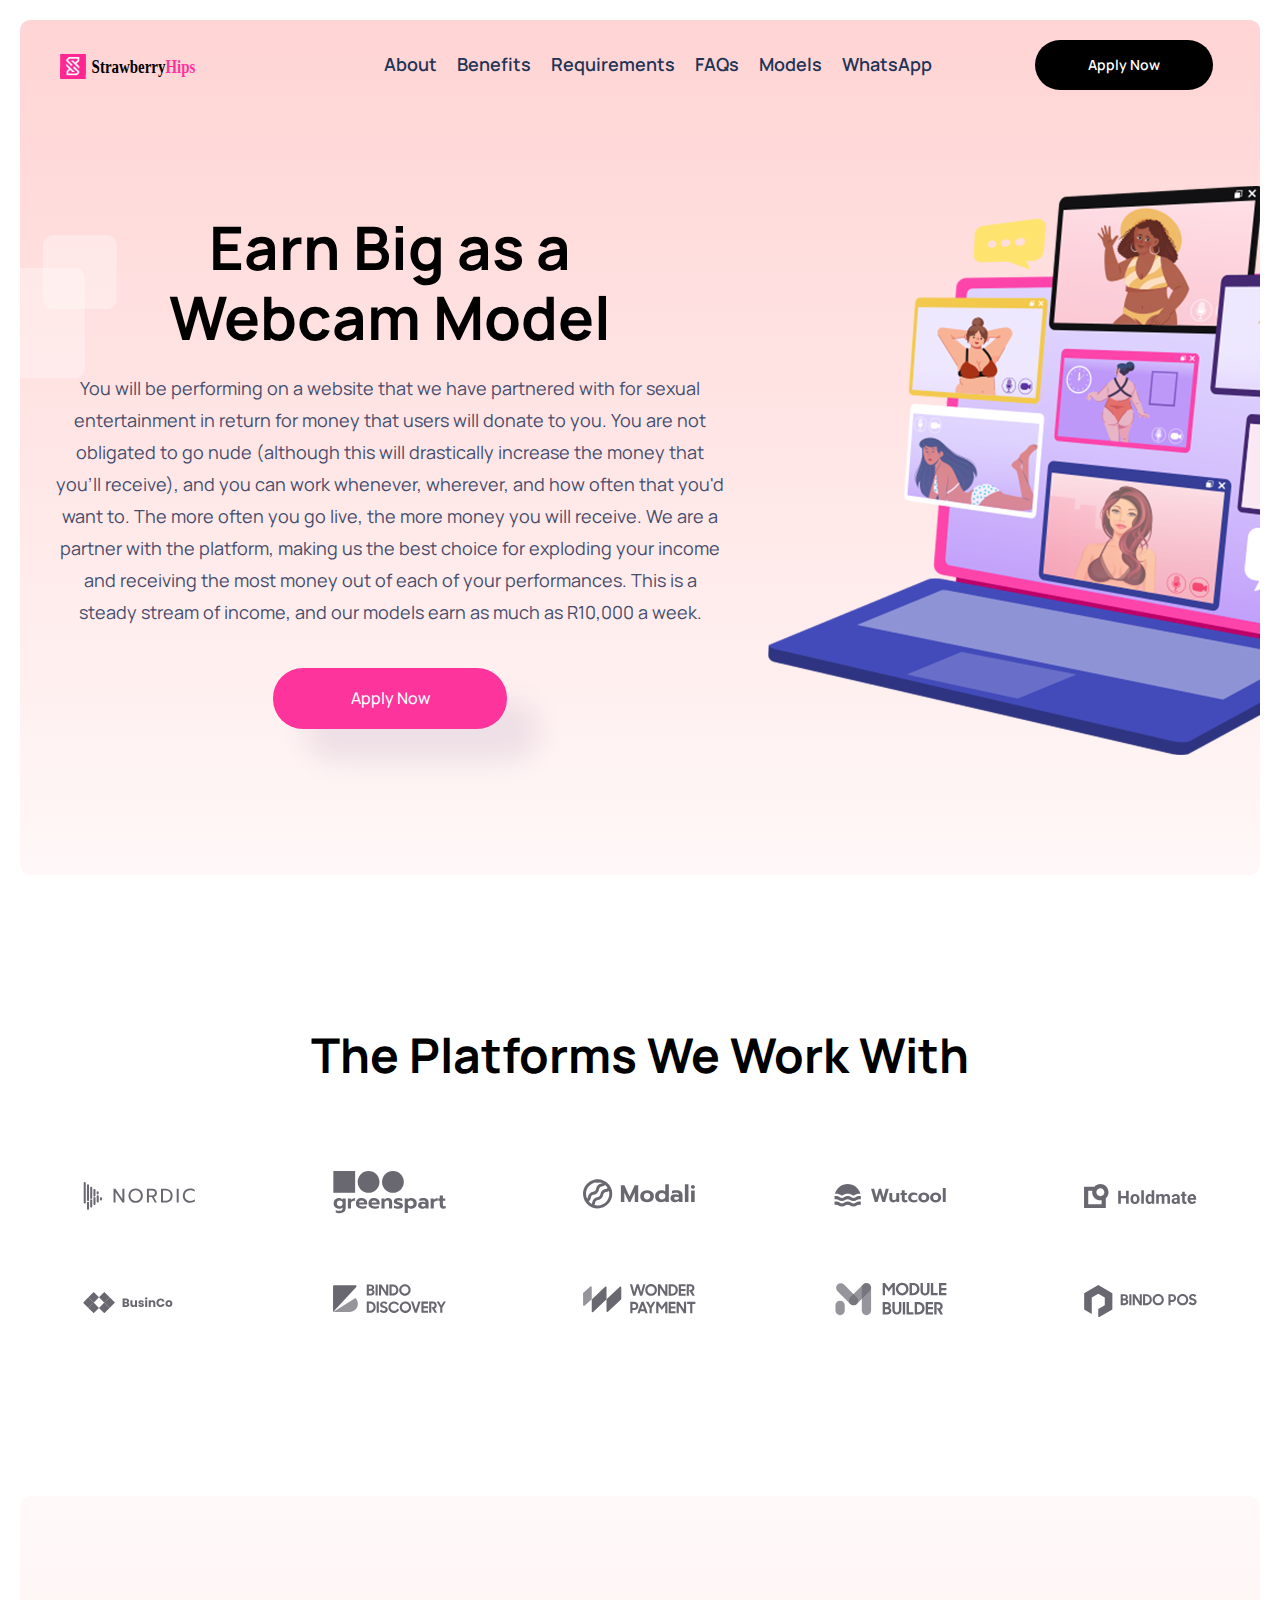
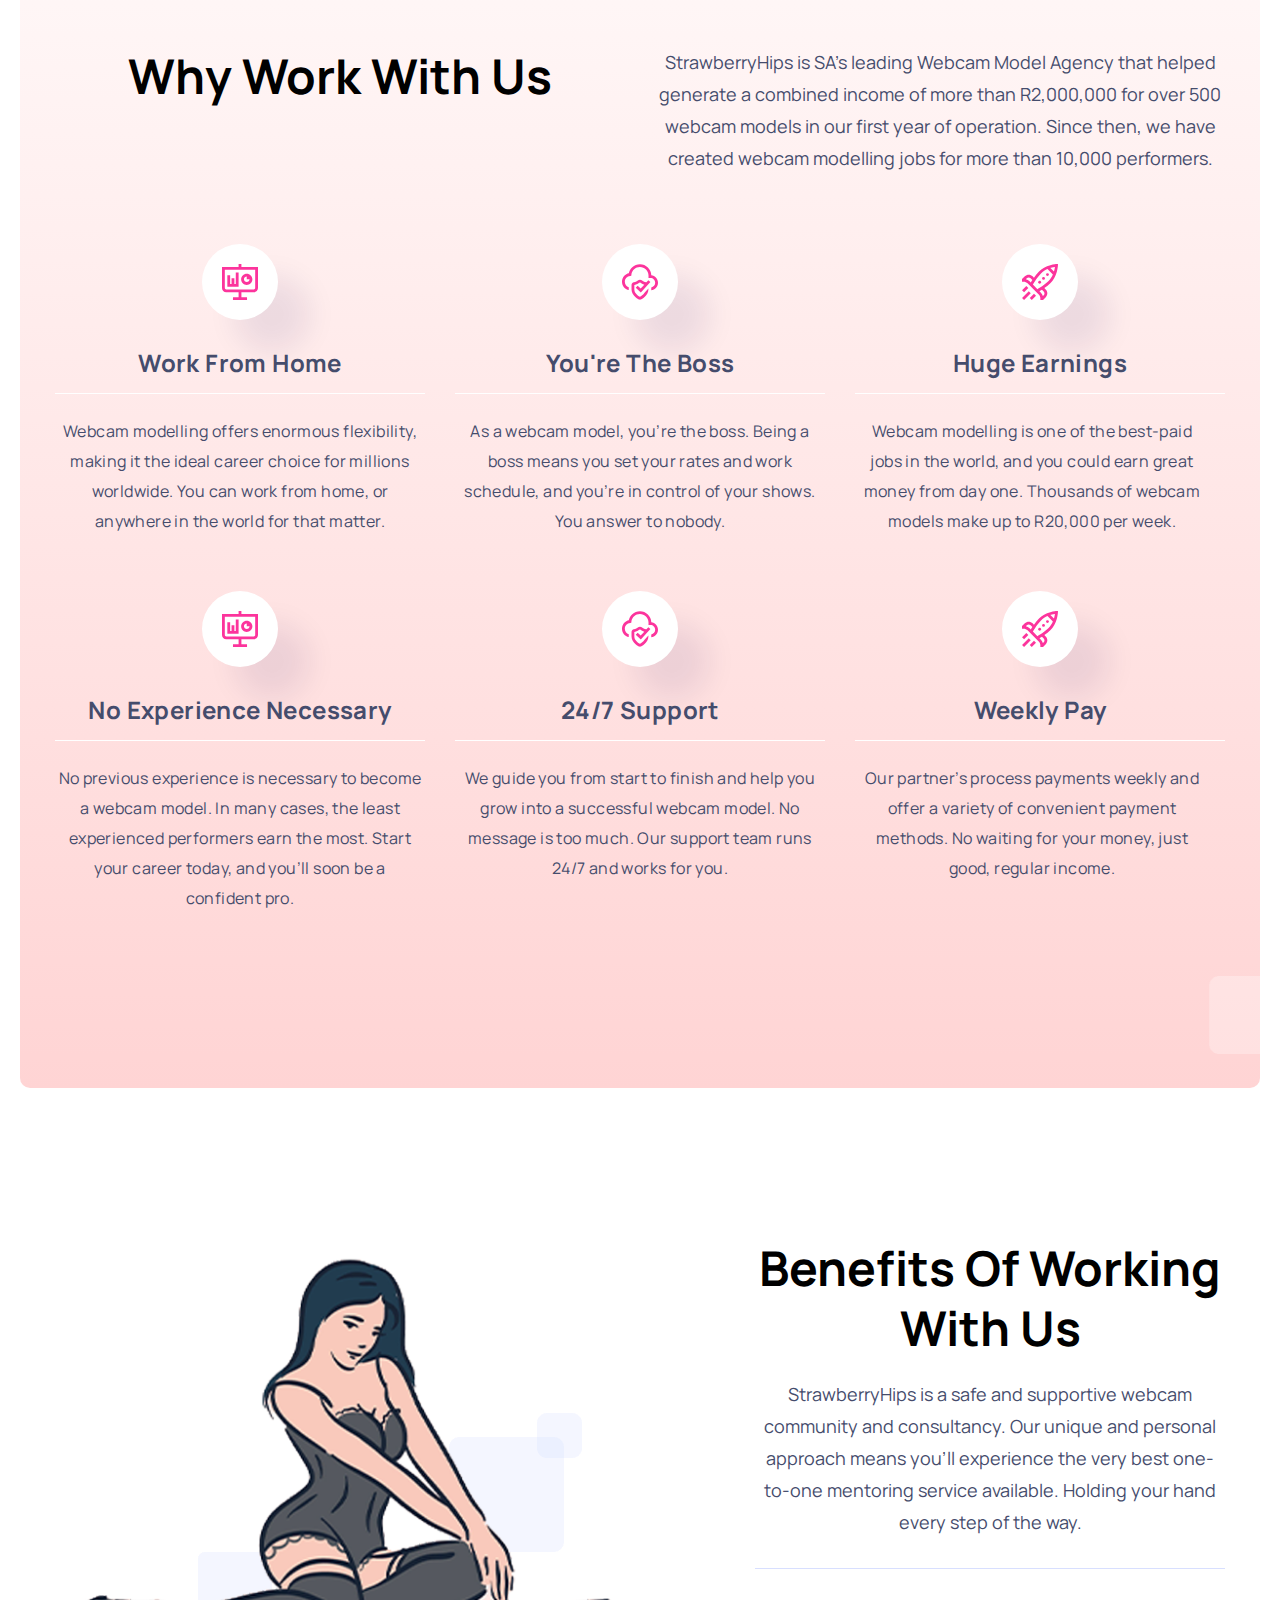
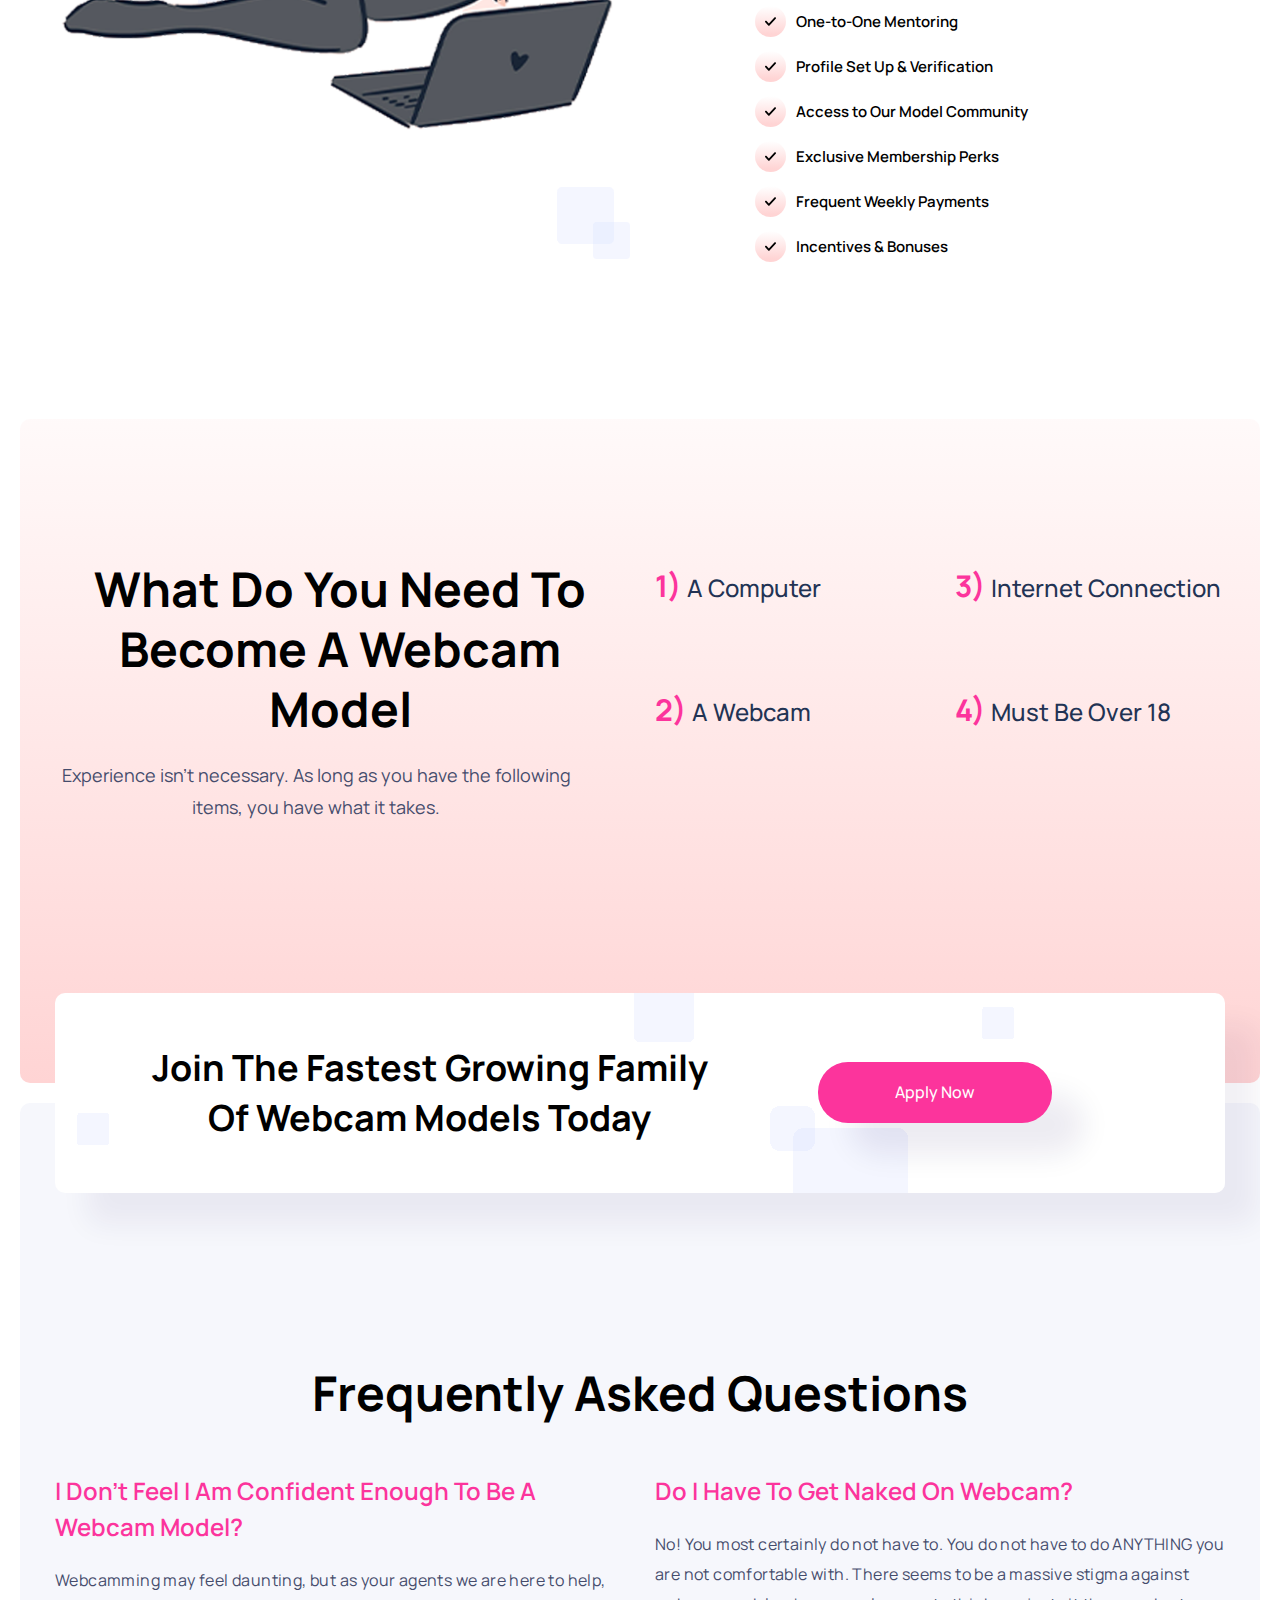
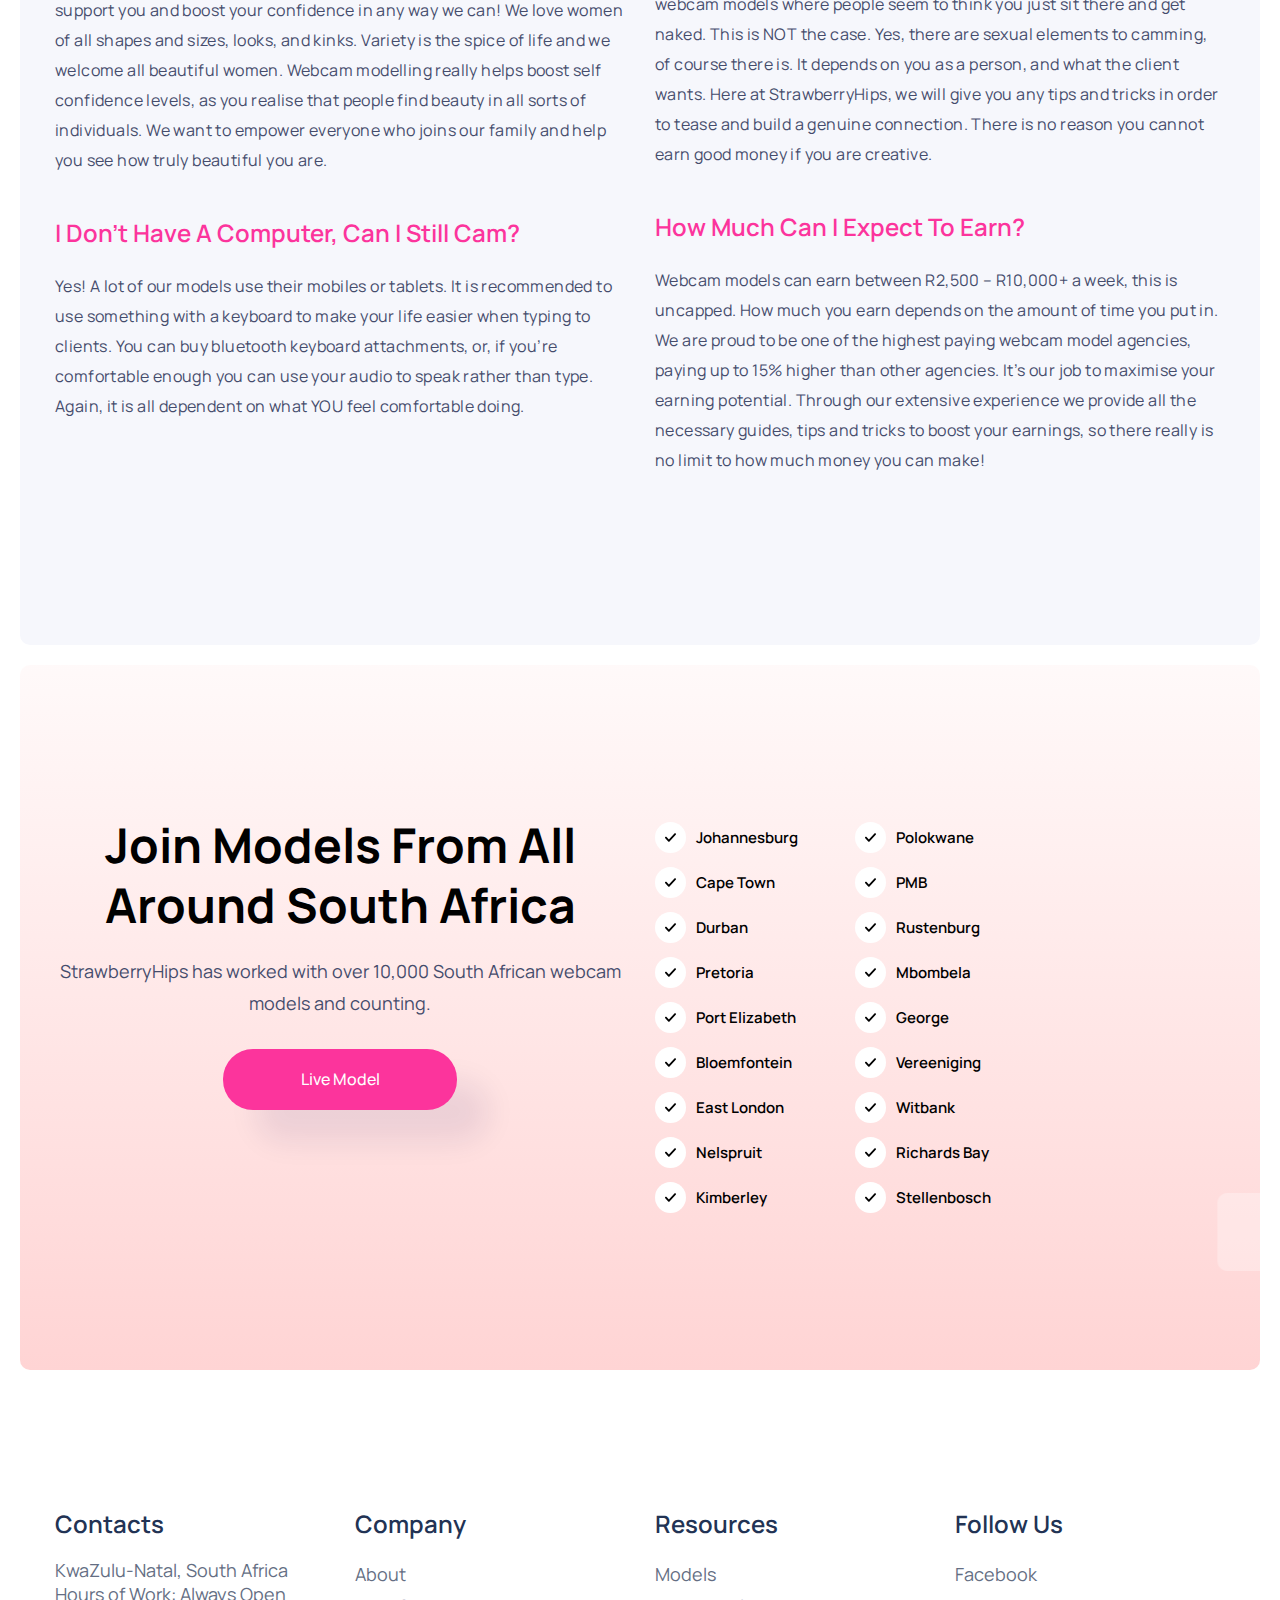
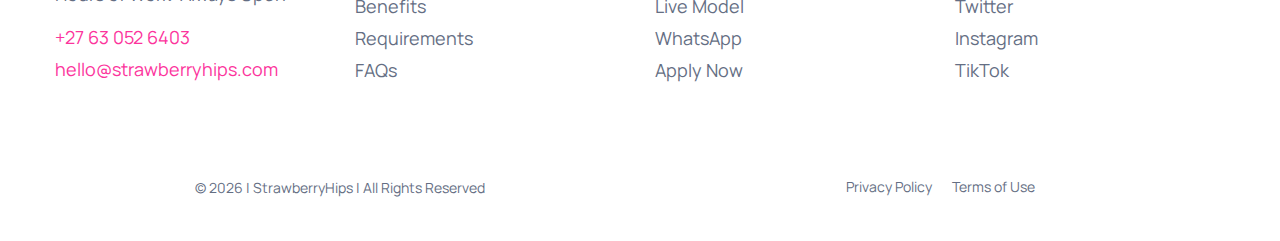
<file: index.html>
<!DOCTYPE html>
<html lang="en">

<head>
    <meta charset="utf-8">
    <meta http-equiv="X-UA-Compatible" content="IE=edge" />
    <meta name="viewport" content="width=device-width, initial-scale=1, maximum-scale=1" />
    <title>StrawberryHips - SA's #1 Webcam Model Agency</title>
    <link rel="shortcut icon" type="image/x-icon" href="images/favicon.png" />
    <link rel="stylesheet" href="css/bootstrap.min.css" />
    <link rel="stylesheet" href="css/font-awesome.min.css" />
    <link rel="stylesheet" href="css/flaticon.css" />
    <link rel="stylesheet" href="css/owl.carousel.min.css" />
    <link rel="stylesheet" href="css/owl.theme.css" />
    <link rel="stylesheet" href="css/lightgallery.css" />
    <link rel="stylesheet" href="css/woocommerce.css" />

    <link rel="stylesheet" href="style.css" />
    <link rel="stylesheet" href="css/home.css" />
    <link rel="stylesheet" href="css/royal-preload.css" />
<!-- Google tag (gtag.js) -->
<script async src="https://www.googletagmanager.com/gtag/js?id=G-6NTKSZ3FE2"></script>
<script>
  window.dataLayer = window.dataLayer || [];
  function gtag(){dataLayer.push(arguments);}
  gtag('js', new Date());

  gtag('config', 'G-6NTKSZ3FE2');
</script></head>

<body class="royal_preloader">
    <div id="page" class="site">
        <header id="site-header" class="site-header header-static header-transparent">
            <!-- Main Header start -->
            <div class="header-desktop">
                <div class="octf-main-header">
                    <div class="container-fluid">
                        <div class="row">
                            <div class="col-logo align-self-center">
                                <div id="site-logo" class="site-logo">
                                    <a href="index.html">
                                        <img src="images/logo-home14.svg" alt="StrawberryHips" class="">
                                    </a>
                                </div>
                            </div>
                            <center><div class="col-menu text-center">
                                <nav id="site-navigation" class="main-navigation">
                                    <ul class="menu">
                                        <li><a href="#about">About</a></li>
                                        <li><a href="#benefits">Benefits</a></li>
                                        <li><a href="#requirements">Requirements</a></li>
                                        <li><a href="#faqs">FAQs</a></li>
                                        <li><a href="#models">Models</a></li>
                                        <li><a href="https://wa.me/27630526403">WhatsApp</a></li>
                                    </ul>
                                </nav>
                            </div></center>
                            <div class="col-cta align-self-center">
                                <div class="octf-btn-cta justify-content-end">

                                    <div class="octf-header-btn octf-cta-header">
                                        <div class="btn-cta-group btn-cta-header">
                                            <a class="octf-btn" href="https://forms.gle/uiuPCnShX92TErtq7">Apply Now</a>
                                        </div>
                                    </div>
                                    
                                </div>   
                            </div>
                        </div>
                    </div>
                </div>
            </div>
            
            <div class="header_mobile">
                <div class="container-fluid">
                    <div class="octf-mainbar-row octf-row">
                        <div class="octf-col">
                            <div class="mlogo_wrapper clearfix">
                                <div class="mobile_logo">
                                    <a href="index.html">
                                        <img src="images/logo-home14.svg" alt="StrawberryHips">
                                    </a>
                                </div>
                            </div>
                        </div>
                        <div class="octf-col justify-content-end">
                            <div id="mmenu-toggle" class="mmenu-toggle align-self-center">
                                <button><i class="ot-flaticon-menu-of-three-lines"></i></button>
                            </div>
                            <div class="site-overlay mmenu-overlay"></div>
                        </div>
                        <div id="mmenu-wrapper" class="mmenu-wrapper on-right">
                            <div class="mmenu-inner">
                                <a class="mmenu-close" href="#"><i class="ot-flaticon-right-arrow"></i></a>
                                <div class="mobile-nav">
                                    <ul id="menu-main-menu" class="mobile_mainmenu none-style">
                                        <li><a href="#about">About</a></li>
                                        <li><a href="#benefits">Benefits</a></li>
                                        <li><a href="#requirements">Requirements</a></li>
                                        <li><a href="#faqs">FAQs</a></li>
                                        <li><a href="#models">Models</a></li>
                                        <li><a href="https://wa.me/27630526403">WhatsApp</a></li>
                                        <li><a href="https://forms.gle/uiuPCnShX92TErtq7">Apply Now</a></li>
                                    </ul>
                                </div>
                            </div>
                        </div>
                    </div>
                </div>
            </div>
        </header>

        <section class="top-h14">
            <div class="overlay"></div>
            <div class="container">
                <div class="space-90 d-none d-md-block"></div>
                <div class="space-5"></div>
                <div class="space-2"></div>
                <center><div class="row">
                    <div class="col-xl-7 col-lg-6 mb-5 mb-lg-0">
                        <div class="top-left-14">
                            <div class="space-90"></div>
                            <div class="space-5"></div>
                            <h1>Earn Big as a<br>Webcam Model</h1>
                            <p>You will be performing on a website that we have partnered with for sexual entertainment in return for money that users will donate to you. You are not obligated to go nude (although this will drastically increase the money that you'll receive), and you can work whenever, wherever, and how often that you'd want to. The more often you go live, the more money you will receive. We are a partner with the platform, making us the best choice for exploding your income and receiving the most money out of each of your performances. This is a steady stream of income, and our models earn as much as R10,000 a week.</p>
                            <div class="space-20"></div>
                                <div class="mc4wp-form-fields">
                                    <div class="main-form">
                                        <a href="https://forms.gle/uiuPCnShX92TErtq7" class="octf-btn octf-btn-main">Apply Now</a>
                                    </div>
                                </div>
                            <div class="space-30"></div>
                        </div>
                    </div>
                    <div class="col-xl-5 col-lg-6 align-self-center">
                        <div class="top-img-14 text-center">
                            <img src="images/home14-img-1.png" alt="">
                        </div>
                    </div>
                </div></center>
                <div class="space-60"></div>
            </div>
        </section>

        <section class="client-h14">
            <div class="container">
                <div class="space-90 d-none d-md-block"></div>
                <div class="space-60"></div>
                <div class="row">
                    <div class="col-lg-12 text-center">
                        <h2>The Platforms We Work With</h2>
                        <div class="space-40"></div>
                        <div class="ot-client-logo-slider owl-theme owl-carousel">
                                <span class="client-logo">
                                    <svg xmlns="http://www.w3.org/2000/svg" viewBox="0 0 116 30"><path fill-rule="evenodd" clip-rule="evenodd" d="M2.83926 1.93V22.24C2.83926 22.4893 2.74022 22.7284 2.56394 22.9047C2.38765 23.081 2.14856 23.18 1.89926 23.18H1.67926C1.16011 23.18 0.739258 22.7591 0.739258 22.24V1.93C0.744739 1.41476 1.16399 0.999971 1.67926 1H1.89926C2.41453 0.999971 2.83378 1.41476 2.83926 1.93ZM14.3696 14.8046C14.5681 14.6156 14.8355 14.5163 15.1093 14.53L15.0593 14.55C15.3503 14.5203 15.6397 14.6195 15.8513 14.8215C16.0628 15.0234 16.1754 15.3079 16.1593 15.6V21.1C16.1593 21.6799 15.6892 22.15 15.1093 22.15C14.5294 22.15 14.0593 21.6799 14.0593 21.1V15.53C14.0589 15.2559 14.1711 14.9937 14.3696 14.8046ZM17.3693 17.7C17.3693 17.1477 17.817 16.7 18.3693 16.7C18.6586 16.6734 18.9452 16.774 19.1545 16.9756C19.3638 17.1772 19.475 17.4599 19.4593 17.75V18.96C19.4593 19.5371 18.9914 20.005 18.4143 20.005C17.8371 20.005 17.3693 19.5371 17.3693 18.96V17.7ZM9.46926 26.02V18.79C9.15655 19.0277 8.7719 19.1512 8.37926 19.14C8.01909 19.1311 7.67022 19.0125 7.37926 18.8V26.02C7.37926 26.5971 7.84712 27.065 8.42426 27.065C9.0014 27.065 9.46926 26.5971 9.46926 26.02ZM5.10926 21.53C4.74942 21.5192 4.40109 21.4008 4.10926 21.19V28.44C4.10926 29.0199 4.57936 29.49 5.15926 29.49C5.73916 29.49 6.20926 29.0199 6.20926 28.44V21.24C5.88271 21.4511 5.49742 21.5526 5.10926 21.53ZM11.7893 16.67C11.4126 16.6674 11.0459 16.5487 10.7393 16.33V23.6C10.7393 24.1799 11.2094 24.65 11.7893 24.65C12.3692 24.65 12.8393 24.1799 12.8393 23.6V16.34C12.522 16.5763 12.1347 16.6995 11.7393 16.69L11.7893 16.67ZM5.21926 20.76H4.99926C4.48011 20.76 4.05926 20.3391 4.05926 19.82V4.35C4.06474 3.83476 4.48399 3.41997 4.99926 3.42H5.21926C5.73453 3.41997 6.15378 3.83476 6.15926 4.35V19.84C6.15926 20.3591 5.73841 20.78 5.21926 20.78V20.76ZM8.29926 18.38H8.52926C9.04288 18.38 9.45926 17.9636 9.45926 17.45V6.75C9.45929 6.23473 9.0445 5.81548 8.52926 5.81H8.29926C8.05086 5.80999 7.81279 5.90934 7.63809 6.08592C7.46339 6.26249 7.36659 6.50162 7.36926 6.75V17.45C7.36926 17.9636 7.78563 18.38 8.29926 18.38ZM11.8393 15.93H11.6293C11.114 15.93 10.6947 15.5152 10.6893 15V9.24C10.6727 8.98047 10.7643 8.72567 10.9424 8.53618C11.1205 8.3467 11.3692 8.23947 11.6293 8.24H11.8493C12.3684 8.24 12.7893 8.66085 12.7893 9.18V14.98C12.7919 15.231 12.6941 15.4727 12.5175 15.6512C12.3409 15.8296 12.1003 15.93 11.8493 15.93H11.8393ZM14.9393 13.78H15.1593H15.1693C15.6845 13.7745 16.0993 13.3553 16.0993 12.84V11.35C16.0938 10.8348 15.6745 10.42 15.1593 10.42H14.9393C14.424 10.42 14.0047 10.8348 13.9993 11.35V12.84C13.9993 13.3591 14.4201 13.78 14.9393 13.78Z"></path><path d="M31.3 8.02H33.24L40.36 18.56V8.02H42.42V22H40.46L33.34 11.46V22H31.3V8.02ZM53.9709 22.3C52.5843 22.3 51.3309 22 50.2109 21.4C49.0909 20.7867 48.2109 19.9267 47.5709 18.82C46.9309 17.7133 46.6109 16.4467 46.6109 15.02C46.6109 13.5933 46.9309 12.3267 47.5709 11.22C48.2109 10.1133 49.0909 9.25333 50.2109 8.64C51.3309 8.02667 52.5843 7.72 53.9709 7.72C55.3576 7.72 56.6109 8.02667 57.7309 8.64C58.8509 9.25333 59.7309 10.1133 60.3709 11.22C61.0109 12.3267 61.3309 13.5933 61.3309 15.02C61.3309 16.4467 61.0109 17.7133 60.3709 18.82C59.7309 19.9267 58.8509 20.7867 57.7309 21.4C56.6109 22 55.3576 22.3 53.9709 22.3ZM53.9709 20.46C54.9576 20.46 55.8509 20.24 56.6509 19.8C57.4643 19.3467 58.1043 18.7133 58.5709 17.9C59.0376 17.0733 59.2709 16.1133 59.2709 15.02C59.2709 13.94 59.0376 12.9933 58.5709 12.18C58.1176 11.3533 57.4909 10.72 56.6909 10.28C55.8909 9.82667 54.9976 9.6 54.0109 9.6C53.0109 9.6 52.1043 9.82 51.2909 10.26C50.4909 10.7 49.8509 11.3333 49.3709 12.16C48.9043 12.9867 48.6709 13.94 48.6709 15.02C48.6709 16.1133 48.9043 17.0733 49.3709 17.9C49.8376 18.7133 50.4709 19.3467 51.2709 19.8C52.0843 20.24 52.9843 20.46 53.9709 20.46ZM65.5344 8.02H71.1544C72.6477 8.02 73.7944 8.38 74.5944 9.1C75.3944 9.82 75.7944 10.8733 75.7944 12.26C75.7944 13.2867 75.521 14.16 74.9744 14.88C74.4277 15.5867 73.6544 16.0667 72.6544 16.32L75.7344 22H73.6144L70.6344 16.48H67.5744V22H65.5344V8.02ZM70.8144 14.76C71.7077 14.76 72.4144 14.5533 72.9344 14.14C73.4677 13.7133 73.7344 13.0867 73.7344 12.26C73.7344 11.3533 73.4744 10.7067 72.9544 10.32C72.4477 9.93333 71.7344 9.74 70.8144 9.74H67.5744V14.76H70.8144ZM79.9953 8.02H84.4953C86.002 8.02 87.3086 8.3 88.4153 8.86C89.522 9.42 90.3686 10.22 90.9553 11.26C91.5553 12.3 91.8553 13.5267 91.8553 14.94C91.8553 17.26 91.182 19.02 89.8353 20.22C88.502 21.4067 86.6286 22 84.2153 22H79.9953V8.02ZM84.1953 20.3C86.062 20.3 87.462 19.84 88.3953 18.92C89.3286 18 89.7953 16.6733 89.7953 14.94C89.7953 13.34 89.3353 12.0733 88.4153 11.14C87.5086 10.2067 86.2086 9.74 84.5153 9.74H82.0353V20.3H84.1953ZM96.0578 8.02H98.1178V22H96.0578V8.02ZM109.726 22.3C108.286 22.3 107.006 22 105.886 21.4C104.766 20.8 103.892 19.9533 103.266 18.86C102.639 17.7533 102.326 16.4733 102.326 15.02C102.326 13.5667 102.639 12.2867 103.266 11.18C103.892 10.0733 104.766 9.22 105.886 8.62C107.006 8.02 108.286 7.72 109.726 7.72C111.646 7.72 113.252 8.20667 114.546 9.18V11.14C113.386 10.1133 111.839 9.6 109.906 9.6C108.826 9.6 107.866 9.82 107.026 10.26C106.199 10.7 105.552 11.3333 105.086 12.16C104.619 12.9733 104.386 13.9267 104.386 15.02C104.386 16.1133 104.619 17.0733 105.086 17.9C105.566 18.7267 106.219 19.36 107.046 19.8C107.886 20.24 108.839 20.46 109.906 20.46C110.892 20.46 111.772 20.3333 112.546 20.08C113.332 19.8133 114.059 19.3933 114.726 18.82V20.8C113.526 21.8 111.859 22.3 109.726 22.3Z"></path></svg>
                                </span>
                                <span class="client-logo">
                                    <svg xmlns="http://www.w3.org/2000/svg" viewBox="0 0 109 44"><path d="M34.2693 20.98C40.0628 20.98 44.7593 16.2835 44.7593 10.49C44.7593 4.69653 40.0628 0 34.2693 0C28.4758 0 23.7793 4.69653 23.7793 10.49C23.7793 16.2835 28.4758 20.98 34.2693 20.98Z"></path><path d="M57.7185 20.98C63.512 20.98 68.2085 16.2835 68.2085 10.49C68.2085 4.69653 63.512 0 57.7185 0C51.925 0 47.2285 4.69653 47.2285 10.49C47.2285 16.2835 51.925 20.98 57.7185 20.98Z"></path><rect x="0.338867" width="20.97" height="20.97"></rect><path d="M6.2 40.6C5.56 40.6 4.91333 40.54 4.26 40.42C3.62 40.3 3.08 40.14 2.64 39.94V37.72C3.66667 38.1733 4.85333 38.4 6.2 38.4C7.28 38.4 8.05333 38.18 8.52 37.74C8.98667 37.3 9.22 36.64 9.22 35.76V35.16C8.80667 35.5333 8.3 35.8133 7.7 36C7.1 36.2 6.46 36.3 5.78 36.3C4.79333 36.3 3.90667 36.0867 3.12 35.66C2.34667 35.22 1.74 34.6133 1.3 33.84C0.86 33.0667 0.64 32.1867 0.64 31.2C0.64 30.1867 0.853333 29.2933 1.28 28.52C1.72 27.7467 2.32 27.1533 3.08 26.74C3.85333 26.3133 4.73333 26.1 5.72 26.1C6.46667 26.1 7.12667 26.2067 7.7 26.42C8.27333 26.6333 8.81333 26.9733 9.32 27.44V26.4H12.24V35.38C12.24 37.0467 11.7467 38.3333 10.76 39.24C9.77333 40.1467 8.25333 40.6 6.2 40.6ZM6.5 33.96C7.12667 33.96 7.68667 33.7933 8.18 33.46C8.68667 33.1133 9.03333 32.66 9.22 32.1V30.3C9.00667 29.74 8.65333 29.2933 8.16 28.96C7.68 28.6267 7.12667 28.46 6.5 28.46C5.68667 28.46 5.02 28.7067 4.5 29.2C3.99333 29.6933 3.74 30.3533 3.74 31.18C3.74 32.02 3.99333 32.6933 4.5 33.2C5.02 33.7067 5.68667 33.96 6.5 33.96ZM14.3408 26.4H17.2608V27.78C17.6474 27.3133 18.1874 26.96 18.8808 26.72C19.5741 26.4667 20.3608 26.34 21.2408 26.34V28.64C20.3208 28.64 19.5074 28.78 18.8008 29.06C18.1074 29.34 17.6274 29.7667 17.3608 30.34V36H14.3408V26.4ZM28.0444 36.3C26.2044 36.3 24.7577 35.86 23.7044 34.98C22.651 34.0867 22.1244 32.84 22.1244 31.24C22.1244 29.6533 22.591 28.4 23.5244 27.48C24.471 26.56 25.8177 26.1 27.5644 26.1C28.711 26.1 29.6844 26.3133 30.4844 26.74C31.2844 27.1667 31.891 27.76 32.3044 28.52C32.7177 29.2667 32.9244 30.1133 32.9244 31.06V32.28H25.0044C25.2177 33.5067 26.3644 34.12 28.4444 34.12C29.0577 34.12 29.691 34.0667 30.3444 33.96C30.9977 33.8533 31.5644 33.7067 32.0444 33.52V35.64C31.5777 35.84 30.9777 36 30.2444 36.12C29.511 36.24 28.7777 36.3 28.0444 36.3ZM30.0644 30.32C30.0244 29.68 29.7844 29.1867 29.3444 28.84C28.9044 28.48 28.2977 28.3 27.5244 28.3C26.7644 28.3 26.1644 28.48 25.7244 28.84C25.2844 29.2 25.0444 29.6933 25.0044 30.32H30.0644ZM40.1147 36.3C38.2747 36.3 36.828 35.86 35.7747 34.98C34.7214 34.0867 34.1947 32.84 34.1947 31.24C34.1947 29.6533 34.6614 28.4 35.5947 27.48C36.5414 26.56 37.888 26.1 39.6347 26.1C40.7814 26.1 41.7547 26.3133 42.5547 26.74C43.3547 27.1667 43.9614 27.76 44.3747 28.52C44.788 29.2667 44.9947 30.1133 44.9947 31.06V32.28H37.0747C37.288 33.5067 38.4347 34.12 40.5147 34.12C41.128 34.12 41.7614 34.0667 42.4147 33.96C43.068 33.8533 43.6347 33.7067 44.1147 33.52V35.64C43.648 35.84 43.048 36 42.3147 36.12C41.5814 36.24 40.848 36.3 40.1147 36.3ZM42.1347 30.32C42.0947 29.68 41.8547 29.1867 41.4147 28.84C40.9747 28.48 40.368 28.3 39.5947 28.3C38.8347 28.3 38.2347 28.48 37.7947 28.84C37.3547 29.2 37.1147 29.6933 37.0747 30.32H42.1347ZM46.665 26.4H49.585V27.58C50.025 27.0867 50.545 26.72 51.145 26.48C51.7583 26.2267 52.3983 26.1 53.065 26.1C54.3717 26.1 55.345 26.4533 55.985 27.16C56.6383 27.8533 56.965 28.7933 56.965 29.98V36H53.945V30.32C53.945 29.08 53.3717 28.46 52.225 28.46C51.7183 28.46 51.245 28.5867 50.805 28.84C50.365 29.08 49.9917 29.44 49.685 29.92V36H46.665V26.4ZM62.9097 36.3C62.1897 36.3 61.4164 36.22 60.5897 36.06C59.7764 35.9133 59.1364 35.7 58.6697 35.42V33.06C59.203 33.38 59.843 33.64 60.5897 33.84C61.3364 34.04 62.0297 34.14 62.6697 34.14C63.2164 34.14 63.6164 34.0933 63.8697 34C64.123 33.9067 64.2497 33.7333 64.2497 33.48C64.2497 33.28 64.1764 33.12 64.0297 33C63.883 32.8667 63.6564 32.7533 63.3497 32.66C63.0564 32.5533 62.563 32.4 61.8697 32.2C61.0564 31.96 60.4164 31.72 59.9497 31.48C59.4964 31.2267 59.1497 30.9133 58.9097 30.54C58.683 30.1667 58.5697 29.6867 58.5697 29.1C58.5697 28.1 58.963 27.3533 59.7497 26.86C60.5497 26.3533 61.6297 26.1 62.9897 26.1C63.6564 26.1 64.343 26.1733 65.0497 26.32C65.7697 26.4533 66.323 26.6333 66.7097 26.86V29.16C66.323 28.9067 65.8164 28.7 65.1897 28.54C64.5764 28.38 63.9764 28.3 63.3897 28.3C62.843 28.3 62.4164 28.3533 62.1097 28.46C61.8164 28.5667 61.6697 28.7667 61.6697 29.06C61.6697 29.3133 61.8097 29.5067 62.0897 29.64C62.383 29.7733 62.923 29.94 63.7097 30.14L64.1097 30.24C64.9497 30.4667 65.603 30.72 66.0697 31C66.5364 31.2667 66.863 31.5933 67.0497 31.98C67.2497 32.3533 67.3497 32.8267 67.3497 33.4C67.3497 34.28 66.9697 34.9867 66.2097 35.52C65.4497 36.04 64.3497 36.3 62.9097 36.3ZM69.0478 26.4H71.9678V27.46C72.9411 26.5533 74.1411 26.1 75.5678 26.1C76.5678 26.1 77.4478 26.3133 78.2078 26.74C78.9811 27.1533 79.5811 27.7467 80.0078 28.52C80.4345 29.28 80.6478 30.1667 80.6478 31.18C80.6478 32.18 80.4345 33.0667 80.0078 33.84C79.5811 34.6133 78.9811 35.22 78.2078 35.66C77.4478 36.0867 76.5678 36.3 75.5678 36.3C74.8878 36.3 74.2411 36.2 73.6278 36C73.0145 35.8 72.4945 35.5133 72.0678 35.14V40.38H69.0478V26.4ZM74.8078 33.94C75.6211 33.94 76.2811 33.6867 76.7878 33.18C77.3078 32.6733 77.5678 32.0067 77.5678 31.18C77.5678 30.3533 77.3078 29.6933 76.7878 29.2C76.2811 28.7067 75.6211 28.46 74.8078 28.46C74.1811 28.46 73.6211 28.6267 73.1278 28.96C72.6345 29.2933 72.2811 29.7333 72.0678 30.28V32.1C72.2678 32.66 72.6145 33.1067 73.1078 33.44C73.6145 33.7733 74.1811 33.94 74.8078 33.94ZM85.9286 36.3C84.7553 36.3 83.7953 36.0067 83.0486 35.42C82.3153 34.82 81.9486 34.0067 81.9486 32.98C81.9486 31.9133 82.3019 31.0867 83.0086 30.5C83.7153 29.9 84.7153 29.6 86.0086 29.6C86.5819 29.6 87.1286 29.66 87.6486 29.78C88.1686 29.9 88.6286 30.0667 89.0286 30.28V30.04C89.0286 29.44 88.8153 29 88.3886 28.72C87.9619 28.44 87.3086 28.3 86.4286 28.3C85.2553 28.3 84.1753 28.52 83.1886 28.96V26.76C83.6153 26.5733 84.1686 26.42 84.8486 26.3C85.5286 26.1667 86.2086 26.1 86.8886 26.1C88.6219 26.1 89.9153 26.46 90.7686 27.18C91.6219 27.8867 92.0486 28.88 92.0486 30.16V36H89.2086V35.12C88.3953 35.9067 87.3019 36.3 85.9286 36.3ZM86.7486 34.3C87.2419 34.3 87.6886 34.2067 88.0886 34.02C88.4886 33.8333 88.8019 33.5733 89.0286 33.24V32.28C88.3486 31.8267 87.6019 31.6 86.7886 31.6C86.2286 31.6 85.7953 31.72 85.4886 31.96C85.1953 32.1867 85.0486 32.5267 85.0486 32.98C85.0486 33.4067 85.1953 33.7333 85.4886 33.96C85.7819 34.1867 86.2019 34.3 86.7486 34.3ZM94.0478 26.4H96.9678V27.78C97.3545 27.3133 97.8945 26.96 98.5878 26.72C99.2811 26.4667 100.068 26.34 100.948 26.34V28.64C100.028 28.64 99.2145 28.78 98.5078 29.06C97.8145 29.34 97.3345 29.7667 97.0678 30.34V36H94.0478V26.4ZM106.251 36.3C105.131 36.3 104.278 35.9933 103.691 35.38C103.118 34.7533 102.831 33.8867 102.831 32.78V28.58H101.431V26.4H102.831V23.52H105.851V26.4H108.111V28.58H105.851V32.38C105.851 32.94 105.958 33.3467 106.171 33.6C106.385 33.84 106.765 33.96 107.311 33.96C107.751 33.96 108.171 33.8533 108.571 33.64V35.9C107.958 36.1667 107.185 36.3 106.251 36.3Z"></path></svg>
                                </span>
                                <span class="client-logo">
                                    <svg xmlns="http://www.w3.org/2000/svg" viewBox="0 0 105 33"><path fill-rule="evenodd" clip-rule="evenodd" d="M24.0094 7.97168C24.8269 8.94361 25.5005 10.028 26.0094 11.1917C26.7507 12.8883 27.132 14.7202 27.1294 16.5717C27.1239 24.0451 21.0727 30.1051 13.5994 30.1217C11.8605 30.1207 10.1384 29.7811 8.52939 29.1217C7.38174 28.6657 6.30439 28.0496 5.32939 27.2917C1.18237 24.1312 -0.77959 18.8691 0.286103 13.7651C1.35179 8.66115 5.25548 4.62372 10.3207 3.38676C15.3858 2.14979 20.7111 3.93344 24.0094 7.97168ZM18.1094 6.76168C16.6936 6.10281 15.1509 5.76151 13.5894 5.76168L13.5994 5.74168C9.89642 5.73891 6.45021 7.63345 4.46836 10.7614C2.4865 13.8894 2.24534 17.8146 3.82939 21.1617C4.28108 20.6871 4.55943 20.0741 4.61939 19.4217C4.9831 16.9091 6.9568 14.9354 9.46939 14.5717C10.887 14.4431 12.0191 13.3361 12.1794 11.9217C12.5431 9.40909 14.5168 7.43539 17.0294 7.07168C17.4012 7.01503 17.7642 6.91084 18.1094 6.76168ZM5.31939 23.5717C5.35939 23.535 5.39939 23.4994 5.4394 23.4639L5.43946 23.4638C5.51943 23.3927 5.59941 23.3217 5.67939 23.2417C6.56904 22.3791 7.1401 21.2405 7.29939 20.0117C7.36397 19.3209 7.67239 18.6757 8.16939 18.1917C8.64763 17.6938 9.29136 17.388 9.97939 17.3317C12.492 16.968 14.4657 14.9943 14.8294 12.4817C14.8726 11.7592 15.1827 11.0785 15.6994 10.5717C16.1894 10.0835 16.8393 9.78878 17.5294 9.74168C18.6533 9.58704 19.7015 9.08739 20.5294 8.31168C21.472 9.09375 22.2707 10.0346 22.8894 11.0917C22.8514 11.143 22.8078 11.19 22.7594 11.2317C22.2821 11.7339 21.6392 12.0464 20.9494 12.1117C18.4337 12.4691 16.4568 14.446 16.0994 16.9617C15.9541 18.381 14.8293 19.5017 13.4094 19.6417C10.8898 20.0026 8.90579 21.9744 8.52939 24.4917C8.47557 24.9804 8.30773 25.4497 8.03939 25.8617C7.01338 25.2525 6.09447 24.4789 5.31939 23.5717ZM10.5894 27.0117C11.5648 27.2914 12.5747 27.4328 13.5894 27.4317V27.3817C16.9385 27.3687 20.0927 25.8055 22.1315 23.1484C24.1703 20.4914 24.8637 17.04 24.0094 13.8017C23.2502 14.3385 22.3714 14.6817 21.4494 14.8017C20.0334 14.9461 18.9139 16.0657 18.7694 17.4817C18.4046 19.9974 16.4259 21.972 13.9094 22.3317C12.4934 22.4761 11.3739 23.5957 11.2294 25.0117C11.14 25.7118 10.923 26.3897 10.5894 27.0117Z"></path><path d="M35.144 8.622H38.444L43.174 18.918L47.926 8.622H51.204V24H48.014V15.266L43.944 24H42.404L38.356 15.266V24H35.144V8.622ZM59.4311 24.33C58.1551 24.33 57.0331 24.1027 56.0651 23.648C55.1118 23.1787 54.3711 22.526 53.8431 21.69C53.3298 20.8393 53.0731 19.8493 53.0731 18.72C53.0731 17.62 53.3298 16.6447 53.8431 15.794C54.3711 14.9433 55.1118 14.2833 56.0651 13.814C57.0331 13.3447 58.1551 13.11 59.4311 13.11C60.6925 13.11 61.7998 13.3447 62.7531 13.814C63.7211 14.2833 64.4618 14.9433 64.9751 15.794C65.5031 16.6447 65.7671 17.62 65.7671 18.72C65.7671 19.8493 65.5031 20.8393 64.9751 21.69C64.4618 22.526 63.7285 23.1787 62.7751 23.648C61.8218 24.1027 60.7071 24.33 59.4311 24.33ZM59.4311 21.734C60.3258 21.734 61.0371 21.4627 61.5651 20.92C62.0931 20.3627 62.3571 19.6293 62.3571 18.72C62.3571 17.7813 62.0931 17.048 61.5651 16.52C61.0518 15.9773 60.3405 15.706 59.4311 15.706C58.5218 15.706 57.8031 15.9773 57.2751 16.52C56.7471 17.048 56.4831 17.7813 56.4831 18.72C56.4831 19.6293 56.7471 20.3627 57.2751 20.92C57.8178 21.4627 58.5365 21.734 59.4311 21.734ZM72.4541 24.33C71.3688 24.33 70.4008 24.1027 69.5501 23.648C68.7141 23.1787 68.0541 22.526 67.5701 21.69C67.1008 20.8393 66.8661 19.8567 66.8661 18.742C66.8661 17.642 67.1008 16.6667 67.5701 15.816C68.0394 14.9653 68.6994 14.3053 69.5501 13.836C70.4008 13.352 71.3688 13.11 72.4541 13.11C73.2461 13.11 73.9721 13.22 74.6321 13.44C75.2921 13.66 75.8494 13.9753 76.3041 14.386V7.742H79.6261V24H76.4141V22.856C75.8714 23.3693 75.2774 23.7433 74.6321 23.978C74.0014 24.2127 73.2754 24.33 72.4541 24.33ZM73.3121 21.756C74.0014 21.756 74.6101 21.5727 75.1381 21.206C75.6808 20.8393 76.0694 20.348 76.3041 19.732V17.73C76.0988 17.1287 75.7174 16.6447 75.1601 16.278C74.6174 15.8967 74.0014 15.706 73.3121 15.706C72.4174 15.706 71.6841 15.9847 71.1121 16.542C70.5548 17.0993 70.2761 17.8327 70.2761 18.742C70.2761 19.6513 70.5548 20.3847 71.1121 20.942C71.6841 21.4847 72.4174 21.756 73.3121 21.756ZM85.5527 24.33C84.262 24.33 83.206 24.0073 82.3847 23.362C81.578 22.702 81.1747 21.8073 81.1747 20.678C81.1747 19.5047 81.5634 18.5953 82.3407 17.95C83.118 17.29 84.218 16.96 85.6407 16.96C86.2714 16.96 86.8727 17.026 87.4447 17.158C88.0167 17.29 88.5227 17.4733 88.9627 17.708V17.444C88.9627 16.784 88.728 16.3 88.2587 15.992C87.7894 15.684 87.0707 15.53 86.1027 15.53C84.812 15.53 83.624 15.772 82.5387 16.256V13.836C83.008 13.6307 83.6167 13.462 84.3647 13.33C85.1127 13.1833 85.8607 13.11 86.6087 13.11C88.5154 13.11 89.938 13.506 90.8767 14.298C91.8154 15.0753 92.2847 16.168 92.2847 17.576V24H89.1607V23.032C88.266 23.8973 87.0634 24.33 85.5527 24.33ZM86.4547 22.13C86.9974 22.13 87.4887 22.0273 87.9287 21.822C88.3687 21.6167 88.7134 21.3307 88.9627 20.964V19.908C88.2147 19.4093 87.3934 19.16 86.4987 19.16C85.8827 19.16 85.406 19.292 85.0687 19.556C84.746 19.8053 84.5847 20.1793 84.5847 20.678C84.5847 21.1473 84.746 21.5067 85.0687 21.756C85.3914 22.0053 85.8534 22.13 86.4547 22.13ZM94.4838 7.742H97.8058V24H94.4838V7.742ZM101.939 11.812C101.425 11.812 100.993 11.6433 100.641 11.306C100.289 10.9687 100.113 10.5433 100.113 10.03C100.113 9.53133 100.289 9.11333 100.641 8.776C100.993 8.424 101.425 8.248 101.939 8.248C102.452 8.248 102.885 8.424 103.237 8.776C103.589 9.11333 103.765 9.53133 103.765 10.03C103.765 10.5433 103.589 10.9687 103.237 11.306C102.885 11.6433 102.452 11.812 101.939 11.812ZM100.267 13.44H103.611V24H100.267V13.44Z"></path></svg>
                                </span>
                                <span class="client-logo">
                                    <svg xmlns="http://www.w3.org/2000/svg" viewBox="0 0 118 30"><path fill-rule="evenodd" clip-rule="evenodd" d="M0.989102 13.3847C2.50718 7.28306 7.98643 3 14.2741 3C20.5618 3 26.041 7.28306 27.5591 13.3847H26.3591C24.3348 13.3549 22.352 13.9599 20.6891 15.1147C20.5931 15.1842 20.4929 15.2477 20.3891 15.3047H20.2491C20.1453 15.2477 20.0451 15.1842 19.9491 15.1147C16.5176 12.8072 12.0306 12.8072 8.5991 15.1147C8.50313 15.1842 8.40294 15.2477 8.2991 15.3047H8.1591C8.05526 15.2477 7.95507 15.1842 7.8591 15.1147C6.19623 13.9599 4.21342 13.3549 2.1891 13.3847H0.989102ZM24.1991 19.6547C24.8151 19.175 25.5786 18.924 26.3591 18.9447H27.9691V15.7347H26.3591C24.9843 15.7181 23.641 16.146 22.5291 16.9547C21.2448 17.9016 19.4934 17.9016 18.2091 16.9547C15.8741 15.3293 12.7741 15.3293 10.4391 16.9547C9.15475 17.9016 7.40345 17.9016 6.1191 16.9547C4.9935 16.1357 3.6309 15.7072 2.2391 15.7347H0.579102V18.9447H2.1891C2.96961 18.924 3.73309 19.175 4.3491 19.6547C6.68004 21.2813 9.77816 21.2813 12.1091 19.6547C12.7259 19.1765 13.4888 18.9257 14.2691 18.9447C15.0499 18.9223 15.8139 19.1735 16.4291 19.6547C18.7641 21.2801 21.8641 21.2801 24.1991 19.6547ZM26.3591 24.6847C25.5786 24.664 24.8151 24.915 24.1991 25.3947C21.8641 27.0201 18.7641 27.0201 16.4291 25.3947C15.8139 24.9135 15.0499 24.6623 14.2691 24.6847C13.4888 24.6657 12.7259 24.9165 12.1091 25.3947C9.77816 27.0213 6.68004 27.0213 4.3491 25.3947C3.73309 24.915 2.96961 24.664 2.1891 24.6847H0.579102V21.4747H2.2391C3.6309 21.4472 4.9935 21.8757 6.1191 22.6947C7.40345 23.6416 9.15475 23.6416 10.4391 22.6947C12.7741 21.0693 15.8741 21.0693 18.2091 22.6947C19.4934 23.6416 21.2448 23.6416 22.5291 22.6947C23.641 21.886 24.9843 21.4581 26.3591 21.4747H27.9691V24.6847H26.3591Z"></path><path d="M38.64 8.02H41.84L44.34 17.06L46.8 8.02H49.14L51.52 17.06L54.02 8.02H57.2L53.28 22H50.42L47.92 13.14L45.44 22H42.56L38.64 8.02ZM61.6295 22.3C60.3229 22.3 59.3429 21.9467 58.6895 21.24C58.0362 20.52 57.7095 19.5667 57.7095 18.38V12.4H60.7295V18.06C60.7295 19.3133 61.3095 19.94 62.4695 19.94C62.9762 19.94 63.4495 19.82 63.8895 19.58C64.3295 19.34 64.6962 18.98 64.9895 18.5V12.4H68.0095V22H65.0895V20.84C64.6629 21.3333 64.1429 21.7 63.5295 21.94C62.9295 22.18 62.2962 22.3 61.6295 22.3ZM74.1342 22.3C73.0142 22.3 72.1609 21.9933 71.5742 21.38C71.0009 20.7533 70.7142 19.8867 70.7142 18.78V14.58H69.3142V12.4H70.7142V9.52H73.7342V12.4H75.9942V14.58H73.7342V18.38C73.7342 18.94 73.8409 19.3467 74.0542 19.6C74.2676 19.84 74.6476 19.96 75.1942 19.96C75.6342 19.96 76.0542 19.8533 76.4542 19.64V21.9C75.8409 22.1667 75.0676 22.3 74.1342 22.3ZM83.0309 22.3C81.2976 22.3 79.9176 21.86 78.8909 20.98C77.8643 20.0867 77.3509 18.8333 77.3509 17.22C77.3509 15.6067 77.8643 14.3533 78.8909 13.46C79.9309 12.5533 81.3176 12.1 83.0509 12.1C84.6243 12.1 85.8776 12.3933 86.8109 12.98V15.36C86.3843 15.0533 85.8843 14.8267 85.3109 14.68C84.7509 14.5333 84.1576 14.46 83.5309 14.46C82.5976 14.46 81.8509 14.6867 81.2909 15.14C80.7309 15.5933 80.4509 16.2867 80.4509 17.22C80.4509 18.1533 80.7243 18.8467 81.2709 19.3C81.8309 19.74 82.5776 19.96 83.5109 19.96C84.8043 19.96 85.9443 19.6467 86.9309 19.02V21.38C85.9443 21.9933 84.6443 22.3 83.0309 22.3ZM93.6973 22.3C92.5373 22.3 91.5173 22.0933 90.6373 21.68C89.7707 21.2533 89.0973 20.66 88.6173 19.9C88.1507 19.1267 87.9173 18.2267 87.9173 17.2C87.9173 16.2 88.1507 15.3133 88.6173 14.54C89.0973 13.7667 89.7707 13.1667 90.6373 12.74C91.5173 12.3133 92.5373 12.1 93.6973 12.1C94.844 12.1 95.8507 12.3133 96.7173 12.74C97.5973 13.1667 98.2707 13.7667 98.7373 14.54C99.2173 15.3133 99.4573 16.2 99.4573 17.2C99.4573 18.2267 99.2173 19.1267 98.7373 19.9C98.2707 20.66 97.604 21.2533 96.7373 21.68C95.8707 22.0933 94.8573 22.3 93.6973 22.3ZM93.6973 19.94C94.5107 19.94 95.1573 19.6933 95.6373 19.2C96.1173 18.6933 96.3573 18.0267 96.3573 17.2C96.3573 16.3467 96.1173 15.68 95.6373 15.2C95.1707 14.7067 94.524 14.46 93.6973 14.46C92.8707 14.46 92.2173 14.7067 91.7373 15.2C91.2573 15.68 91.0173 16.3467 91.0173 17.2C91.0173 18.0267 91.2573 18.6933 91.7373 19.2C92.2307 19.6933 92.884 19.94 93.6973 19.94ZM106.022 22.3C104.862 22.3 103.842 22.0933 102.962 21.68C102.095 21.2533 101.422 20.66 100.942 19.9C100.475 19.1267 100.242 18.2267 100.242 17.2C100.242 16.2 100.475 15.3133 100.942 14.54C101.422 13.7667 102.095 13.1667 102.962 12.74C103.842 12.3133 104.862 12.1 106.022 12.1C107.168 12.1 108.175 12.3133 109.042 12.74C109.922 13.1667 110.595 13.7667 111.062 14.54C111.542 15.3133 111.782 16.2 111.782 17.2C111.782 18.2267 111.542 19.1267 111.062 19.9C110.595 20.66 109.928 21.2533 109.062 21.68C108.195 22.0933 107.182 22.3 106.022 22.3ZM106.022 19.94C106.835 19.94 107.482 19.6933 107.962 19.2C108.442 18.6933 108.682 18.0267 108.682 17.2C108.682 16.3467 108.442 15.68 107.962 15.2C107.495 14.7067 106.848 14.46 106.022 14.46C105.195 14.46 104.542 14.7067 104.062 15.2C103.582 15.68 103.342 16.3467 103.342 17.2C103.342 18.0267 103.582 18.6933 104.062 19.2C104.555 19.6933 105.208 19.94 106.022 19.94ZM113.474 7.22H116.494V22H113.474V7.22Z"></path></svg>
                                </span>
                                <span class="client-logo">
                                    <svg xmlns="http://www.w3.org/2000/svg" viewBox="0 0 137 30"><path fill-rule="evenodd" clip-rule="evenodd" d="M29.6888 9.88087C29.689 5.80726 27.189 2.15113 23.3929 0.673391C19.5968 -0.804353 15.2828 0.199264 12.5288 3.20087H0.0488281V29.5409H26.3988V17.2309C28.4905 15.36 29.6869 12.6872 29.6888 9.88087ZM24.6188 9.88087C24.6229 11.8313 23.4511 13.5919 21.6503 14.3411C19.8495 15.0903 17.7747 14.6804 16.3941 13.3027C15.0135 11.9249 14.5993 9.85099 15.3448 8.04865C16.0902 6.24631 17.8484 5.07087 19.7988 5.07087C22.4569 5.07086 24.6133 7.22276 24.6188 9.88087ZM5.11883 24.4709H21.3288V19.6409C20.8231 19.7247 20.3115 19.7682 19.7988 19.7709C14.339 19.7654 9.91434 15.3407 9.90883 9.88087C9.91322 9.34093 9.9634 8.80233 10.0588 8.27087H5.11883V24.4709Z"></path><path d="M54.126 23.9502H50.9033V17.2471H44.6191V23.9502H41.3965V8.30957H44.6191V14.6475H50.9033V8.30957H54.126V23.9502ZM56.2637 18.0312C56.2637 16.8783 56.4857 15.8506 56.9297 14.9482C57.3737 14.0459 58.0111 13.3477 58.8418 12.8535C59.6797 12.3594 60.6501 12.1123 61.7529 12.1123C63.3213 12.1123 64.5996 12.5921 65.5879 13.5518C66.5833 14.5114 67.1383 15.8148 67.2529 17.4619L67.2744 18.2568C67.2744 20.04 66.7767 21.4723 65.7812 22.5537C64.7858 23.6279 63.4502 24.165 61.7744 24.165C60.0986 24.165 58.7594 23.6279 57.7568 22.5537C56.7614 21.4795 56.2637 20.0186 56.2637 18.1709V18.0312ZM59.3682 18.2568C59.3682 19.3597 59.5758 20.2048 59.9912 20.792C60.4066 21.3721 61.001 21.6621 61.7744 21.6621C62.5264 21.6621 63.1136 21.3757 63.5361 20.8027C63.9587 20.2227 64.1699 19.2988 64.1699 18.0312C64.1699 16.9499 63.9587 16.112 63.5361 15.5176C63.1136 14.9232 62.5192 14.626 61.7529 14.626C60.9938 14.626 60.4066 14.9232 59.9912 15.5176C59.5758 16.1048 59.3682 17.0179 59.3682 18.2568ZM72.4629 23.9502H69.3477V7.4502H72.4629V23.9502ZM74.5469 18.0527C74.5469 16.2409 74.9515 14.7979 75.7607 13.7236C76.5771 12.6494 77.6908 12.1123 79.1016 12.1123C80.2331 12.1123 81.1676 12.5348 81.9053 13.3799V7.4502H85.0205V23.9502H82.2168L82.0664 22.7148C81.293 23.6816 80.2975 24.165 79.0801 24.165C77.7122 24.165 76.613 23.6279 75.7822 22.5537C74.9587 21.4723 74.5469 19.972 74.5469 18.0527ZM77.6514 18.2783C77.6514 19.3669 77.8411 20.2012 78.2207 20.7812C78.6003 21.3613 79.1517 21.6514 79.875 21.6514C80.8346 21.6514 81.5114 21.2467 81.9053 20.4375V15.8506C81.5186 15.0413 80.849 14.6367 79.8965 14.6367C78.3997 14.6367 77.6514 15.8506 77.6514 18.2783ZM90.3379 12.3271L90.4346 13.627C91.2581 12.6172 92.3717 12.1123 93.7754 12.1123C95.2721 12.1123 96.2998 12.7031 96.8584 13.8848C97.6748 12.7031 98.8385 12.1123 100.35 12.1123C101.61 12.1123 102.548 12.4811 103.164 13.2188C103.78 13.9492 104.088 15.0521 104.088 16.5273V23.9502H100.973V16.5381C100.973 15.8792 100.844 15.3994 100.586 15.0986C100.328 14.7907 99.8734 14.6367 99.2217 14.6367C98.2907 14.6367 97.6462 15.0807 97.2881 15.9688L97.2988 23.9502H94.1943V16.5488C94.1943 15.8757 94.0618 15.3887 93.7969 15.0879C93.5319 14.7871 93.0807 14.6367 92.4434 14.6367C91.5625 14.6367 90.9251 15.002 90.5312 15.7324V23.9502H87.4268V12.3271H90.3379ZM113.219 23.9502C113.076 23.6709 112.972 23.3236 112.907 22.9082C112.155 23.7461 111.178 24.165 109.975 24.165C108.836 24.165 107.891 23.8356 107.139 23.1768C106.394 22.5179 106.021 21.6872 106.021 20.6846C106.021 19.4528 106.476 18.5075 107.386 17.8486C108.302 17.1898 109.624 16.8568 111.35 16.8496H112.778V16.1836C112.778 15.6465 112.639 15.2168 112.359 14.8945C112.087 14.5723 111.654 14.4111 111.06 14.4111C110.537 14.4111 110.125 14.5365 109.824 14.7871C109.531 15.0378 109.384 15.3815 109.384 15.8184H106.279C106.279 15.1452 106.487 14.5221 106.902 13.9492C107.318 13.3763 107.905 12.9287 108.664 12.6064C109.423 12.277 110.275 12.1123 111.221 12.1123C112.653 12.1123 113.788 12.474 114.626 13.1973C115.471 13.9134 115.894 14.9232 115.894 16.2266V21.2646C115.901 22.3675 116.055 23.2018 116.355 23.7676V23.9502H113.219ZM110.651 21.791C111.11 21.791 111.532 21.6908 111.919 21.4902C112.306 21.2826 112.592 21.0068 112.778 20.6631V18.665H111.618C110.064 18.665 109.237 19.2021 109.137 20.2764L109.126 20.459C109.126 20.8457 109.262 21.1644 109.534 21.415C109.806 21.6657 110.179 21.791 110.651 21.791ZM121.995 9.46973V12.3271H123.982V14.6045H121.995V20.4053C121.995 20.835 122.077 21.1429 122.242 21.3291C122.407 21.5153 122.722 21.6084 123.188 21.6084C123.531 21.6084 123.836 21.5833 124.101 21.5332V23.8857C123.492 24.0719 122.865 24.165 122.221 24.165C120.044 24.165 118.934 23.0658 118.891 20.8672V14.6045H117.193V12.3271H118.891V9.46973H121.995ZM131.062 24.165C129.357 24.165 127.968 23.6423 126.894 22.5967C125.826 21.5511 125.293 20.1582 125.293 18.418V18.1172C125.293 16.9499 125.519 15.9079 125.97 14.9912C126.421 14.0674 127.058 13.3584 127.882 12.8643C128.713 12.363 129.658 12.1123 130.718 12.1123C132.308 12.1123 133.557 12.6136 134.467 13.6162C135.383 14.6188 135.842 16.0404 135.842 17.8809V19.1484H128.44C128.541 19.9076 128.841 20.5163 129.343 20.9746C129.851 21.4329 130.492 21.6621 131.266 21.6621C132.462 21.6621 133.396 21.2288 134.069 20.3623L135.595 22.0703C135.129 22.7292 134.499 23.2448 133.704 23.6172C132.909 23.9824 132.028 24.165 131.062 24.165ZM130.707 14.626C130.091 14.626 129.59 14.8337 129.203 15.249C128.824 15.6644 128.58 16.2588 128.473 17.0322H132.791V16.7852C132.777 16.0977 132.59 15.5677 132.232 15.1953C131.874 14.8158 131.366 14.626 130.707 14.626Z"></path></svg>
                                </span>
                        </div>
                        <div class="space-10"></div>
                        <div class="space-2"></div>
                        <div class="ot-client-logo-slider owl-theme owl-carousel">
                                <span class="client-logo">
                                    <svg xmlns="http://www.w3.org/2000/svg" viewBox="0 0 568 107"><path d="M106.918 53.3008L133.569 79.9518L106.918 106.603L80.2668 79.9518L106.918 53.3008Z"></path><path d="M53.5897 53.2773L80.2288 79.9165L53.5897 106.556L26.9506 79.9165L53.5897 53.2773Z"></path><rect x="26.9862" y="26.6758" width="37.7238" height="37.7238" transform="rotate(45 26.9862 26.6758)"></rect><path d="M106.939 0L133.614 26.6748L106.939 53.3496L80.2643 26.6748L106.939 0Z"></path><path d="M53.6371 0L80.3119 26.6748L53.6371 53.3496L26.9624 26.6748L53.6371 0Z"></path><rect x="133.591" y="26.6523" width="37.7238" height="37.7238" transform="rotate(45 133.591 26.6523)"></rect><path d="M224.251 53.4C226.691 53.92 228.651 55.14 230.131 57.06C231.611 58.94 232.351 61.1 232.351 63.54C232.351 67.06 231.111 69.86 228.631 71.94C226.191 73.98 222.771 75 218.371 75H198.751V32.88H217.711C221.991 32.88 225.331 33.86 227.731 35.82C230.171 37.78 231.391 40.44 231.391 43.8C231.391 46.28 230.731 48.34 229.411 49.98C228.131 51.62 226.411 52.76 224.251 53.4ZM209.011 49.92H215.731C217.411 49.92 218.691 49.56 219.571 48.84C220.491 48.08 220.951 46.98 220.951 45.54C220.951 44.1 220.491 43 219.571 42.24C218.691 41.48 217.411 41.1 215.731 41.1H209.011V49.92ZM216.571 66.72C218.291 66.72 219.611 66.34 220.531 65.58C221.491 64.78 221.971 63.64 221.971 62.16C221.971 60.68 221.471 59.52 220.471 58.68C219.511 57.84 218.171 57.42 216.451 57.42H209.011V66.72H216.571ZM271.362 41.52V75H261.102V70.44C260.062 71.92 258.642 73.12 256.842 74.04C255.082 74.92 253.122 75.36 250.962 75.36C248.402 75.36 246.142 74.8 244.182 73.68C242.222 72.52 240.702 70.86 239.622 68.7C238.542 66.54 238.002 64 238.002 61.08V41.52H248.202V59.7C248.202 61.94 248.782 63.68 249.942 64.92C251.102 66.16 252.662 66.78 254.622 66.78C256.622 66.78 258.202 66.16 259.362 64.92C260.522 63.68 261.102 61.94 261.102 59.7V41.52H271.362ZM292.351 75.48C289.431 75.48 286.831 74.98 284.551 73.98C282.271 72.98 280.471 71.62 279.151 69.9C277.831 68.14 277.091 66.18 276.931 64.02H287.071C287.191 65.18 287.731 66.12 288.691 66.84C289.651 67.56 290.831 67.92 292.231 67.92C293.511 67.92 294.491 67.68 295.171 67.2C295.891 66.68 296.251 66.02 296.251 65.22C296.251 64.26 295.751 63.56 294.751 63.12C293.751 62.64 292.131 62.12 289.891 61.56C287.491 61 285.491 60.42 283.891 59.82C282.291 59.18 280.911 58.2 279.751 56.88C278.591 55.52 278.011 53.7 278.011 51.42C278.011 49.5 278.531 47.76 279.571 46.2C280.651 44.6 282.211 43.34 284.251 42.42C286.331 41.5 288.791 41.04 291.631 41.04C295.831 41.04 299.131 42.08 301.531 44.16C303.971 46.24 305.371 49 305.731 52.44H296.251C296.091 51.28 295.571 50.36 294.691 49.68C293.851 49 292.731 48.66 291.331 48.66C290.131 48.66 289.211 48.9 288.571 49.38C287.931 49.82 287.611 50.44 287.611 51.24C287.611 52.2 288.111 52.92 289.111 53.4C290.151 53.88 291.751 54.36 293.911 54.84C296.391 55.48 298.411 56.12 299.971 56.76C301.531 57.36 302.891 58.36 304.051 59.76C305.251 61.12 305.871 62.96 305.911 65.28C305.911 67.24 305.351 69 304.231 70.56C303.151 72.08 301.571 73.28 299.491 74.16C297.451 75.04 295.071 75.48 292.351 75.48ZM317.349 38.04C315.549 38.04 314.069 37.52 312.909 36.48C311.789 35.4 311.229 34.08 311.229 32.52C311.229 30.92 311.789 29.6 312.909 28.56C314.069 27.48 315.549 26.94 317.349 26.94C319.109 26.94 320.549 27.48 321.669 28.56C322.829 29.6 323.409 30.92 323.409 32.52C323.409 34.08 322.829 35.4 321.669 36.48C320.549 37.52 319.109 38.04 317.349 38.04ZM322.449 41.52V75H312.189V41.52H322.449ZM350.284 41.16C354.204 41.16 357.324 42.44 359.644 45C362.004 47.52 363.184 51 363.184 55.44V75H352.984V56.82C352.984 54.58 352.404 52.84 351.244 51.6C350.084 50.36 348.524 49.74 346.564 49.74C344.604 49.74 343.044 50.36 341.884 51.6C340.724 52.84 340.144 54.58 340.144 56.82V75H329.884V41.52H340.144V45.96C341.184 44.48 342.584 43.32 344.344 42.48C346.104 41.6 348.084 41.16 350.284 41.16ZM368.574 53.88C368.574 49.72 369.474 46.02 371.274 42.78C373.074 39.5 375.574 36.96 378.774 35.16C382.014 33.32 385.674 32.4 389.754 32.4C394.754 32.4 399.034 33.72 402.594 36.36C406.154 39 408.534 42.6 409.734 47.16H398.454C397.614 45.4 396.414 44.06 394.854 43.14C393.334 42.22 391.594 41.76 389.634 41.76C386.474 41.76 383.914 42.86 381.954 45.06C379.994 47.26 379.014 50.2 379.014 53.88C379.014 57.56 379.994 60.5 381.954 62.7C383.914 64.9 386.474 66 389.634 66C391.594 66 393.334 65.54 394.854 64.62C396.414 63.7 397.614 62.36 398.454 60.6H409.734C408.534 65.16 406.154 68.76 402.594 71.4C399.034 74 394.754 75.3 389.754 75.3C385.674 75.3 382.014 74.4 378.774 72.6C375.574 70.76 373.074 68.22 371.274 64.98C369.474 61.74 368.574 58.04 368.574 53.88ZM431.257 75.48C427.977 75.48 425.017 74.78 422.377 73.38C419.777 71.98 417.717 69.98 416.197 67.38C414.717 64.78 413.977 61.74 413.977 58.26C413.977 54.82 414.737 51.8 416.257 49.2C417.777 46.56 419.857 44.54 422.497 43.14C425.137 41.74 428.097 41.04 431.377 41.04C434.657 41.04 437.617 41.74 440.257 43.14C442.897 44.54 444.977 46.56 446.497 49.2C448.017 51.8 448.777 54.82 448.777 58.26C448.777 61.7 447.997 64.74 446.437 67.38C444.917 69.98 442.817 71.98 440.137 73.38C437.497 74.78 434.537 75.48 431.257 75.48ZM431.257 66.6C433.217 66.6 434.877 65.88 436.237 64.44C437.637 63 438.337 60.94 438.337 58.26C438.337 55.58 437.657 53.52 436.297 52.08C434.977 50.64 433.337 49.92 431.377 49.92C429.377 49.92 427.717 50.64 426.397 52.08C425.077 53.48 424.417 55.54 424.417 58.26C424.417 60.94 425.057 63 426.337 64.44C427.657 65.88 429.297 66.6 431.257 66.6Z"></path></svg>
                                </span>
                                <span class="client-logo">
                                    <svg xmlns="http://www.w3.org/2000/svg" viewBox="0 0 474 146"><mask id="mask0" maskUnits="userSpaceOnUse" x="0" y="52" width="105" height="70"><path d="M0.214844 52.668H69.7772C88.7812 52.668 104.187 68.0738 104.187 87.0778C104.187 106.082 88.7811 121.488 69.7771 121.488H0.214844V52.668Z"></path></mask><g><path opacity="0.7" fill-rule="evenodd" clip-rule="evenodd" d="M15.4715 52.668H0.214844V109.607L15.4715 52.668ZM0.683368 121.488H69.7771C88.7811 121.488 104.187 106.082 104.187 87.0778C104.187 77.5274 100.296 68.8857 94.0132 62.6514L0.683368 121.488Z"></path></g><path d="M97.545 16.2829L0.214844 121.492V13.3792C0.214844 11.0177 2.12924 9.1033 4.49076 9.1033H94.4062C98.136 9.1033 100.078 13.545 97.545 16.2829Z"></path><path d="M141.32 52.7422H157.162C167.553 52.7422 174.031 48.1242 174.031 38.8241C174.031 33.693 171.593 30.1012 167.296 28.1129C170.631 26.1246 172.363 22.9818 172.363 19.0694C172.363 10.5389 166.334 5.92092 155.944 5.92092H141.32V52.7422ZM156.713 32.8592C163.255 32.8592 165.051 34.8475 165.051 38.6317C165.051 42.4159 162.357 44.5324 157.162 44.5324H150.235V32.8592H156.713ZM156.008 14.1307C161.267 14.1307 163.384 15.67 163.384 19.0694C163.384 22.3404 161.46 24.5211 155.944 24.5211H150.235V14.1307H156.008ZM178.22 52.7422H187.135V5.92092H178.22V52.7422ZM192.556 52.7422H201.471V20.2239L221.995 52.7422H231.488V5.92092H222.573V37.413L202.69 5.92092H192.556V52.7422ZM236.588 52.7422H249.737C264.04 52.7422 274.11 42.6724 274.11 29.3316C274.11 16.0548 265.194 5.92092 249.352 5.92092H236.588V52.7422ZM248.326 14.1948C259.807 14.1948 265.194 20.4804 265.194 29.3316C265.194 37.9261 258.845 44.4683 248.711 44.4683H245.504V14.1948H248.326ZM301.195 53.3836C314.536 53.3836 325.183 42.6724 325.183 29.3316C325.183 16.0548 314.536 5.27954 301.195 5.27954C287.919 5.27954 277.271 16.0548 277.271 29.3316C277.271 42.6724 287.919 53.3836 301.195 53.3836ZM301.195 44.5966C292.793 44.5966 286.123 37.7337 286.123 29.3316C286.123 20.9294 292.793 14.0665 301.195 14.0665C309.597 14.0665 316.332 20.9294 316.332 29.3316C316.332 37.7337 309.597 44.5966 301.195 44.5966ZM141.32 124.742H154.468C168.771 124.742 178.841 114.672 178.841 101.332C178.841 88.0548 169.926 77.9209 154.084 77.9209H141.32V124.742ZM153.057 86.1948C164.538 86.1948 169.926 92.4804 169.926 101.332C169.926 109.926 163.576 116.468 153.442 116.468H150.235V86.1948H153.057ZM182.98 124.742H191.895V77.9209H182.98V124.742ZM213.222 125.384C223.549 125.384 229.45 118.2 229.45 110.76C229.45 101.781 222.266 98.9584 215.916 96.906C210.913 95.2384 206.424 94.0197 206.424 90.428C206.424 87.4776 208.669 85.2327 212.838 85.2327C216.494 85.2327 219.251 86.7721 221.176 89.6583L228.552 84.0782C224.767 80.1658 220.406 77.2795 212.773 77.2795C203.73 77.2795 197.188 83.2444 197.188 90.7487C197.188 99.7281 204.179 102.165 210.464 104.09C215.467 105.629 220.149 106.847 220.149 110.696C220.149 113.903 217.712 116.853 213.158 116.853C208.989 116.853 205.333 114.544 203.024 110.568L194.879 116.981C199.112 121.792 204.756 125.384 213.222 125.384ZM256.226 125.384C265.526 125.384 273.351 119.996 277.456 112.043L269.31 107.745C266.937 112.748 262.447 116.468 256.034 116.468C247.439 116.468 241.025 109.734 241.025 101.332C241.025 92.737 247.503 86.0665 256.226 86.0665C262.191 86.0665 266.296 89.0169 268.925 93.8915L276.75 88.8886C272.645 81.8975 265.013 77.2795 256.226 77.2795C242.693 77.2795 232.174 87.3493 232.174 101.332C232.174 114.672 241.731 125.384 256.226 125.384ZM303.262 125.384C316.603 125.384 327.25 114.672 327.25 101.332C327.25 88.0548 316.603 77.2795 303.262 77.2795C289.985 77.2795 279.338 88.0548 279.338 101.332C279.338 114.672 289.985 125.384 303.262 125.384ZM303.262 116.597C294.86 116.597 288.19 109.734 288.19 101.332C288.19 92.9294 294.86 86.0665 303.262 86.0665C311.664 86.0665 318.399 92.9294 318.399 101.332C318.399 109.734 311.664 116.597 303.262 116.597ZM342.206 124.742H351.186L366.836 77.9209H357.6L346.696 111.145L335.793 77.9209H326.557L342.206 124.742ZM370.315 124.742H398.087V116.212H379.23V105.501H398.087V96.9701H379.23V86.4514H398.087V77.9209H370.315V124.742ZM402.698 124.742H411.613V86.259H416.359C423.094 86.259 425.659 88.9528 425.659 93.6349C425.659 96.9701 423.286 101.588 416.359 101.588H411.998L426.044 124.742H436.242L425.595 107.553C431.817 105.18 434.639 99.4715 434.639 93.6349C434.639 84.7838 428.161 77.9209 417.386 77.9209H402.698V124.742ZM449.041 124.742H457.957V102.743L472.965 77.9209H463.152L453.531 94.0197L443.975 77.9209H434.161L449.041 102.55V124.742Z"></path></svg>
                                </span>
                                <span class="client-logo">
                                    <svg xmlns="http://www.w3.org/2000/svg" viewBox="0 0 463 145"><path d="M96.2273 17.4328C96.2273 14.4163 92.6116 12.871 90.4314 14.9557L36.8803 66.1624C36.2041 66.809 35.8216 67.7039 35.8216 68.6395L35.8216 116.208C35.8216 119.224 39.4373 120.77 41.6175 118.685L95.1686 67.4783C95.8448 66.8317 96.2273 65.9368 96.2273 65.0012L96.2273 17.4328Z"></path><path opacity="0.7" d="M35.8215 16.9968C35.8215 14.0469 32.3423 12.4751 30.1288 14.4251L1.42536 39.711C0.686781 40.3617 0.263598 41.2984 0.263597 42.2827L0.263589 90.5041C0.263589 93.4541 3.7428 95.0258 5.95637 93.0758L34.6598 67.7898C35.3983 67.1392 35.8215 66.2024 35.8215 65.2181L35.8215 16.9968Z"></path><path d="M156.633 17.388C156.633 14.3776 153.03 12.8298 150.846 14.9021L97.2951 65.7267C96.6133 66.3738 96.2272 67.2726 96.2272 68.2126L96.2272 115.389C96.2271 118.399 99.8302 119.947 102.014 117.875L155.565 67.0504C156.247 66.4033 156.633 65.5045 156.633 64.5645L156.633 17.388Z"></path><path d="M205.077 52.0078H214.185L223.806 19.2971L233.491 52.0078H242.278L255.49 5.18655H246.447L237.852 37.4483L228.231 5.18655H219.444L209.824 37.5766L201.101 5.18655H191.801L205.077 52.0078ZM278.684 52.6492C292.024 52.6492 302.671 41.938 302.671 28.5972C302.671 15.3205 292.024 4.54516 278.684 4.54516C265.407 4.54516 254.76 15.3205 254.76 28.5972C254.76 41.938 265.407 52.6492 278.684 52.6492ZM278.684 43.8622C270.281 43.8622 263.611 36.9994 263.611 28.5972C263.611 20.195 270.281 13.3322 278.684 13.3322C287.086 13.3322 293.82 20.195 293.82 28.5972C293.82 36.9994 287.086 43.8622 278.684 43.8622ZM306.527 52.0078H315.442V19.4895L335.966 52.0078H345.459V5.18655H336.544V36.6787L316.661 5.18655H306.527V52.0078ZM350.559 52.0078H363.708C378.011 52.0078 388.081 41.938 388.081 28.5972C388.081 15.3205 379.165 5.18655 363.323 5.18655H350.559V52.0078ZM362.297 13.4604C373.778 13.4604 379.165 19.746 379.165 28.5972C379.165 37.1918 372.816 43.7339 362.682 43.7339H359.475V13.4604H362.297ZM391.899 52.0078H419.671V43.4774H400.814V32.7662H419.671V24.2357H400.814V13.717H419.671V5.18655H391.899V52.0078ZM424.281 52.0078H433.197V13.5246H437.943C444.678 13.5246 447.243 16.2184 447.243 20.9005C447.243 24.2357 444.87 28.8537 437.943 28.8537H433.582L447.628 52.0078H457.826L447.179 34.8186C453.4 32.4455 456.222 26.7372 456.222 20.9005C456.222 12.0494 449.744 5.18655 438.969 5.18655H424.281V52.0078ZM193.532 124.008H202.448V110.667H209.567C219.316 110.667 226.5 103.227 226.5 93.9268C226.5 84.6266 219.316 77.1865 209.631 77.1865H193.532V124.008ZM208.99 85.4604C214.057 85.4604 217.52 89.2446 217.52 93.9268C217.52 98.6089 214.057 102.393 208.99 102.393H202.448V85.4604H208.99ZM222.619 124.008H231.919L234.741 115.862H252.7L255.522 124.008H264.822L248.21 77.1865H239.231L222.619 124.008ZM243.72 89.886L249.749 107.332H237.691L243.72 89.886ZM272.384 124.008H281.299V102.008L296.308 77.1865H286.494L276.874 93.2854L267.317 77.1865H257.504L272.384 101.816V124.008ZM299.637 124.008H308.552V91.746L322.47 110.603L336.581 91.5536V124.008H345.496V77.1865H337.094L322.534 96.6847L308.488 77.1865H299.637V124.008ZM350.622 124.008H378.394V115.477H359.537V104.766H378.394V96.2357H359.537V85.717H378.394V77.1865H350.622V124.008ZM383.005 124.008H391.92V91.4895L412.444 124.008H421.937V77.1865H413.022V108.679L393.139 77.1865H383.005V124.008ZM438.518 124.008H447.433V85.717H459.876V77.1865H426.075V85.717H438.518V124.008Z"></path></svg>
                                </span>
                                <span class="client-logo">
                                    <svg xmlns="http://www.w3.org/2000/svg" viewBox="0 0 427 147"><rect x="104.884" y="7.88098" width="34.976" height="121.017" rx="17.488" fill-opacity="0.7"></rect><rect x="5.55273" y="74.338" width="34.976" height="54.5625" rx="17.488" fill-opacity="0.7"></rect><rect x="0.757324" y="25.9249" width="34.976" height="103.529" rx="17.488" transform="rotate(-45 0.757324 25.9249)" fill-opacity="0.7"></rect><rect x="122.13" y="0.885864" width="34.976" height="103.529" rx="17.488" transform="rotate(45 122.13 0.885864)" fill-opacity="0.7"></rect><path d="M183.635 54.0421H192.55V21.7803L206.468 40.6371L220.579 21.5879V54.0421H229.494V7.22085H221.092L206.532 26.719L192.486 7.22085H183.635V54.0421ZM257.261 54.6835C270.602 54.6835 281.249 43.9723 281.249 30.6315C281.249 17.3548 270.602 6.57946 257.261 6.57946C243.984 6.57946 233.337 17.3548 233.337 30.6315C233.337 43.9723 243.984 54.6835 257.261 54.6835ZM257.261 45.8965C248.859 45.8965 242.189 39.0337 242.189 30.6315C242.189 22.2293 248.859 15.3665 257.261 15.3665C265.663 15.3665 272.398 22.2293 272.398 30.6315C272.398 39.0337 265.663 45.8965 257.261 45.8965ZM285.104 54.0421H298.253C312.556 54.0421 322.625 43.9723 322.625 30.6315C322.625 17.3548 313.71 7.22085 297.868 7.22085H285.104V54.0421ZM296.842 15.4947C308.323 15.4947 313.71 21.7803 313.71 30.6315C313.71 39.2261 307.36 45.7682 297.227 45.7682H294.02V15.4947H296.842ZM343.312 54.6835C353.061 54.6835 360.245 48.9752 360.245 37.815V7.22085H351.33V38.3923C351.33 42.882 347.738 46.4096 343.248 46.4096C338.758 46.4096 335.359 42.882 335.359 38.3923V7.22085H326.444V37.815C326.444 48.9752 333.563 54.6835 343.312 54.6835ZM365.403 54.0421H391.251V45.5117H374.318V7.22085H365.403V54.0421ZM396.032 54.0421H423.804V45.5117H404.947V34.8005H423.804V26.27H404.947V15.7513H423.804V7.22085H396.032V54.0421ZM183.635 126.042H199.477C209.868 126.042 216.346 121.424 216.346 112.124C216.346 106.993 213.908 103.401 209.611 101.413C212.946 99.4245 214.678 96.2817 214.678 92.3693C214.678 83.8388 208.649 79.2208 198.259 79.2208H183.635V126.042ZM199.028 106.159C205.57 106.159 207.366 108.147 207.366 111.932C207.366 115.716 204.672 117.832 199.477 117.832H192.55V106.159H199.028ZM198.323 87.4306C203.582 87.4306 205.699 88.9699 205.699 92.3693C205.699 95.6404 203.774 97.8211 198.259 97.8211H192.55V87.4306H198.323ZM237.082 126.684C246.832 126.684 254.015 120.975 254.015 109.815V79.2208H245.1V110.392C245.1 114.882 241.508 118.41 237.018 118.41C232.529 118.41 229.129 114.882 229.129 110.392V79.2208H220.214V109.815C220.214 120.975 227.333 126.684 237.082 126.684ZM259.494 126.042H268.409V79.2208H259.494V126.042ZM273.83 126.042H299.678V117.512H282.745V79.2208H273.83V126.042ZM304.459 126.042H317.607C331.91 126.042 341.98 115.972 341.98 102.631C341.98 89.3548 333.065 79.2208 317.222 79.2208H304.459V126.042ZM316.196 87.4947C327.677 87.4947 333.065 93.7803 333.065 102.631C333.065 111.226 326.715 117.768 316.581 117.768H313.374V87.4947H316.196ZM345.798 126.042H373.57V117.512H354.713V106.8H373.57V98.27H354.713V87.7513H373.57V79.2208H345.798V126.042ZM378.181 126.042H387.096V87.5589H391.842C398.577 87.5589 401.142 90.2527 401.142 94.9348C401.142 98.27 398.769 102.888 391.842 102.888H387.481L401.527 126.042H411.725L401.078 108.853C407.3 106.48 410.122 100.771 410.122 94.9348C410.122 86.0837 403.644 79.2208 392.868 79.2208H378.181V126.042Z"></path></svg>
                                </span>
                                <span class="client-logo">
                                    <svg xmlns="http://www.w3.org/2000/svg" viewBox="0 0 502 145"><path fill-rule="evenodd" clip-rule="evenodd" d="M92.1617 89.3368L63.2918 106.005L63.2918 144.862L63.2935 144.863L125.817 108.765L125.817 36.5686L63.2935 0.470331L0.769534 36.5686L0.769541 108.765L34.4219 128.194L34.4219 56.0007L63.2918 39.3326L92.1617 56.0007L92.1617 89.3368Z"></path><mask id="mask0" maskUnits="userSpaceOnUse" x="0" y="0" width="126" height="145"><path fill-rule="evenodd" clip-rule="evenodd" d="M92.1617 89.3368L63.2918 106.005L63.2918 144.862L63.2935 144.863L125.817 108.765L125.817 36.5686L63.2935 0.470331L0.769534 36.5686L0.769541 108.765L34.4219 128.194L34.4219 56.0007L63.2918 39.3326L92.1617 56.0007L92.1617 89.3368Z"></path></mask><path d="M162.698 89.3125H179.201C190.024 89.3125 196.773 84.502 196.773 74.8141C196.773 69.469 194.234 65.7275 189.757 63.6563C193.231 61.5851 195.035 58.3113 195.035 54.2357C195.035 45.3495 188.755 40.539 177.931 40.539H162.698V89.3125ZM178.733 68.6005C185.548 68.6005 187.419 70.6717 187.419 74.6136C187.419 78.5556 184.613 80.7604 179.201 80.7604H171.985V68.6005H178.733ZM177.998 49.0911C183.477 49.0911 185.682 50.6946 185.682 54.2357C185.682 57.6431 183.677 59.9148 177.931 59.9148H171.985V49.0911H177.998ZM201.136 89.3125H210.423V40.539H201.136V89.3125ZM216.07 89.3125H225.357V55.4383L246.737 89.3125H256.626V40.539H247.339V73.3442L226.626 40.539H216.07V89.3125ZM261.939 89.3125H275.635C290.535 89.3125 301.024 78.8229 301.024 64.9257C301.024 51.0955 291.737 40.539 275.235 40.539H261.939V89.3125ZM274.166 49.1579C286.125 49.1579 291.737 55.7056 291.737 64.9257C291.737 73.8787 285.123 80.6936 274.566 80.6936H271.226V49.1579H274.166ZM329.239 89.9806C343.136 89.9806 354.227 78.8229 354.227 64.9257C354.227 51.0955 343.136 39.8709 329.239 39.8709C315.409 39.8709 304.318 51.0955 304.318 64.9257C304.318 78.8229 315.409 89.9806 329.239 89.9806ZM329.239 80.8272C320.487 80.8272 313.538 73.6783 313.538 64.9257C313.538 56.1732 320.487 49.0242 329.239 49.0242C337.992 49.0242 345.007 56.1732 345.007 64.9257C345.007 73.6783 337.992 80.8272 329.239 80.8272ZM374.62 89.3125H383.907V75.4154H391.324C401.479 75.4154 408.962 67.6651 408.962 57.9772C408.962 48.2893 401.479 40.539 391.391 40.539H374.62V89.3125ZM390.722 49.1579C396.001 49.1579 399.609 53.0998 399.609 57.9772C399.609 62.8545 396.001 66.7965 390.722 66.7965H383.907V49.1579H390.722ZM437.549 89.9806C451.447 89.9806 462.538 78.8229 462.538 64.9257C462.538 51.0955 451.447 39.8709 437.549 39.8709C423.719 39.8709 412.628 51.0955 412.628 64.9257C412.628 78.8229 423.719 89.9806 437.549 89.9806ZM437.549 80.8272C428.797 80.8272 421.848 73.6783 421.848 64.9257C421.848 56.1732 428.797 49.0242 437.549 49.0242C446.302 49.0242 453.317 56.1732 453.317 64.9257C453.317 73.6783 446.302 80.8272 437.549 80.8272ZM482.797 89.9806C493.554 89.9806 499.701 82.4976 499.701 74.7473C499.701 65.3934 492.218 62.4537 485.603 60.3156C480.392 58.5785 475.715 57.3091 475.715 53.5675C475.715 50.4941 478.053 48.1557 482.396 48.1557C486.204 48.1557 489.077 49.7592 491.082 52.7658L498.765 46.953C494.823 42.8774 490.28 39.8709 482.329 39.8709C472.909 39.8709 466.094 46.0845 466.094 53.9016C466.094 63.2554 473.376 65.7943 479.924 67.7987C485.135 69.4022 490.013 70.6717 490.013 74.6804C490.013 78.0211 487.474 81.0945 482.73 81.0945C478.387 81.0945 474.579 78.6892 472.174 74.5468L463.688 81.2281C468.098 86.2391 473.978 89.9806 482.797 89.9806Z"></path></svg>
                                </span>
                        </div>
                    </div>
                </div>
                <div class="space-90 d-none d-md-block"></div>
                <div class="space-60"></div>
            </div>
        </section>

        <section id="about" class="feature-14">
            <div class="overlay"></div>
            <div class="container">
                <div class="space-90 d-none d-md-block"></div>
                <div class="space-60"></div>
                <div class="row">
                    <div class="col-lg-6 mb-5 mb-lg-0">
                        <center><h2>Why Work With Us</h2></center>
                    </div>
                    <div class="col-lg-6">
                        <center><p>StrawberryHips is SA's leading Webcam Model Agency that helped generate a combined income of more than R2,000,000 for over 500 webcam models in our first year of operation. Since then, we have created webcam modelling jobs for more than 10,000 performers.</p></center>
                    </div>
                </div>
                <div class="space-50"></div>
                <div class="row justify-content-center">
                    <div class="col-lg-4 col-md-6 mb-5 mb-lg-0">
                        <div class="ot-view-stacked ot-position-top">
                            <center><div class="ot-icon-box feature-icon-box p-0">
                                <div class="ot-icon-box__icon">
                                    <svg xmlns="http://www.w3.org/2000/svg" xmlns:xlink="http://www.w3.org/1999/xlink" viewBox="0 0 512 512">
                                        <path d="M352,297c44.112,0,80-35.888,80-80s-35.888-80-80-80s-80,35.888-80,80S307.888,297,352,297z M352,177v40h40     c0,22.056-17.944,40-40,40c-22.056,0-40-17.944-40-40C312,194.944,329.944,177,352,177z"></path>
                                        <polygon points="236,121 196,121 196,283 176,283 176,201 136,201 136,283 116,283 116,161 76,161 76,323 236,323    "></polygon>
                                        <path d="M276,41V0h-40v41H0v302c0,33.084,26.916,60,60,60h176v69h-80v40h200v-40h-80v-69h176c33.084,0,60-26.916,60-60V41H276z      M472,343c0,11.028-8.972,20-20,20H60c-11.028,0-20-8.972-20-20V81h432V343z"></path>
                                    </svg>
                                </div>
                                <div class="ot-icon-box__content">
                                    <h5 class="icon-box-title">Work From Home</a></h5>
                                    <div class="icon-box-divider"><span></span></div>
                                    <div class="icon-box-des">Webcam modelling offers enormous flexibility, making it the ideal career choice for millions worldwide. You can work from home, or anywhere in the world for that matter.</div>
                                    <div class="space-20"></div>
                                    <div class="space-5"></div>
                                </div>  
                            </div></center>
                        </div>
                    </div>
                    <div class="col-lg-4 col-md-6 mb-5 mb-lg-0">
                        <div class="ot-view-stacked ot-position-top">
                        <center><div class="ot-icon-box feature-icon-box p-0">
                                <div class="ot-icon-box__icon">
                                    <svg xmlns="http://www.w3.org/2000/svg" xmlns:xlink="http://www.w3.org/1999/xlink" viewBox="0 0 512 512">
                                        <path d="M222.685,309.858l-27.337,29.2l72.62,67.986l135.835-149.497l-29.604-26.899l-26.571,29.243     c-1.823-0.604-3.703-1.094-5.641-1.442h-0.001c-24.105-4.333-47.045-18.533-55.789-24.438     c-9.121-6.159-19.735-9.414-30.695-9.414c-10.96,0-21.574,3.255-30.696,9.414c-8.743,5.904-31.683,20.104-55.789,24.438     c-19.42,3.493-33.515,20.338-33.515,40.054v62.396c0,93.954,107.28,142.923,111.848,144.961l8.152,3.64l8.152-3.64     c4.567-2.038,111.848-51.007,111.848-144.961v-13.753l-55.009,61.426c-18.76,28.985-50.198,48.528-64.989,56.595     c-21.873-11.93-80.002-48.855-80.002-104.268v-62.396c0-0.34,0.245-0.622,0.594-0.685c30.468-5.478,57.621-21.559,71.094-30.656     c2.485-1.678,5.359-2.564,8.313-2.564c2.954,0,5.827,0.887,8.312,2.564c10.788,7.284,30.349,19.041,53.356,26.251l-51.503,56.683     L222.685,309.858z"></path>
                                        <path d="M416.942,160.162C414.636,72.832,342.877,2.5,255,2.5c-40.353,0-79.017,14.929-108.869,42.036     c-25.723,23.356-43.105,54.061-49.911,87.701c-24.318,5.229-46.515,17.807-63.687,36.321C11.554,191.177,0,220.633,0,251.5     c0,58.35,41.179,107.25,96,119.196V329.23c-32.503-10.896-56-41.604-56-77.73c0-42.448,33.096-78.349,75.346-81.731l16.6-1.329     l1.7-16.566C140.044,89.521,192.215,42.5,255,42.5c67.271,0,122,54.729,122,122v35h28c36.944,0,67,30.056,67,67     c0,33.197-24.273,60.817-56,66.082v40.356c53.852-5.525,96-51.151,96-106.438C512,211.537,470.343,166.12,416.942,160.162z"></path>
                                    </svg>
                                </div>
                                <div class="ot-icon-box__content">
                                    <h5 class="icon-box-title">You're The Boss</a></h5>
                                    <div class="icon-box-divider"><span></span></div>
                                    <div class="icon-box-des">As a webcam model, you’re the boss. Being a boss means you set your rates and work schedule, and you’re in control of your shows. You answer to nobody.</div>
                                    <div class="space-20"></div>
                                    <div class="space-5"></div>
                                </div>  
                            </div></center>
                        </div>
                    </div>
                    <div class="col-lg-4 col-md-6">
                        <div class="ot-view-stacked ot-position-top">
                        <center><div class="ot-icon-box feature-icon-box p-0">
                                <div class="ot-icon-box__icon">
                                    <svg xmlns="http://www.w3.org/2000/svg" xmlns:xlink="http://www.w3.org/1999/xlink" viewBox="0 0 511.999 511.999">
                                        <rect x="134.869" y="423.638" transform="matrix(-0.7071 -0.7071 0.7071 -0.7071 -65.4241 905.6945)" width="39.98" height="85.517"></rect>
                                    
                                        <rect x="2.655" y="336.961" transform="matrix(0.7071 -0.7071 0.7071 0.7071 -239.1015 136.6608)" width="85.517" height="39.98"></rect>
                                    
                                        <rect x="-4.59" y="428.915" transform="matrix(0.7071 -0.7071 0.7071 0.7071 -298.9997 175.9617)" width="134.99" height="39.98"></rect>
                                        <circle cx="251.061" cy="259.75" r="19.99"></circle>
                                        <path d="M490.117,0.896c-1.542,0.063-38.316,1.715-87.065,15.28c-64.917,18.063-120.634,49.015-161.129,89.508     c-26.16,26.16-51.087,58.345-71.994,88.294l-19.142-19.142c-14.74-14.741-34.337-22.92-55.183-23.032     c-0.145,0-0.289-0.001-0.434-0.001c-20.656,0-40.147,7.938-54.934,22.38L0.187,212.77v37.984h22.765     c21.227,0,41.181,8.27,56.182,23.282l158.798,159.012c15.016,15.003,23.286,34.958,23.286,56.186v22.765h37.984l38.587-40.051     c14.544-14.89,22.491-34.55,22.379-55.367c-0.112-20.845-8.291-40.442-23.031-55.182l-19.27-19.27     c29.893-21.015,62.064-46.047,88.26-72.243c40.494-40.495,71.445-96.212,89.508-161.128     c13.564-48.749,15.216-85.523,15.28-87.065L511.812,0L490.117,0.896z M125.172,263.561l-17.754-17.778     c-14.716-14.729-32.599-25.141-52.115-30.598l12.726-12.261l0.112-0.109c15.07-14.75,39.464-14.618,54.374,0.292l24.735,24.735     C138.441,241.536,130.955,253.808,125.172,263.561z M309.157,444.045l-12.37,12.839c-5.456-19.514-15.864-37.394-30.583-52.1     l-17.654-17.678c9.692-5.809,21.912-13.335,35.558-22.19l24.757,24.755C323.777,404.581,323.908,428.973,309.157,444.045z      M377.855,241.617c-50.579,50.579-128.001,98.335-158.483,116.27l-64.978-65.065c17.767-30.56,65.168-108.235,115.799-158.867     c28.245-28.245,61.559-47.779,92.438-61.201l76.423,76.423C425.634,180.056,406.1,213.372,377.855,241.617z M456.835,99.054     c-0.799,2.844-1.662,5.78-2.58,8.784l-50.282-50.282c3.003-0.918,5.94-1.78,8.784-2.579c22.104-6.211,41.661-9.735,55.789-11.711     C466.569,57.395,463.045,76.95,456.835,99.054z"></path>
                                        <circle cx="306.034" cy="205.776" r="19.99"></circle>
                                        <circle cx="362.006" cy="150.805" r="19.99"></circle>
                                    </svg>
                                </div>
                                <div class="ot-icon-box__content">
                                    <h5 class="icon-box-title">Huge Earnings</a></h5>
                                    <div class="icon-box-divider"><span></span></div>
                                    <div class="icon-box-des pr-xl-3">Webcam modelling is one of the best-paid jobs in the world, and you could earn great money from day one. Thousands of webcam models make up to R20,000 per week.</div>
                                    <div class="space-20"></div>
                                    <div class="space-5"></div>
                                </div>  
                            </div></center>
                        </div>
                    </div>
                </div>
                <div class="space-30"></div>
                <div class="row justify-content-center">
                    <div class="col-lg-4 col-md-6 mb-5 mb-lg-0">
                        <div class="ot-view-stacked ot-position-top">
                        <center><div class="ot-icon-box feature-icon-box p-0">
                                <div class="ot-icon-box__icon">
                                    <svg xmlns="http://www.w3.org/2000/svg" xmlns:xlink="http://www.w3.org/1999/xlink" viewBox="0 0 512 512">
                                        <path d="M352,297c44.112,0,80-35.888,80-80s-35.888-80-80-80s-80,35.888-80,80S307.888,297,352,297z M352,177v40h40     c0,22.056-17.944,40-40,40c-22.056,0-40-17.944-40-40C312,194.944,329.944,177,352,177z"></path>
                                        <polygon points="236,121 196,121 196,283 176,283 176,201 136,201 136,283 116,283 116,161 76,161 76,323 236,323    "></polygon>
                                        <path d="M276,41V0h-40v41H0v302c0,33.084,26.916,60,60,60h176v69h-80v40h200v-40h-80v-69h176c33.084,0,60-26.916,60-60V41H276z      M472,343c0,11.028-8.972,20-20,20H60c-11.028,0-20-8.972-20-20V81h432V343z"></path>
                                    </svg>
                                </div>
                                <div class="ot-icon-box__content">
                                    <h5 class="icon-box-title">No Experience Necessary</a></h5>
                                    <div class="icon-box-divider"><span></span></div>
                                    <div class="icon-box-des">No previous experience is necessary to become a webcam model. In many cases, the least experienced performers earn the most. Start your career today, and you’ll soon be a confident pro.</div>
                                    <div class="space-20"></div>
                                    <div class="space-5"></div>
                                </div>  
                            </div></center>
                        </div>
                    </div>
                    <div class="col-lg-4 col-md-6 mb-5 mb-lg-0">
                        <div class="ot-view-stacked ot-position-top">
                        <center><div class="ot-icon-box feature-icon-box p-0">
                                <div class="ot-icon-box__icon">
                                    <svg xmlns="http://www.w3.org/2000/svg" xmlns:xlink="http://www.w3.org/1999/xlink" viewBox="0 0 512 512">
                                        <path d="M222.685,309.858l-27.337,29.2l72.62,67.986l135.835-149.497l-29.604-26.899l-26.571,29.243     c-1.823-0.604-3.703-1.094-5.641-1.442h-0.001c-24.105-4.333-47.045-18.533-55.789-24.438     c-9.121-6.159-19.735-9.414-30.695-9.414c-10.96,0-21.574,3.255-30.696,9.414c-8.743,5.904-31.683,20.104-55.789,24.438     c-19.42,3.493-33.515,20.338-33.515,40.054v62.396c0,93.954,107.28,142.923,111.848,144.961l8.152,3.64l8.152-3.64     c4.567-2.038,111.848-51.007,111.848-144.961v-13.753l-55.009,61.426c-18.76,28.985-50.198,48.528-64.989,56.595     c-21.873-11.93-80.002-48.855-80.002-104.268v-62.396c0-0.34,0.245-0.622,0.594-0.685c30.468-5.478,57.621-21.559,71.094-30.656     c2.485-1.678,5.359-2.564,8.313-2.564c2.954,0,5.827,0.887,8.312,2.564c10.788,7.284,30.349,19.041,53.356,26.251l-51.503,56.683     L222.685,309.858z"></path>
                                        <path d="M416.942,160.162C414.636,72.832,342.877,2.5,255,2.5c-40.353,0-79.017,14.929-108.869,42.036     c-25.723,23.356-43.105,54.061-49.911,87.701c-24.318,5.229-46.515,17.807-63.687,36.321C11.554,191.177,0,220.633,0,251.5     c0,58.35,41.179,107.25,96,119.196V329.23c-32.503-10.896-56-41.604-56-77.73c0-42.448,33.096-78.349,75.346-81.731l16.6-1.329     l1.7-16.566C140.044,89.521,192.215,42.5,255,42.5c67.271,0,122,54.729,122,122v35h28c36.944,0,67,30.056,67,67     c0,33.197-24.273,60.817-56,66.082v40.356c53.852-5.525,96-51.151,96-106.438C512,211.537,470.343,166.12,416.942,160.162z"></path>
                                    </svg>
                                </div>
                                <div class="ot-icon-box__content">
                                    <h5 class="icon-box-title">24/7 Support</a></h5>
                                    <div class="icon-box-divider"><span></span></div>
                                    <div class="icon-box-des">We guide you from start to finish and help you grow into a successful webcam model. No message is too much. Our support team runs 24/7 and works for you.</div>
                                    <div class="space-20"></div>
                                    <div class="space-5"></div>
                                </div>  
                            </div></center>
                        </div>
                    </div>
                    <div class="col-lg-4 col-md-6">
                        <div class="ot-view-stacked ot-position-top">
                        <center><div class="ot-icon-box feature-icon-box p-0">
                                <div class="ot-icon-box__icon">
                                    <svg xmlns="http://www.w3.org/2000/svg" xmlns:xlink="http://www.w3.org/1999/xlink" viewBox="0 0 511.999 511.999">
                                        <rect x="134.869" y="423.638" transform="matrix(-0.7071 -0.7071 0.7071 -0.7071 -65.4241 905.6945)" width="39.98" height="85.517"></rect>
                                    
                                        <rect x="2.655" y="336.961" transform="matrix(0.7071 -0.7071 0.7071 0.7071 -239.1015 136.6608)" width="85.517" height="39.98"></rect>
                                    
                                        <rect x="-4.59" y="428.915" transform="matrix(0.7071 -0.7071 0.7071 0.7071 -298.9997 175.9617)" width="134.99" height="39.98"></rect>
                                        <circle cx="251.061" cy="259.75" r="19.99"></circle>
                                        <path d="M490.117,0.896c-1.542,0.063-38.316,1.715-87.065,15.28c-64.917,18.063-120.634,49.015-161.129,89.508     c-26.16,26.16-51.087,58.345-71.994,88.294l-19.142-19.142c-14.74-14.741-34.337-22.92-55.183-23.032     c-0.145,0-0.289-0.001-0.434-0.001c-20.656,0-40.147,7.938-54.934,22.38L0.187,212.77v37.984h22.765     c21.227,0,41.181,8.27,56.182,23.282l158.798,159.012c15.016,15.003,23.286,34.958,23.286,56.186v22.765h37.984l38.587-40.051     c14.544-14.89,22.491-34.55,22.379-55.367c-0.112-20.845-8.291-40.442-23.031-55.182l-19.27-19.27     c29.893-21.015,62.064-46.047,88.26-72.243c40.494-40.495,71.445-96.212,89.508-161.128     c13.564-48.749,15.216-85.523,15.28-87.065L511.812,0L490.117,0.896z M125.172,263.561l-17.754-17.778     c-14.716-14.729-32.599-25.141-52.115-30.598l12.726-12.261l0.112-0.109c15.07-14.75,39.464-14.618,54.374,0.292l24.735,24.735     C138.441,241.536,130.955,253.808,125.172,263.561z M309.157,444.045l-12.37,12.839c-5.456-19.514-15.864-37.394-30.583-52.1     l-17.654-17.678c9.692-5.809,21.912-13.335,35.558-22.19l24.757,24.755C323.777,404.581,323.908,428.973,309.157,444.045z      M377.855,241.617c-50.579,50.579-128.001,98.335-158.483,116.27l-64.978-65.065c17.767-30.56,65.168-108.235,115.799-158.867     c28.245-28.245,61.559-47.779,92.438-61.201l76.423,76.423C425.634,180.056,406.1,213.372,377.855,241.617z M456.835,99.054     c-0.799,2.844-1.662,5.78-2.58,8.784l-50.282-50.282c3.003-0.918,5.94-1.78,8.784-2.579c22.104-6.211,41.661-9.735,55.789-11.711     C466.569,57.395,463.045,76.95,456.835,99.054z"></path>
                                        <circle cx="306.034" cy="205.776" r="19.99"></circle>
                                        <circle cx="362.006" cy="150.805" r="19.99"></circle>
                                    </svg>
                                </div>
                                <div class="ot-icon-box__content">
                                    <h5 class="icon-box-title">Weekly Pay</a></h5>
                                    <div class="icon-box-divider"><span></span></div>
                                    <div class="icon-box-des pr-xl-3">Our partner’s process payments weekly and offer a variety of convenient payment methods. No waiting for your money, just good, regular income.</div>
                                    <div class="space-20"></div>
                                    <div class="space-5"></div>
                                </div>  
                            </div></center>
                        </div>
                    </div>
                </div>
                <div class="space-90 d-none d-md-block"></div>
                <div class="space-60"></div>
            </div>
        </section>

        <section id="benefits" class="network-14">
            <div class="container">
                <div class="space-90 d-none d-md-block"></div>
                <div class="space-60"></div>
                <div class="row">
                    <div class="col-lg-6 mb-5 mb-lg-0">
                        <img src="images/home14-img-2.png" alt="">
                    </div>
                    <div class="col-xl-5 offset-xl-1 col-lg-6">
                    <center><h2>Benefits Of Working With Us</h2></center>
                <center><p>StrawberryHips is a safe and supportive webcam community and consultancy. Our unique and personal approach means you’ll experience the very best one-to-one mentoring service available. Holding your hand every step of the way.</p></center>
                        <hr>
                    <center><ul class="none-style list-s1 mb-0">
                            <li>
                                <span><svg xmlns="http://www.w3.org/2000/svg" viewBox="0 0 14 11"><path d="M13.6554 2.15622C14.1149 1.66307 14.1149 0.863266 13.6554 0.369866C13.1962 -0.123289 12.4514 -0.123289 11.9919 0.369866L4.93262 7.95072L2.00788 4.80998C1.54864 4.31658 0.80384 4.31658 0.344601 4.80998C-0.114867 5.30313 -0.114867 6.10294 0.344601 6.59609L4.10098 10.6301C4.56045 11.1233 5.30502 11.1233 5.76449 10.6301L13.6554 2.15622Z"></path></svg></span>
                                <span>One-to-One Mentoring</span>
                            </li>
                            <li>
                                <span><svg xmlns="http://www.w3.org/2000/svg" viewBox="0 0 14 11"><path d="M13.6554 2.15622C14.1149 1.66307 14.1149 0.863266 13.6554 0.369866C13.1962 -0.123289 12.4514 -0.123289 11.9919 0.369866L4.93262 7.95072L2.00788 4.80998C1.54864 4.31658 0.80384 4.31658 0.344601 4.80998C-0.114867 5.30313 -0.114867 6.10294 0.344601 6.59609L4.10098 10.6301C4.56045 11.1233 5.30502 11.1233 5.76449 10.6301L13.6554 2.15622Z"></path></svg></span>
                                <span>Profile Set Up & Verification</span>
                            </li>
                            <li>
                                <span><svg xmlns="http://www.w3.org/2000/svg" viewBox="0 0 14 11"><path d="M13.6554 2.15622C14.1149 1.66307 14.1149 0.863266 13.6554 0.369866C13.1962 -0.123289 12.4514 -0.123289 11.9919 0.369866L4.93262 7.95072L2.00788 4.80998C1.54864 4.31658 0.80384 4.31658 0.344601 4.80998C-0.114867 5.30313 -0.114867 6.10294 0.344601 6.59609L4.10098 10.6301C4.56045 11.1233 5.30502 11.1233 5.76449 10.6301L13.6554 2.15622Z"></path></svg></span>
                                <span>Access to Our Model Community</span>
                            </li>
                            <li>
                                <span><svg xmlns="http://www.w3.org/2000/svg" viewBox="0 0 14 11"><path d="M13.6554 2.15622C14.1149 1.66307 14.1149 0.863266 13.6554 0.369866C13.1962 -0.123289 12.4514 -0.123289 11.9919 0.369866L4.93262 7.95072L2.00788 4.80998C1.54864 4.31658 0.80384 4.31658 0.344601 4.80998C-0.114867 5.30313 -0.114867 6.10294 0.344601 6.59609L4.10098 10.6301C4.56045 11.1233 5.30502 11.1233 5.76449 10.6301L13.6554 2.15622Z"></path></svg></span>
                                <span>Exclusive Membership Perks</span>
                            </li>
                            <li>
                                <span><svg xmlns="http://www.w3.org/2000/svg" viewBox="0 0 14 11"><path d="M13.6554 2.15622C14.1149 1.66307 14.1149 0.863266 13.6554 0.369866C13.1962 -0.123289 12.4514 -0.123289 11.9919 0.369866L4.93262 7.95072L2.00788 4.80998C1.54864 4.31658 0.80384 4.31658 0.344601 4.80998C-0.114867 5.30313 -0.114867 6.10294 0.344601 6.59609L4.10098 10.6301C4.56045 11.1233 5.30502 11.1233 5.76449 10.6301L13.6554 2.15622Z"></path></svg></span>
                                <span>Frequent Weekly Payments</span>
                            </li>
                            <li>
                                <span><svg xmlns="http://www.w3.org/2000/svg" viewBox="0 0 14 11"><path d="M13.6554 2.15622C14.1149 1.66307 14.1149 0.863266 13.6554 0.369866C13.1962 -0.123289 12.4514 -0.123289 11.9919 0.369866L4.93262 7.95072L2.00788 4.80998C1.54864 4.31658 0.80384 4.31658 0.344601 4.80998C-0.114867 5.30313 -0.114867 6.10294 0.344601 6.59609L4.10098 10.6301C4.56045 11.1233 5.30502 11.1233 5.76449 10.6301L13.6554 2.15622Z"></path></svg></span>
                                <span>Incentives & Bonuses</span>
                            </li>
                        </ul></center>
                    </div>
                </div>
                <div class="space-90 d-none d-md-block"></div>
                <div class="space-60"></div>
            </div>
        </section>

        <section id="requirements" class="business-14">
            <div class="container">
                <div class="space-80 d-none d-md-block"></div>
                <div class="space-60"></div>
                <div class="row">
                    <div class="col-lg-6 mb-5 mb-lg-0">
                    <center><h2>What Do You Need To Become A Webcam Model</h2></center>
                <center><p class="pr-xl-5">Experience isn’t necessary. As long as you have the following items, you have what it takes.</p></center>
                    </div>
                    <div class="col-lg-6">
                        <div class="row">
                            <div class="col-sm-6 mb-5 mb-sm-0">
                                <div class="ot-counter">
                                <div class="dflex number-wrapper">
                                    <h5><span class="ot-counter__num-suffix">1)</span> A Computer</h5>
                                    </div>         
                                </div>
                                <div class="space-50"></div>
                                <div class="ot-counter">
                                    <div class="dflex number-wrapper">
                                        <h5><span class="ot-counter__num-suffix">2)</span> A Webcam</h5>
                                    </div>         
                                </div>
                            </div>
                            <div class="col-sm-6">
                                <div class="ot-counter">
                                    <div class="dflex number-wrapper">
                                        <h5><span class="ot-counter__num-suffix">3)</span> Internet Connection</h5>
                                    </div>         
                                </div>
                                <div class="space-50"></div>
                                <div class="ot-counter">
                                    <div class="dflex number-wrapper">
                                        <h5><span class="ot-counter__num-suffix">4)</span> Must Be Over 18</h5>
                                    </div>        
                                </div>
                            </div>
                        </div>
                    </div>
                </div>
                <div class="space-100"></div>
                <div class="space-80"></div>
                <div class="space-60"></div>
            </div>
            <div class="container position-relative">
                <div class="cta-wrap">
                    <div class="cta">
                        <div class="row">
                            <div class="col-lg-7 mb-4 mb-lg-0">
                                <center><h3>Join The Fastest Growing Family Of Webcam Models Today</h3></center>
                            </div>
                            <div class="col-lg-5 text-lg-right align-self-center">
                                <center><a href="https://forms.gle/uiuPCnShX92TErtq7" class="octf-btn octf-btn-main">Apply Now</a></center>
                            </div>
                        </div>
                    </div>
                </div>
            </div>
        </section>

        <section id="faqs" class="faq-14">
            <div class="container">
                <div class="space-110"></div>
                <div class="space-150"></div>
                <div class="row">
                    <div class="col-lg-12 text-center">
                        <h2>Frequently Asked Questions</h2>
                        <div class="space-30"></div>
                    </div>
                </div>
                <div class="row">
                    <div class="col-md-6 mb-5 mb-md-0">
                        <div class="faq-des">
                            <h5>I Don't Feel I Am Confident Enough To Be A Webcam Model?</h5>
                            <p>Webcamming may feel daunting, but as your agents we are here to help, support you and boost your confidence in any way we can! We love women of all shapes and sizes, looks, and kinks. Variety is the spice of life and we welcome all beautiful women. Webcam modelling really helps boost self confidence levels, as you realise that people find beauty in all sorts of individuals. We want to empower everyone who joins our family and help you see how truly beautiful you are.</p>
                            <div class="space-20"></div>
                            <h5>I Don't Have A Computer, Can I Still Cam?</h5>
                            <p>Yes! A lot of our models use their mobiles or tablets. It is recommended to use something with a keyboard to make your life easier when typing to clients. You can buy bluetooth keyboard attachments, or, if you’re comfortable enough you can use your audio to speak rather than type. Again, it is all dependent on what YOU feel comfortable doing.</p>
                        </div>
                    </div>
                    <div class="col-md-6">
                        <div class="faq-des">
                            <h5>Do I Have To Get Naked On Webcam?</h5>
                            <p>No! You most certainly do not have to. You do not have to do ANYTHING you are not comfortable with. There seems to be a massive stigma against webcam models where people seem to think you just sit there and get naked. This is NOT the case. Yes, there are sexual elements to camming, of course there is. It depends on you as a person, and what the client wants. Here at StrawberryHips, we will give you any tips and tricks in order to tease and build a genuine connection. There is no reason you cannot earn good money if you are creative.</p>
                            <div class="space-20"></div>
                            <h5>How Much Can I Expect To Earn?</h5>
                            <p>Webcam models can earn between R2,500 – R10,000+ a week, this is uncapped. How much you earn depends on the amount of time you put in. We are proud to be one of the highest paying webcam model agencies, paying up to 15% higher than other agencies. It’s our job to maximise your earning potential. Through our extensive experience we provide all the necessary guides, tips and tricks to boost your earnings, so there really is no limit to how much money you can make!</p>
                        </div>
                    </div>
                </div>
                <div class="space-90 d-none d-md-block"></div>
                <div class="space-60"></div>
            </div>
        </section>

        <section id="models" class="web-14">
            <div class="overlay"></div>
            <div class="container">
                <div class="space-90 d-none d-md-block"></div>
                <div class="space-60"></div>
                <div class="row">
                    <div class="col-xl-6 col-lg-8 mb-5 mb-xl-0">
                        <center><h2>Join Models From All Around South Africa</h2></center>
                    <center><p>StrawberryHips has worked with over 10,000 South African webcam models and counting.</p></center>
                        <div class="space-10"></div>
                    <center><a href="https://stripchat.com/" class="octf-btn octf-btn-main">Live Model</a></center>
                    </div>
                    <div class="col-xl-6 col-lg-12">
                        <div class="row">
                            <div class="col-md-4 col-6 pr-xl-2">
                                <ul class="none-style list-s1 swhite mb-0">
                                    <li>
                                        <span><svg xmlns="http://www.w3.org/2000/svg" viewBox="0 0 14 11"><path d="M13.6554 2.15622C14.1149 1.66307 14.1149 0.863266 13.6554 0.369866C13.1962 -0.123289 12.4514 -0.123289 11.9919 0.369866L4.93262 7.95072L2.00788 4.80998C1.54864 4.31658 0.80384 4.31658 0.344601 4.80998C-0.114867 5.30313 -0.114867 6.10294 0.344601 6.59609L4.10098 10.6301C4.56045 11.1233 5.30502 11.1233 5.76449 10.6301L13.6554 2.15622Z"></path></svg></span>
                                        <span>Johannesburg</span>
                                    </li>
                                    <li>
                                        <span><svg xmlns="http://www.w3.org/2000/svg" viewBox="0 0 14 11"><path d="M13.6554 2.15622C14.1149 1.66307 14.1149 0.863266 13.6554 0.369866C13.1962 -0.123289 12.4514 -0.123289 11.9919 0.369866L4.93262 7.95072L2.00788 4.80998C1.54864 4.31658 0.80384 4.31658 0.344601 4.80998C-0.114867 5.30313 -0.114867 6.10294 0.344601 6.59609L4.10098 10.6301C4.56045 11.1233 5.30502 11.1233 5.76449 10.6301L13.6554 2.15622Z"></path></svg></span>
                                        <span>Cape Town</span>
                                    </li>
                                    <li>
                                        <span><svg xmlns="http://www.w3.org/2000/svg" viewBox="0 0 14 11"><path d="M13.6554 2.15622C14.1149 1.66307 14.1149 0.863266 13.6554 0.369866C13.1962 -0.123289 12.4514 -0.123289 11.9919 0.369866L4.93262 7.95072L2.00788 4.80998C1.54864 4.31658 0.80384 4.31658 0.344601 4.80998C-0.114867 5.30313 -0.114867 6.10294 0.344601 6.59609L4.10098 10.6301C4.56045 11.1233 5.30502 11.1233 5.76449 10.6301L13.6554 2.15622Z"></path></svg></span>
                                        <span>Durban</span>
                                    </li>
                                    <li>
                                        <span><svg xmlns="http://www.w3.org/2000/svg" viewBox="0 0 14 11"><path d="M13.6554 2.15622C14.1149 1.66307 14.1149 0.863266 13.6554 0.369866C13.1962 -0.123289 12.4514 -0.123289 11.9919 0.369866L4.93262 7.95072L2.00788 4.80998C1.54864 4.31658 0.80384 4.31658 0.344601 4.80998C-0.114867 5.30313 -0.114867 6.10294 0.344601 6.59609L4.10098 10.6301C4.56045 11.1233 5.30502 11.1233 5.76449 10.6301L13.6554 2.15622Z"></path></svg></span>
                                        <span>Pretoria</span>
                                    </li>
                                    <li>
                                        <span><svg xmlns="http://www.w3.org/2000/svg" viewBox="0 0 14 11"><path d="M13.6554 2.15622C14.1149 1.66307 14.1149 0.863266 13.6554 0.369866C13.1962 -0.123289 12.4514 -0.123289 11.9919 0.369866L4.93262 7.95072L2.00788 4.80998C1.54864 4.31658 0.80384 4.31658 0.344601 4.80998C-0.114867 5.30313 -0.114867 6.10294 0.344601 6.59609L4.10098 10.6301C4.56045 11.1233 5.30502 11.1233 5.76449 10.6301L13.6554 2.15622Z"></path></svg></span>
                                        <span>Port Elizabeth</span>
                                    </li>
                                    <li>
                                        <span><svg xmlns="http://www.w3.org/2000/svg" viewBox="0 0 14 11"><path d="M13.6554 2.15622C14.1149 1.66307 14.1149 0.863266 13.6554 0.369866C13.1962 -0.123289 12.4514 -0.123289 11.9919 0.369866L4.93262 7.95072L2.00788 4.80998C1.54864 4.31658 0.80384 4.31658 0.344601 4.80998C-0.114867 5.30313 -0.114867 6.10294 0.344601 6.59609L4.10098 10.6301C4.56045 11.1233 5.30502 11.1233 5.76449 10.6301L13.6554 2.15622Z"></path></svg></span>
                                        <span>Bloemfontein</span>
                                    </li>
                                    <li>
                                        <span><svg xmlns="http://www.w3.org/2000/svg" viewBox="0 0 14 11"><path d="M13.6554 2.15622C14.1149 1.66307 14.1149 0.863266 13.6554 0.369866C13.1962 -0.123289 12.4514 -0.123289 11.9919 0.369866L4.93262 7.95072L2.00788 4.80998C1.54864 4.31658 0.80384 4.31658 0.344601 4.80998C-0.114867 5.30313 -0.114867 6.10294 0.344601 6.59609L4.10098 10.6301C4.56045 11.1233 5.30502 11.1233 5.76449 10.6301L13.6554 2.15622Z"></path></svg></span>
                                        <span>East London</span>
                                    </li>
                                    <li>
                                        <span><svg xmlns="http://www.w3.org/2000/svg" viewBox="0 0 14 11"><path d="M13.6554 2.15622C14.1149 1.66307 14.1149 0.863266 13.6554 0.369866C13.1962 -0.123289 12.4514 -0.123289 11.9919 0.369866L4.93262 7.95072L2.00788 4.80998C1.54864 4.31658 0.80384 4.31658 0.344601 4.80998C-0.114867 5.30313 -0.114867 6.10294 0.344601 6.59609L4.10098 10.6301C4.56045 11.1233 5.30502 11.1233 5.76449 10.6301L13.6554 2.15622Z"></path></svg></span>
                                        <span>Nelspruit</span>
                                    </li>
                                    <li>
                                        <span><svg xmlns="http://www.w3.org/2000/svg" viewBox="0 0 14 11"><path d="M13.6554 2.15622C14.1149 1.66307 14.1149 0.863266 13.6554 0.369866C13.1962 -0.123289 12.4514 -0.123289 11.9919 0.369866L4.93262 7.95072L2.00788 4.80998C1.54864 4.31658 0.80384 4.31658 0.344601 4.80998C-0.114867 5.30313 -0.114867 6.10294 0.344601 6.59609L4.10098 10.6301C4.56045 11.1233 5.30502 11.1233 5.76449 10.6301L13.6554 2.15622Z"></path></svg></span>
                                        <span>Kimberley</span>
                                    </li>
                                </ul>
                            </div>
                            <div class="col-md-4 col-6">
                                <ul class="none-style list-s1 swhite mb-0">
                                    <li>
                                        <span><svg xmlns="http://www.w3.org/2000/svg" viewBox="0 0 14 11"><path d="M13.6554 2.15622C14.1149 1.66307 14.1149 0.863266 13.6554 0.369866C13.1962 -0.123289 12.4514 -0.123289 11.9919 0.369866L4.93262 7.95072L2.00788 4.80998C1.54864 4.31658 0.80384 4.31658 0.344601 4.80998C-0.114867 5.30313 -0.114867 6.10294 0.344601 6.59609L4.10098 10.6301C4.56045 11.1233 5.30502 11.1233 5.76449 10.6301L13.6554 2.15622Z"></path></svg></span>
                                        <span>Polokwane</span>
                                    </li>
                                    <li>
                                        <span><svg xmlns="http://www.w3.org/2000/svg" viewBox="0 0 14 11"><path d="M13.6554 2.15622C14.1149 1.66307 14.1149 0.863266 13.6554 0.369866C13.1962 -0.123289 12.4514 -0.123289 11.9919 0.369866L4.93262 7.95072L2.00788 4.80998C1.54864 4.31658 0.80384 4.31658 0.344601 4.80998C-0.114867 5.30313 -0.114867 6.10294 0.344601 6.59609L4.10098 10.6301C4.56045 11.1233 5.30502 11.1233 5.76449 10.6301L13.6554 2.15622Z"></path></svg></span>
                                        <span>PMB</span>
                                    </li>
                                    <li>
                                        <span><svg xmlns="http://www.w3.org/2000/svg" viewBox="0 0 14 11"><path d="M13.6554 2.15622C14.1149 1.66307 14.1149 0.863266 13.6554 0.369866C13.1962 -0.123289 12.4514 -0.123289 11.9919 0.369866L4.93262 7.95072L2.00788 4.80998C1.54864 4.31658 0.80384 4.31658 0.344601 4.80998C-0.114867 5.30313 -0.114867 6.10294 0.344601 6.59609L4.10098 10.6301C4.56045 11.1233 5.30502 11.1233 5.76449 10.6301L13.6554 2.15622Z"></path></svg></span>
                                        <span>Rustenburg</span>
                                    </li>
                                    <li>
                                        <span><svg xmlns="http://www.w3.org/2000/svg" viewBox="0 0 14 11"><path d="M13.6554 2.15622C14.1149 1.66307 14.1149 0.863266 13.6554 0.369866C13.1962 -0.123289 12.4514 -0.123289 11.9919 0.369866L4.93262 7.95072L2.00788 4.80998C1.54864 4.31658 0.80384 4.31658 0.344601 4.80998C-0.114867 5.30313 -0.114867 6.10294 0.344601 6.59609L4.10098 10.6301C4.56045 11.1233 5.30502 11.1233 5.76449 10.6301L13.6554 2.15622Z"></path></svg></span>
                                        <span>Mbombela</span>
                                    </li>
                                    <li>
                                        <span><svg xmlns="http://www.w3.org/2000/svg" viewBox="0 0 14 11"><path d="M13.6554 2.15622C14.1149 1.66307 14.1149 0.863266 13.6554 0.369866C13.1962 -0.123289 12.4514 -0.123289 11.9919 0.369866L4.93262 7.95072L2.00788 4.80998C1.54864 4.31658 0.80384 4.31658 0.344601 4.80998C-0.114867 5.30313 -0.114867 6.10294 0.344601 6.59609L4.10098 10.6301C4.56045 11.1233 5.30502 11.1233 5.76449 10.6301L13.6554 2.15622Z"></path></svg></span>
                                        <span>George</span>
                                    </li>
                                    <li>
                                        <span><svg xmlns="http://www.w3.org/2000/svg" viewBox="0 0 14 11"><path d="M13.6554 2.15622C14.1149 1.66307 14.1149 0.863266 13.6554 0.369866C13.1962 -0.123289 12.4514 -0.123289 11.9919 0.369866L4.93262 7.95072L2.00788 4.80998C1.54864 4.31658 0.80384 4.31658 0.344601 4.80998C-0.114867 5.30313 -0.114867 6.10294 0.344601 6.59609L4.10098 10.6301C4.56045 11.1233 5.30502 11.1233 5.76449 10.6301L13.6554 2.15622Z"></path></svg></span>
                                        <span>Vereeniging</span>
                                    </li>
                                    <li>
                                        <span><svg xmlns="http://www.w3.org/2000/svg" viewBox="0 0 14 11"><path d="M13.6554 2.15622C14.1149 1.66307 14.1149 0.863266 13.6554 0.369866C13.1962 -0.123289 12.4514 -0.123289 11.9919 0.369866L4.93262 7.95072L2.00788 4.80998C1.54864 4.31658 0.80384 4.31658 0.344601 4.80998C-0.114867 5.30313 -0.114867 6.10294 0.344601 6.59609L4.10098 10.6301C4.56045 11.1233 5.30502 11.1233 5.76449 10.6301L13.6554 2.15622Z"></path></svg></span>
                                        <span>Witbank</span>
                                    </li>
                                    <li>
                                        <span><svg xmlns="http://www.w3.org/2000/svg" viewBox="0 0 14 11"><path d="M13.6554 2.15622C14.1149 1.66307 14.1149 0.863266 13.6554 0.369866C13.1962 -0.123289 12.4514 -0.123289 11.9919 0.369866L4.93262 7.95072L2.00788 4.80998C1.54864 4.31658 0.80384 4.31658 0.344601 4.80998C-0.114867 5.30313 -0.114867 6.10294 0.344601 6.59609L4.10098 10.6301C4.56045 11.1233 5.30502 11.1233 5.76449 10.6301L13.6554 2.15622Z"></path></svg></span>
                                        <span>Richards Bay</span>
                                    </li>
                                    <li>
                                        <span><svg xmlns="http://www.w3.org/2000/svg" viewBox="0 0 14 11"><path d="M13.6554 2.15622C14.1149 1.66307 14.1149 0.863266 13.6554 0.369866C13.1962 -0.123289 12.4514 -0.123289 11.9919 0.369866L4.93262 7.95072L2.00788 4.80998C1.54864 4.31658 0.80384 4.31658 0.344601 4.80998C-0.114867 5.30313 -0.114867 6.10294 0.344601 6.59609L4.10098 10.6301C4.56045 11.1233 5.30502 11.1233 5.76449 10.6301L13.6554 2.15622Z"></path></svg></span>
                                        <span>Stellenbosch</span>
                                    </li>
                                </ul>
                            </div>
                        </div>
                    </div>
                </div>
                <div class="space-90 d-none d-md-block"></div>
                <div class="space-60"></div>
            </div>
        </section>


    <footer id="site-footer" class="site-footer">
        <div class="container">
            <div class="space-80 d-none d-lg-block"></div>
            <div class="space-60"></div>
            <div class="row">
                <div class="col-md-3 col-sm-6 mb-5 mb-md-0">
                    <div class="footer-widget">
                        <h5 class="footer-title">Contacts</h5>
                        <div class="footer-contact-info">
                            <span>KwaZulu-Natal, South Africa</span>
                            <span>Hours of Work: Always Open</span>
                            <div class="space-10"></div>
                            <div class="space-5"></div>
                            <a href="https://wa.me/27630526403">+27 63 052 6403</a>
                            <a href="mailto:hello@strawberryhips.com">hello@strawberryhips.com</a>
                        </div>
                    </div>
                </div>
                <div class="col-md-3 col-sm-6 mb-5 mb-md-0">
                    <div class="footer-widget">
                        <h5 class="footer-title">Company</h5>
                        <ul>
                            <li><a href="#about">About</a></li>
                            <li><a href="#benefits">Benefits</a></li>
                            <li><a href="#requirements">Requirements</a></li>
                            <li><a href="#faqs">FAQs</a></li>
                        </ul>
                    </div>
                </div>
                <div class="col-md-3 col-sm-6 mb-5 mb-sm-0">
                    <div class="footer-widget">
                        <h5 class="footer-title">Resources</h5>
                        <ul>
                            <li><a href="#models">Models</a></li>
                            <li><a href="https://www.camsoda.com/enter.php?id=bestcamsites&type=PPS&t=top_model_array">Live Model</a></li>
                            <li><a href="https://wa.me/27630526403">WhatsApp</a></li>
                            <li><a href="https://forms.gle/uiuPCnShX92TErtq7">Apply Now</a></li>
                        </ul>
                    </div>
                </div>
                <div class="col-md-3 col-sm-6">
                    <div class="footer-widget">
                        <h5 class="footer-title">Follow Us</h5>
                        <ul>
                            <li><a href="https://www.facebook.com/profile.php?id=100094532095763">Facebook</a></li>
                            <li><a href="https://twitter.com/StrawberryHips_">Twitter</a></li>
                            <li><a href="https://www.instagram.com/strawberryhips_">Instagram</a></li>
                            <li><a href="https://www.tiktok.com/@strawberryhips_">TikTok</a></li>
                        </ul>
                    </div>
                </div>
            </div>
            <div class="space-90"></div>
            <div class="row">
                <div class="col-lg-6 col-md-8 mb-3 mb-md-0 align-self-center">
                    <center><p class="copyright">&copy; <script>document.write(new Date().getFullYear());</script> | StrawberryHips | All Rights Reserved</p></center>
                </div>
                <div class="col-lg-6 col-md-4 text-md-right">
                <center><ul class="ft-menu">
                        <li><a href="https://strawberryhips.com/privacypolicy">Privacy Policy</a></li>
                        <li><a href="https://strawberryhips.com/termsofuse">Terms of Use</a></li>
                    </ul></center>
                </div>
            </div>
            <div class="space-20"></div>
        </div>
    </footer><!-- #site-footer -->
</div><!-- #page -->
<a id="back-to-top" href="#"><i class="ot-flaticon-up-arrow"></i></a>
        <!-- jQuery -->
    <script src="js/jquery.min.js"></script>
    <script src="js/lightgallery-all.min.js"></script>
    <script src="js/jquery.isotope.min.js"></script>
    <script src="js/owl.carousel.min.js"></script>
    <script src="js/easypiechart.min.js"></script>
    <script src="js/jquery.countdown.min.js"></script>
    <script src="js/scripts.js"></script>
    <script src="js/contact.html"></script>
    <script src="js/royal_preloader.min.js"></script>
    <script>
        window.jQuery = window.$ = jQuery;  
        (function($) { "use strict";
            //Preloader
            Royal_Preloader.config({
                mode           : 'logo',
                logo           : 'images/logo.svg',
                logo_size      : [160, 75],
                showProgress   : true,
                showPercentage : true,
                text_colour: '#000000',
                background:  '#ffffff'
            });
        })(jQuery);
    </script> 
</body>

</html>
</file>
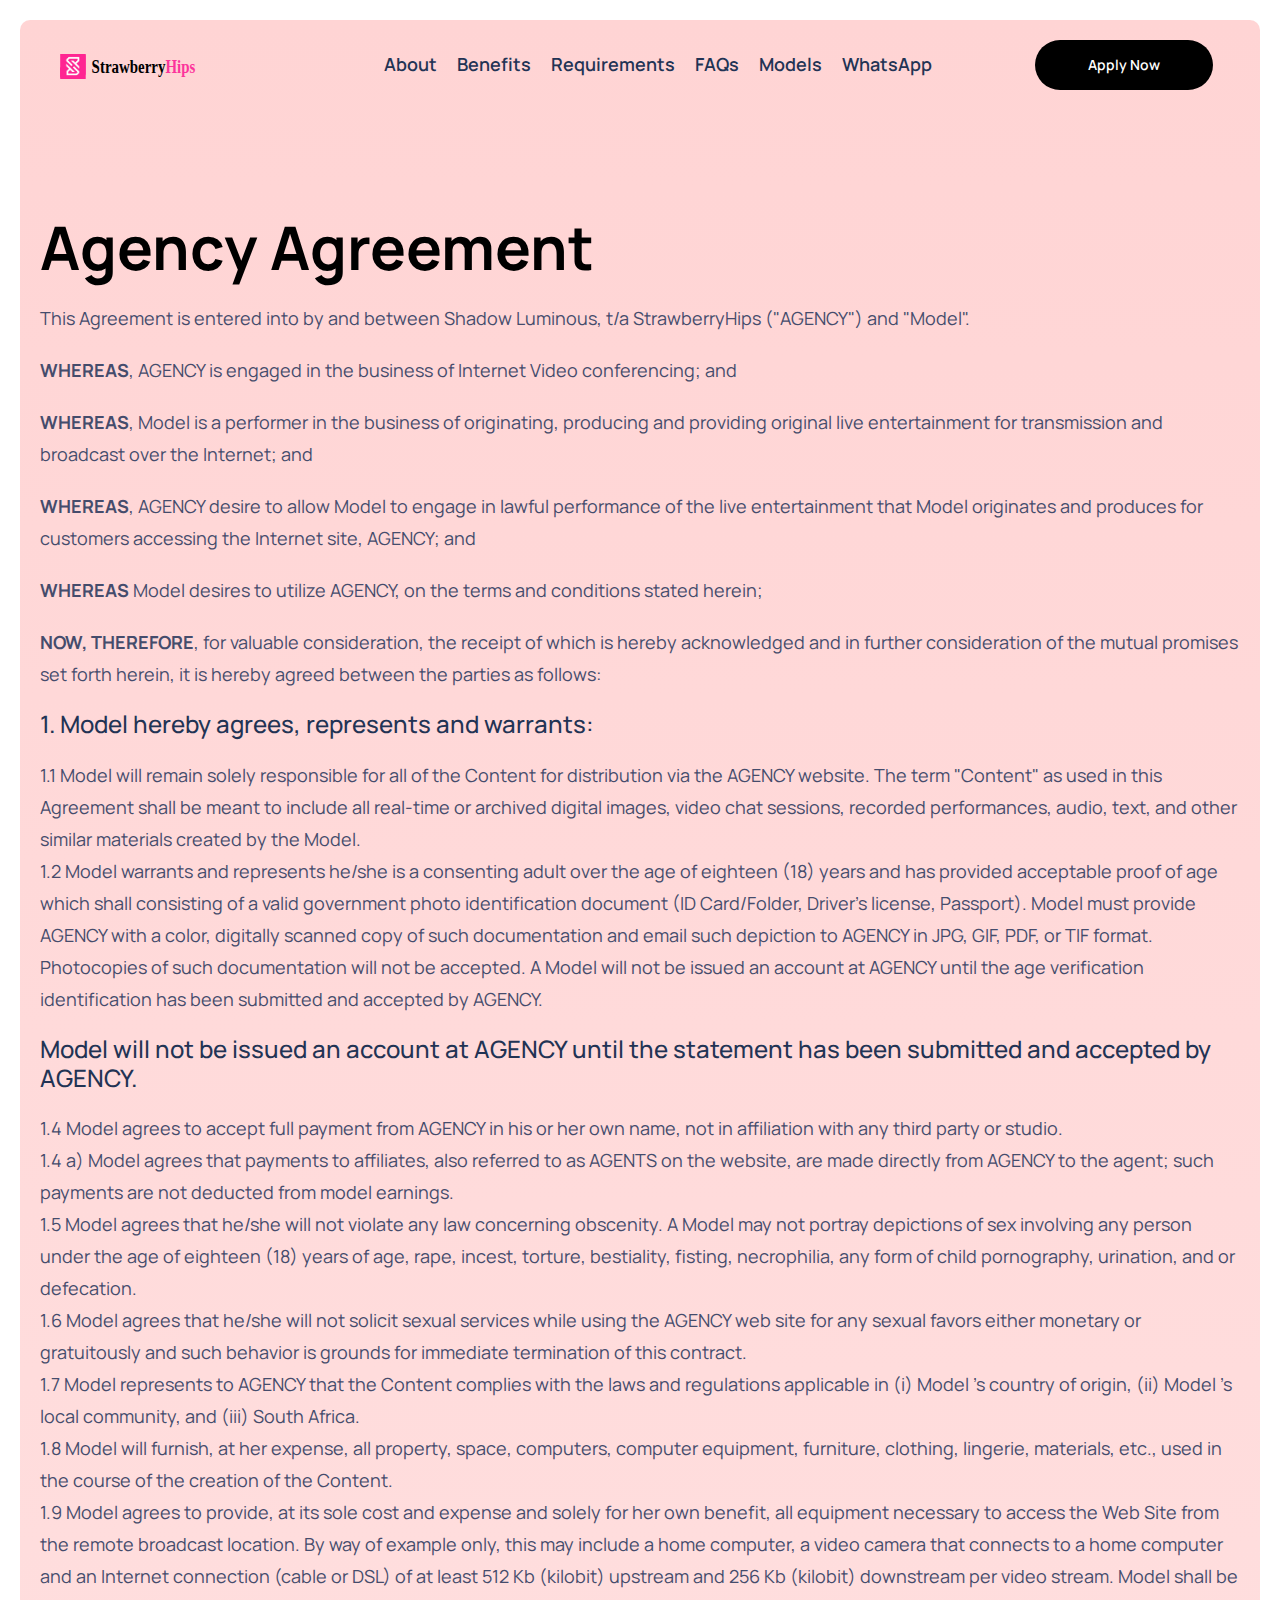
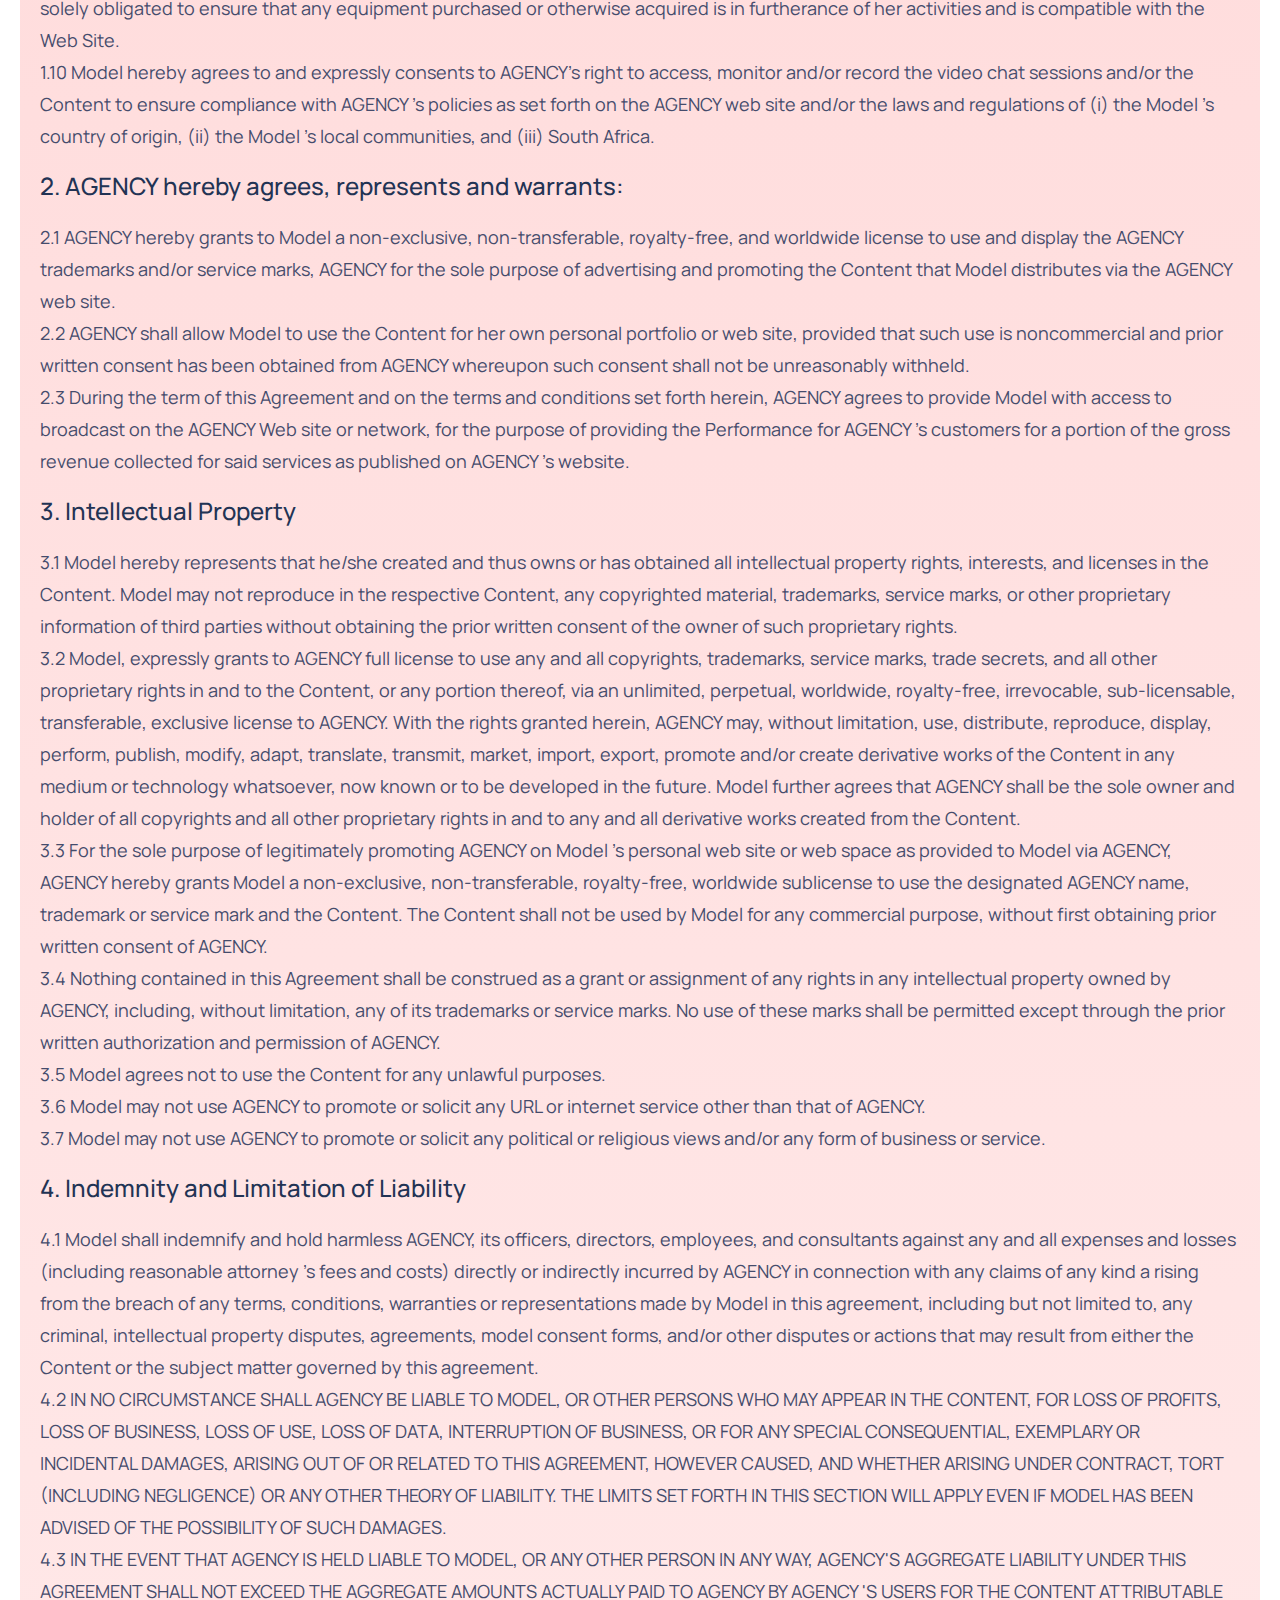
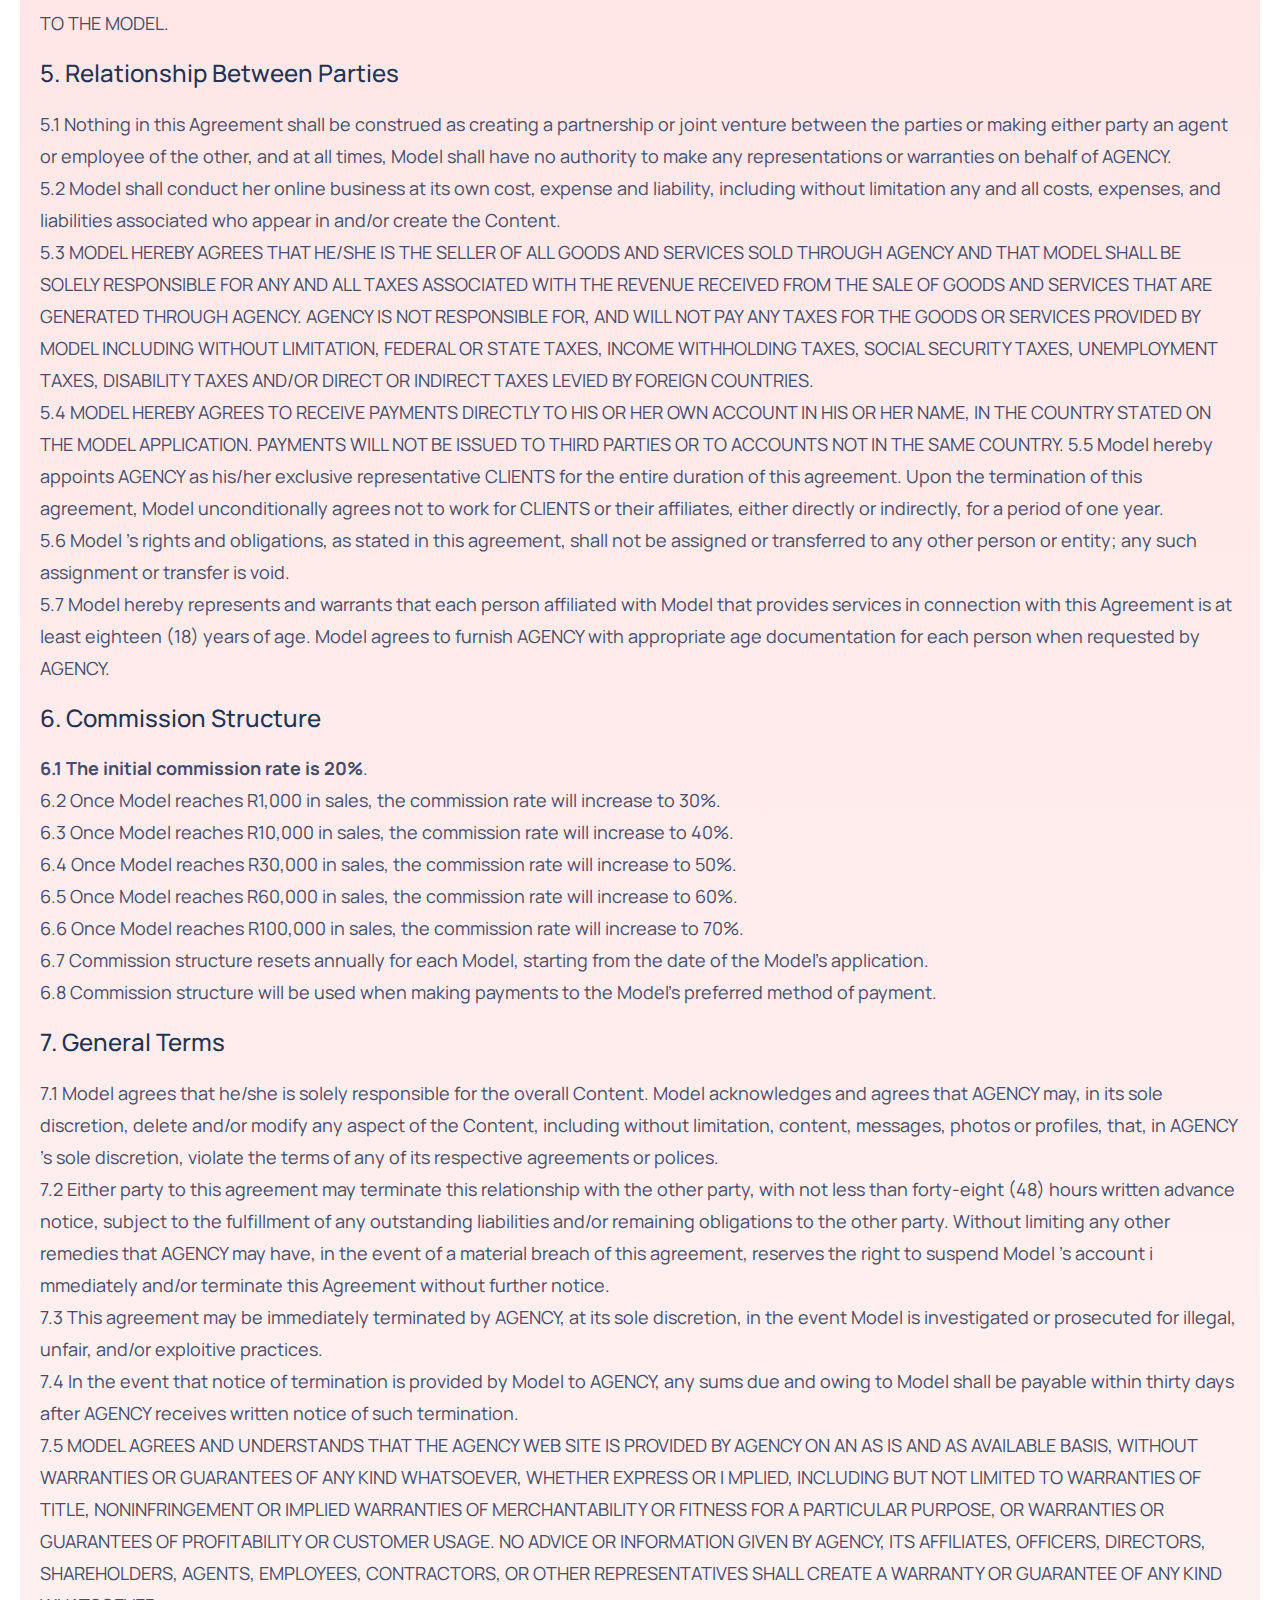
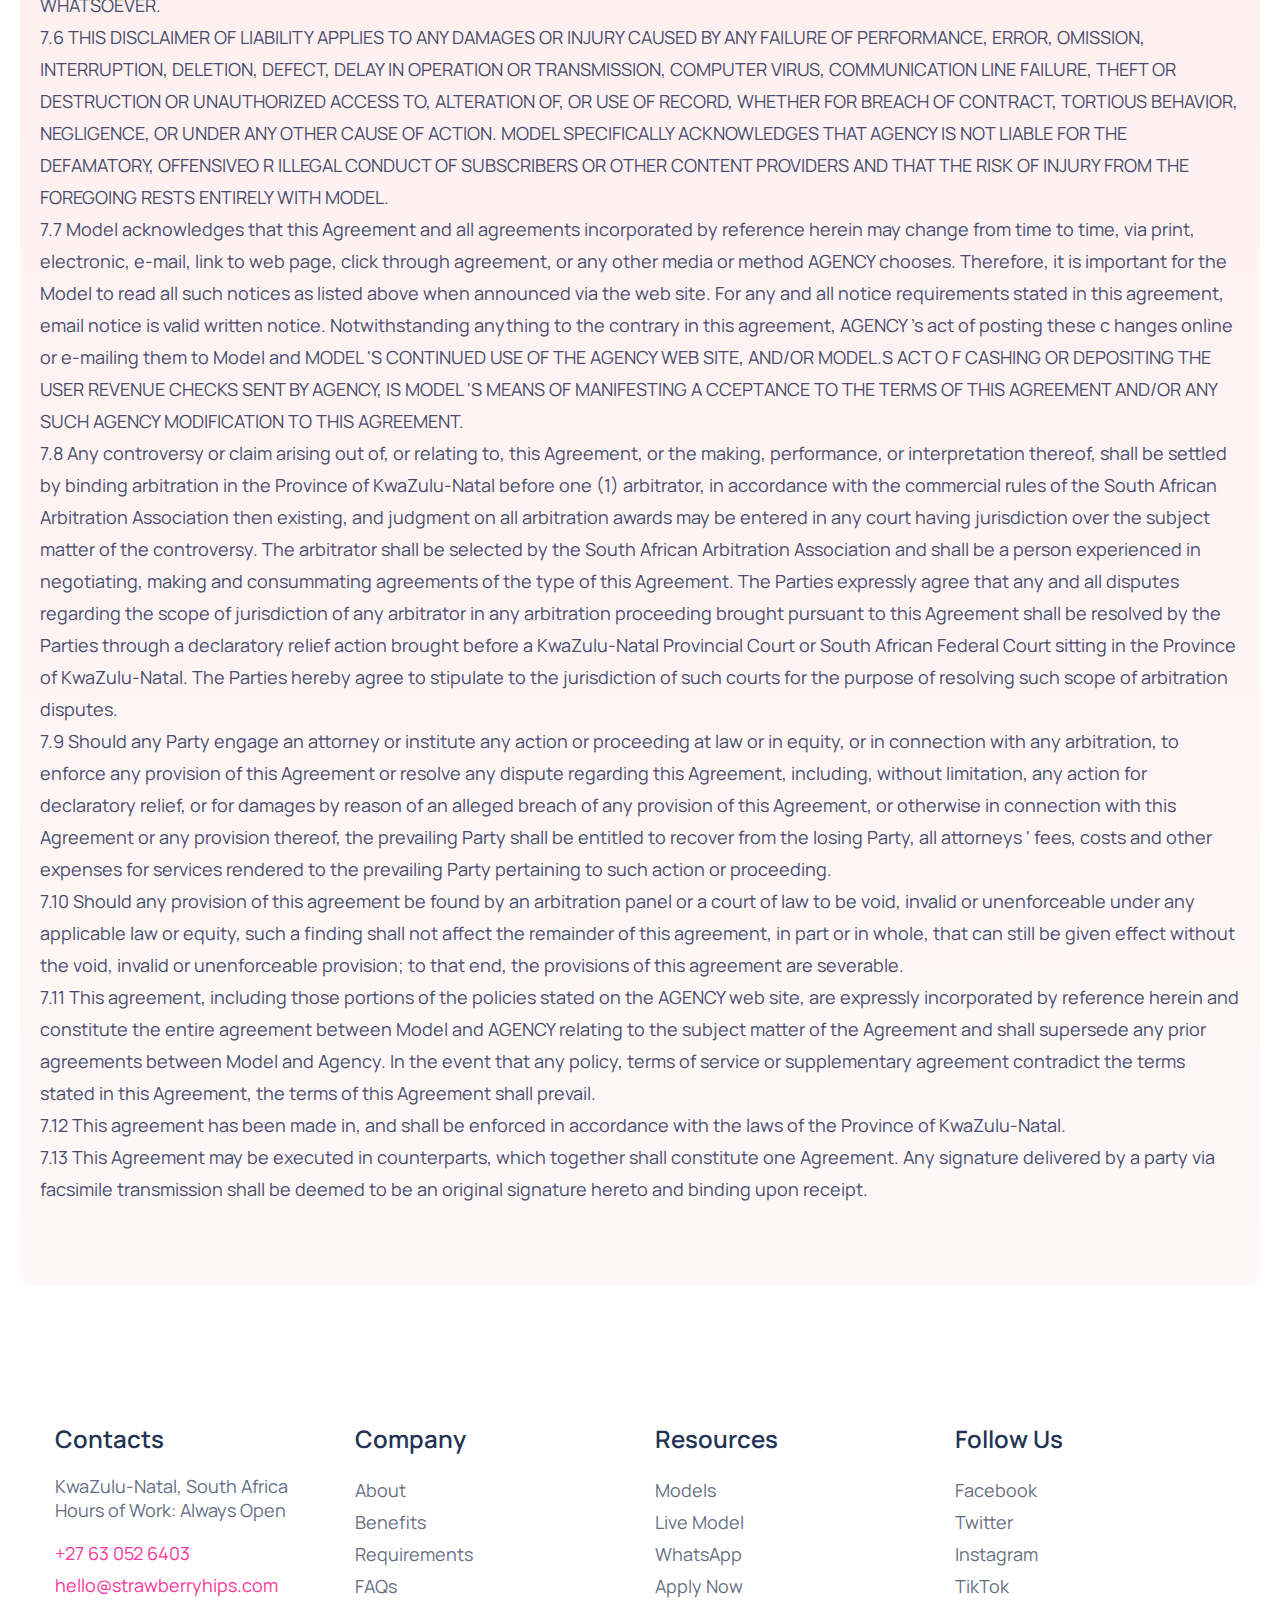
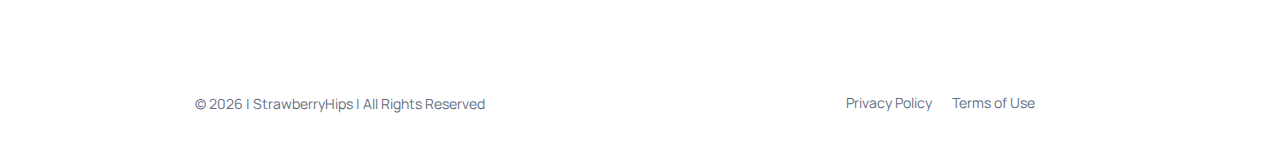
<file: agencyagreement.html>
<!DOCTYPE html>
<html lang="en">

<head>
    <meta charset="utf-8">
    <meta http-equiv="X-UA-Compatible" content="IE=edge" />
    <meta name="viewport" content="width=device-width, initial-scale=1, maximum-scale=1" />
    <title>StrawberryHips - Agency Agreement</title>
    <link rel="shortcut icon" type="image/x-icon" href="images/favicon.png" />
    <link rel="stylesheet" href="css/bootstrap.min.css" />
    <link rel="stylesheet" href="css/font-awesome.min.css" />
    <link rel="stylesheet" href="css/flaticon.css" />
    <link rel="stylesheet" href="css/owl.carousel.min.css" />
    <link rel="stylesheet" href="css/owl.theme.css" />
    <link rel="stylesheet" href="css/lightgallery.css" />
    <link rel="stylesheet" href="css/woocommerce.css" />

    <link rel="stylesheet" href="style.css" />
    <link rel="stylesheet" href="css/home.css" />
    <link rel="stylesheet" href="css/royal-preload.css" />
<!-- Google tag (gtag.js) -->
<script async src="https://www.googletagmanager.com/gtag/js?id=G-6NTKSZ3FE2"></script>
<script>
  window.dataLayer = window.dataLayer || [];
  function gtag(){dataLayer.push(arguments);}
  gtag('js', new Date());

  gtag('config', 'G-6NTKSZ3FE2');
</script></head>

<body class="royal_preloader">
    <div id="page" class="site">
        <header id="site-header" class="site-header header-static header-transparent">
            <!-- Main Header start -->
            <div class="header-desktop">
                <div class="octf-main-header">
                    <div class="container-fluid">
                        <div class="row">
                            <div class="col-logo align-self-center">
                                <div id="site-logo" class="site-logo">
                                    <a href="index.html">
                                        <img src="images/logo-home14.svg" alt="StrawberryHips" class="">
                                    </a>
                                </div>
                            </div>
                            <center><div class="col-menu text-center">
                                <nav id="site-navigation" class="main-navigation">
                                    <ul class="menu">
                                        <li><a href="#about">About</a></li>
                                        <li><a href="#benefits">Benefits</a></li>
                                        <li><a href="#requirements">Requirements</a></li>
                                        <li><a href="#faqs">FAQs</a></li>
                                        <li><a href="#models">Models</a></li>
                                        <li><a href="https://wa.me/27630526403">WhatsApp</a></li>
                                    </ul>
                                </nav>
                            </div></center>
                            <div class="col-cta align-self-center">
                                <div class="octf-btn-cta justify-content-end">

                                    <div class="octf-header-btn octf-cta-header">
                                        <div class="btn-cta-group btn-cta-header">
                                            <a class="octf-btn" href="https://forms.gle/uiuPCnShX92TErtq7">Apply Now</a>
                                        </div>
                                    </div>
                                    
                                </div>   
                            </div>
                        </div>
                    </div>
                </div>
            </div>
            
            <div class="header_mobile">
                <div class="container-fluid">
                    <div class="octf-mainbar-row octf-row">
                        <div class="octf-col">
                            <div class="mlogo_wrapper clearfix">
                                <div class="mobile_logo">
                                    <a href="index.html">
                                        <img src="images/logo-home14.svg" alt="StrawberryHips">
                                    </a>
                                </div>
                            </div>
                        </div>
                        <div class="octf-col justify-content-end">
                            <div id="mmenu-toggle" class="mmenu-toggle align-self-center">
                                <button><i class="ot-flaticon-menu-of-three-lines"></i></button>
                            </div>
                            <div class="site-overlay mmenu-overlay"></div>
                        </div>
                        <div id="mmenu-wrapper" class="mmenu-wrapper on-right">
                            <div class="mmenu-inner">
                                <a class="mmenu-close" href="#"><i class="ot-flaticon-right-arrow"></i></a>
                                <div class="mobile-nav">
                                    <ul id="menu-main-menu" class="mobile_mainmenu none-style">
                                        <li><a href="#about">About</a></li>
                                        <li><a href="#benefits">Benefits</a></li>
                                        <li><a href="#requirements">Requirements</a></li>
                                        <li><a href="#faqs">FAQs</a></li>
                                        <li><a href="#models">Models</a></li>
                                        <li><a href="https://wa.me/27630526403">WhatsApp</a></li>
                                        <li><a href="https://forms.gle/uiuPCnShX92TErtq7">Apply Now</a></li>
                                    </ul>
                                </div>
                            </div>
                        </div>
                    </div>
                </div>
            </div>
        </header>

        <section class="top-h14">
            <div></div>
            <div class="container">
                <div class="space-90 d-none d-md-block"></div>
                <div class="space-5"></div>
                <div class="space-2"></div>
                <div class="row">
                    <div>
                        <div>
                            <div class="space-90"></div>
                            <div class="space-5"></div>
                            <h1>Agency Agreement</h1>
                            <p>This Agreement is entered into by and between Shadow Luminous, t/a StrawberryHips (&quot;AGENCY&quot;) and &quot;Model&quot;.</p>

<p>
<b>WHEREAS</b>, AGENCY is engaged in the business of Internet Video conferencing; and</p>

<p><b>WHEREAS</b>, Model is a performer in the business of originating, producing and providing original live entertainment for transmission and broadcast over the Internet; and</p>

<p><b>WHEREAS</b>, AGENCY desire to allow Model to engage in lawful performance of the live entertainment that Model originates and produces for customers accessing the Internet site, AGENCY; and</p>

<p><b>WHEREAS</b> Model desires to utilize AGENCY, on the terms and conditions stated herein;</p>

<p><b>NOW, THEREFORE</b>, for valuable consideration, the receipt of which is hereby acknowledged and in further consideration of the mutual promises set forth herein, it is hereby agreed between the parties as follows:</p>

<h5>1. Model hereby agrees, represents and warrants:</h5>

<p>1.1 Model will remain solely responsible for all of the Content for distribution via the AGENCY website. The term &quot;Content&quot; as used in this Agreement shall be meant to include all real-time or archived digital images, video chat sessions, recorded performances, audio, text, and other similar materials created by the Model.<br>
1.2 Model warrants and represents he/she is a consenting adult over the age of eighteen (18) years and has provided acceptable proof of age which shall consisting of a valid government photo identification document (ID Card/Folder, Driver's license, Passport). Model must provide AGENCY with a color, digitally scanned copy of such documentation and email such depiction to AGENCY in JPG, GIF, PDF, or TIF format. Photocopies of such documentation will not be accepted. A Model will not be issued an account at AGENCY until the age verification identification has been submitted and accepted by AGENCY.</p>

<h5>Model will not be issued an account at AGENCY until the statement has been submitted and accepted by AGENCY.</h5>

<p>1.4 Model agrees to accept full payment from AGENCY in his or her own name, not in affiliation with any third party or studio.<br>
1.4 a) Model agrees that payments to affiliates, also referred to as AGENTS on the website, are made directly from AGENCY to the agent; such payments are not deducted from model earnings.<br>
1.5 Model agrees that he/she will not violate any law concerning obscenity. A Model may not portray depictions of sex involving any person under the age of eighteen (18) years of age, rape, incest, torture, bestiality, fisting, necrophilia, any form of child pornography, urination, and or defecation.<br>
1.6 Model agrees that he/she will not solicit sexual services while using the AGENCY web site for any sexual favors either monetary or gratuitously and such behavior is grounds for immediate termination of this contract.<br>
1.7 Model represents to AGENCY that the Content complies with the laws and regulations applicable in (i) Model 's country of origin, (ii) Model 's local community, and (iii) South Africa.<br>
1.8 Model will furnish, at her expense, all property, space, computers, computer equipment, furniture, clothing, lingerie, materials, etc., used in the course of the creation of the Content.<br>
1.9 Model agrees to provide, at its sole cost and expense and solely for her own benefit, all equipment necessary to access the Web Site from the remote broadcast location. By way of example only, this may include a home computer, a video camera that connects to a home computer and an Internet connection (cable or DSL) of at least 512 Kb (kilobit) upstream and 256 Kb (kilobit) downstream per video stream. Model shall be solely obligated to ensure that any equipment purchased or otherwise acquired is in furtherance of her activities and is compatible with the Web Site.<br>
1.10 Model hereby agrees to and expressly consents to AGENCY's right to access, monitor and/or record the video chat sessions and/or the Content to ensure compliance with AGENCY 's policies as set forth on the AGENCY web site and/or the laws and regulations of (i) the Model 's country of origin, (ii) the Model 's local communities, and (iii) South Africa.</p>

<h5>2. AGENCY hereby agrees, represents and warrants:</h5>

<p>2.1 AGENCY hereby grants to Model a non-exclusive, non-transferable, royalty-free, and worldwide license to use and display the AGENCY trademarks and/or service marks, AGENCY for the sole purpose of advertising and promoting the Content that Model distributes via the AGENCY web site.<br>
2.2 AGENCY shall allow Model to use the Content for her own personal portfolio or web site, provided that such use is noncommercial and prior written consent has been obtained from AGENCY whereupon such consent shall not be unreasonably withheld.<br>
2.3 During the term of this Agreement and on the terms and conditions set forth herein, AGENCY agrees to provide Model with access to broadcast on the AGENCY Web site or network, for the purpose of providing the Performance for AGENCY 's customers for a portion of the gross revenue collected for said services as published on AGENCY 's website.</p>

<h5>3. Intellectual Property</h5>

<p>3.1 Model hereby represents that he/she created and thus owns or has obtained all intellectual property rights, interests, and licenses in the Content. Model may not reproduce in the respective Content, any copyrighted material, trademarks, service marks, or other proprietary information of third parties without obtaining the prior written consent of the owner of such proprietary rights.<br>
3.2 Model, expressly grants to AGENCY full license to use any and all copyrights, trademarks, service marks, trade secrets, and all other proprietary rights in and to the Content, or any portion thereof, via an unlimited, perpetual, worldwide, royalty-free, irrevocable, sub-licensable, transferable, exclusive license to AGENCY. With the rights granted herein, AGENCY may, without limitation, use, distribute, reproduce, display, perform, publish, modify, adapt, translate, transmit, market, import, export, promote and/or create derivative works of the Content in any medium or technology whatsoever, now known or to be developed in the future. Model further agrees that AGENCY shall be the sole owner and holder of all copyrights and all other proprietary rights in and to any and all derivative works created from the Content.<br>
3.3 For the sole purpose of legitimately promoting AGENCY on Model 's personal web site or web space as provided to Model via AGENCY, AGENCY hereby grants Model a non-exclusive, non-transferable, royalty-free, worldwide sublicense to use the designated AGENCY name, trademark or service mark and the Content. The Content shall not be used by Model for any commercial purpose, without first obtaining prior written consent of AGENCY.<br>
3.4 Nothing contained in this Agreement shall be construed as a grant or assignment of any rights in any intellectual property owned by AGENCY, including, without limitation, any of its trademarks or service marks. No use of these marks shall be permitted except through the prior written authorization and permission of AGENCY.<br>
3.5 Model agrees not to use the Content for any unlawful purposes.<br>
3.6 Model may not use AGENCY to promote or solicit any URL or internet service other than that of AGENCY.<br>
3.7 Model may not use AGENCY to promote or solicit any political or religious views and/or any form of business or service.</p>

<h5>4. Indemnity and Limitation of Liability</h5>

<p>4.1 Model shall indemnify and hold harmless AGENCY, its officers, directors, employees, and consultants against any and all expenses and losses (including reasonable attorney 's fees and costs) directly or indirectly incurred by AGENCY in connection with any claims of any kind a rising from the breach of any terms, conditions, warranties or representations made by Model in this agreement, including but not limited to, any criminal, intellectual property disputes, agreements, model consent forms, and/or other disputes or actions that may result from either the Content or the subject matter governed by this agreement.<br>
4.2 IN NO CIRCUMSTANCE SHALL AGENCY BE LIABLE TO MODEL, OR OTHER PERSONS WHO MAY APPEAR IN THE CONTENT, FOR LOSS OF PROFITS, LOSS OF BUSINESS, LOSS OF USE, LOSS OF DATA, INTERRUPTION OF BUSINESS, OR FOR ANY SPECIAL CONSEQUENTIAL, EXEMPLARY OR INCIDENTAL DAMAGES, ARISING OUT OF OR RELATED TO THIS AGREEMENT, HOWEVER CAUSED, AND WHETHER ARISING UNDER CONTRACT, TORT (INCLUDING NEGLIGENCE) OR ANY OTHER THEORY OF LIABILITY. THE LIMITS SET FORTH IN THIS SECTION WILL APPLY EVEN IF MODEL HAS BEEN ADVISED OF THE POSSIBILITY OF SUCH DAMAGES.<br>
4.3 IN THE EVENT THAT AGENCY IS HELD LIABLE TO MODEL, OR ANY OTHER PERSON IN ANY WAY, AGENCY'S AGGREGATE LIABILITY UNDER THIS AGREEMENT SHALL NOT EXCEED THE AGGREGATE AMOUNTS ACTUALLY PAID TO AGENCY BY AGENCY 'S USERS FOR THE CONTENT ATTRIBUTABLE TO THE MODEL.</p>

<h5>5. Relationship Between Parties</h5>

<p>5.1 Nothing in this Agreement shall be construed as creating a partnership or joint venture between the parties or making either party an agent or employee of the other, and at all times, Model shall have no authority to make any representations or warranties on behalf of AGENCY.<br>
5.2 Model shall conduct her online business at its own cost, expense and liability, including without limitation any and all costs, expenses, and liabilities associated who appear in and/or create the Content.<br>
5.3 MODEL HEREBY AGREES THAT HE/SHE IS THE SELLER OF ALL GOODS AND SERVICES SOLD THROUGH AGENCY AND THAT MODEL SHALL BE SOLELY RESPONSIBLE FOR ANY AND ALL TAXES ASSOCIATED WITH THE REVENUE RECEIVED FROM THE SALE OF GOODS AND SERVICES THAT ARE GENERATED THROUGH AGENCY. AGENCY IS NOT RESPONSIBLE FOR, AND WILL NOT PAY ANY TAXES FOR THE GOODS OR SERVICES PROVIDED BY MODEL INCLUDING WITHOUT LIMITATION, FEDERAL OR STATE TAXES, INCOME WITHHOLDING TAXES, SOCIAL SECURITY TAXES, UNEMPLOYMENT TAXES, DISABILITY TAXES AND/OR DIRECT OR INDIRECT TAXES LEVIED BY FOREIGN COUNTRIES.<br>
5.4 MODEL HEREBY AGREES TO RECEIVE PAYMENTS DIRECTLY TO HIS OR HER OWN ACCOUNT IN HIS OR HER NAME, IN THE COUNTRY STATED ON THE MODEL APPLICATION. PAYMENTS WILL NOT BE ISSUED TO THIRD PARTIES OR TO ACCOUNTS NOT IN THE SAME COUNTRY. 5.5 Model hereby appoints AGENCY as his/her exclusive representative CLIENTS for the entire duration of this agreement. Upon the termination of this agreement, Model unconditionally agrees not to work for CLIENTS or their affiliates, either directly or indirectly, for a period of one year.<br>
5.6 Model 's rights and obligations, as stated in this agreement, shall not be assigned or transferred to any other person or entity; any such assignment or transfer is void.<br>
5.7 Model hereby represents and warrants that each person affiliated with Model that provides services in connection with this Agreement is at least eighteen (18) years of age. Model agrees to furnish AGENCY with appropriate age documentation for each person when requested by AGENCY.</p>

<h5>6. Commission Structure</h5>

<p><b>6.1 The initial commission rate is 20%</b>.<br>
6.2 Once Model reaches R1,000 in sales, the commission rate will increase to 30%.<br>
6.3 Once Model reaches R10,000 in sales, the commission rate will increase to 40%.<br>
6.4 Once Model reaches R30,000 in sales, the commission rate will increase to 50%.<br>
6.5 Once Model reaches R60,000 in sales, the commission rate will increase to 60%.<br>
6.6 Once Model reaches R100,000 in sales, the commission rate will increase to 70%.<br>
6.7 Commission structure resets annually for each Model, starting from the date of the Model's application.<br>
6.8 Commission structure will be used when making payments to the Model's preferred method of payment.<br>

<h5>7. General Terms</h5>

<p>7.1 Model agrees that he/she is solely responsible for the overall Content. Model acknowledges and agrees that AGENCY may, in its sole discretion, delete and/or modify any aspect of the Content, including without limitation, content, messages, photos or profiles, that, in AGENCY 's sole discretion, violate the terms of any of its respective agreements or polices.<br>
7.2 Either party to this agreement may terminate this relationship with the other party, with not less than forty-eight (48) hours written advance notice, subject to the fulfillment of any outstanding liabilities and/or remaining obligations to the other party. Without limiting any other remedies that AGENCY may have, in the event of a material breach of this agreement, reserves the right to suspend Model 's account i mmediately and/or terminate this Agreement without further notice.<br>
7.3 This agreement may be immediately terminated by AGENCY, at its sole discretion, in the event Model is investigated or prosecuted for illegal, unfair, and/or exploitive practices.<br>
7.4 In the event that notice of termination is provided by Model to AGENCY, any sums due and owing to Model shall be payable within thirty days after AGENCY receives written notice of such termination.<br>
7.5 MODEL AGREES AND UNDERSTANDS THAT THE AGENCY WEB SITE IS PROVIDED BY AGENCY ON AN AS IS AND AS AVAILABLE BASIS, WITHOUT WARRANTIES OR GUARANTEES OF ANY KIND WHATSOEVER, WHETHER EXPRESS OR I MPLIED, INCLUDING BUT NOT LIMITED TO WARRANTIES OF TITLE, NONINFRINGEMENT OR IMPLIED WARRANTIES OF MERCHANTABILITY OR FITNESS FOR A PARTICULAR PURPOSE, OR WARRANTIES OR GUARANTEES OF PROFITABILITY OR CUSTOMER USAGE. NO ADVICE OR INFORMATION GIVEN BY AGENCY, ITS AFFILIATES, OFFICERS, DIRECTORS, SHAREHOLDERS, AGENTS, EMPLOYEES, CONTRACTORS, OR OTHER REPRESENTATIVES SHALL CREATE A WARRANTY OR GUARANTEE OF ANY KIND WHATSOEVER.<br>
7.6 THIS DISCLAIMER OF LIABILITY APPLIES TO ANY DAMAGES OR INJURY CAUSED BY ANY FAILURE OF PERFORMANCE, ERROR, OMISSION, INTERRUPTION, DELETION, DEFECT, DELAY IN OPERATION OR TRANSMISSION, COMPUTER VIRUS, COMMUNICATION LINE FAILURE, THEFT OR DESTRUCTION OR UNAUTHORIZED ACCESS TO, ALTERATION OF, OR USE OF RECORD, WHETHER FOR BREACH OF CONTRACT, TORTIOUS BEHAVIOR, NEGLIGENCE, OR UNDER ANY OTHER CAUSE OF ACTION. MODEL SPECIFICALLY ACKNOWLEDGES THAT AGENCY IS NOT LIABLE FOR THE DEFAMATORY, OFFENSIVEO R ILLEGAL CONDUCT OF SUBSCRIBERS OR OTHER CONTENT PROVIDERS AND THAT THE RISK OF INJURY FROM THE FOREGOING RESTS ENTIRELY WITH MODEL.<br>
7.7 Model acknowledges that this Agreement and all agreements incorporated by reference herein may change from time to time, via print, electronic, e-mail, link to web page, click through agreement, or any other media or method AGENCY chooses. Therefore, it is important for the Model to read all such notices as listed above when announced via the web site. For any and all notice requirements stated in this agreement, email notice is valid written notice. Notwithstanding anything to the contrary in this agreement, AGENCY 's act of posting these c hanges online or e-mailing them to Model and MODEL 'S CONTINUED USE OF THE AGENCY WEB SITE, AND/OR MODEL.S ACT O F CASHING OR DEPOSITING THE USER REVENUE CHECKS SENT BY AGENCY, IS MODEL 'S MEANS OF MANIFESTING A CCEPTANCE TO THE TERMS OF THIS AGREEMENT AND/OR ANY SUCH AGENCY MODIFICATION TO THIS AGREEMENT.<br>
7.8 Any controversy or claim arising out of, or relating to, this Agreement, or the making, performance, or interpretation thereof, shall be settled by binding arbitration in the Province of KwaZulu-Natal before one (1) arbitrator, in accordance with the commercial rules of the South African Arbitration Association then existing, and judgment on all arbitration awards may be entered in any court having jurisdiction over the subject matter of the controversy. The arbitrator shall be selected by the South African Arbitration Association and shall be a person experienced in negotiating, making and consummating agreements of the type of this Agreement. The Parties expressly agree that any and all disputes regarding the scope of jurisdiction of any arbitrator in any arbitration proceeding brought pursuant to this Agreement shall be resolved by the Parties through a declaratory relief action brought before a KwaZulu-Natal Provincial Court or South African Federal Court sitting in the Province of KwaZulu-Natal. The Parties hereby agree to stipulate to the jurisdiction of such courts for the purpose of resolving such scope of arbitration disputes.<br>
7.9 Should any Party engage an attorney or institute any action or proceeding at law or in equity, or in connection with any arbitration, to enforce any provision of this Agreement or resolve any dispute regarding this Agreement, including, without limitation, any action for declaratory relief, or for damages by reason of an alleged breach of any provision of this Agreement, or otherwise in connection with this Agreement or any provision thereof, the prevailing Party shall be entitled to recover from the losing Party, all attorneys ' fees, costs and other expenses for services rendered to the prevailing Party pertaining to such action or proceeding.<br>
7.10 Should any provision of this agreement be found by an arbitration panel or a court of law to be void, invalid or unenforceable under any applicable law or equity, such a finding shall not affect the remainder of this agreement, in part or in whole, that can still be given effect without the void, invalid or unenforceable provision; to that end, the provisions of this agreement are severable.<br>
7.11 This agreement, including those portions of the policies stated on the AGENCY web site, are expressly incorporated by reference herein and constitute the entire agreement between Model and AGENCY relating to the subject matter of the Agreement and shall supersede any prior agreements between Model and Agency. In the event that any policy, terms of service or supplementary agreement contradict the terms stated in this Agreement, the terms of this Agreement shall prevail.<br>
7.12 This agreement has been made in, and shall be enforced in accordance with the laws of the Province of KwaZulu-Natal.<br>
7.13 This Agreement may be executed in counterparts, which together shall constitute one Agreement. Any signature delivered by a party via facsimile transmission shall be deemed to be an original signature hereto and binding upon receipt.</p>
                        </div>
                    </div>
                </div>
                <div class="space-60"></div>
            </div>
        </section>


    <footer id="site-footer" class="site-footer">
        <div class="container">
            <div class="space-80 d-none d-lg-block"></div>
            <div class="space-60"></div>
            <div class="row">
                <div class="col-md-3 col-sm-6 mb-5 mb-md-0">
                    <div class="footer-widget">
                        <h5 class="footer-title">Contacts</h5>
                        <div class="footer-contact-info">
                            <span>KwaZulu-Natal, South Africa</span>
                            <span>Hours of Work: Always Open</span>
                            <div class="space-10"></div>
                            <div class="space-5"></div>
                            <a href="https://wa.me/27630526403">+27 63 052 6403</a>
                            <a href="mailto:hello@strawberryhips.com">hello@strawberryhips.com</a>
                        </div>
                    </div>
                </div>
                <div class="col-md-3 col-sm-6 mb-5 mb-md-0">
                    <div class="footer-widget">
                        <h5 class="footer-title">Company</h5>
                        <ul>
                            <li><a href="#about">About</a></li>
                            <li><a href="#benefits">Benefits</a></li>
                            <li><a href="#requirements">Requirements</a></li>
                            <li><a href="#faqs">FAQs</a></li>
                        </ul>
                    </div>
                </div>
                <div class="col-md-3 col-sm-6 mb-5 mb-sm-0">
                    <div class="footer-widget">
                        <h5 class="footer-title">Resources</h5>
                        <ul>
                            <li><a href="#models">Models</a></li>
                            <li><a href="https://www.camsoda.com/enter.php?id=bestcamsites&type=PPS&t=top_model_array">Live Model</a></li>
                            <li><a href="https://wa.me/27630526403">WhatsApp</a></li>
                            <li><a href="https://forms.gle/uiuPCnShX92TErtq7">Apply Now</a></li>
                        </ul>
                    </div>
                </div>
                <div class="col-md-3 col-sm-6">
                    <div class="footer-widget">
                        <h5 class="footer-title">Follow Us</h5>
                        <ul>
                            <li><a href="https://www.facebook.com/profile.php?id=100094532095763">Facebook</a></li>
                            <li><a href="https://twitter.com/StrawberryHips_">Twitter</a></li>
                            <li><a href="https://www.instagram.com/strawberryhips_">Instagram</a></li>
                            <li><a href="https://www.tiktok.com/@strawberryhips_">TikTok</a></li>
                        </ul>
                    </div>
                </div>
            </div>
            <div class="space-90"></div>
            <div class="row">
                <div class="col-lg-6 col-md-8 mb-3 mb-md-0 align-self-center">
                    <center><p class="copyright">&copy; <script>document.write(new Date().getFullYear());</script> | StrawberryHips | All Rights Reserved</p></center>
                </div>
                <div class="col-lg-6 col-md-4 text-md-right">
                <center><ul class="ft-menu">
                        <li><a href="https://strawberryhips.com/privacypolicy">Privacy Policy</a></li>
                        <li><a href="https://strawberryhips.com/termsofuse">Terms of Use</a></li>
                    </ul></center>
                </div>
            </div>
            <div class="space-20"></div>
        </div>
    </footer><!-- #site-footer -->
</div><!-- #page -->
<a id="back-to-top" href="#"><i class="ot-flaticon-up-arrow"></i></a>
        <!-- jQuery -->
    <script src="js/jquery.min.js"></script>
    <script src="js/lightgallery-all.min.js"></script>
    <script src="js/jquery.isotope.min.js"></script>
    <script src="js/owl.carousel.min.js"></script>
    <script src="js/easypiechart.min.js"></script>
    <script src="js/jquery.countdown.min.js"></script>
    <script src="js/scripts.js"></script>
    <script src="js/contact.html"></script>
    <script src="js/royal_preloader.min.js"></script>
    <script>
        window.jQuery = window.$ = jQuery;  
        (function($) { "use strict";
            //Preloader
            Royal_Preloader.config({
                mode           : 'logo',
                logo           : 'images/logo.svg',
                logo_size      : [160, 75],
                showProgress   : true,
                showPercentage : true,
                text_colour: '#000000',
                background:  '#ffffff'
            });
        })(jQuery);
    </script> 
</body>

</html>
</file>
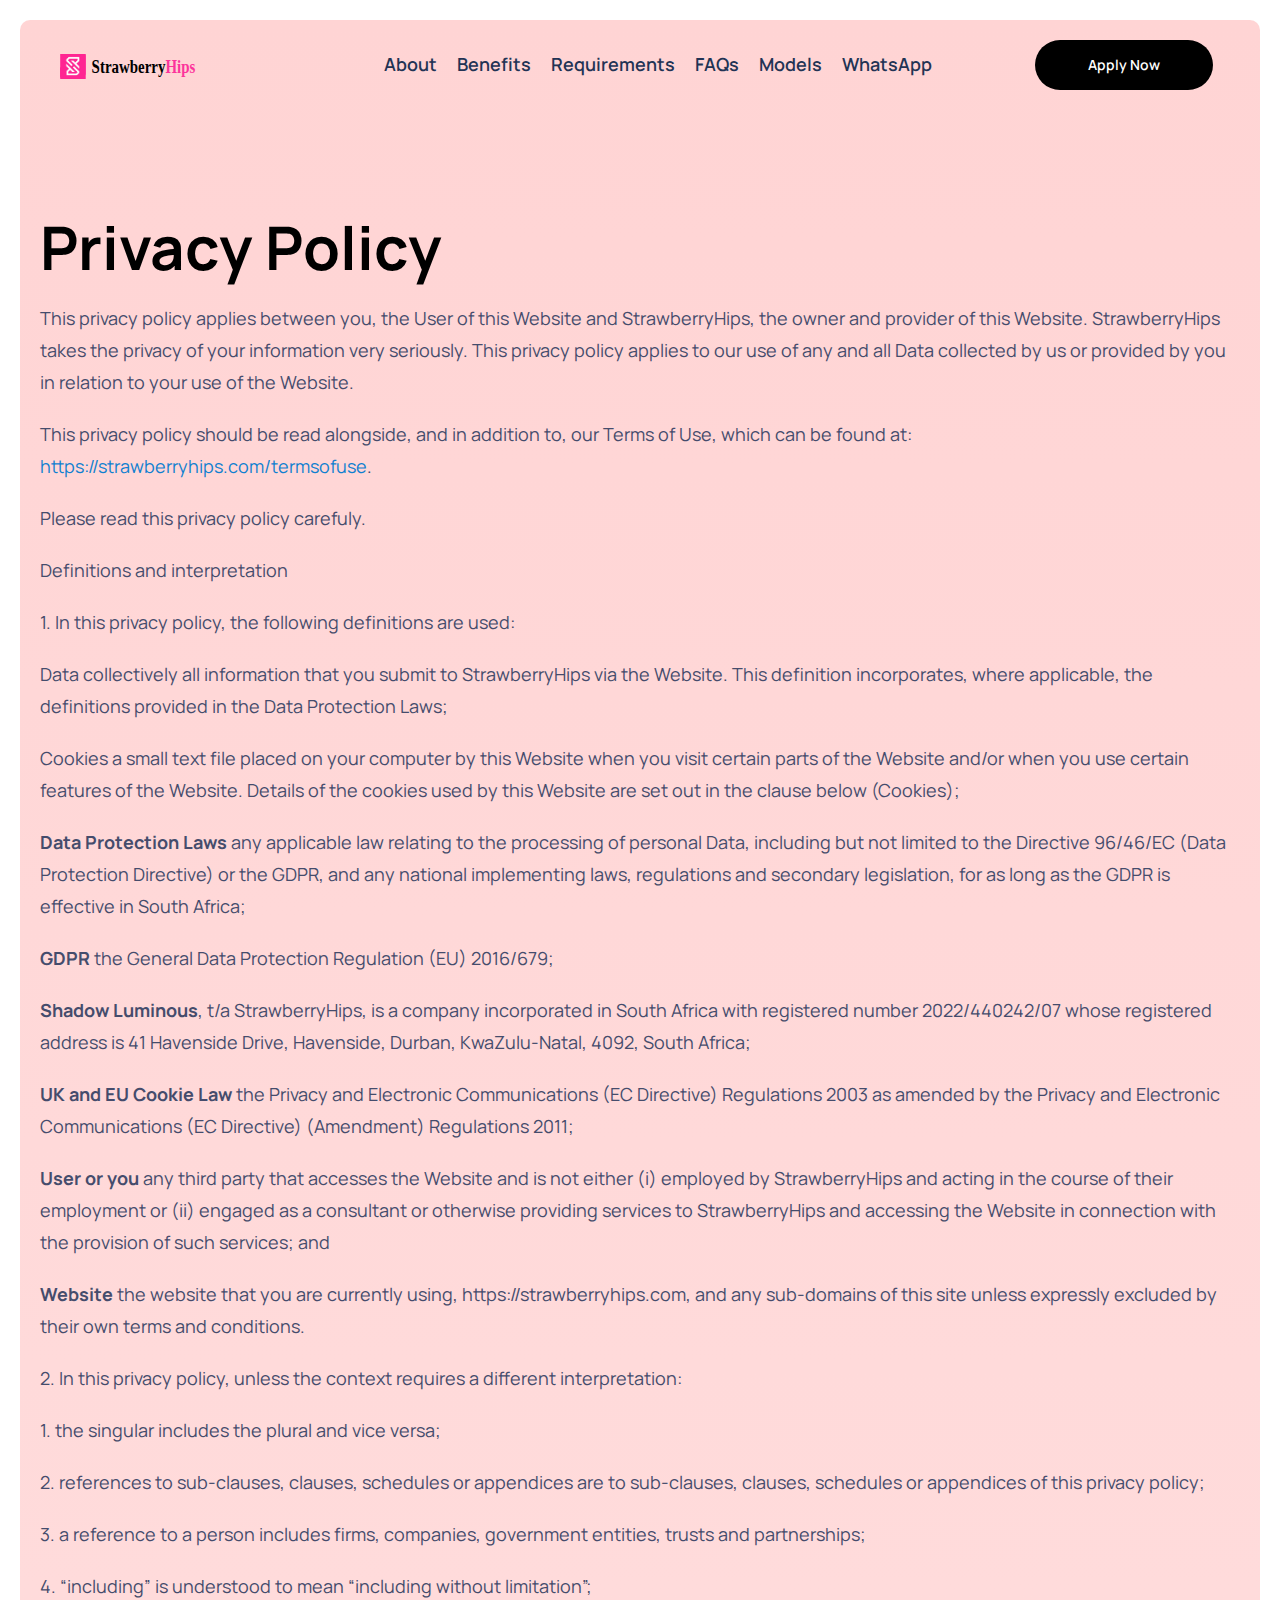
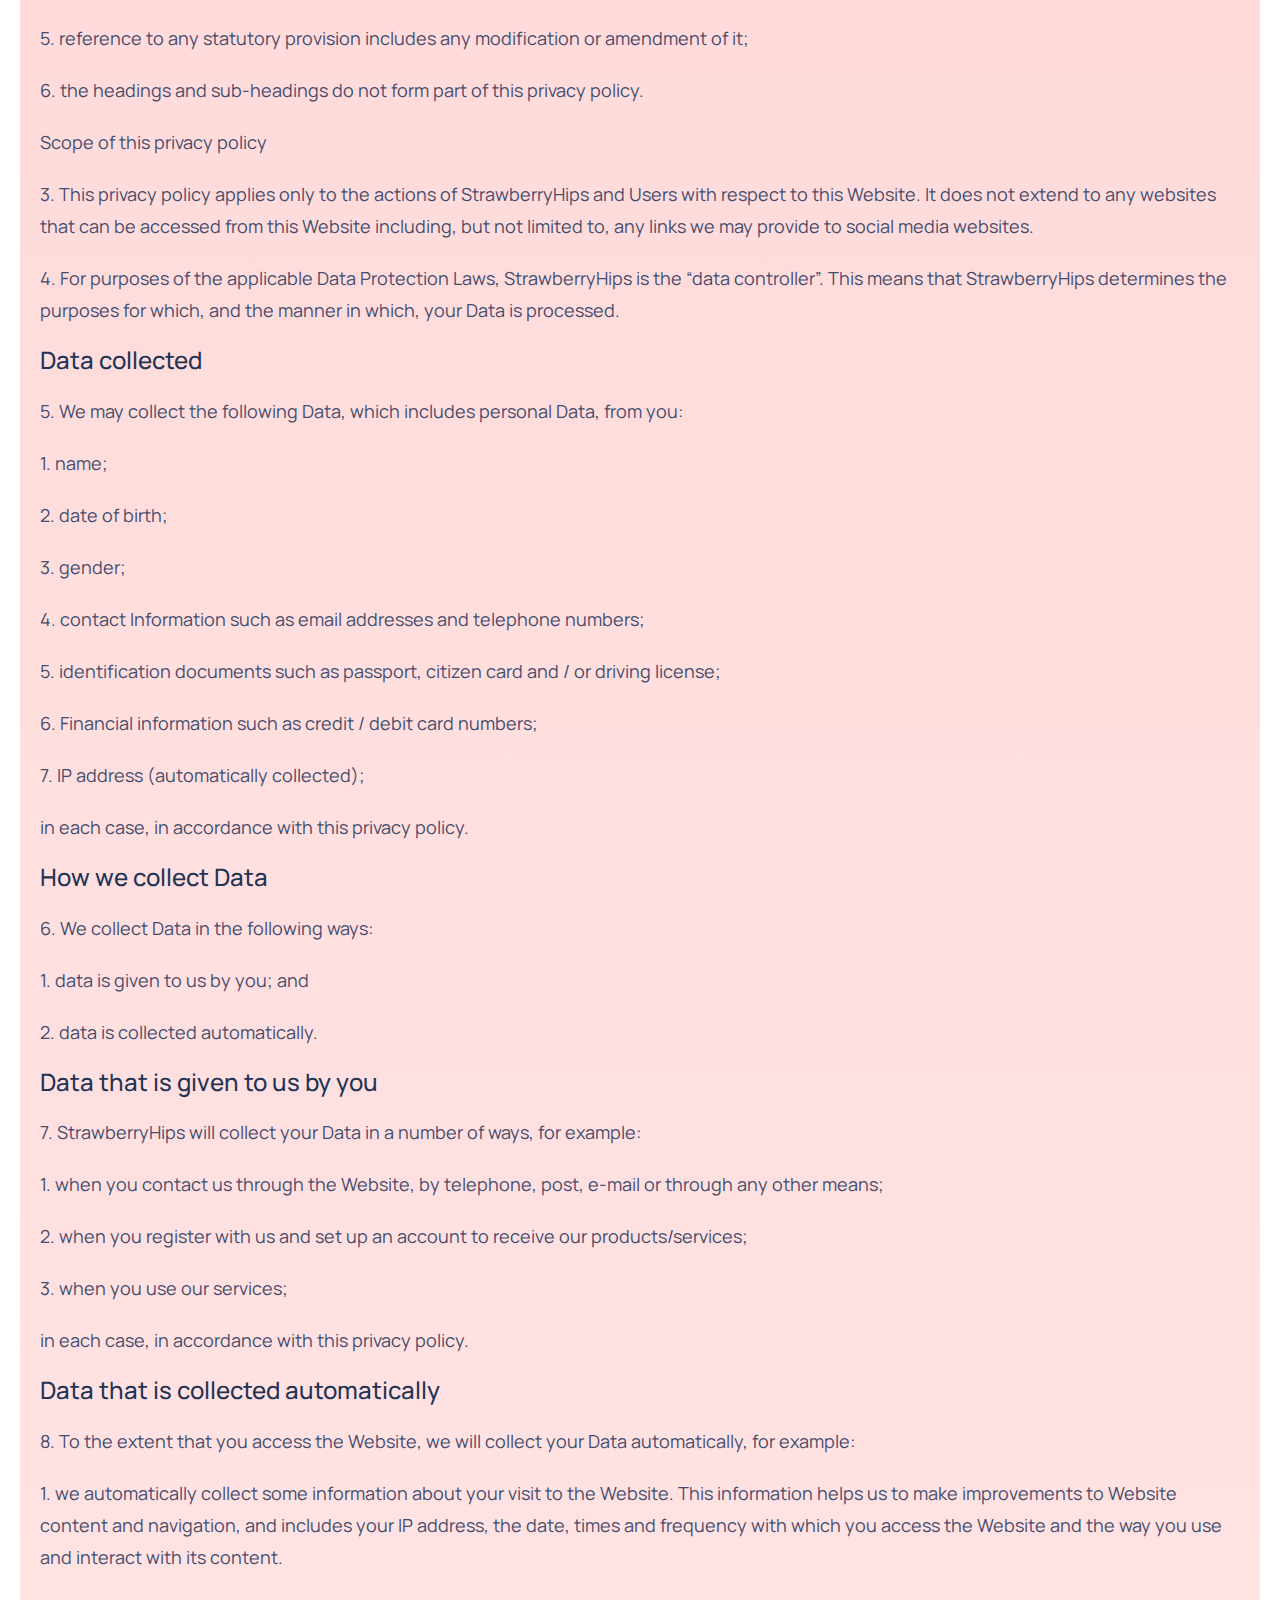
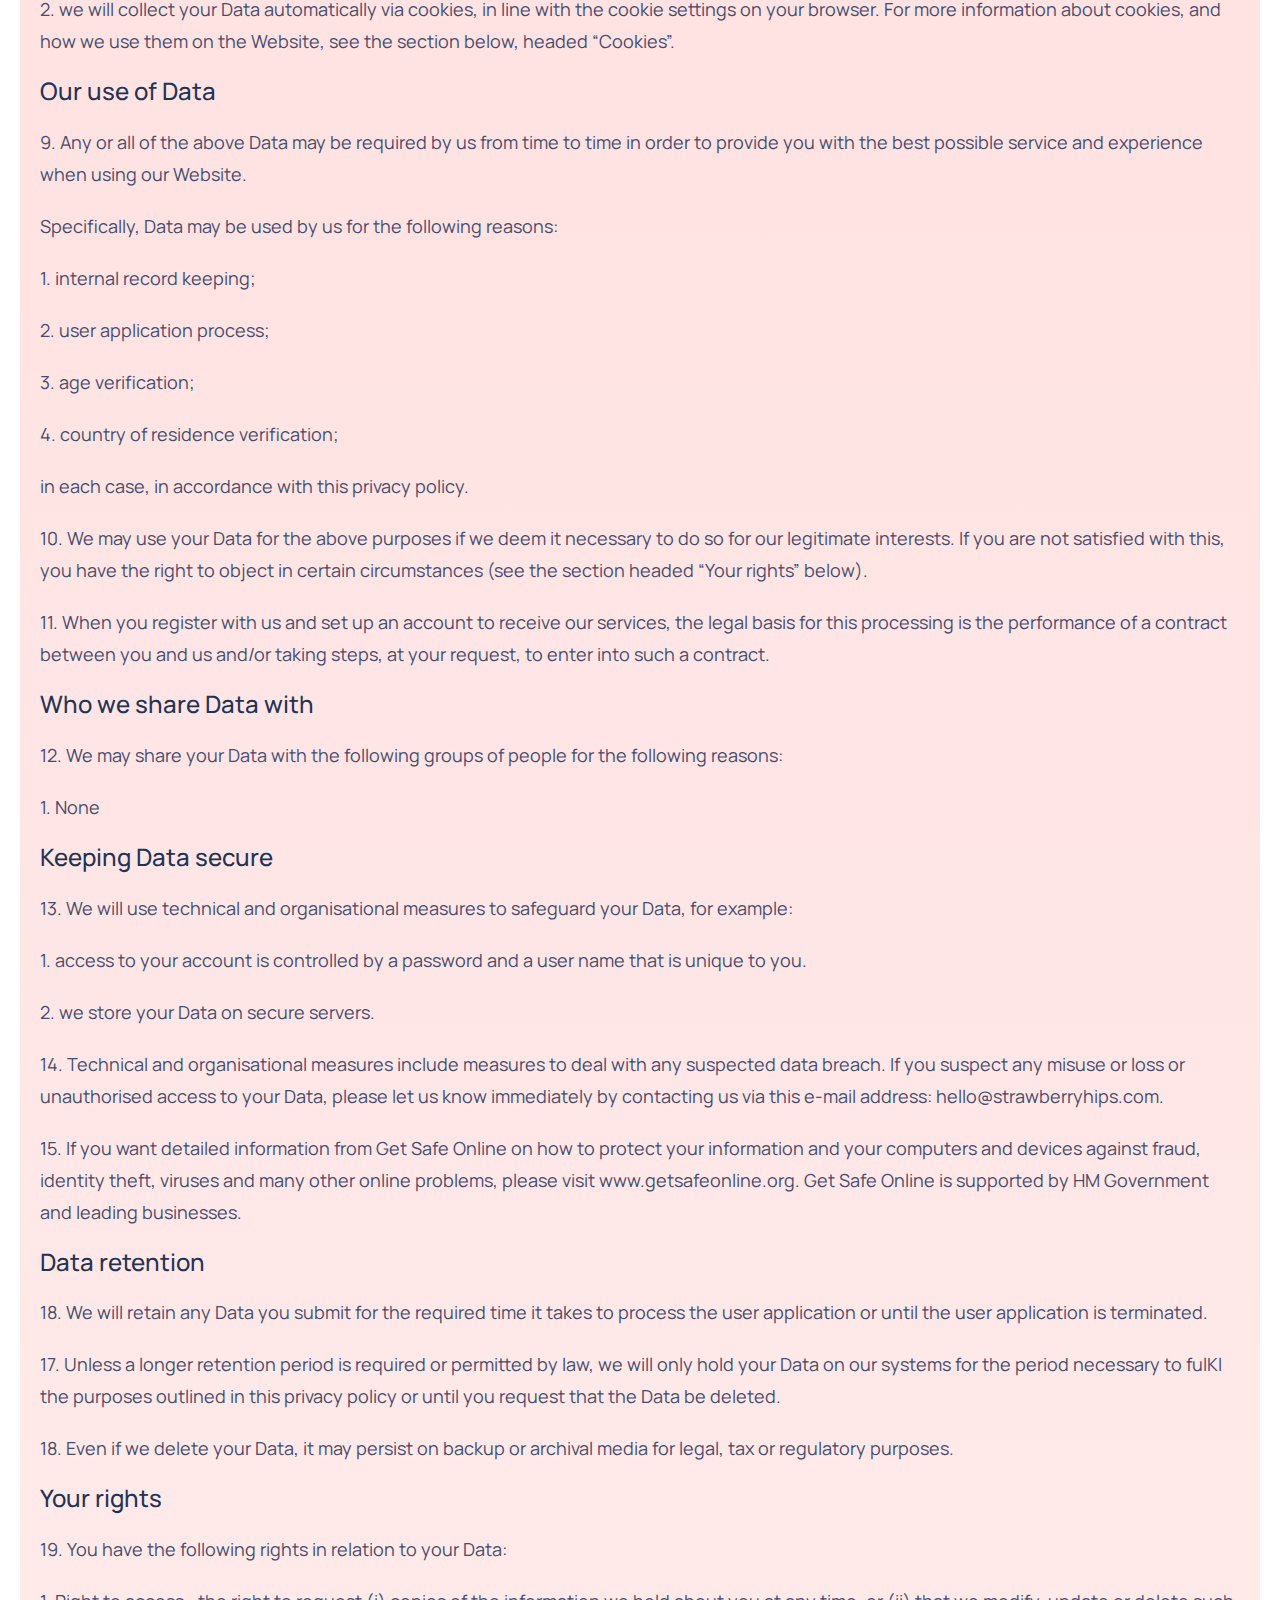
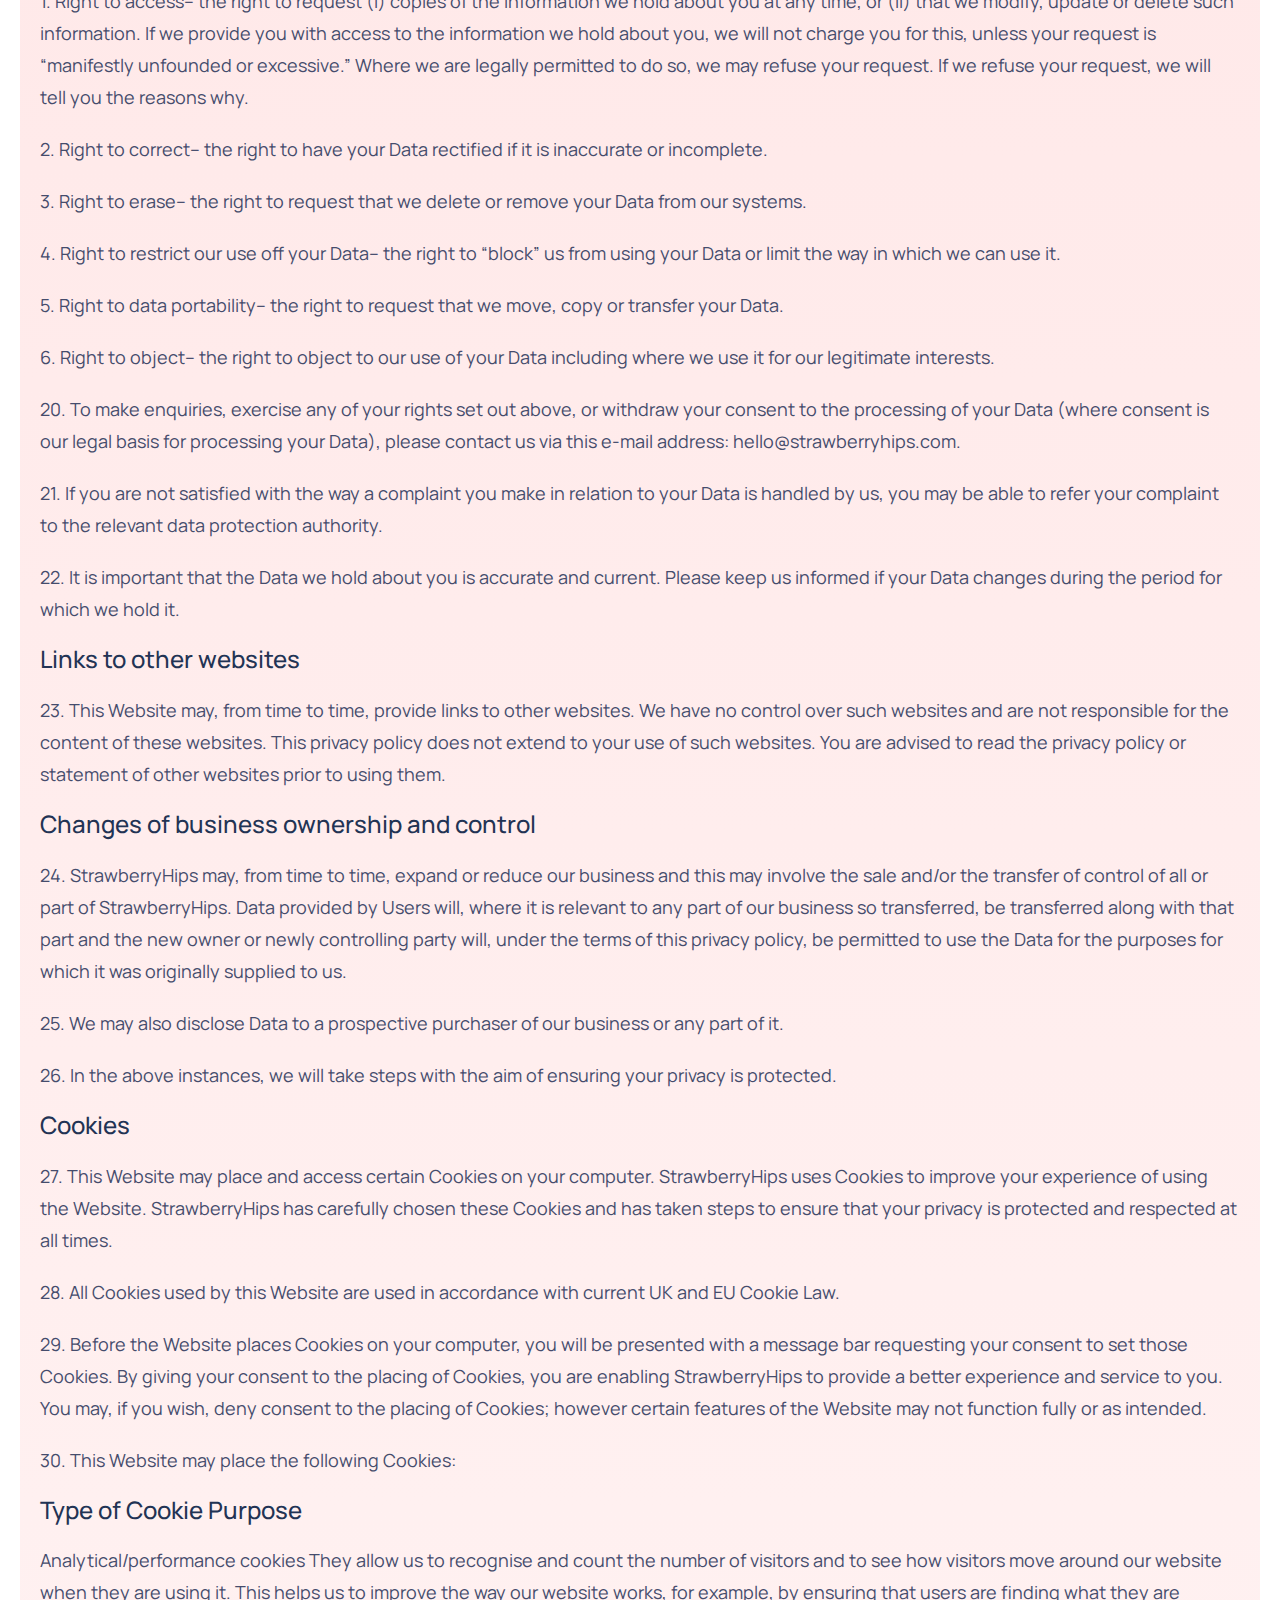
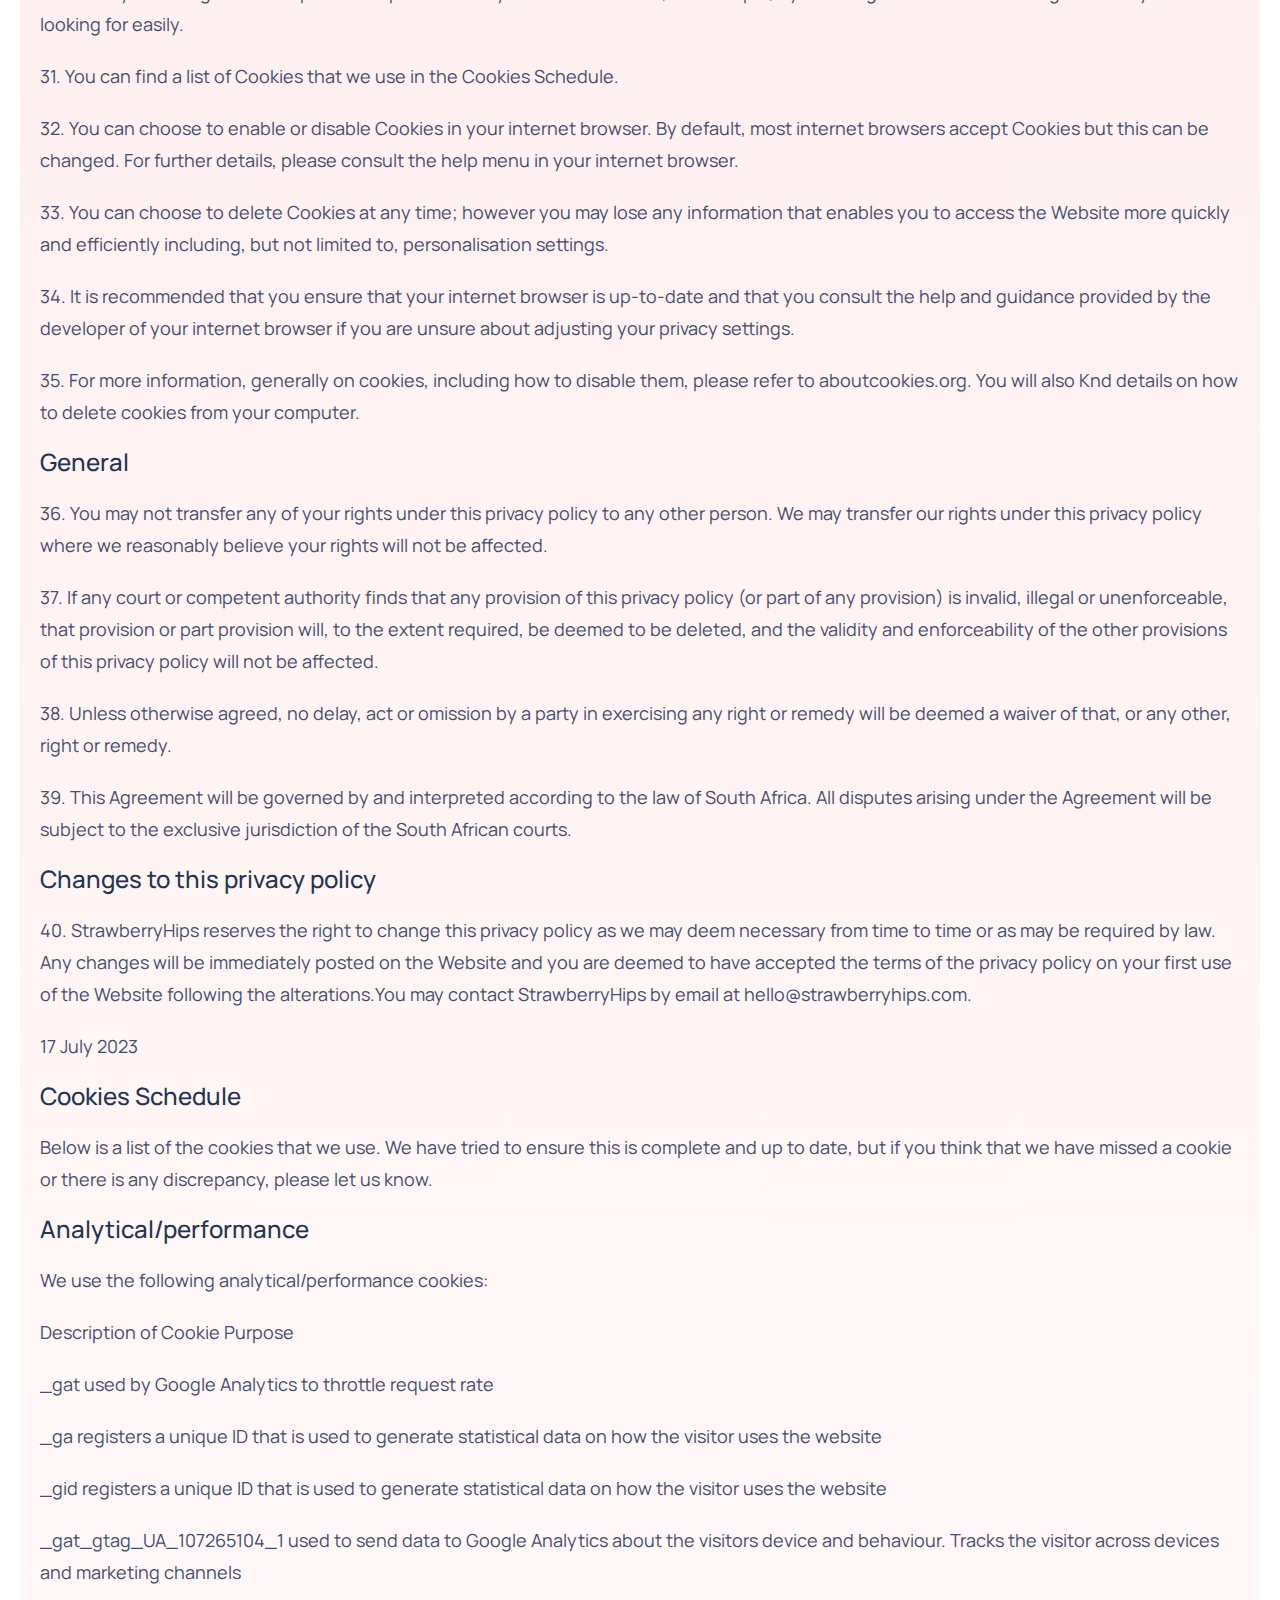
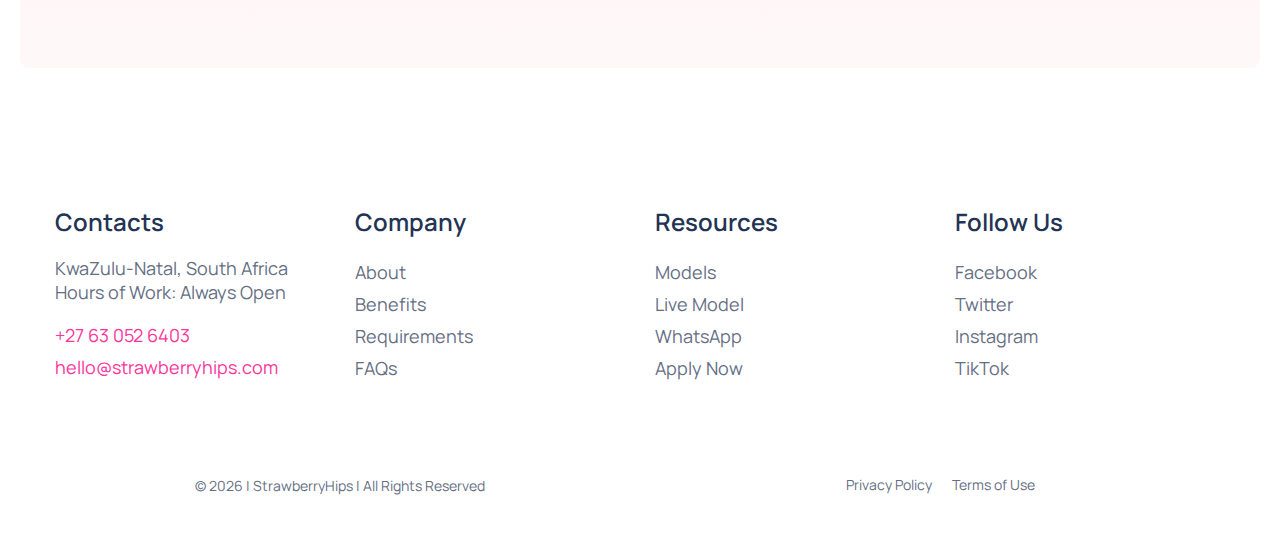
<file: privacypolicy.html>
<!DOCTYPE html>
<html lang="en">

<head>
    <meta charset="utf-8">
    <meta http-equiv="X-UA-Compatible" content="IE=edge" />
    <meta name="viewport" content="width=device-width, initial-scale=1, maximum-scale=1" />
    <title>StrawberryHips - Privacy Policy</title>
    <link rel="shortcut icon" type="image/x-icon" href="images/favicon.png" />
    <link rel="stylesheet" href="css/bootstrap.min.css" />
    <link rel="stylesheet" href="css/font-awesome.min.css" />
    <link rel="stylesheet" href="css/flaticon.css" />
    <link rel="stylesheet" href="css/owl.carousel.min.css" />
    <link rel="stylesheet" href="css/owl.theme.css" />
    <link rel="stylesheet" href="css/lightgallery.css" />
    <link rel="stylesheet" href="css/woocommerce.css" />

    <link rel="stylesheet" href="style.css" />
    <link rel="stylesheet" href="css/home.css" />
    <link rel="stylesheet" href="css/royal-preload.css" />
<!-- Google tag (gtag.js) -->
<script async src="https://www.googletagmanager.com/gtag/js?id=G-6NTKSZ3FE2"></script>
<script>
  window.dataLayer = window.dataLayer || [];
  function gtag(){dataLayer.push(arguments);}
  gtag('js', new Date());

  gtag('config', 'G-6NTKSZ3FE2');
</script></head>

<body class="royal_preloader">
    <div id="page" class="site">
        <header id="site-header" class="site-header header-static header-transparent">
            <!-- Main Header start -->
            <div class="header-desktop">
                <div class="octf-main-header">
                    <div class="container-fluid">
                        <div class="row">
                            <div class="col-logo align-self-center">
                                <div id="site-logo" class="site-logo">
                                    <a href="index.html">
                                        <img src="images/logo-home14.svg" alt="StrawberryHips" class="">
                                    </a>
                                </div>
                            </div>
                            <center><div class="col-menu text-center">
                                <nav id="site-navigation" class="main-navigation">
                                    <ul class="menu">
                                        <li><a href="#about">About</a></li>
                                        <li><a href="#benefits">Benefits</a></li>
                                        <li><a href="#requirements">Requirements</a></li>
                                        <li><a href="#faqs">FAQs</a></li>
                                        <li><a href="#models">Models</a></li>
                                        <li><a href="https://wa.me/27630526403">WhatsApp</a></li>
                                    </ul>
                                </nav>
                            </div></center>
                            <div class="col-cta align-self-center">
                                <div class="octf-btn-cta justify-content-end">

                                    <div class="octf-header-btn octf-cta-header">
                                        <div class="btn-cta-group btn-cta-header">
                                            <a class="octf-btn" href="https://forms.gle/uiuPCnShX92TErtq7">Apply Now</a>
                                        </div>
                                    </div>
                                    
                                </div>   
                            </div>
                        </div>
                    </div>
                </div>
            </div>
            
            <div class="header_mobile">
                <div class="container-fluid">
                    <div class="octf-mainbar-row octf-row">
                        <div class="octf-col">
                            <div class="mlogo_wrapper clearfix">
                                <div class="mobile_logo">
                                    <a href="index.html">
                                        <img src="images/logo-home14.svg" alt="StrawberryHips">
                                    </a>
                                </div>
                            </div>
                        </div>
                        <div class="octf-col justify-content-end">
                            <div id="mmenu-toggle" class="mmenu-toggle align-self-center">
                                <button><i class="ot-flaticon-menu-of-three-lines"></i></button>
                            </div>
                            <div class="site-overlay mmenu-overlay"></div>
                        </div>
                        <div id="mmenu-wrapper" class="mmenu-wrapper on-right">
                            <div class="mmenu-inner">
                                <a class="mmenu-close" href="#"><i class="ot-flaticon-right-arrow"></i></a>
                                <div class="mobile-nav">
                                    <ul id="menu-main-menu" class="mobile_mainmenu none-style">
                                        <li><a href="#about">About</a></li>
                                        <li><a href="#benefits">Benefits</a></li>
                                        <li><a href="#requirements">Requirements</a></li>
                                        <li><a href="#faqs">FAQs</a></li>
                                        <li><a href="#models">Models</a></li>
                                        <li><a href="https://wa.me/27630526403">WhatsApp</a></li>
                                        <li><a href="https://forms.gle/uiuPCnShX92TErtq7">Apply Now</a></li>
                                    </ul>
                                </div>
                            </div>
                        </div>
                    </div>
                </div>
            </div>
        </header>

        <section class="top-h14">
            <div></div>
            <div class="container">
                <div class="space-90 d-none d-md-block"></div>
                <div class="space-5"></div>
                <div class="space-2"></div>
                <div class="row">
                    <div>
                        <div>
                            <div class="space-90"></div>
                            <div class="space-5"></div>
                            <h1>Privacy Policy</h1>
                            <p>This privacy policy applies between you, the User of this Website and StrawberryHips, the owner and provider of this Website. StrawberryHips takes the privacy of your information very seriously. This privacy policy applies to our use of any and all Data collected by us or provided by you in relation to your use of the Website.</p>

<p>This privacy policy should be read alongside, and in addition to, our Terms of Use, which can be found at: <a href="https://strawberryhips.com/termsofuse">https://strawberryhips.com/termsofuse</a>.</p>

<p>Please read this privacy policy carefuly.</p>

<p>Definitions and interpretation</p>

<p>1. In this privacy policy, the following definitions are used:</p>

<p>Data collectively all information that you submit to StrawberryHips via the Website. This definition incorporates, where applicable, the definitions provided in the Data Protection Laws;</p>

<p>Cookies a small text file placed on your computer by this Website when you visit certain parts of the Website and/or when you use certain features of the Website. Details of the cookies used by this Website are set out in the clause below (Cookies);</p>

<p><b>Data Protection Laws</b> any applicable law relating to the processing of personal Data, including but not limited to the Directive 96/46/EC (Data Protection Directive) or the GDPR, and any national implementing laws, regulations and secondary legislation, for as long as the GDPR is effective in South Africa;</p>

<p><b>GDPR</b> the General Data Protection Regulation (EU) 2016/679;</p>

<p><b>Shadow Luminous</b>, t/a StrawberryHips, is a company incorporated in South Africa with registered number 2022/440242/07 whose registered address is 41 Havenside Drive, Havenside, Durban, KwaZulu-Natal, 4092, South Africa;</p>

<p><b>UK and EU Cookie Law</b> the Privacy and Electronic Communications (EC Directive) Regulations 2003 as amended by the Privacy and Electronic Communications (EC Directive) (Amendment) Regulations 2011;</p>

<p><b>User or you</b> any third party that accesses the Website and is not either (i) employed by StrawberryHips and acting in the course of their employment or (ii) engaged as a consultant or otherwise providing services to StrawberryHips and accessing the Website in connection with the provision of such services; and</p>

<p><b>Website</b> the website that you are currently using, https://strawberryhips.com, and any sub-domains of this site unless expressly excluded by their own terms and conditions.</p>

<p>2. In this privacy policy, unless the context requires a different interpretation:</p>

<p>1. the singular includes the plural and vice versa;</p>

<p>2. references to sub-clauses, clauses, schedules or appendices are to sub-clauses, clauses, schedules or appendices of this privacy policy;</p>

<p>3. a reference to a person includes firms, companies, government entities, trusts and partnerships;</p>

<p>4. &ldquo;including&rdquo; is understood to mean &ldquo;including without limitation&rdquo;;</p>

<p>5. reference to any statutory provision includes any modification or amendment of it;</p>

<p>6. the headings and sub-headings do not form part of this privacy policy.</p>

<p>Scope of this privacy policy</p>

<p>3. This privacy policy applies only to the actions of StrawberryHips and Users with respect to this Website. It does not extend to any websites that can be accessed from this Website including, but not limited to, any links we may provide to social media websites.</p>

<p>4. For purposes of the applicable Data Protection Laws, StrawberryHips is the &ldquo;data controller&rdquo;. This means that StrawberryHips determines the purposes for which, and the manner in which, your Data is processed.</p>

<h5>Data collected</h5>

<p>5. We may collect the following Data, which includes personal Data, from you:</p>

<p>1. name;</p>

<p>2. date of birth;</p>

<p>3. gender;</p>

<p>4. contact Information such as email addresses and telephone numbers;</p>

<p>5. identification documents such as passport, citizen card and / or driving license;</p>

<p>6. Financial information such as credit / debit card numbers;</p>

<p>7. IP address (automatically collected);</p>

<p>in each case, in accordance with this privacy policy.</p>

<h5>How we collect Data</h5>

<p>6. We collect Data in the following ways:</p>

<p>1. data is given to us by you; and</p>

<p>2. data is collected automatically.</p>

<h5>Data that is given to us by you</h5>

<p>7. StrawberryHips will collect your Data in a number of ways, for example:</p>

<p>1. when you contact us through the Website, by telephone, post, e-mail or through any other means;</p>

<p>2. when you register with us and set up an account to receive our products/services;</p>

<p>3. when you use our services;</p>

<p>in each case, in accordance with this privacy policy.</p>

<h5>Data that is collected automatically</h5>

<p>8. To the extent that you access the Website, we will collect your Data automatically, for example:</p>

<p>1. we automatically collect some information about your visit to the Website. This information helps us to make improvements to Website content and navigation, and includes your IP address, the date, times and frequency with which you access the Website and the way you use and interact with its content.</p>

<p>2. we will collect your Data automatically via cookies, in line with the cookie settings on your browser. For more information about cookies, and how we use them on the Website, see the section below, headed &ldquo;Cookies&rdquo;.</p>

<h5>Our use of Data</h5>

<p>9. Any or all of the above Data may be required by us from time to time in order to provide you with the best possible service and experience when using our Website.</p>

<p>Specifically, Data may be used by us for the following reasons:</p>

<p>1. internal record keeping;</p>

<p>2. user application process;</p>

<p>3. age verification;</p>

<p>4. country of residence verification;</p>

<p>in each case, in accordance with this privacy policy.</p>

<p>10. We may use your Data for the above purposes if we deem it necessary to do so for our legitimate interests. If you are not satisfied with this, you have the right to object in certain circumstances (see the section headed &ldquo;Your rights&rdquo; below).</p>

<p>11. When you register with us and set up an account to receive our services, the legal basis for this processing is the performance of a contract between you and us and/or taking steps, at your request, to enter into such a contract.</p>

<h5>Who we share Data with</h5>

<p>12. We may share your Data with the following groups of people for the following reasons:</p>

<p>1. None</p>

<h5>Keeping Data secure</h5>

<p>13. We will use technical and organisational measures to safeguard your Data, for example:</p>

<p>1. access to your account is controlled by a password and a user name that is unique to you.</p>

<p>2. we store your Data on secure servers.</p>

<p>14. Technical and organisational measures include measures to deal with any suspected data breach. If you suspect any misuse or loss or unauthorised access to your Data, please let us know immediately by contacting us via this e-mail address: hello@strawberryhips.com.</p>

<p>15. If you want detailed information from Get Safe Online on how to protect your information and your computers and devices against fraud, identity theft, viruses and many other online problems, please visit www.getsafeonline.org. Get Safe Online is supported by HM Government and leading businesses.</p>

<h5>Data retention</h5>

<p>18. We will retain any Data you submit for the required time it takes to process the user application or until the user application is terminated.</p>

<p>17. Unless a longer retention period is required or permitted by law, we will only hold your Data on our systems for the period necessary to fulKl the purposes outlined in this privacy policy or until you request that the Data be deleted.</p>

<p>18. Even if we delete your Data, it may persist on backup or archival media for legal, tax or regulatory purposes.</p>

<h5>Your rights</h5>

<p>19. You have the following rights in relation to your Data:</p>

<p>1. Right to access&ndash; the right to request (i) copies of the information we hold about you at any time, or (ii) that we modify, update or delete such information. If we provide you with access to the information we hold about you, we will not charge you for this, unless your request is &ldquo;manifestly unfounded or excessive.&rdquo; Where we are legally permitted to do so, we may refuse your request. If we refuse your request, we will tell you the reasons why.</p>

<p>2. Right to correct&ndash; the right to have your Data rectified if it is inaccurate or incomplete.</p>

<p>3. Right to erase&ndash; the right to request that we delete or remove your Data from our systems.</p>

<p>4. Right to restrict our use off your Data&ndash; the right to &ldquo;block&rdquo; us from using your Data or limit the way in which we can use it.</p>

<p>5. Right to data portability&ndash; the right to request that we move, copy or transfer your Data.</p>

<p>6. Right to object&ndash; the right to object to our use of your Data including where we use it for our legitimate interests.</p>

<p>20. To make enquiries, exercise any of your rights set out above, or withdraw your consent to the processing of your Data (where consent is our legal basis for processing your Data), please contact us via this e-mail address: hello@strawberryhips.com.</p>

<p>21. If you are not satisfied with the way a complaint you make in relation to your Data is handled by us, you may be able to refer your complaint to the relevant data protection authority.</p>

<p>22. It is important that the Data we hold about you is accurate and current. Please keep us informed if your Data changes during the period for which we hold it.</p>

<h5>Links to other websites</h5>

<p>23. This Website may, from time to time, provide links to other websites. We have no control over such websites and are not responsible for the content of these websites. This privacy policy does not extend to your use of such websites. You are advised to read the privacy policy or statement of other websites prior to using them.</p>

<h5>Changes of business ownership and control</h5>

<p>24. StrawberryHips may, from time to time, expand or reduce our business and this may involve the sale and/or the transfer of control of all or part of StrawberryHips. Data provided by Users will, where it is relevant to any part of our business so transferred, be transferred along with that part and the new owner or newly controlling party will, under the terms of this privacy policy, be permitted to use the Data for the purposes for which it was originally supplied to us.</p>

<p>25. We may also disclose Data to a prospective purchaser of our business or any part of it.</p>

<p>26. In the above instances, we will take steps with the aim of ensuring your privacy is protected.</p>

<h5>Cookies</h5>

<p>27. This Website may place and access certain Cookies on your computer. StrawberryHips uses Cookies to improve your experience of using the Website. StrawberryHips has carefully chosen these Cookies and has taken steps to ensure that your privacy is protected and respected at all times.</p>

<p>28. All Cookies used by this Website are used in accordance with current UK and EU Cookie Law.</p>

<p>29. Before the Website places Cookies on your computer, you will be presented with a message bar requesting your consent to set those Cookies. By giving your consent to the placing of Cookies, you are enabling StrawberryHips to provide a better experience and service to you. You may, if you wish, deny consent to the placing of Cookies; however certain features of the Website may not function fully or as intended.</p>

<p>30. This Website may place the following Cookies:</p>

<h5>Type of Cookie Purpose</h5>

<p>Analytical/performance cookies They allow us to recognise and count the number of visitors and to see how visitors move around our website when they are using it. This helps us to improve the way our website works, for example, by ensuring that users are finding what they are looking for easily.</p>

<p>31. You can find a list of Cookies that we use in the Cookies Schedule.</p>

<p>32. You can choose to enable or disable Cookies in your internet browser. By default, most internet browsers accept Cookies but this can be changed. For further details, please consult the help menu in your internet browser.</p>

<p>33. You can choose to delete Cookies at any time; however you may lose any information that enables you to access the Website more quickly and efficiently including, but not limited to, personalisation settings.</p>

<p>34. It is recommended that you ensure that your internet browser is up-to-date and that you consult the help and guidance provided by the developer of your internet browser if you are unsure about adjusting your privacy settings.</p>

<p>35. For more information, generally on cookies, including how to disable them, please refer to aboutcookies.org. You will also Knd details on how to delete cookies from your computer.</p>

<h5>General</h5>

<p>36. You may not transfer any of your rights under this privacy policy to any other person. We may transfer our rights under this privacy policy where we reasonably believe your rights will not be affected.</p>

<p>37. If any court or competent authority finds that any provision of this privacy policy (or part of any provision) is invalid, illegal or unenforceable, that provision or part provision will, to the extent required, be deemed to be deleted, and the validity and enforceability of the other provisions of this privacy policy will not be affected.</p>

<p>38. Unless otherwise agreed, no delay, act or omission by a party in exercising any right or remedy will be deemed a waiver of that, or any other, right or remedy.</p>

<p>39. This Agreement will be governed by and interpreted according to the law of South Africa. All disputes arising under the Agreement will be subject to the exclusive jurisdiction of the South African courts.</p>

<h5>Changes to this privacy policy</h5>

<p>40. StrawberryHips reserves the right to change this privacy policy as we may deem necessary from time to time or as may be required by law. Any changes will be immediately posted on the Website and you are deemed to have accepted the terms of the privacy policy on your first use of the Website following the alterations.You may contact StrawberryHips by email at hello@strawberryhips.com.</p>

<p>17 July 2023</p>

<h5>Cookies Schedule</h5>

<p>Below is a list of the cookies that we use. We have tried to ensure this is complete and up to date, but if you think that we have missed a cookie or there is any discrepancy, please let us know.</p>

<h5>Analytical/performance</h5>

<p>We use the following analytical/performance cookies:</p>

<p>Description of Cookie Purpose</p>

<p>_gat used by Google Analytics to throttle request rate</p>

<p>_ga registers a unique ID that is used to generate statistical data on how the visitor uses the website</p>

<p>_gid registers a unique ID that is used to generate statistical data on how the visitor uses the website</p>

<p>_gat_gtag_UA_107265104_1 used to send data to Google Analytics about the visitors device and behaviour. Tracks the visitor across devices and marketing channels</p>
                        </div>
                    </div>
                </div>
                <div class="space-60"></div>
            </div>
        </section>


    <footer id="site-footer" class="site-footer">
        <div class="container">
            <div class="space-80 d-none d-lg-block"></div>
            <div class="space-60"></div>
            <div class="row">
                <div class="col-md-3 col-sm-6 mb-5 mb-md-0">
                    <div class="footer-widget">
                        <h5 class="footer-title">Contacts</h5>
                        <div class="footer-contact-info">
                            <span>KwaZulu-Natal, South Africa</span>
                            <span>Hours of Work: Always Open</span>
                            <div class="space-10"></div>
                            <div class="space-5"></div>
                            <a href="https://wa.me/27630526403">+27 63 052 6403</a>
                            <a href="mailto:hello@strawberryhips.com">hello@strawberryhips.com</a>
                        </div>
                    </div>
                </div>
                <div class="col-md-3 col-sm-6 mb-5 mb-md-0">
                    <div class="footer-widget">
                        <h5 class="footer-title">Company</h5>
                        <ul>
                            <li><a href="#about">About</a></li>
                            <li><a href="#benefits">Benefits</a></li>
                            <li><a href="#requirements">Requirements</a></li>
                            <li><a href="#faqs">FAQs</a></li>
                        </ul>
                    </div>
                </div>
                <div class="col-md-3 col-sm-6 mb-5 mb-sm-0">
                    <div class="footer-widget">
                        <h5 class="footer-title">Resources</h5>
                        <ul>
                            <li><a href="#models">Models</a></li>
                            <li><a href="https://www.camsoda.com/enter.php?id=bestcamsites&type=PPS&t=top_model_array">Live Model</a></li>
                            <li><a href="https://wa.me/27630526403">WhatsApp</a></li>
                            <li><a href="https://forms.gle/uiuPCnShX92TErtq7">Apply Now</a></li>
                        </ul>
                    </div>
                </div>
                <div class="col-md-3 col-sm-6">
                    <div class="footer-widget">
                        <h5 class="footer-title">Follow Us</h5>
                        <ul>
                            <li><a href="https://www.facebook.com/profile.php?id=100094532095763">Facebook</a></li>
                            <li><a href="https://twitter.com/StrawberryHips_">Twitter</a></li>
                            <li><a href="https://www.instagram.com/strawberryhips_">Instagram</a></li>
                            <li><a href="https://www.tiktok.com/@strawberryhips_">TikTok</a></li>
                        </ul>
                    </div>
                </div>
            </div>
            <div class="space-90"></div>
            <div class="row">
                <div class="col-lg-6 col-md-8 mb-3 mb-md-0 align-self-center">
                    <center><p class="copyright">&copy; <script>document.write(new Date().getFullYear());</script> | StrawberryHips | All Rights Reserved</p></center>
                </div>
                <div class="col-lg-6 col-md-4 text-md-right">
                <center><ul class="ft-menu">
                        <li><a href="https://strawberryhips.com/privacypolicy">Privacy Policy</a></li>
                        <li><a href="https://strawberryhips.com/termsofuse">Terms of Use</a></li>
                    </ul></center>
                </div>
            </div>
            <div class="space-20"></div>
        </div>
    </footer><!-- #site-footer -->
</div><!-- #page -->
<a id="back-to-top" href="#"><i class="ot-flaticon-up-arrow"></i></a>
        <!-- jQuery -->
    <script src="js/jquery.min.js"></script>
    <script src="js/lightgallery-all.min.js"></script>
    <script src="js/jquery.isotope.min.js"></script>
    <script src="js/owl.carousel.min.js"></script>
    <script src="js/easypiechart.min.js"></script>
    <script src="js/jquery.countdown.min.js"></script>
    <script src="js/scripts.js"></script>
    <script src="js/contact.html"></script>
    <script src="js/royal_preloader.min.js"></script>
    <script>
        window.jQuery = window.$ = jQuery;  
        (function($) { "use strict";
            //Preloader
            Royal_Preloader.config({
                mode           : 'logo',
                logo           : 'images/logo.svg',
                logo_size      : [160, 75],
                showProgress   : true,
                showPercentage : true,
                text_colour: '#000000',
                background:  '#ffffff'
            });
        })(jQuery);
    </script> 
</body>

</html>
</file>
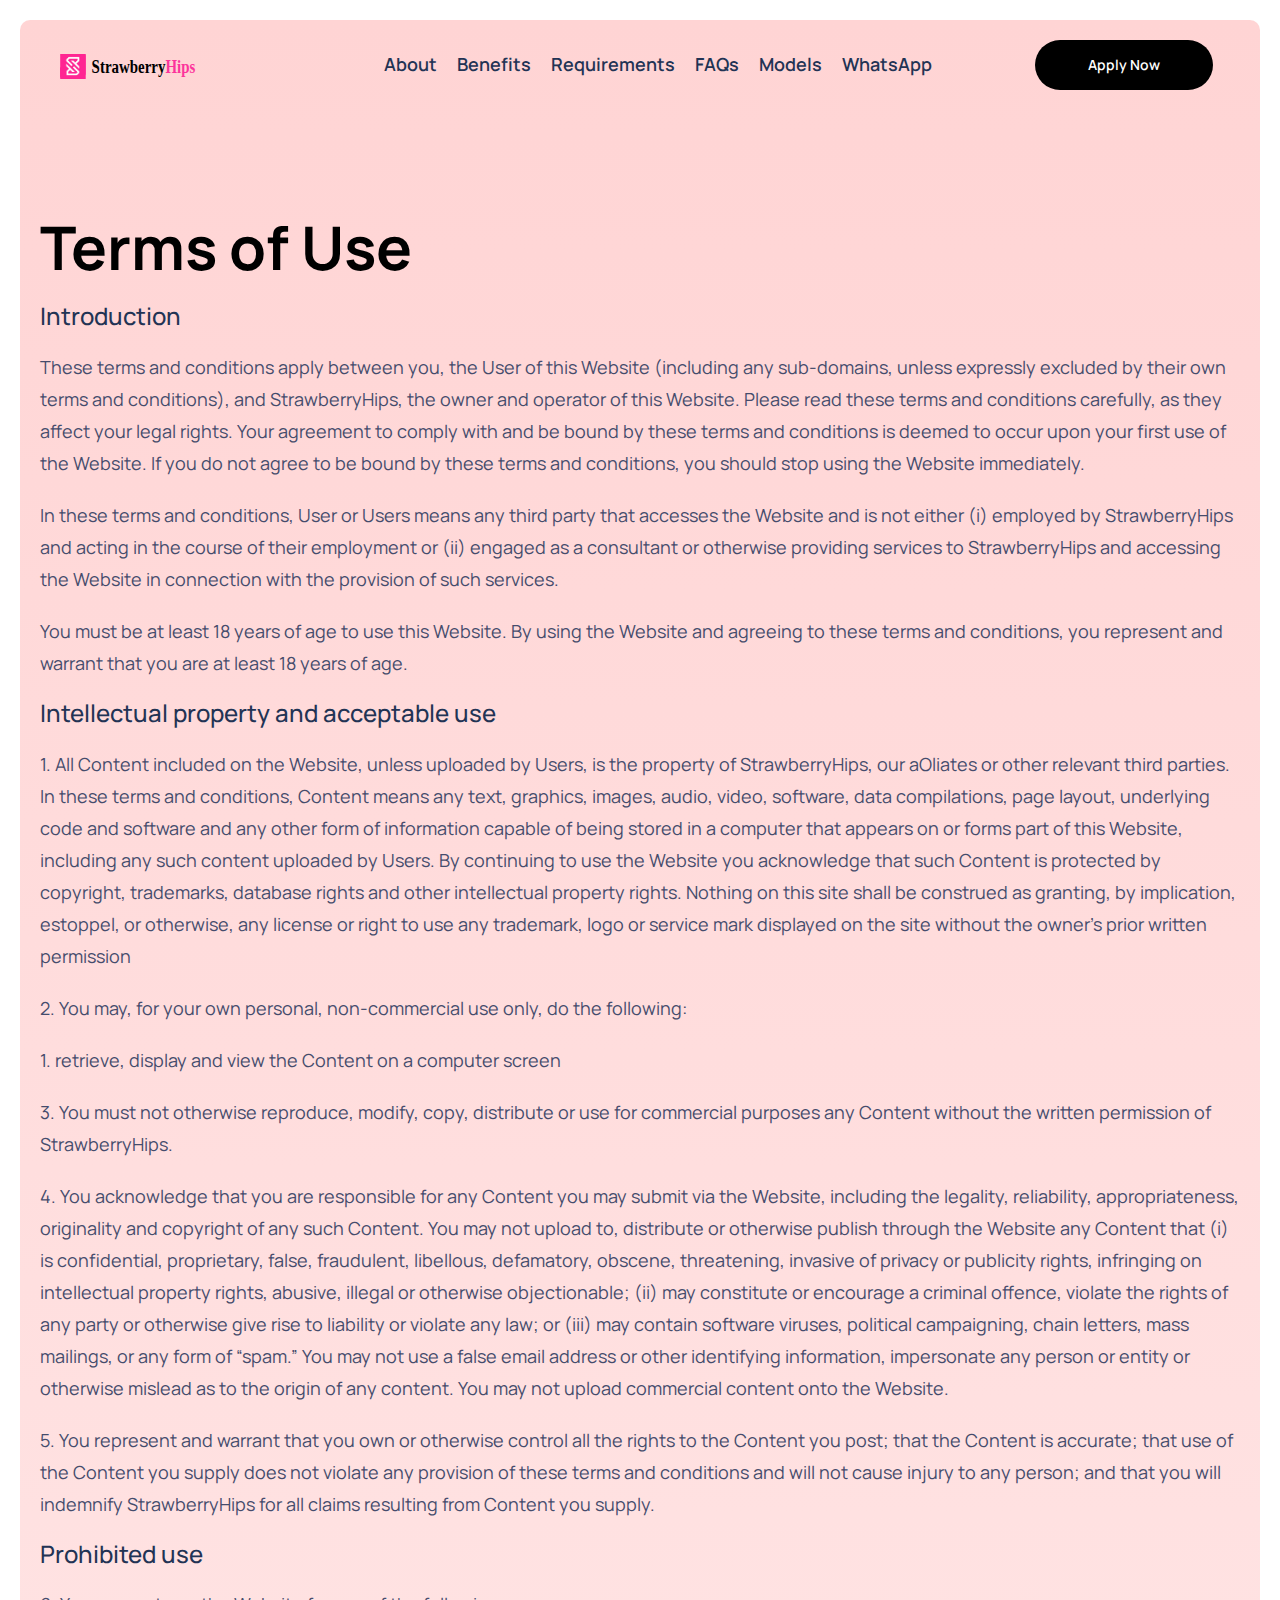
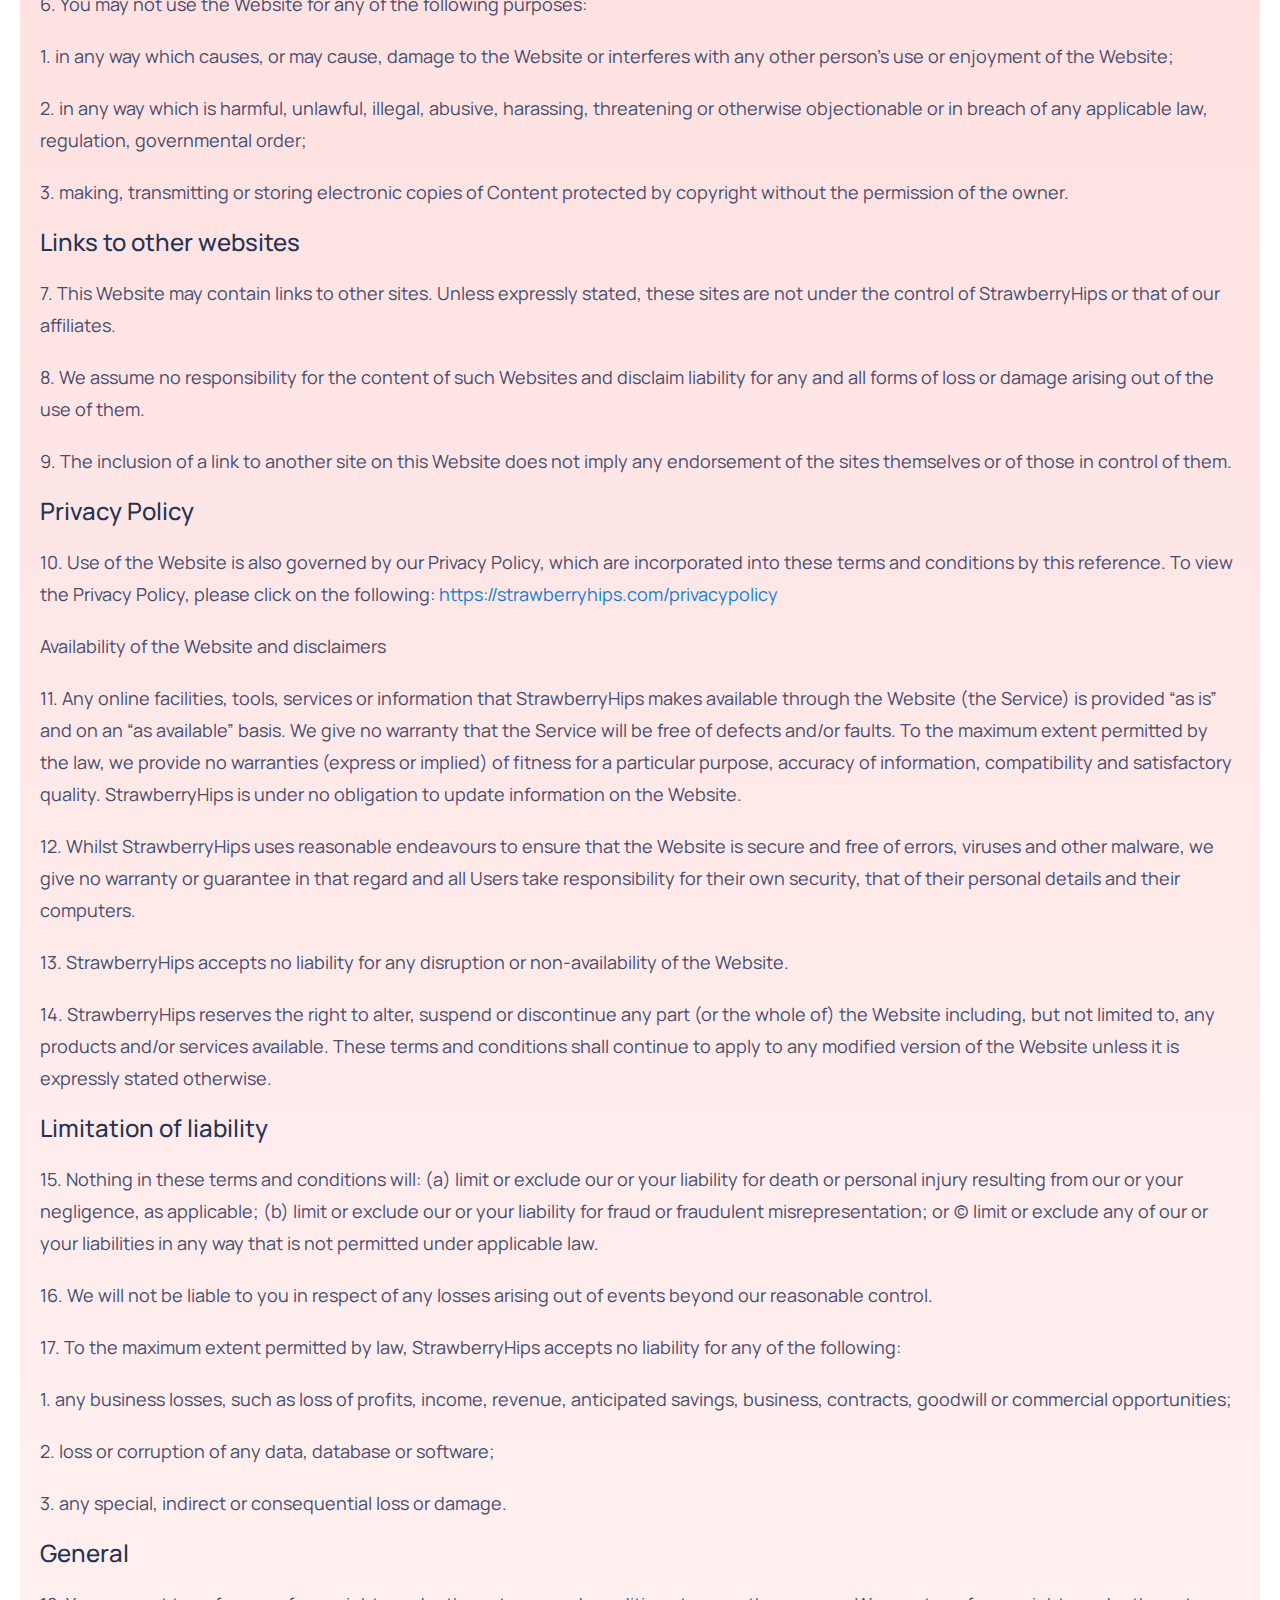
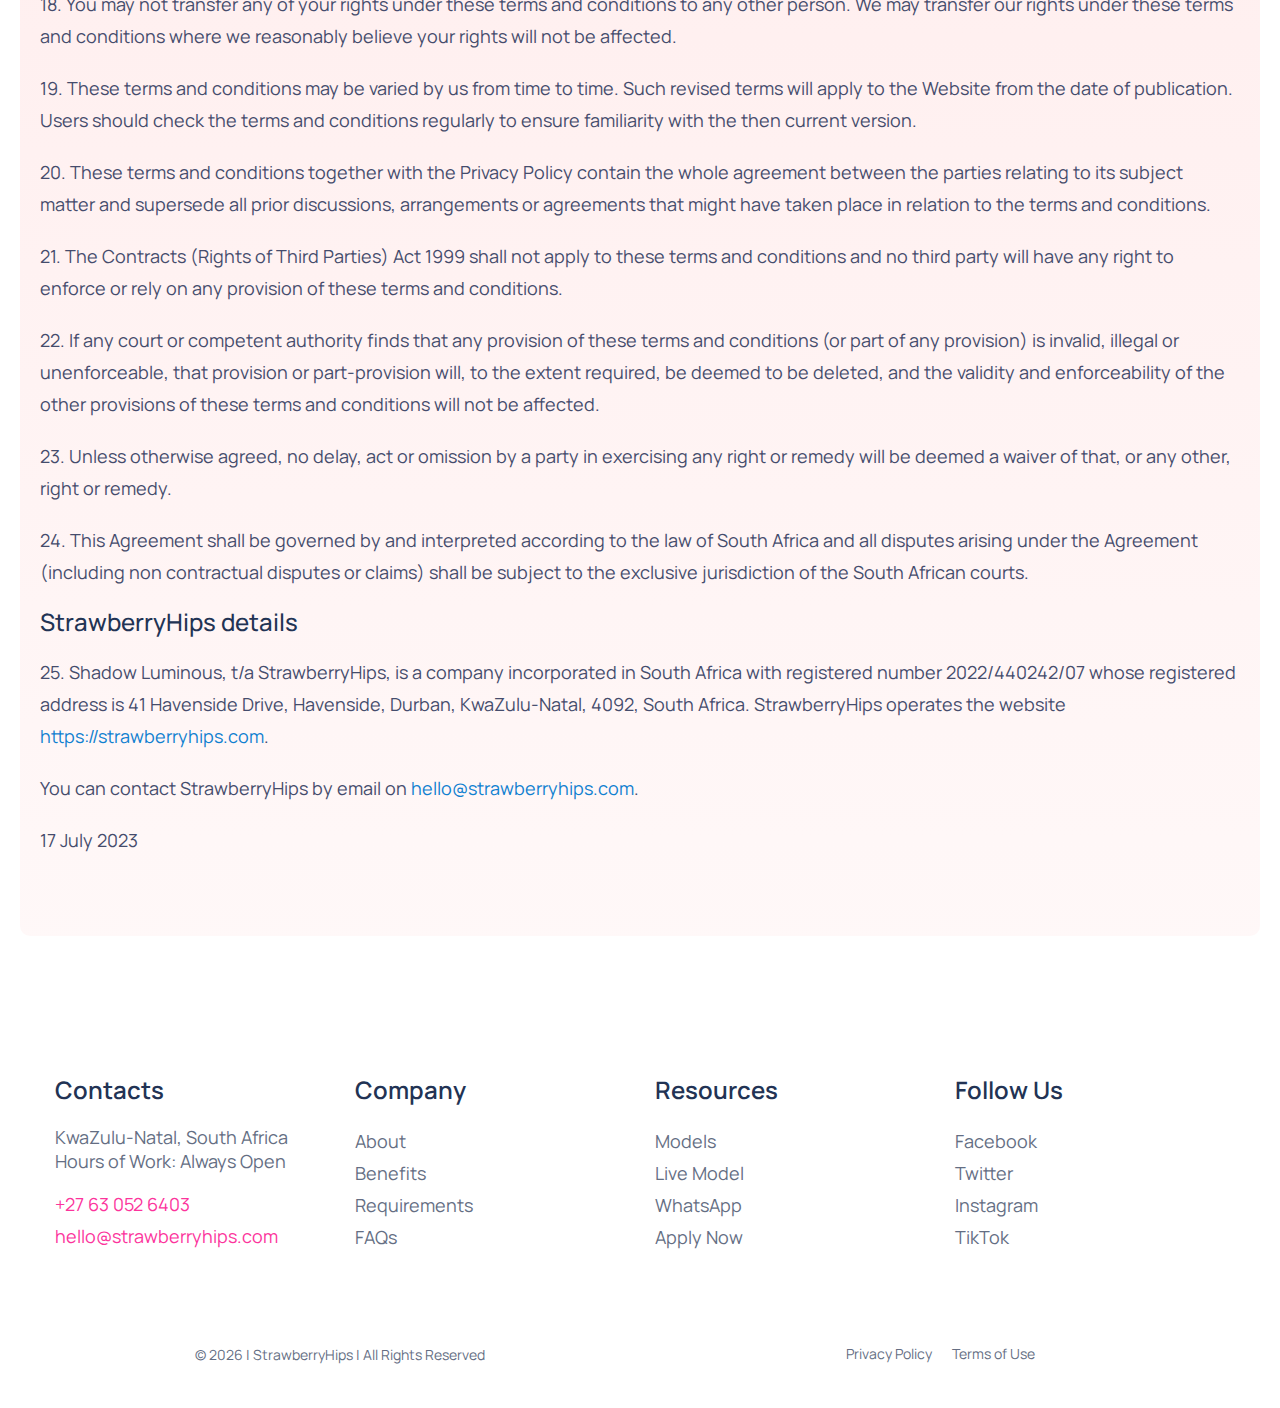
<file: termsofuse.html>
<!DOCTYPE html>
<html lang="en">

<head>
    <meta charset="utf-8">
    <meta http-equiv="X-UA-Compatible" content="IE=edge" />
    <meta name="viewport" content="width=device-width, initial-scale=1, maximum-scale=1" />
    <title>StrawberryHips - Terms of Use</title>
    <link rel="shortcut icon" type="image/x-icon" href="images/favicon.png" />
    <link rel="stylesheet" href="css/bootstrap.min.css" />
    <link rel="stylesheet" href="css/font-awesome.min.css" />
    <link rel="stylesheet" href="css/flaticon.css" />
    <link rel="stylesheet" href="css/owl.carousel.min.css" />
    <link rel="stylesheet" href="css/owl.theme.css" />
    <link rel="stylesheet" href="css/lightgallery.css" />
    <link rel="stylesheet" href="css/woocommerce.css" />

    <link rel="stylesheet" href="style.css" />
    <link rel="stylesheet" href="css/home.css" />
    <link rel="stylesheet" href="css/royal-preload.css" />
<!-- Google tag (gtag.js) -->
<script async src="https://www.googletagmanager.com/gtag/js?id=G-6NTKSZ3FE2"></script>
<script>
  window.dataLayer = window.dataLayer || [];
  function gtag(){dataLayer.push(arguments);}
  gtag('js', new Date());

  gtag('config', 'G-6NTKSZ3FE2');
</script></head>

<body class="royal_preloader">
    <div id="page" class="site">
        <header id="site-header" class="site-header header-static header-transparent">
            <!-- Main Header start -->
            <div class="header-desktop">
                <div class="octf-main-header">
                    <div class="container-fluid">
                        <div class="row">
                            <div class="col-logo align-self-center">
                                <div id="site-logo" class="site-logo">
                                    <a href="index.html">
                                        <img src="images/logo-home14.svg" alt="StrawberryHips" class="">
                                    </a>
                                </div>
                            </div>
                            <center><div class="col-menu text-center">
                                <nav id="site-navigation" class="main-navigation">
                                    <ul class="menu">
                                        <li><a href="#about">About</a></li>
                                        <li><a href="#benefits">Benefits</a></li>
                                        <li><a href="#requirements">Requirements</a></li>
                                        <li><a href="#faqs">FAQs</a></li>
                                        <li><a href="#models">Models</a></li>
                                        <li><a href="https://wa.me/27630526403">WhatsApp</a></li>
                                    </ul>
                                </nav>
                            </div></center>
                            <div class="col-cta align-self-center">
                                <div class="octf-btn-cta justify-content-end">

                                    <div class="octf-header-btn octf-cta-header">
                                        <div class="btn-cta-group btn-cta-header">
                                            <a class="octf-btn" href="https://forms.gle/uiuPCnShX92TErtq7">Apply Now</a>
                                        </div>
                                    </div>
                                    
                                </div>   
                            </div>
                        </div>
                    </div>
                </div>
            </div>
            
            <div class="header_mobile">
                <div class="container-fluid">
                    <div class="octf-mainbar-row octf-row">
                        <div class="octf-col">
                            <div class="mlogo_wrapper clearfix">
                                <div class="mobile_logo">
                                    <a href="index.html">
                                        <img src="images/logo-home14.svg" alt="StrawberryHips">
                                    </a>
                                </div>
                            </div>
                        </div>
                        <div class="octf-col justify-content-end">
                            <div id="mmenu-toggle" class="mmenu-toggle align-self-center">
                                <button><i class="ot-flaticon-menu-of-three-lines"></i></button>
                            </div>
                            <div class="site-overlay mmenu-overlay"></div>
                        </div>
                        <div id="mmenu-wrapper" class="mmenu-wrapper on-right">
                            <div class="mmenu-inner">
                                <a class="mmenu-close" href="#"><i class="ot-flaticon-right-arrow"></i></a>
                                <div class="mobile-nav">
                                    <ul id="menu-main-menu" class="mobile_mainmenu none-style">
                                        <li><a href="#about">About</a></li>
                                        <li><a href="#benefits">Benefits</a></li>
                                        <li><a href="#requirements">Requirements</a></li>
                                        <li><a href="#faqs">FAQs</a></li>
                                        <li><a href="#models">Models</a></li>
                                        <li><a href="https://wa.me/27630526403">WhatsApp</a></li>
                                        <li><a href="https://forms.gle/uiuPCnShX92TErtq7">Apply Now</a></li>
                                    </ul>
                                </div>
                            </div>
                        </div>
                    </div>
                </div>
            </div>
        </header>

        <section class="top-h14">
            <div></div>
            <div class="container">
                <div class="space-90 d-none d-md-block"></div>
                <div class="space-5"></div>
                <div class="space-2"></div>
                <div class="row">
                    <div>
                        <div>
                            <div class="space-90"></div>
                            <div class="space-5"></div>
                            <h1>Terms of Use</h1>
                            <h5>Introduction</h5>

<p>These terms and conditions apply between you, the User of this Website (including any sub-domains, unless expressly excluded by their own terms and conditions), and StrawberryHips, the owner and operator of this Website. Please read these terms and conditions carefully, as they affect your legal rights. Your agreement to comply with and be bound by these terms and conditions is deemed to occur upon your first use of the Website. If you do not agree to be bound by these terms and conditions, you should stop using the Website immediately.</p>

<p>In these terms and conditions, User or Users means any third party that accesses the Website and is not either (i) employed by StrawberryHips and acting in the course of their employment or (ii) engaged as a consultant or otherwise providing services to StrawberryHips and accessing the Website in connection with the provision of such services.</p>

<p>You must be at least 18 years of age to use this Website. By using the Website and agreeing to these terms and conditions, you represent and warrant that you are at least 18 years of age.</p>

<h5>Intellectual property and acceptable use</h5>

<p>1. All Content included on the Website, unless uploaded by Users, is the property of StrawberryHips, our aOliates or other relevant third parties. In these terms and conditions, Content means any text, graphics, images, audio, video, software, data compilations, page layout, underlying code and software and any other form of information capable of being stored in a computer that appears on or forms part of this Website, including any such content uploaded by Users. By continuing to use the Website you acknowledge that such Content is protected by copyright, trademarks, database rights and other intellectual property rights. Nothing on this site shall be construed as granting, by implication, estoppel, or otherwise, any license or right to use any trademark, logo or service mark displayed on the site without the owner&rsquo;s prior written permission</p>

<p>2. You may, for your own personal, non-commercial use only, do the following:</p>

<p>1. retrieve, display and view the Content on a computer screen</p>

<p>3. You must not otherwise reproduce, modify, copy, distribute or use for commercial purposes any Content without the written permission of StrawberryHips.</p>

<p>4. You acknowledge that you are responsible for any Content you may submit via the Website, including the legality, reliability, appropriateness, originality and copyright of any such Content. You may not upload to, distribute or otherwise publish through the Website any Content that (i) is confidential, proprietary, false, fraudulent, libellous, defamatory, obscene, threatening, invasive of privacy or publicity rights, infringing on intellectual property rights, abusive, illegal or otherwise objectionable; (ii) may constitute or encourage a criminal offence, violate the rights of any party or otherwise give rise to liability or violate any law; or (iii) may contain software viruses, political campaigning, chain letters, mass mailings, or any form of &ldquo;spam.&rdquo; You may not use a false email address or other identifying information, impersonate any person or entity or otherwise mislead as to the origin of any content. You may not upload commercial content onto the Website.</p>

<p>5. You represent and warrant that you own or otherwise control all the rights to the Content you post; that the Content is accurate; that use of the Content you supply does not violate any provision of these terms and conditions and will not cause injury to any person; and that you will indemnify StrawberryHips for all claims resulting from Content you supply.</p>

<h5>Prohibited use</h5>

<p>6. You may not use the Website for any of the following purposes:</p>

<p>1. in any way which causes, or may cause, damage to the Website or interferes with any other person&rsquo;s use or enjoyment of the Website;</p>

<p>2. in any way which is harmful, unlawful, illegal, abusive, harassing, threatening or otherwise objectionable or in breach of any applicable law, regulation, governmental order;</p>

<p>3. making, transmitting or storing electronic copies of Content protected by copyright without the permission of the owner.</p>

<h5>Links to other websites</h5>

<p>7. This Website may contain links to other sites. Unless expressly stated, these sites are not under the control of StrawberryHips or that of our affiliates.</p>

<p>8. We assume no responsibility for the content of such Websites and disclaim liability for any and all forms of loss or damage arising out of the use of them.</p>

<p>9. The inclusion of a link to another site on this Website does not imply any endorsement of the sites themselves or of those in control of them.</p>

<h5>Privacy Policy</h5>

<p>10. Use of the Website is also governed by our Privacy Policy, which are incorporated into these terms and conditions by this reference. To view the Privacy Policy, please click on the following: <a href="https://strawberryhips.com/privacypolicy">https://strawberryhips.com/privacypolicy</a></p>

<p>Availability of the Website and disclaimers</p>

<p>11. Any online facilities, tools, services or information that StrawberryHips makes available through the Website (the Service) is provided &ldquo;as is&rdquo; and on an &ldquo;as available&rdquo; basis. We give no warranty that the Service will be free of defects and/or faults. To the maximum extent permitted by the law, we provide no warranties (express or implied) of fitness for a particular purpose, accuracy of information, compatibility and satisfactory quality. StrawberryHips is under no obligation to update information on the Website.</p>

<p>12. Whilst StrawberryHips uses reasonable endeavours to ensure that the Website is secure and free of errors, viruses and other malware, we give no warranty or guarantee in that regard and all Users take responsibility for their own security, that of their personal details and their computers.</p>

<p>13. StrawberryHips accepts no liability for any disruption or non-availability of the Website.</p>

<p>14. StrawberryHips reserves the right to alter, suspend or discontinue any part (or the whole of) the Website including, but not limited to, any products and/or services available. These terms and conditions shall continue to apply to any modified version of the Website unless it is expressly stated otherwise.</p>

<h5>Limitation of liability</h5>

<p>15. Nothing in these terms and conditions will: (a) limit or exclude our or your liability for death or personal injury resulting from our or your negligence, as applicable; (b) limit or exclude our or your liability for fraud or fraudulent misrepresentation; or (c) limit or exclude any of our or your liabilities in any way that is not permitted under applicable law.</p>

<p>16. We will not be liable to you in respect of any losses arising out of events beyond our reasonable control.</p>

<p>17. To the maximum extent permitted by law, StrawberryHips accepts no liability for any of the following:</p>

<p>1. any business losses, such as loss of profits, income, revenue, anticipated savings, business, contracts, goodwill or commercial opportunities;</p>

<p>2. loss or corruption of any data, database or software;</p>

<p>3. any special, indirect or consequential loss or damage.</p>

<h5>General</h5>

<p>18. You may not transfer any of your rights under these terms and conditions to any other person. We may transfer our rights under these terms and conditions where we reasonably believe your rights will not be affected.</p>

<p>19. These terms and conditions may be varied by us from time to time. Such revised terms will apply to the Website from the date of publication. Users should check the terms and conditions regularly to ensure familiarity with the then current version.</p>

<p>20. These terms and conditions together with the Privacy Policy contain the whole agreement between the parties relating to its subject matter and supersede all prior discussions, arrangements or agreements that might have taken place in relation to the terms and conditions.</p>

<p>21. The Contracts (Rights of Third Parties) Act 1999 shall not apply to these terms and conditions and no third party will have any right to enforce or rely on any provision of these terms and conditions.</p>

<p>22. If any court or competent authority finds that any provision of these terms and conditions (or part of any provision) is invalid, illegal or unenforceable, that provision or part-provision will, to the extent required, be deemed to be deleted, and the validity and enforceability of the other provisions of these terms and conditions will not be affected.</p>

<p>23. Unless otherwise agreed, no delay, act or omission by a party in exercising any right or remedy will be deemed a waiver of that, or any other, right or remedy.</p>

<p>24. This Agreement shall be governed by and interpreted according to the law of South Africa and all disputes arising under the Agreement (including non contractual disputes or claims) shall be subject to the exclusive jurisdiction of the South African courts.</p>

<h5>StrawberryHips details</h5>

<p>25. Shadow Luminous, t/a StrawberryHips, is a company incorporated in South Africa with registered number 2022/440242/07 whose registered address is 41 Havenside Drive, Havenside, Durban, KwaZulu-Natal, 4092, South Africa. StrawberryHips operates the website <a href="https://strawberryhips.com">https://strawberryhips.com</a>.</p>

<p>You can contact StrawberryHips by email on <a href="mailto:hello@strawberryhips.com">hello@strawberryhips.com</a>.</p>

<p>17 July 2023</p>
                        </div>
                    </div>
                </div>
                <div class="space-60"></div>
            </div>
        </section>


    <footer id="site-footer" class="site-footer">
        <div class="container">
            <div class="space-80 d-none d-lg-block"></div>
            <div class="space-60"></div>
            <div class="row">
                <div class="col-md-3 col-sm-6 mb-5 mb-md-0">
                    <div class="footer-widget">
                        <h5 class="footer-title">Contacts</h5>
                        <div class="footer-contact-info">
                            <span>KwaZulu-Natal, South Africa</span>
                            <span>Hours of Work: Always Open</span>
                            <div class="space-10"></div>
                            <div class="space-5"></div>
                            <a href="https://wa.me/27630526403">+27 63 052 6403</a>
                            <a href="mailto:hello@strawberryhips.com">hello@strawberryhips.com</a>
                        </div>
                    </div>
                </div>
                <div class="col-md-3 col-sm-6 mb-5 mb-md-0">
                    <div class="footer-widget">
                        <h5 class="footer-title">Company</h5>
                        <ul>
                            <li><a href="#about">About</a></li>
                            <li><a href="#benefits">Benefits</a></li>
                            <li><a href="#requirements">Requirements</a></li>
                            <li><a href="#faqs">FAQs</a></li>
                        </ul>
                    </div>
                </div>
                <div class="col-md-3 col-sm-6 mb-5 mb-sm-0">
                    <div class="footer-widget">
                        <h5 class="footer-title">Resources</h5>
                        <ul>
                            <li><a href="#models">Models</a></li>
                            <li><a href="https://www.camsoda.com/enter.php?id=bestcamsites&type=PPS&t=top_model_array">Live Model</a></li>
                            <li><a href="https://wa.me/27630526403">WhatsApp</a></li>
                            <li><a href="https://forms.gle/uiuPCnShX92TErtq7">Apply Now</a></li>
                        </ul>
                    </div>
                </div>
                <div class="col-md-3 col-sm-6">
                    <div class="footer-widget">
                        <h5 class="footer-title">Follow Us</h5>
                        <ul>
                            <li><a href="https://www.facebook.com/profile.php?id=100094532095763">Facebook</a></li>
                            <li><a href="https://twitter.com/StrawberryHips_">Twitter</a></li>
                            <li><a href="https://www.instagram.com/strawberryhips_">Instagram</a></li>
                            <li><a href="https://www.tiktok.com/@strawberryhips_">TikTok</a></li>
                        </ul>
                    </div>
                </div>
            </div>
            <div class="space-90"></div>
            <div class="row">
                <div class="col-lg-6 col-md-8 mb-3 mb-md-0 align-self-center">
                    <center><p class="copyright">&copy; <script>document.write(new Date().getFullYear());</script> | StrawberryHips | All Rights Reserved</p></center>
                </div>
                <div class="col-lg-6 col-md-4 text-md-right">
                <center><ul class="ft-menu">
                        <li><a href="https://strawberryhips.com/privacypolicy">Privacy Policy</a></li>
                        <li><a href="https://strawberryhips.com/termsofuse">Terms of Use</a></li>
                    </ul></center>
                </div>
            </div>
            <div class="space-20"></div>
        </div>
    </footer><!-- #site-footer -->
</div><!-- #page -->
<a id="back-to-top" href="#"><i class="ot-flaticon-up-arrow"></i></a>
        <!-- jQuery -->
    <script src="js/jquery.min.js"></script>
    <script src="js/lightgallery-all.min.js"></script>
    <script src="js/jquery.isotope.min.js"></script>
    <script src="js/owl.carousel.min.js"></script>
    <script src="js/easypiechart.min.js"></script>
    <script src="js/jquery.countdown.min.js"></script>
    <script src="js/scripts.js"></script>
    <script src="js/contact.html"></script>
    <script src="js/royal_preloader.min.js"></script>
    <script>
        window.jQuery = window.$ = jQuery;  
        (function($) { "use strict";
            //Preloader
            Royal_Preloader.config({
                mode           : 'logo',
                logo           : 'images/logo.svg',
                logo_size      : [160, 75],
                showProgress   : true,
                showPercentage : true,
                text_colour: '#000000',
                background:  '#ffffff'
            });
        })(jQuery);
    </script> 
</body>

</html>
</file>
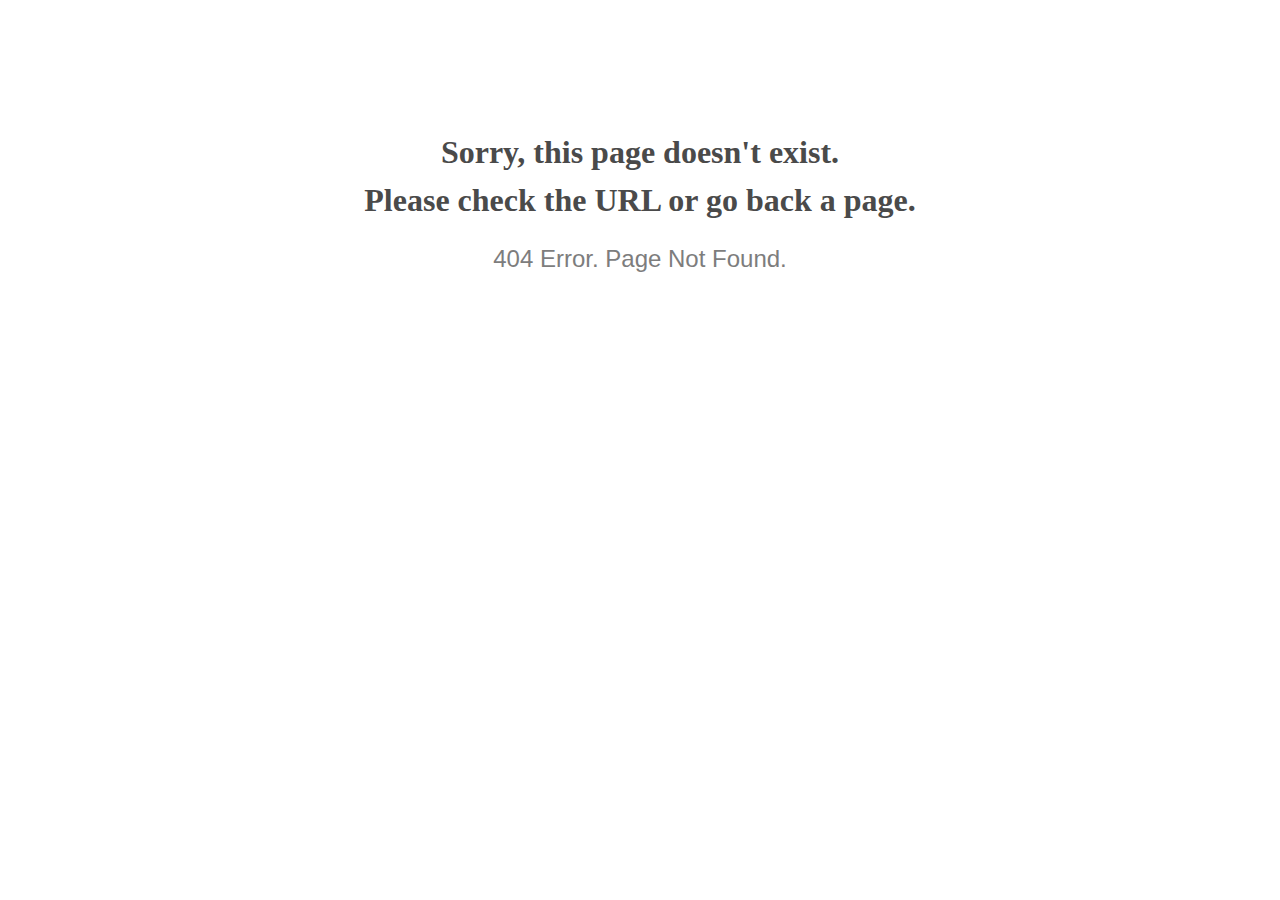
<file: css/owl.video.play.html>
<!doctype html>
<html lang="en">
<head>
  <meta charset="utf-8">
  <meta http-equiv="x-ua-compatible" content="ie=edge">
  <title>404 Error</title>
  <meta name="viewport" content="width=device-width, initial-scale=1">
  <meta name="robots" content="noindex, nofollow">
  <style>
    @media screen and (max-width:500px) {
      body { font-size: .6em; } 
    }
  </style>
</head>

<body style="text-align: center;">

  <h1 style="font-family: Georgia, serif; color: #4a4a4a; margin-top: 4em; line-height: 1.5;">
    Sorry, this page doesn't exist.<br>Please check the URL or go back a page.
  </h1>
  
  <h2 style="  font-family: Verdana, sans-serif; color: #7d7d7d; font-weight: 300;">
    404 Error. Page Not Found.
  </h2>
  
</body>

</html>
</file>
<file: css/flaticon.css>
/*
  	Flaticon icon font: Flaticon
  	Creation date: 20/01/2021 04:45
  	*/

@font-face {
  font-family: "Flaticon";
  src: url("../fonts/Flaticon.eot");
  src: url("../fonts/Flaticond41d.eot?#iefix") format("embedded-opentype"),
       url("../fonts/Flaticon.woff2") format("woff2"),
       url("../fonts/Flaticon.woff") format("woff"),
       url("../fonts/Flaticon.ttf") format("truetype"),
       url("../fonts/Flaticon.svg#Flaticon") format("svg");
  font-weight: normal;
  font-style: normal;
}

@media screen and (-webkit-min-device-pixel-ratio:0) {
  @font-face {
    font-family: "Flaticon";
    src: url("../fonts/Flaticon.svg#Flaticon") format("svg");
  }
}

[class^="ot-flaticon-"]:before, [class*=" ot-flaticon-"]:before,
[class^="ot-flaticon-"]:after, [class*=" ot-flaticon-"]:after {   
  font-family: Flaticon;
  font-size: 20px;
  font-style: normal;
}

.ot-flaticon-telephone:before { content: "\f100"; }
.ot-flaticon-chat:before { content: "\f101"; }
.ot-flaticon-group:before { content: "\f102"; }
.ot-flaticon-cart:before { content: "\f103"; }
.ot-flaticon-schedule:before { content: "\f104"; }
.ot-flaticon-calendar:before { content: "\f105"; }
.ot-flaticon-coding:before { content: "\f106"; }
.ot-flaticon-chat-1:before { content: "\f107"; }
.ot-flaticon-headphone:before { content: "\f108"; }
.ot-flaticon-magnifiying-glass:before { content: "\f109"; }
.ot-flaticon-left-quotes-sign:before { content: "\f10a"; }
.ot-flaticon-profile:before { content: "\f10b"; }
.ot-flaticon-up:before { content: "\f10c"; }
.ot-flaticon-left:before { content: "\f10d"; }
.ot-flaticon-right:before { content: "\f10e"; }
.ot-flaticon-close:before { content: "\f10f"; }
.ot-flaticon-right-arrow:before { content: "\f110"; }
.ot-flaticon-up-arrow:before { content: "\f111"; }
.ot-flaticon-left-arrow:before { content: "\f112"; }
.ot-flaticon-down-arrow:before { content: "\f113"; }
.ot-flaticon-grid:before { content: "\f114"; }
.ot-flaticon-list:before { content: "\f115"; }
.ot-flaticon-menu-of-three-lines:before { content: "\f116"; }
.ot-flaticon-quote:before { content: "\f117"; }
.ot-flaticon-check:before { content: "\f118"; }
.ot-flaticon-link1:before { content: "\f119"; }
.ot-flaticon-play:before { content: "\f11a"; }
</file>
<file: css/lightgallery.css>
/*! lightgallery - v1.7.0 - 2020-05-03
* http://sachinchoolur.github.io/lightGallery/
* Copyright (c) 2020 Sachin N; Licensed GPLv3 */
@font-face {
  font-family: 'lg';
  src: url("../fonts/lgd641.eot?n1z373");
  src: url("../fonts/lgd41d.eot?#iefixn1z373") format("embedded-opentype"), url("../fonts/lgd641.woff?n1z373") format("woff"), url("../fonts/lgd641.ttf?n1z373") format("truetype"), url("../fonts/lgd641.svg?n1z373#lg") format("svg");
  font-weight: normal;
  font-style: normal;
}
.lg-icon {
  font-family: 'lg';
  font-style: normal;
  font-weight: normal;
  font-variant: normal;
  text-transform: none;
  line-height: 1;
  /* Better Font Rendering =========== */
  -webkit-font-smoothing: antialiased;
  -moz-osx-font-smoothing: grayscale;
}

.lg-actions .lg-next, .lg-actions .lg-prev {
  background-color: rgba(0, 0, 0, 0.45);
  border-radius: 2px;
  color: #999;
  cursor: pointer;
  display: block;
  font-size: 22px;
  margin-top: -10px;
  padding: 8px 10px 9px;
  position: absolute;
  top: 50%;
  z-index: 1080;
  border: none;
  outline: none;
}
.lg-actions .lg-next.disabled, .lg-actions .lg-prev.disabled {
  pointer-events: none;
  opacity: 0.5;
}
.lg-actions .lg-next:hover, .lg-actions .lg-prev:hover {
  color: #FFF;
}
.lg-actions .lg-next {
  right: 20px;
}
.lg-actions .lg-next:before {
  content: "\e095";
}
.lg-actions .lg-prev {
  left: 20px;
}
.lg-actions .lg-prev:after {
  content: "\e094";
}

@-webkit-keyframes lg-right-end {
  0% {
    left: 0;
  }
  50% {
    left: -30px;
  }
  100% {
    left: 0;
  }
}
@-moz-keyframes lg-right-end {
  0% {
    left: 0;
  }
  50% {
    left: -30px;
  }
  100% {
    left: 0;
  }
}
@-ms-keyframes lg-right-end {
  0% {
    left: 0;
  }
  50% {
    left: -30px;
  }
  100% {
    left: 0;
  }
}
@keyframes lg-right-end {
  0% {
    left: 0;
  }
  50% {
    left: -30px;
  }
  100% {
    left: 0;
  }
}
@-webkit-keyframes lg-left-end {
  0% {
    left: 0;
  }
  50% {
    left: 30px;
  }
  100% {
    left: 0;
  }
}
@-moz-keyframes lg-left-end {
  0% {
    left: 0;
  }
  50% {
    left: 30px;
  }
  100% {
    left: 0;
  }
}
@-ms-keyframes lg-left-end {
  0% {
    left: 0;
  }
  50% {
    left: 30px;
  }
  100% {
    left: 0;
  }
}
@keyframes lg-left-end {
  0% {
    left: 0;
  }
  50% {
    left: 30px;
  }
  100% {
    left: 0;
  }
}
.lg-outer.lg-right-end .lg-object {
  -webkit-animation: lg-right-end 0.3s;
  -o-animation: lg-right-end 0.3s;
  animation: lg-right-end 0.3s;
  position: relative;
}
.lg-outer.lg-left-end .lg-object {
  -webkit-animation: lg-left-end 0.3s;
  -o-animation: lg-left-end 0.3s;
  animation: lg-left-end 0.3s;
  position: relative;
}

.lg-toolbar {
  z-index: 1082;
  left: 0;
  position: absolute;
  top: 0;
  width: 100%;
  background-color: rgba(0, 0, 0, 0.45);
}
.lg-toolbar .lg-icon {
  color: #999;
  cursor: pointer;
  float: right;
  font-size: 24px;
  height: 47px;
  line-height: 27px;
  padding: 10px 0;
  text-align: center;
  width: 50px;
  text-decoration: none !important;
  outline: medium none;
  background: none;
  border: none;
  box-shadow: none;
  -webkit-transition: color 0.2s linear;
  -o-transition: color 0.2s linear;
  transition: color 0.2s linear;
}
.lg-toolbar .lg-icon:hover {
  color: #FFF;
}
.lg-toolbar .lg-close:after {
  content: "\e070";
}
.lg-toolbar .lg-download:after {
  content: "\e0f2";
}

.lg-sub-html {
  bottom: 0;
  color: #EEE;
  font-size: 16px;
  left: 0;
  padding: 15px 40px;
  position: fixed;
  right: 0;
  text-align: center;
  z-index: 1080;
}
.lg-sub-html h4 {
  margin: 0;
  font-size: 13px;
  font-weight: bold;
}
.lg-sub-html p {
  font-size: 12px;
  margin: 5px 0 0;
}

#lg-counter {
  color: #999;
  display: inline-block;
  font-size: 16px;
  padding-left: 20px;
  padding-top: 12px;
  vertical-align: middle;
}

.lg-toolbar, .lg-prev, .lg-next {
  opacity: 1;
  -webkit-transition: -webkit-transform 0.35s cubic-bezier(0, 0, 0.25, 1) 0s, opacity 0.35s cubic-bezier(0, 0, 0.25, 1) 0s, color 0.2s linear;
  -moz-transition: -moz-transform 0.35s cubic-bezier(0, 0, 0.25, 1) 0s, opacity 0.35s cubic-bezier(0, 0, 0.25, 1) 0s, color 0.2s linear;
  -o-transition: -o-transform 0.35s cubic-bezier(0, 0, 0.25, 1) 0s, opacity 0.35s cubic-bezier(0, 0, 0.25, 1) 0s, color 0.2s linear;
  transition: transform 0.35s cubic-bezier(0, 0, 0.25, 1) 0s, opacity 0.35s cubic-bezier(0, 0, 0.25, 1) 0s, color 0.2s linear;
}

.lg-hide-items .lg-prev {
  opacity: 0;
  -webkit-transform: translate3d(-10px, 0, 0);
  transform: translate3d(-10px, 0, 0);
}
.lg-hide-items .lg-next {
  opacity: 0;
  -webkit-transform: translate3d(10px, 0, 0);
  transform: translate3d(10px, 0, 0);
}
.lg-hide-items .lg-toolbar {
  opacity: 0;
  -webkit-transform: translate3d(0, -10px, 0);
  transform: translate3d(0, -10px, 0);
}

body:not(.lg-from-hash) .lg-outer.lg-start-zoom .lg-object {
  -webkit-transform: scale3d(0.5, 0.5, 0.5);
  transform: scale3d(0.5, 0.5, 0.5);
  opacity: 0;
  -webkit-transition: -webkit-transform 250ms cubic-bezier(0, 0, 0.25, 1) 0s, opacity 250ms cubic-bezier(0, 0, 0.25, 1) !important;
  -moz-transition: -moz-transform 250ms cubic-bezier(0, 0, 0.25, 1) 0s, opacity 250ms cubic-bezier(0, 0, 0.25, 1) !important;
  -o-transition: -o-transform 250ms cubic-bezier(0, 0, 0.25, 1) 0s, opacity 250ms cubic-bezier(0, 0, 0.25, 1) !important;
  transition: transform 250ms cubic-bezier(0, 0, 0.25, 1) 0s, opacity 250ms cubic-bezier(0, 0, 0.25, 1) !important;
  -webkit-transform-origin: 50% 50%;
  -moz-transform-origin: 50% 50%;
  -ms-transform-origin: 50% 50%;
  transform-origin: 50% 50%;
}
body:not(.lg-from-hash) .lg-outer.lg-start-zoom .lg-item.lg-complete .lg-object {
  -webkit-transform: scale3d(1, 1, 1);
  transform: scale3d(1, 1, 1);
  opacity: 1;
}

.lg-outer .lg-thumb-outer {
  background-color: #0D0A0A;
  bottom: 0;
  position: absolute;
  width: 100%;
  z-index: 1080;
  max-height: 350px;
  -webkit-transform: translate3d(0, 100%, 0);
  transform: translate3d(0, 100%, 0);
  -webkit-transition: -webkit-transform 0.25s cubic-bezier(0, 0, 0.25, 1) 0s;
  -moz-transition: -moz-transform 0.25s cubic-bezier(0, 0, 0.25, 1) 0s;
  -o-transition: -o-transform 0.25s cubic-bezier(0, 0, 0.25, 1) 0s;
  transition: transform 0.25s cubic-bezier(0, 0, 0.25, 1) 0s;
}
.lg-outer .lg-thumb-outer.lg-grab .lg-thumb-item {
  cursor: -webkit-grab;
  cursor: -moz-grab;
  cursor: -o-grab;
  cursor: -ms-grab;
  cursor: grab;
}
.lg-outer .lg-thumb-outer.lg-grabbing .lg-thumb-item {
  cursor: move;
  cursor: -webkit-grabbing;
  cursor: -moz-grabbing;
  cursor: -o-grabbing;
  cursor: -ms-grabbing;
  cursor: grabbing;
}
.lg-outer .lg-thumb-outer.lg-dragging .lg-thumb {
  -webkit-transition-duration: 0s !important;
  transition-duration: 0s !important;
}
.lg-outer.lg-thumb-open .lg-thumb-outer {
  -webkit-transform: translate3d(0, 0%, 0);
  transform: translate3d(0, 0%, 0);
}
.lg-outer .lg-thumb {
  padding: 10px 0;
  height: 100%;
  margin: auto;
  margin-bottom: -5px;
}
.lg-outer .lg-thumb-item {
  cursor: pointer;
  float: left;
  overflow: hidden;
  height: 100%;
  border: 2px solid #FFF;
  margin-bottom: 5px;
}
@media (min-width: 1025px) {
  .lg-outer .lg-thumb-item {
    -webkit-transition: border-color 0.25s ease;
    -o-transition: border-color 0.25s ease;
    transition: border-color 0.25s ease;
  }
}
.lg-outer .lg-thumb-item.active, .lg-outer .lg-thumb-item:hover {
  border-color: #f0c409;
}
.lg-outer .lg-thumb-item img {
  width: 100%;
  height: 100%;
  object-fit: cover;
}
.lg-outer.lg-has-thumb .lg-item {
  padding-bottom: 120px;
}
.lg-outer.lg-can-toggle .lg-item {
  padding-bottom: 0;
}
.lg-outer.lg-pull-caption-up .lg-sub-html {
  -webkit-transition: bottom 0.25s ease;
  -o-transition: bottom 0.25s ease;
  transition: bottom 0.25s ease;
}
.lg-outer.lg-pull-caption-up.lg-thumb-open .lg-sub-html {
  bottom: 100px;
}
.lg-outer .lg-toogle-thumb {
  background-color: #0D0A0A;
  border-radius: 2px 2px 0 0;
  color: #999;
  cursor: pointer;
  font-size: 24px;
  height: 39px;
  line-height: 27px;
  padding: 5px 0;
  position: absolute;
  right: 20px;
  text-align: center;
  top: -39px;
  width: 50px;
  outline: medium none;
  border: none;
}
.lg-outer .lg-toogle-thumb:after {
  content: "\e1ff";
}
.lg-outer .lg-toogle-thumb:hover {
  color: #FFF;
}

.lg-outer .lg-video-cont {
  display: inline-block;
  vertical-align: middle;
  max-width: 1140px;
  max-height: 100%;
  width: 100%;
  padding: 0 5px;
}
.lg-outer .lg-video {
  width: 100%;
  height: 0;
  padding-bottom: 56.25%;
  overflow: hidden;
  position: relative;
}
.lg-outer .lg-video .lg-object {
  display: inline-block;
  position: absolute;
  top: 0;
  left: 0;
  width: 100% !important;
  height: 100% !important;
}
.lg-outer .lg-video .lg-video-play {
  width: 84px;
  height: 59px;
  position: absolute;
  left: 50%;
  top: 50%;
  margin-left: -42px;
  margin-top: -30px;
  z-index: 1080;
  cursor: pointer;
}
.lg-outer .lg-has-iframe .lg-video {
  -webkit-overflow-scrolling: touch;
  overflow: auto;
}
.lg-outer .lg-has-vimeo .lg-video-play {
  background: url("../img/vimeo-play.html") no-repeat scroll 0 0 transparent;
}
.lg-outer .lg-has-vimeo:hover .lg-video-play {
  background: url("../img/vimeo-play.html") no-repeat scroll 0 -58px transparent;
}
.lg-outer .lg-has-html5 .lg-video-play {
  background: transparent url("../img/video-play.html") no-repeat scroll 0 0;
  height: 64px;
  margin-left: -32px;
  margin-top: -32px;
  width: 64px;
  opacity: 0.8;
}
.lg-outer .lg-has-html5:hover .lg-video-play {
  opacity: 1;
}
.lg-outer .lg-has-youtube .lg-video-play {
  background: url("../img/youtube-play.html") no-repeat scroll 0 0 transparent;
}
.lg-outer .lg-has-youtube:hover .lg-video-play {
  background: url("../img/youtube-play.html") no-repeat scroll 0 -60px transparent;
}
.lg-outer .lg-video-object {
  width: 100% !important;
  height: 100% !important;
  position: absolute;
  top: 0;
  left: 0;
}
.lg-outer .lg-has-video .lg-video-object {
  visibility: hidden;
}
.lg-outer .lg-has-video.lg-video-playing .lg-object, .lg-outer .lg-has-video.lg-video-playing .lg-video-play {
  display: none;
}
.lg-outer .lg-has-video.lg-video-playing .lg-video-object {
  visibility: visible;
}

.lg-progress-bar {
  background-color: #333;
  height: 5px;
  left: 0;
  position: absolute;
  top: 0;
  width: 100%;
  z-index: 1083;
  opacity: 0;
  -webkit-transition: opacity 0.08s ease 0s;
  -moz-transition: opacity 0.08s ease 0s;
  -o-transition: opacity 0.08s ease 0s;
  transition: opacity 0.08s ease 0s;
}
.lg-progress-bar .lg-progress {
  background-color: #a90707;
  height: 5px;
  width: 0;
}
.lg-progress-bar.lg-start .lg-progress {
  width: 100%;
}
.lg-show-autoplay .lg-progress-bar {
  opacity: 1;
}

.lg-autoplay-button:after {
  content: "\e01d";
}
.lg-show-autoplay .lg-autoplay-button:after {
  content: "\e01a";
}

.lg-outer.lg-css3.lg-zoom-dragging .lg-item.lg-complete.lg-zoomable .lg-img-wrap, .lg-outer.lg-css3.lg-zoom-dragging .lg-item.lg-complete.lg-zoomable .lg-image {
  -webkit-transition-duration: 0s;
  transition-duration: 0s;
}
.lg-outer.lg-use-transition-for-zoom .lg-item.lg-complete.lg-zoomable .lg-img-wrap {
  -webkit-transition: -webkit-transform 0.3s cubic-bezier(0, 0, 0.25, 1) 0s;
  -moz-transition: -moz-transform 0.3s cubic-bezier(0, 0, 0.25, 1) 0s;
  -o-transition: -o-transform 0.3s cubic-bezier(0, 0, 0.25, 1) 0s;
  transition: transform 0.3s cubic-bezier(0, 0, 0.25, 1) 0s;
}
.lg-outer.lg-use-left-for-zoom .lg-item.lg-complete.lg-zoomable .lg-img-wrap {
  -webkit-transition: left 0.3s cubic-bezier(0, 0, 0.25, 1) 0s, top 0.3s cubic-bezier(0, 0, 0.25, 1) 0s;
  -moz-transition: left 0.3s cubic-bezier(0, 0, 0.25, 1) 0s, top 0.3s cubic-bezier(0, 0, 0.25, 1) 0s;
  -o-transition: left 0.3s cubic-bezier(0, 0, 0.25, 1) 0s, top 0.3s cubic-bezier(0, 0, 0.25, 1) 0s;
  transition: left 0.3s cubic-bezier(0, 0, 0.25, 1) 0s, top 0.3s cubic-bezier(0, 0, 0.25, 1) 0s;
}
.lg-outer .lg-item.lg-complete.lg-zoomable .lg-img-wrap {
  -webkit-transform: translate3d(0, 0, 0);
  transform: translate3d(0, 0, 0);
  -webkit-backface-visibility: hidden;
  -moz-backface-visibility: hidden;
  backface-visibility: hidden;
}
.lg-outer .lg-item.lg-complete.lg-zoomable .lg-image {
  -webkit-transform: scale3d(1, 1, 1);
  transform: scale3d(1, 1, 1);
  -webkit-transition: -webkit-transform 0.3s cubic-bezier(0, 0, 0.25, 1) 0s, opacity 0.15s !important;
  -moz-transition: -moz-transform 0.3s cubic-bezier(0, 0, 0.25, 1) 0s, opacity 0.15s !important;
  -o-transition: -o-transform 0.3s cubic-bezier(0, 0, 0.25, 1) 0s, opacity 0.15s !important;
  transition: transform 0.3s cubic-bezier(0, 0, 0.25, 1) 0s, opacity 0.15s !important;
  -webkit-transform-origin: 0 0;
  -moz-transform-origin: 0 0;
  -ms-transform-origin: 0 0;
  transform-origin: 0 0;
  -webkit-backface-visibility: hidden;
  -moz-backface-visibility: hidden;
  backface-visibility: hidden;
}

#lg-zoom-in:after {
  content: "\e311";
}

#lg-actual-size {
  font-size: 20px;
}
#lg-actual-size:after {
  content: "\e033";
}

#lg-zoom-out {
  opacity: 0.5;
  pointer-events: none;
}
#lg-zoom-out:after {
  content: "\e312";
}
.lg-zoomed #lg-zoom-out {
  opacity: 1;
  pointer-events: auto;
}

.lg-outer .lg-pager-outer {
  bottom: 60px;
  left: 0;
  position: absolute;
  right: 0;
  text-align: center;
  z-index: 1080;
  height: 10px;
}
.lg-outer .lg-pager-outer.lg-pager-hover .lg-pager-cont {
  overflow: visible;
}
.lg-outer .lg-pager-cont {
  cursor: pointer;
  display: inline-block;
  overflow: hidden;
  position: relative;
  vertical-align: top;
  margin: 0 5px;
}
.lg-outer .lg-pager-cont:hover .lg-pager-thumb-cont {
  opacity: 1;
  -webkit-transform: translate3d(0, 0, 0);
  transform: translate3d(0, 0, 0);
}
.lg-outer .lg-pager-cont.lg-pager-active .lg-pager {
  box-shadow: 0 0 0 2px white inset;
}
.lg-outer .lg-pager-thumb-cont {
  background-color: #fff;
  color: #FFF;
  bottom: 100%;
  height: 83px;
  left: 0;
  margin-bottom: 20px;
  margin-left: -60px;
  opacity: 0;
  padding: 5px;
  position: absolute;
  width: 120px;
  border-radius: 3px;
  -webkit-transition: opacity 0.15s ease 0s, -webkit-transform 0.15s ease 0s;
  -moz-transition: opacity 0.15s ease 0s, -moz-transform 0.15s ease 0s;
  -o-transition: opacity 0.15s ease 0s, -o-transform 0.15s ease 0s;
  transition: opacity 0.15s ease 0s, transform 0.15s ease 0s;
  -webkit-transform: translate3d(0, 5px, 0);
  transform: translate3d(0, 5px, 0);
}
.lg-outer .lg-pager-thumb-cont img {
  width: 100%;
  height: 100%;
}
.lg-outer .lg-pager {
  background-color: rgba(255, 255, 255, 0.5);
  border-radius: 50%;
  box-shadow: 0 0 0 8px rgba(255, 255, 255, 0.7) inset;
  display: block;
  height: 12px;
  -webkit-transition: box-shadow 0.3s ease 0s;
  -o-transition: box-shadow 0.3s ease 0s;
  transition: box-shadow 0.3s ease 0s;
  width: 12px;
}
.lg-outer .lg-pager:hover, .lg-outer .lg-pager:focus {
  box-shadow: 0 0 0 8px white inset;
}
.lg-outer .lg-caret {
  border-left: 10px solid transparent;
  border-right: 10px solid transparent;
  border-top: 10px dashed;
  bottom: -10px;
  display: inline-block;
  height: 0;
  left: 50%;
  margin-left: -5px;
  position: absolute;
  vertical-align: middle;
  width: 0;
}

.lg-fullscreen:after {
  content: "\e20c";
}
.lg-fullscreen-on .lg-fullscreen:after {
  content: "\e20d";
}

.lg-outer #lg-dropdown-overlay {
  background-color: rgba(0, 0, 0, 0.25);
  bottom: 0;
  cursor: default;
  left: 0;
  position: fixed;
  right: 0;
  top: 0;
  z-index: 1081;
  opacity: 0;
  visibility: hidden;
  -webkit-transition: visibility 0s linear 0.18s, opacity 0.18s linear 0s;
  -o-transition: visibility 0s linear 0.18s, opacity 0.18s linear 0s;
  transition: visibility 0s linear 0.18s, opacity 0.18s linear 0s;
}
.lg-outer.lg-dropdown-active .lg-dropdown, .lg-outer.lg-dropdown-active #lg-dropdown-overlay {
  -webkit-transition-delay: 0s;
  transition-delay: 0s;
  -moz-transform: translate3d(0, 0px, 0);
  -o-transform: translate3d(0, 0px, 0);
  -ms-transform: translate3d(0, 0px, 0);
  -webkit-transform: translate3d(0, 0px, 0);
  transform: translate3d(0, 0px, 0);
  opacity: 1;
  visibility: visible;
}
.lg-outer.lg-dropdown-active #lg-share {
  color: #FFF;
}
.lg-outer .lg-dropdown {
  background-color: #fff;
  border-radius: 2px;
  font-size: 14px;
  list-style-type: none;
  margin: 0;
  padding: 10px 0;
  position: absolute;
  right: 0;
  text-align: left;
  top: 50px;
  opacity: 0;
  visibility: hidden;
  -moz-transform: translate3d(0, 5px, 0);
  -o-transform: translate3d(0, 5px, 0);
  -ms-transform: translate3d(0, 5px, 0);
  -webkit-transform: translate3d(0, 5px, 0);
  transform: translate3d(0, 5px, 0);
  -webkit-transition: -webkit-transform 0.18s linear 0s, visibility 0s linear 0.5s, opacity 0.18s linear 0s;
  -moz-transition: -moz-transform 0.18s linear 0s, visibility 0s linear 0.5s, opacity 0.18s linear 0s;
  -o-transition: -o-transform 0.18s linear 0s, visibility 0s linear 0.5s, opacity 0.18s linear 0s;
  transition: transform 0.18s linear 0s, visibility 0s linear 0.5s, opacity 0.18s linear 0s;
}
.lg-outer .lg-dropdown:after {
  content: "";
  display: block;
  height: 0;
  width: 0;
  position: absolute;
  border: 8px solid transparent;
  border-bottom-color: #FFF;
  right: 16px;
  top: -16px;
}
.lg-outer .lg-dropdown > li:last-child {
  margin-bottom: 0px;
}
.lg-outer .lg-dropdown > li:hover a, .lg-outer .lg-dropdown > li:hover .lg-icon {
  color: #333;
}
.lg-outer .lg-dropdown a {
  color: #333;
  display: block;
  white-space: pre;
  padding: 4px 12px;
  font-family: "Open Sans","Helvetica Neue",Helvetica,Arial,sans-serif;
  font-size: 12px;
}
.lg-outer .lg-dropdown a:hover {
  background-color: rgba(0, 0, 0, 0.07);
}
.lg-outer .lg-dropdown .lg-dropdown-text {
  display: inline-block;
  line-height: 1;
  margin-top: -3px;
  vertical-align: middle;
}
.lg-outer .lg-dropdown .lg-icon {
  color: #333;
  display: inline-block;
  float: none;
  font-size: 20px;
  height: auto;
  line-height: 1;
  margin-right: 8px;
  padding: 0;
  vertical-align: middle;
  width: auto;
}
.lg-outer #lg-share {
  position: relative;
}
.lg-outer #lg-share:after {
  content: "\e80d";
}
.lg-outer #lg-share-facebook .lg-icon {
  color: #3b5998;
}
.lg-outer #lg-share-facebook .lg-icon:after {
  content: "\e901";
}
.lg-outer #lg-share-twitter .lg-icon {
  color: #00aced;
}
.lg-outer #lg-share-twitter .lg-icon:after {
  content: "\e904";
}
.lg-outer #lg-share-googleplus .lg-icon {
  color: #dd4b39;
}
.lg-outer #lg-share-googleplus .lg-icon:after {
  content: "\e902";
}
.lg-outer #lg-share-pinterest .lg-icon {
  color: #cb2027;
}
.lg-outer #lg-share-pinterest .lg-icon:after {
  content: "\e903";
}

.lg-group:after {
  content: "";
  display: table;
  clear: both;
}

.lg-outer {
  width: 100%;
  height: 100%;
  position: fixed;
  top: 0;
  left: 0;
  z-index: 1050;
  text-align: left;
  opacity: 0;
  -webkit-transition: opacity 0.15s ease 0s;
  -o-transition: opacity 0.15s ease 0s;
  transition: opacity 0.15s ease 0s;
}
.lg-outer * {
  -webkit-box-sizing: border-box;
  -moz-box-sizing: border-box;
  box-sizing: border-box;
}
.lg-outer.lg-visible {
  opacity: 1;
}
.lg-outer.lg-css3 .lg-item.lg-prev-slide, .lg-outer.lg-css3 .lg-item.lg-next-slide, .lg-outer.lg-css3 .lg-item.lg-current {
  -webkit-transition-duration: inherit !important;
  transition-duration: inherit !important;
  -webkit-transition-timing-function: inherit !important;
  transition-timing-function: inherit !important;
}
.lg-outer.lg-css3.lg-dragging .lg-item.lg-prev-slide, .lg-outer.lg-css3.lg-dragging .lg-item.lg-next-slide, .lg-outer.lg-css3.lg-dragging .lg-item.lg-current {
  -webkit-transition-duration: 0s !important;
  transition-duration: 0s !important;
  opacity: 1;
}
.lg-outer.lg-grab img.lg-object {
  cursor: -webkit-grab;
  cursor: -moz-grab;
  cursor: -o-grab;
  cursor: -ms-grab;
  cursor: grab;
}
.lg-outer.lg-grabbing img.lg-object {
  cursor: move;
  cursor: -webkit-grabbing;
  cursor: -moz-grabbing;
  cursor: -o-grabbing;
  cursor: -ms-grabbing;
  cursor: grabbing;
}
.lg-outer .lg {
  height: 100%;
  width: 100%;
  position: relative;
  overflow: hidden;
  margin-left: auto;
  margin-right: auto;
  max-width: 100%;
  max-height: 100%;
}
.lg-outer .lg-inner {
  width: 100%;
  height: 100%;
  position: absolute;
  left: 0;
  top: 0;
  white-space: nowrap;
}
.lg-outer .lg-item {
  background: url("../images/loading.html") no-repeat scroll center center transparent;
  display: none !important;
}
.lg-outer.lg-css3 .lg-prev-slide, .lg-outer.lg-css3 .lg-current, .lg-outer.lg-css3 .lg-next-slide {
  display: inline-block !important;
}
.lg-outer.lg-css .lg-current {
  display: inline-block !important;
}
.lg-outer .lg-item, .lg-outer .lg-img-wrap {
  display: inline-block;
  text-align: center;
  position: absolute;
  width: 100%;
  height: 100%;
}
.lg-outer .lg-item:before, .lg-outer .lg-img-wrap:before {
  content: "";
  display: inline-block;
  height: 50%;
  width: 1px;
  margin-right: -1px;
}
.lg-outer .lg-img-wrap {
  position: absolute;
  padding: 0 5px;
  left: 0;
  right: 0;
  top: 0;
  bottom: 0;
}
.lg-outer .lg-item.lg-complete {
  background-image: none;
}
.lg-outer .lg-item.lg-current {
  z-index: 1060;
}
.lg-outer .lg-image {
  display: inline-block;
  vertical-align: middle;
  max-width: 100%;
  max-height: 100%;
  width: auto !important;
  height: auto !important;
}
.lg-outer.lg-show-after-load .lg-item .lg-object, .lg-outer.lg-show-after-load .lg-item .lg-video-play {
  opacity: 0;
  -webkit-transition: opacity 0.15s ease 0s;
  -o-transition: opacity 0.15s ease 0s;
  transition: opacity 0.15s ease 0s;
}
.lg-outer.lg-show-after-load .lg-item.lg-complete .lg-object, .lg-outer.lg-show-after-load .lg-item.lg-complete .lg-video-play {
  opacity: 1;
}
.lg-outer .lg-empty-html {
  display: none;
}
.lg-outer.lg-hide-download #lg-download {
  display: none;
}

.lg-backdrop {
  position: fixed;
  top: 0;
  left: 0;
  right: 0;
  bottom: 0;
  z-index: 1040;
  background-color: #000;
  opacity: 0;
  -webkit-transition: opacity 0.15s ease 0s;
  -o-transition: opacity 0.15s ease 0s;
  transition: opacity 0.15s ease 0s;
}
.lg-backdrop.in {
  opacity: 1;
}

.lg-css3.lg-no-trans .lg-prev-slide, .lg-css3.lg-no-trans .lg-next-slide, .lg-css3.lg-no-trans .lg-current {
  -webkit-transition: none 0s ease 0s !important;
  -moz-transition: none 0s ease 0s !important;
  -o-transition: none 0s ease 0s !important;
  transition: none 0s ease 0s !important;
}
.lg-css3.lg-use-css3 .lg-item {
  -webkit-backface-visibility: hidden;
  -moz-backface-visibility: hidden;
  backface-visibility: hidden;
}
.lg-css3.lg-use-left .lg-item {
  -webkit-backface-visibility: hidden;
  -moz-backface-visibility: hidden;
  backface-visibility: hidden;
}
.lg-css3.lg-fade .lg-item {
  opacity: 0;
}
.lg-css3.lg-fade .lg-item.lg-current {
  opacity: 1;
}
.lg-css3.lg-fade .lg-item.lg-prev-slide, .lg-css3.lg-fade .lg-item.lg-next-slide, .lg-css3.lg-fade .lg-item.lg-current {
  -webkit-transition: opacity 0.1s ease 0s;
  -moz-transition: opacity 0.1s ease 0s;
  -o-transition: opacity 0.1s ease 0s;
  transition: opacity 0.1s ease 0s;
}
.lg-css3.lg-slide.lg-use-css3 .lg-item {
  opacity: 0;
}
.lg-css3.lg-slide.lg-use-css3 .lg-item.lg-prev-slide {
  -webkit-transform: translate3d(-100%, 0, 0);
  transform: translate3d(-100%, 0, 0);
}
.lg-css3.lg-slide.lg-use-css3 .lg-item.lg-next-slide {
  -webkit-transform: translate3d(100%, 0, 0);
  transform: translate3d(100%, 0, 0);
}
.lg-css3.lg-slide.lg-use-css3 .lg-item.lg-current {
  -webkit-transform: translate3d(0, 0, 0);
  transform: translate3d(0, 0, 0);
  opacity: 1;
}
.lg-css3.lg-slide.lg-use-css3 .lg-item.lg-prev-slide, .lg-css3.lg-slide.lg-use-css3 .lg-item.lg-next-slide, .lg-css3.lg-slide.lg-use-css3 .lg-item.lg-current {
  -webkit-transition: -webkit-transform 1s cubic-bezier(0, 0, 0.25, 1) 0s, opacity 0.1s ease 0s;
  -moz-transition: -moz-transform 1s cubic-bezier(0, 0, 0.25, 1) 0s, opacity 0.1s ease 0s;
  -o-transition: -o-transform 1s cubic-bezier(0, 0, 0.25, 1) 0s, opacity 0.1s ease 0s;
  transition: transform 1s cubic-bezier(0, 0, 0.25, 1) 0s, opacity 0.1s ease 0s;
}
.lg-css3.lg-slide.lg-use-left .lg-item {
  opacity: 0;
  position: absolute;
  left: 0;
}
.lg-css3.lg-slide.lg-use-left .lg-item.lg-prev-slide {
  left: -100%;
}
.lg-css3.lg-slide.lg-use-left .lg-item.lg-next-slide {
  left: 100%;
}
.lg-css3.lg-slide.lg-use-left .lg-item.lg-current {
  left: 0;
  opacity: 1;
}
.lg-css3.lg-slide.lg-use-left .lg-item.lg-prev-slide, .lg-css3.lg-slide.lg-use-left .lg-item.lg-next-slide, .lg-css3.lg-slide.lg-use-left .lg-item.lg-current {
  -webkit-transition: left 1s cubic-bezier(0, 0, 0.25, 1) 0s, opacity 0.1s ease 0s;
  -moz-transition: left 1s cubic-bezier(0, 0, 0.25, 1) 0s, opacity 0.1s ease 0s;
  -o-transition: left 1s cubic-bezier(0, 0, 0.25, 1) 0s, opacity 0.1s ease 0s;
  transition: left 1s cubic-bezier(0, 0, 0.25, 1) 0s, opacity 0.1s ease 0s;
}
</file>
<file: css/woocommerce.css>
/**
 * WooCommerce color variables
 */
/**
 * Imports
 */
/**
 * Shop tables
 */
/**
 * Products
 */
/* Mini Cart */

.woocommerce ul.cart_list, .woocommerce ul.product_list_widget {
  list-style: none outside;
  padding: 0;
  margin: 0;
}
.woocommerce .site ul.product_list_widget li {
  margin-bottom: 16px;
  padding-bottom: 20px;
  border-bottom: 1px
  solid rgba(34, 51, 84, 0.1);
  display: flex;
  align-items: center;
}
.woocommerce .widget_shopping_cart ul.cart_list li, .woocommerce.widget_shopping_cart ul.cart_list li {
  position: relative;
  display: block;
  padding: 0 30px 15px 0;
  margin-bottom: 20px;
  border-bottom: 1px solid rgba(34, 51, 84, 0.1);
}
.woocommerce ul.cart_list li::after, .woocommerce ul.cart_list li::before, .woocommerce ul.product_list_widget li::after, .woocommerce ul.product_list_widget li::before {
  content: " ";
  display: table;
}
.woocommerce ul.cart_list li::after, .woocommerce ul.product_list_widget li::after {
  clear: both;
}
.woocommerce a.remove {
  display: block;
  font-size: 1.5em;
  height: 1em;
  width: 1em;
  text-align: center;
  line-height: 1;
  border-radius: 100%;
  color: red!important;
  text-decoration: none;
  font-weight: 700;
  border: 0;
}
.woocommerce a.remove:hover {
  color: #fff!important;
  background: red;
}
.woocommerce .widget_shopping_cart ul.cart_list li a.remove, .woocommerce.widget_shopping_cart ul.cart_list li a.remove {
  top: 0%;
  margin-top: 0px;
  right: 0px;
  left: auto;
  font-weight: 500;
  font-size: 1.3em;
}
.woocommerce .widget_shopping_cart ul.cart_list li a.remove, .woocommerce.widget_shopping_cart ul.cart_list li a.remove {
  position: absolute;
  top: 0%;
  margin-top: 0px;
  right: 0px;
  left: auto;
  font-weight: 500;
  font-size: 1.3em;
}
.woocommerce .widget_shopping_cart ul.cart_list li a:not(.remove), .woocommerce.widget_shopping_cart ul.cart_list li a:not(.remove) {
  display: block;
  font-weight: 400;
  line-height: 28px;
  color: #223354;
}
.woocommerce .widget_shopping_cart ul.cart_list li a:not(.remove):hover, .woocommerce.widget_shopping_cart ul.cart_list li a:not(.remove):hover {
  color: #ff6b52;
}
.woocommerce .widget_shopping_cart ul.cart_list li img, .woocommerce.widget_shopping_cart ul.cart_list li img {
  width: 90px;
  float: left;
  margin-left: 0;
  margin-right: 20px;
  border: 1px solid #f8f8f8;
  -webkit-border-radius: 10px;
  -moz-border-radius: 10px;
  border-radius: 10px;
}
.widget_shopping_cart .cart_list .quantity {
  font-size: 14px;
}
.woocommerce .woocommerce-Price-amount {
  color: #1080d0;
  font-weight: 500;
  font-size: 14px;
}
.woocommerce .widget_shopping_cart .total, .woocommerce.widget_shopping_cart .total {
  border-top: 0;
  padding: 0;
  margin-bottom: 20px;
  margin-top: 20px;
  font-size: 20px;
}
.woocommerce .widget_shopping_cart .total strong, .woocommerce.widget_shopping_cart .total strong {
  color: #223354;
  font-weight: 500;
}
.woocommerce .widget_shopping_cart .total .woocommerce-Price-amount, .woocommerce.widget_shopping_cart .total .woocommerce-Price-amount {
  font-weight: 500;
  color: #223354;
}
 .widget_shopping_cart .buttons a, .woocommerce.widget_shopping_cart .buttons a {
  margin-right: 5px;
  margin-bottom: 5px;
}
.woocommerce-mini-cart__buttons a.button.wc-forward {
  color: #fff;
  font-size: 16px;
  line-height: 1;
  font-weight: 500;
  background-color: #1080d0;
  text-transform: capitalize;
  padding: 22px 12px;
  width: 100%;
  margin-bottom: 10px;
  text-align: center;
  float: left;
  -webkit-border-radius: 30px;
  -moz-border-radius: 30px;
  border-radius: 30px;
}
.woocommerce-mini-cart__buttons a.button.wc-forward:hover {
  background: #223354;
  color: #fff;
}
.woocommerce-mini-cart__buttons a.button.checkout {
  background-color: #ECF9FF;
  color: #223354;
}
/* Shop */
.woocommerce-result-count {
  margin-top: 16px;
  font-size: 14px;
  float: left;
}
.woocommerce-ordering, .woocommerce-ordering {
  float: right;
}
.woocommerce-ordering .orderby {
  -webkit-appearance: none;
  -moz-appearance: none;
  appearance: none;
  font-size: 14px;
  width: 270px;
  height: 60px;
  line-height: 60px;
  outline: none;
  border-color: #d1e0e5;
  padding: 0px 30px;
  background-image: linear-gradient(45deg, transparent 50%, #646e83 50%), linear-gradient(135deg, #646e83 50%, transparent 50%);
  background-position: calc(100% - 24px) calc(1em + 14px), calc(100% - 19px) calc(1em + 14px), 100% 0;
  background-size: 5px 5px, 5px 5px, 2.5em 2.5em;
  background-repeat: no-repeat;
  -webkit-border-radius: 30px;
  -moz-border-radius: 30px;
  border-radius: 30px;
}
.product {
  clear: both;
}
.product-item {
  text-align: center;
  margin-bottom: 40px;
}
.product-item .product-media {
  position: relative;
  background: #fff;
  overflow: hidden;
  -webkit-border-radius: 10px;
  -moz-border-radius: 10px;
  border-radius: 10px;
}
.product-item .product-media img {
  margin-bottom: 0;
  transition: all 0.3s ease-in-out;
  -webkit-transition: all 0.3s ease-in-out;
  -moz-transition: all 0.3s ease-in-out;
  -o-transition: all 0.3s ease-in-out;
  -ms-transition: all 0.3s ease-in-out;
}
.product-item:hover .product-media img {
  opacity: 0.5;
}
.product-item .wrapper-add-to-cart {
  visibility: hidden;
  opacity: 0;
  width: 78%;
  position: absolute;
  left: 50%;
  bottom: 50%;
  z-index: 2;
  transition: all 0.3s ease-in-out;
  -webkit-transition: all 0.3s ease-in-out;
  -moz-transition: all 0.3s ease-in-out;
  -o-transition: all 0.3s ease-in-out;
  -ms-transition: all 0.3s ease-in-out;
  -webkit-transform: translateX(-50%) translateY(50%);
  -ms-transform: translateX(-50%) translateY(50%);
  transform: translateX(-50%) translateY(50%);
}
.product-item:hover .wrapper-add-to-cart {
  visibility: visible;
  opacity: 1;
}
.product-item .octf-btn {
  display: block;
  margin-top: 0px;
  padding: 22px 23px;
  font-size: 16px;
  line-height: 1;
  border: none;
  font-weight: 500;
  text-transform: capitalize;
  -webkit-transform: translateY(20px);
  -ms-transform: translateY(20px);
  transform: translateY(20px);
  transition: all 0.3s ease-in-out;
  -webkit-transition: all 0.3s ease-in-out;
  -moz-transition: all 0.3s ease-in-out;
  -o-transition: all 0.3s ease-in-out;
  -ms-transition: all 0.3s ease-in-out;
  -webkit-border-radius: 30px;
  -moz-border-radius: 30px;
  border-radius: 30px;
}
.product-item:hover .octf-btn {
  -webkit-transform: translateY(0px);
  -ms-transform: translateY(0px);
  transform: translateY(0px);
}
.product-item .woocommerce-loop-product__title {
  font-size: 18px;
  line-height: 32px;
  margin-top: 12px;
  margin-bottom: 2px;
  padding: 0px;
}
.product-item .woocommerce-loop-product__title a {
  color: #223354;
}
.product-item .price-product {
  color: #77a464;
  display: block;
  font-weight: 400;
  margin-bottom: 0.5em;
  font-size: .857em;
}
.product-item .price-product {
  font-size: 18px;
  line-height: 28px;
  display: inline-block;
  margin-bottom: 0;
}
.product-item .amount {
  color: #1080d0;
  font-weight: 500;
}
.widget_products ul.product_list_widget li {
  margin-bottom: 16px;
  padding-bottom: 20px;
  border-bottom: 1px solid rgba(34, 51, 84, 0.1);
  display: flex;
  align-items: center;
}
.product_list_widget li .widget-prthumb {
  display: flex;
  align-items: center;
  justify-content: center;
  margin-right: 20px;
  width: 90px;
  height: 90px;
  min-width: 90px;
  border: 1px solid #f8f8f8;
  background: #f8f8f8;
  text-align: center;
  -webkit-border-radius: 10px;
  -moz-border-radius: 10px;
  border-radius: 10px;
}
.product_list_widget li .widget-prthumb img {
  width: 70px;
  margin-left: 0;
  float: none;
}
.product_list_widget li .product-title a{
  font-weight: 700;
}
.product_list_widget li .price {
  line-height: 28px;
  display: inline-block;
}
.product_list_widget li .price del {
  color: #646e83;
  margin-right: 5px;
}
.product_list_widget li .price del span {
  color: #646e83;
  font-weight: 400;
  font-size: 16px;
  text-decoration: line-through;
}
.product_list_widget li .price ins {
  background: transparent;
}
.product_list_widget li .price ins .amount {
  color: #1080d0;
  font-weight: 500;
}
.widget_products ul.product_list_widget li:last-child {
  border-bottom: none;
}
.widget_shopping_cart .total .woocommerce-Price-amount {
  font-size: 20px;
  font-weight: 500;
  color: #223354;
}
 .shop_table {
  border: 1px solid rgba(0,0,0,.1);
  margin: 0 -1px 24px 0;
  text-align: left;
  width: 100%;
  border-collapse: separate;
  border-radius: 5px;
}
.shop_table {
  color: #223354;
  border: none;
  border-collapse: collapse;
}
.woocommerce-cart-form__contents, .woocommerce-cart-form__contents th, .woocommerce-cart-form__contents td {
  border: 0px solid #eee;
}
.shop_table th {
  font-weight: 500;
  padding-top: 15px;
  padding-bottom: 15px;
}
.shop_table.cart th {
  background: none;
  text-transform: uppercase;
  padding-left: 0;
  padding-right: 0;
}
.shop_table td {
  border-top: 1px solid rgba(0,0,0,.1);
  padding: 9px 12px;
  vertical-align: middle;
  line-height: 1.5em;
}
.shop_table td {
  padding: 20px 10px;
}
.shop_table a.remove {
  display: block;
  font-size: 1.5em;
  height: 1em;
  width: 1em;
  text-align: center;
  line-height: 1;
  border-radius: 100%;
  color: red;
  text-decoration: none;
  font-weight: 700;
  border: 0;
}
.shop_table a.remove {
  font-weight: 400;
}
.shop_table a.remove:hover {
  color: #fff;
  background: red;
}
table.cart img {
  width: 100px;
  -webkit-border-radius: 10px;
  -moz-border-radius: 10px;
  border-radius: 10px;
}
.shop_table td.product-name a {
  color: #223354;
  font-weight: 400;
}
.shop_table td.product-price, .shop_table td.product-subtotal {
  color: #ff6b52;
}
.shop_table .woocommerce-Price-amount {
  color: #1080d0;
  font-weight: 500;
  font-size: 18px;
}
.woocommerce td.product-quantity {
  min-width: 80px;
}
.woocommerce .quantity .qty {
  color: #646e83;
  border: 1px solid #d1e0e5;
  background-color: transparent;
  padding: 15px;
  text-align: center;
  width: 100px;
  height: 60px;
  line-height: 60px;
  font-family: "DM Sans", sans-serif;
  font-size: 14px;
}
.woocommerce table.cart td.actions .coupon label, .woocommerce table.cart td.actions .coupon label, 
 table.cart td.actions .coupon label,  table.cart td.actions .coupon label {
  display: none;
}
.woocommerce table.cart td.actions .input-text, .woocommerce table.cart td.actions .input-text,
table.cart td.actions .input-text, .woocommerce-page table.cart td.actions .input-text, .woocommerce form .form-row .input-text, form .form-row .input-text {
  width: 300px;
  padding: 20px;
  height: 60px;
  line-height: 60px;
  margin: 0 10px 0 0;
  color: #646e83;
}
.woocommerce table.cart td.actions, .woocommerce table.cart td.actions, table.cart td.actions, table.cart td.actions {
  text-align: right;
}
.woocommerce table.cart td.actions, .woocommerce table.cart td.actions, table.cart td.actions, table.cart td.actions {
  padding-top: 30px;
}
.woocommerce table.cart td.actions .coupon, .woocommerce table.cart td.actions .coupon, table.cart td.actions .coupon, table.cart td.actions .coupon {
  float: left;
}
.woocommerce .cart-collaterals, .woocommerce-page .cart-collaterals {
  padding-top: 20px;
}
.cart_totals, .woocommerce-page .cart-collaterals .cart_totals {
  float: right;
  width: 48%;
}
.woocommerce .cart-collaterals .cart_totals, .cart-collaterals .cart_totals {
  width: 370px;
  padding: 45px 40px;
  background: #f0faff;
  -webkit-border-radius: 10px;
  -moz-border-radius: 10px;
  border-radius: 10px;
}
.cart_totals h2 {
  font-size: 24px;
}
.cart-collaterals .cart_totals table, .cart-collaterals .cart_totals table, .cart-collaterals .cart_totals table {
  border-collapse: separate;
  margin: 0 0 6px;
  padding: 0;
}
.cart-collaterals .cart_totals table td, .cart-collaterals .cart_totals table th, .cart-collaterals .cart_totals table td, 
.cart-collaterals .cart_totals table th, .cart-collaterals .cart_totals table td, .cart-collaterals .cart_totals table th {
  font-weight: 500;
  line-height: 24px;
  padding: 9px 10px;
  border: none;
}
.cart-collaterals .cart_totals table th,.cart-collaterals .cart_totals table th,.cart-collaterals .cart_totals table th {
    padding-left: 0px;
}
.cart-collaterals .cart_totals table td {
  padding-right: 0px;
  text-align: right;
}
.wc-proceed-to-checkout, .wc-proceed-to-checkout, .wc-proceed-to-checkout {
  padding: 1em 0;
}

.octf-btn:disabled {
  overflow: hidden;
  outline: none;
  transition: all 0.3s;
  cursor: not-allowed;
  opacity: .5;
  padding-right: 30px;
  padding-left: 30px;
  min-width: 170px;
}
.octf-btn:focus {
  outline: none;
}
.woocommerce-error, .woocommerce-info, .woocommerce-message {
  padding: 1em 2em 1em 3.5em;
  margin: 0 0 2em;
  position: relative;
  background-color: #f7f6f7;
  color: #515151;
  border-top: 3px solid #a46497;
  list-style: none outside;
  width: auto;
  word-wrap: break-word;
  padding-left: 27px;
}
.woocommerce-info {
  border-top-color: #1e85be;
}
.woocommerce-error, .woocommerce-info, .woocommerce-message {
  background-color: #EFF6FF;
}
.woocommerce-info {
  border-top-color: #ff6b52;
}
.woocommerce-error i, .woocommerce-info i, .woocommerce-message i {
  color: #ff6b52;
  margin-right: 15px;
}
a.showcoupon:not([href]) {
  color: #1080d0;
  cursor: pointer;
}
a.showcoupon:not([href]):hover {
  color: #ff6b52;
}
.woocommerce form.checkout_coupon, .woocommerce form.login, .woocommerce form.register {
  border: 1px solid #d3ced2;
  padding: 20px;
  margin: 2em 0;
  text-align: left;
  border-radius: 5px;
  display: none;
}
.woocommerce form .form-row {
  padding: 3px;
  margin: 0 0 6px;
}
.woocommerce form.woocommerce-form-coupon .form-row {
  width: 50%;
}
.woocommerce form .form-row-first, .woocommerce-page form .form-row-first {
  float: left;
}
.woocommerce form .form-row input.input-text, .woocommerce form .form-row textarea {
  box-sizing: border-box;
  width: 100%;
  margin: 0;
  outline: 0;
  line-height: normal;
}
.woocommerce-checkout h3 {
  font-size: 24px;
}
.woocommerce .woocommerce-billing-fields__field-wrapper label {
  display: block;
}
.woocommerce .woocommerce-billing-fields__field-wrapper label {
  line-height: 2;
  margin-bottom: 0;
}
.woocommerce .woocommerce-billing-fields__field-wrapper .required {
  color: red;
  font-weight: 700;
  border: 0!important;
  text-decoration: none;
  visibility: hidden;
}
.woocommerce .woocommerce-billing-fields__field-wrapper .required {
  visibility: visible;
}
.woocommerce .woocommerce-billing-fields__field-wrapper input.input-text, .woocommerce .woocommerce-billing-fields__field-wrapper textarea {
  box-sizing: border-box;
  width: 100%;
  margin: 0;
  outline: 0;
  line-height: normal;
}
.woocommerce-billing-fields__field-wrapper select {
  color: #646e83;
  border: 1px solid #d1e0e5;
  padding: 17px 30px;
  box-sizing: border-box;
  outline: none;
  font-size: 14px;
  -webkit-border-radius: 30px;
  -moz-border-radius: 30px;
  border-radius: 30px;
  box-sizing: border-box;
  width: 100%;
  margin: 0;
  outline: 0;
  line-height: normal;
}
.woocommerce .woocommerce-additional-fields__field-wrapper textarea {
  height: 150px;
  width: 100%;
}
.woocommerce-checkout-review-order-table .amount {
  color: #1080d0;
  font-weight: 500;
}
.nav-img {
  margin-top: 20px;
  margin-right: -20px;
}
.nav-img .item {
  max-width: 25%;
  float: left;
}
.nav-img .item div {
  padding-right: 20px;
}
.nav-img a img {
  opacity: 0.5;
  transition: all 0.3s linear;
  -webkit-transition: all 0.3s linear;
  -moz-transition: all 0.3s linear;
  -o-transition: all 0.3s linear;
  -ms-transition: all 0.3s linear;
}
.nav-img a:hover img {
  opacity: 1;
}
.nav-img a:focus img {
  opacity: 1;
}
.link-image-action {
  position: absolute;
  top: 20px;
  right: 20px;
  line-height: 1;
}
.link-image-action i {
  color: #223354;
}
.link-image-action i:before {
  font-size: 26px;
}
.product-slide {
  position: relative;
}
.woocommerce span.onsale {
  position: absolute;
  top: 10px;
  left: 10px;
  color: #fff;
  font-size: 14px;
  text-transform: capitalize;
  font-weight: 400;
  letter-spacing: 0;
  background-color: #f83e1f;
  padding: 8px;
  line-height: 1;
  right: auto;
  min-height: auto;
  min-width: auto;
  margin: 0px;
  z-index: 2;
  -webkit-border-radius: 10px;
  -moz-border-radius: 10px;
  border-radius: 10px;
}
.woocommerce .product-slide span.onsale {
  top: 20px;
  left: 20px;
}
.woocommerce .summary p.price del .woocommerce-Price-amount {
  font-weight: 400;
  font-size: 24px;
  color: #646e83;
}
.woocommerce .summary p.price del {
  opacity: .5;
  display: inline-block;
}
.woocommerce .summary p.price ins {
  background: inherit;
  font-weight: 700;
  display: inline-block;
}
.woocommerce .summary .woocommerce-Price-amount {
  color: #1080d0;
  font-weight: 500;
  font-size: 36px;
}
.woocommerce-product-details__short-description ul {
  list-style: none;
  padding-left: 25px;
}
.woocommerce-product-details__short-description ul li {
  position: relative;
  margin-bottom: 20px;
}
.woocommerce-product-details__short-description ul li:before {
  position: absolute;
  content: "";
  left: -25px;
  top: 11px;
  width: 10px;
  height: 10px;
  background: #ff6b52;
  -webkit-border-radius: 50%;
  -moz-border-radius: 50%;
  border-radius: 50%;
}
.woocommerce .summary form.cart {
  padding-top: 40px;
  border-top: 1px solid #d1e0e5;
  margin-top: 30px;
  margin-bottom: 34px;
}
.woocommerce .summary form.cart::after, .woocommerce .summary form.cart::before {
  content: " ";
  display: table;
}
.woocommerce .summary form.cart div.quantity {
  float: left;
  margin: 0 4px 0 0;
}
.woocommerce .summary form.cart div.quantity {
  margin-right: 10px;
}
.octf-btn.single_add_to_cart_button {
  vertical-align: middle;
  text-transform: capitalize;
  padding-right: 60px;
  padding-left: 60px;
}
.product_meta > span {
  display: block;
  color: #223354;
  font-size: 14px;
  font-weight: 500;
  margin-bottom: 2px;
}
.product_meta > span > * {
  font-weight: 400;
  text-transform: none;
  color: #646e83;
}
.woocommerce table.shop_attributes {
  border-spacing: 5px;
  border-collapse: separate;
  border: none;
  margin-bottom: 30px;
}
.woocommerce table.shop_attributes th, .woocommerce table.shop_attributes td {
  border: none;
  background: #f8f8f8;
  line-height: 32px;
  padding: 8px;
  padding-left: 20px;
  font-style: normal;
  -webkit-border-radius: 6px;
  -moz-border-radius: 6px;
  border-radius: 6px;
}
.woocommerce table.shop_attributes th {
  color: #223354;
  font-weight: 500;
  width: 270px;
  margin-right: 10px;
}
.woocommerce table.shop_attributes td {
  font-style: italic;
  padding: 0;
  border-top: 0;
  border-bottom: 1px dotted rgba(0,0,0,.1);
  margin: 0;
  line-height: 1.5;
}
.woocommerce table.shop_attributes th, .woocommerce table.shop_attributes td {
  border: none;
  background: #f8f8f8;
  line-height: 32px;
  padding-left: 20px;
  font-style: normal;
  -webkit-border-radius: 6px;
  -moz-border-radius: 6px;
  border-radius: 6px;
}
.woocommerce table.shop_attributes td p {
  padding: 8px;
  padding-left: 0;
  margin: 0;
}
.woocommerce table.shop_attributes tr:hover th, .woocommerce table.shop_attributes tr:hover td {
  background: #f0faff;
}
.comment-respond .comment-reply-title {
  margin-bottom: 10px;
  margin-top: -5px;
}
.woocommerce .woocommerce-tabs .comment-reply-title {
  font-size: 48px;
  font-weight: 500;
  color: #223354;
}
#reviews .comment-form-rating .stars {
  float: right;
  font-size: 15px;
}
.woocommerce #review_form #respond p {
  margin: 0 0 10px;
}
.woocommerce #review_form #respond p {
  margin-bottom: 20px;
}
.woocommerce p.stars span {
  position: relative;
  height: 1em;
  width: 1em;
  display: inline-block;
  text-decoration: none;
  color: #1080d0;
}
#reviews .comment-form p label {
  margin: 0 0 20px;
  display: inline-block;
}
#reviews .comment-form .form-submit input[type=submit] {
  width: 220px;
}
@media only screen and (max-width: 768px) {
.woocommerce table.shop_table_responsive thead, .woocommerce-page table.shop_table_responsive thead {
  display: none;
}
.woocommerce table.shop_table_responsive tr, .woocommerce-page table.shop_table_responsive tr {
  display: block;
}
.woocommerce table.shop_table_responsive tr td, .woocommerce-page table.shop_table_responsive tr td {
  display: block;
  text-align: right!important;
}
.woocommerce table.shop_table_responsive tbody tr:first-child td:first-child, .woocommerce-page table.shop_table_responsive tbody tr:first-child td:first-child {
  border-top: 0;
}
.woocommerce #content table.cart .product-thumbnail, .woocommerce table.cart .product-thumbnail, .woocommerce-page #content table.cart .product-thumbnail, 
.woocommerce-page table.cart .product-thumbnail {
  display: none;
}
.woocommerce table.shop_table_responsive tr td, .woocommerce-page table.shop_table_responsive tr td {
  display: block;
  text-align: right!important;
}
.woocommerce table.shop_table_responsive tr td::before, .woocommerce-page table.shop_table_responsive tr td::before {
  content: attr(data-title) ": ";
  font-weight: 700;
  float: left;
}
.woocommerce table.shop_table_responsive tr:nth-child(2n) td, .woocommerce-page table.shop_table_responsive tr:nth-child(2n) td {
  background-color: rgba(0,0,0,.025);
}
.woocommerce table.shop_table_responsive tr td.product-remove::before, .woocommerce table.shop_table_responsive tr td.actions::before {
  display: none;
}
.woocommerce table.cart td.actions .coupon input.input-text, .woocommerce table.cart td.actions .coupon button.button {
  width: 100%;
  margin-bottom: 14px;
}
.octf-btn:disabled {
  width: 100%;
  max-width: 100%;
}
.woocommerce table.shop_table_responsive tbody th, .woocommerce-page table.shop_table_responsive tbody th {
  display: none;
}
.woocommerce .cart-collaterals .cart_totals, .cart-collaterals .cart_totals {
  width: 100%;
}
}
</file>
<file: css/home.css>
@import url('https://fonts.googleapis.com/css2?family=Manrope:wght@200;300;400;500;600;700;800&amp;display=swap');
body {
    margin-left: 20px;
    margin-right: 20px;
    margin-top: 20px;
    margin-bottom: 20px
}
body,
button,
input,
select,
optgroup,
textarea {
    font-family: 'Manrope', sans-serif;
}
.site {
    position: relative;
}
#site-logo img {
    width: 170px;
}
.main-navigation ul > li > a, .vertical-main-navigation ul > li > a {
    font-weight: 600;
}
.main-navigation ul > li.menu-item-has-children:hover > a, .main-navigation > ul > li.current-menu-item > a,
.vertical-main-navigation ul > li.current-menu-item > a, .main-navigation ul > li > a:hover, .vertical-main-navigation ul > li > a:hover,
.main-navigation ul > li.menu-item-has-children:hover > a:after, .main-navigation ul > li.current-menu-item > a:after,
.main-navigation > ul > li.mega-dropdown ul li.current-menu-item a, .ot-image-box__content .image-box-title a:hover {
    color: #fc349c;
}
.main-navigation > ul > li > a:before, .vertical-main-navigation > ul > li > a:before {
    background-color: #fc349c;
}
.main-navigation ul li li a:hover, .main-navigation ul ul li.current-menu-item > a {
    background-color: rgba(67, 22, 196, 0.1);
    color: #fc349c;
}
.title-link {
    background-image: linear-gradient(0deg, #fff, #fc349c);
}
.octf-account ul {
    display: flex;
    margin: 0;
    margin-left: 40px;
    padding: 0;
}
.octf-account ul li {
    font-size: 14px;
    font-weight: 500;
    color: #223354;
    background-color: #E0EAE100;
    padding: 0 0 0 0;
}
.octf-account ul li a {
    font-weight: 600;
    color: #000000;
}
.octf-account ul li a:hover {
    color: #fc349c;
}
.octf-header-btn .octf-btn {
    padding: 14px 52px 14px 52px;
    border-radius: 25px 25px 25px 25px;
    font-family: "Manrope",Sans-serif;
    font-size: 14px;
    font-weight: 600;
    fill: #FFF;
    color: #FFF;
    background-color: #000000;
}
.octf-header-btn .octf-btn:hover, .octf-header-btn .octf-btn:focus {
    background-color: #fc349c;
    border-color: #fc349c;
}
.top-h14 {
    background-color: transparent;
    background-image: linear-gradient(180deg,#ffd4d4 0%,#FFFFFF 120%);
    border-radius: 10px;
}
.top-h14 h1 {
    font-size: 60px;
    font-weight: 700;
    line-height: 70px;
    color: #000000;
}
.top-h14 .overlay {
    background-image: url('../images/background/home14-bg-1.png');
    background-position: 38% 55%;
    background-repeat: no-repeat;
    opacity: 1;
    z-index: 0;
    background-color: transparent;
}
.top-left-14 .ot-position-left .ot-icon-box__icon {
    margin-right: 10px;
    font-size: 24px;
}
.top-left-14 .icon-box-title {
    margin-bottom: 0;
    color: #454C6C;
    font-family: "Manrope",Sans-serif;
    font-size: 14px;
    font-weight: 400;
    line-height: 24px;
    letter-spacing: .4px;
}
.client-h14 p {
    color: #000000;
    font-family: "Manrope",Sans-serif;
    font-weight: 600;
}
.ot-client-logo-slider .client-logo {
    padding: 26px 23px 26px 28px;
    border-radius: 10px 10px 10px 10px;
    transition: all 0.3s linear;
    -webkit-transition: all 0.3s linear;
    -moz-transition: all 0.3s linear;
    -o-transition: all 0.3s linear;
    -ms-transition: all 0.3s linear;
}
.ot-client-logo-slider .client-logo:hover {
    background: #F8F4FF;
}
.ot-client-logo-slider .owl-item:hover svg {
    fill: #fc349c;
}
h2 {
    color: #000000;
    font-family: "Manrope",Sans-serif;
    font-size: 48px;
    font-weight: 700;
    line-height: 60px;
}
p {
    color: #454C6C;
}
.feature-14 {
    background-color: transparent;
    background-image: linear-gradient(0deg,#ffd4d4 0%,#FFFFFF 115%);
    border-radius: 10px;
}
.feature-14 .overlay {
    background-image: url('../images/background/home14-bg-2.png');
    background-position: 67% 93%;
    background-repeat: no-repeat;
    opacity: 1;
    z-index: 0;
    background-color: transparent;
}
.ot-view-stacked .feature-icon-box .ot-icon-box__icon {
    font-size: 36px;
    padding: 20px;
    background-color: #FFF;
    box-shadow: 32px 32px 29px 0 rgb(31 1 84 / 8%);
}
.feature-icon-box .ot-icon-box__icon svg {
    fill: #fc349c;
}
.feature-icon-box .ot-icon-box__content .icon-box-title {
    font-family: "Manrope",Sans-serif;
    font-size: 24px;
    font-weight: 700;
    line-height: 36px;
}
.feature-icon-box.ot-icon-box .icon-box-title a:hover {
    color: #5231C8;
}
.feature-icon-box .icon-box-divider span {
    background: #FFF;
    height: 1px;
}
.feature-icon-box .icon-box-des {
    color: #454C6C;
    font-family: "Manrope",Sans-serif;
    font-size: 16px;
    line-height: 30px;
    letter-spacing: .4px;
}
.feature-icon-box .octf-btn {
    font-family: "Manrope",Sans-serif;
    font-size: 14px;
    line-height: 1;
    font-weight: 600;
    padding: 12px 24px;
    color: #000000;
    background-color: #FFFFFF40;
    border-radius: 25px 25px 25px 25px;
    border: none;
}
.feature-icon-box .octf-btn:hover, .feature-icon-box .octf-btn:focus {
    color: #fc349c;
    background-color: #FFF;
}
.network-14 {
    background-image: url('../images/background/home14-bg-3.png');
    background-position: 22% 67%;
    background-repeat: no-repeat;
}
hr {
    background-color: #D8DFFF;
    margin-top: 30px;
    margin-bottom: 30px;
}
.list-s1 li {
    display: -webkit-box;
    display: -ms-flexbox;
    display: flex;
    padding-bottom: 0;
}
.list-s1 li span {
    -ms-flex-item-align: center!important;
    align-self: center!important;
}
.list-s1 li span:first-child {
    font-size: 11px;
    padding: 10px;
    background-color: transparent;
    background-image: linear-gradient(0deg,#ffd4d4 10%,#FFFFFF 100%);
    -webkit-border-radius: 50%;
    -moz-border-radius: 50%;
    border-radius: 50%;
}
.list-s1 li svg {
    fill: #000000;
    margin-right: 0;
    display: block;
    width: 1em;
    height: 1em;
}
.list-s1 li span:last-child {
    padding-left: 10px;
    color: #000000;
    font-family: "Manrope",Sans-serif;
    font-size: 15px;
    font-weight: 600;
    line-height: 45px;
}
.business-14 {
    background-color: transparent;
    background-image: linear-gradient(0deg,#ffd4d4 0%,#FFFFFF 115%);
    -webkit-border-radius: 10px;
    -moz-border-radius: 10px;
    border-radius: 10px;
}
.business-14 .overlay {
    background-image: url('../images/background/home14-bg-4.png');
    background-position: 68% 76%;
    background-repeat: no-repeat;
    opacity: 1;
    z-index: 0;
    background-color: transparent;
}
.ot-counter span {
    color: #fc349c;
    font-family: "Manrope",Sans-serif;
    font-size: 30px;
    font-weight: 700;
    line-height: 54px;
}
.ot-counter h6 {
    color: #000000;
    font-family: "Manrope",Sans-serif;
    font-size: 18px;
    font-weight: 600;
    line-height: 32px;
}
.services-14 {
    background-color: #F6F7FC;
    -webkit-border-radius: 10px;
    -moz-border-radius: 10px;
    border-radius: 10px;
    margin-top: 20px;
}
.cta-wrap {
    position: absolute;
    width: 100%;
    left: 0;
    z-index: 1;
    bottom: -110px;
}
.cta {
    margin-right: 15px;
    margin-left: 15px;
    padding: 50px 95px 50px 95px;
    -webkit-border-radius: 10px;
    -moz-border-radius: 10px;
    border-radius: 10px;
    box-shadow: 32px 32px 29px 0 rgb(31 1 84 / 6%);
    background-image: url('../images/background/home14-bg-5.png');
    background-position: top center;
    background-repeat: no-repeat;
    background-size: cover;
}
.cta h3 {
    color: #000000;
    font-family: "Manrope",Sans-serif;
    font-size: 36px;
    font-weight: 700;
    line-height: 50px;
    margin-bottom: 0;
}
.octf-btn-main {
    background-color: #fc349c;
    border-radius: 30px 30px 30px 30px;
    box-shadow: 32px 32px 29px 0 rgb(31 1 84 / 8%);
    padding: 18px 40px 18px 40px;
    min-width: 234px;
}
.services-icon-box { 
    padding: 50px 65px 40px 40px;
    transition: all 0.3s linear;
    -webkit-transition: all 0.3s linear;
    -moz-transition: all 0.3s linear;
    -o-transition: all 0.3s linear;
    -ms-transition: all 0.3s linear;
}
.services-icon-box:hover {
    background-color: #FFF;
    box-shadow: 32px 32px 29px 0 rgb(31 1 84 / 4%);
}
.services-icon-box .ot-icon-box__icon {
    font-size: 36px;
    padding: 15px;
    background-color: #FFF;
    box-shadow: 32px 32px 29px 2px rgb(31 1 84 / 8%);
}
.services-icon-box:hover .ot-icon-box__icon {
    background-color: #fc349c;
    box-shadow: 0 0 10px 0 rgb(0 0 0 / 0%);
}
.ot-position-left .services-icon-box .ot-icon-box__icon {
    margin-right: 30px;
}
.services-icon-box .ot-icon-box__icon svg {
    fill: #fc349c;
}
.services-icon-box:hover .ot-icon-box__icon svg {
    fill: #FFF;
}
.services-icon-box .ot-icon-box__content .icon-box-title {
    color: #000000;
    font-family: "Manrope",Sans-serif;
    font-size: 24px;
    font-weight: 700;
    line-height: 36px;
}
.services-icon-box .ot-icon-box__content .icon-box-divider span {
    background: #D8DFFF;
    height: 1px;
}
.services-icon-box .ot-icon-box__content .icon-box-des {
    color: #454C6C;
    font-family: "Manrope",Sans-serif;
    font-size: 16px;
    line-height: 32px;
    letter-spacing: .4px;
}
.octf-btn-second {
    background-color: #000000;
    padding-right: 39px;
    padding-left: 39px;
    min-width: 232px;
}
.octf-btn-second:hover, .octf-btn-second:focus {
    background-color: #fc349c;
}
.text-link {
    color: #fc349c;
    text-decoration: underline;
}
.web-14 {
    background-color: transparent;
    background-image: linear-gradient(0deg,#ffd4d4 0%,#FFFFFF 115%);
    -webkit-border-radius: 10px;
    -moz-border-radius: 10px;
    border-radius: 10px;
}
.web-14 .overlay {
    background-image: url('../images/background/home14-bg-6.png');
    background-position: 64% 51%;
    background-repeat: no-repeat;
    opacity: 1;
    z-index: 0;
    background-color: transparent;
}
.list-s1.swhite li span:first-child {
    background-image: none;
    background-color: #fff;
}
.faq-14 {
    background-color: #F6F7FC;
    margin-top: 20px;
    margin-bottom: 20px;
    -webkit-border-radius: 10px;
    -moz-border-radius: 10px;
    border-radius: 10px;
}
.faq-des h5 {
    color: #fc349c;
    font-family: "Manrope",Sans-serif;
    font-size: 24px;
    font-weight: 600;
    line-height: 36px;
}
.faq-des p {
    color: #454C6C;
    font-family: "Manrope",Sans-serif;
    font-size: 16px;
    font-weight: 400;
    line-height: 30px;
    letter-spacing: .4px;
}
.newsletter-14 {
    background-color: transparent;
    background-image: linear-gradient(180deg,#ffd4d4 0%,#FFFFFF 120%);
    -webkit-border-radius: 10px;
    -moz-border-radius: 10px;
    border-radius: 10px;
}
.overlay {
    background-image: url('../images/background/home14-bg-7.png');
    background-position: 47% 13%;
    background-repeat: no-repeat;
    opacity: 1;
    z-index: 0;
    background-color: transparent;
}
.newsletter-14 .ot-icon-box__content {
    -webkit-box-flex: inherit;
    -ms-flex-positive: inherit;
    flex-grow: inherit;
}
.ot-icon-box__content .icon-box-title{
    margin-bottom: 0;
    color: #454C6C;
    font-family: "Manrope",Sans-serif;
    font-size: 14px;
    font-weight: 400;
    line-height: 24px;
    letter-spacing: .4px;    
}
.newsletter-14 .ot-icon-box__icon {
    font-size: 24px;
    margin-right: 10px;
}
.site-footer {
    background-color: #fff;
}
.footer-widget .footer-title {
    color: #223354;
    font-size: 24px;
    font-weight: 600;
}
.footer-contact-info .number-phone, .footer-contact-info span {
    color: #646E83;
    font-family: "Manrope",Sans-serif;
    font-size: 18px;
    font-weight: 400;
    line-height: 32px;
}
.footer-widget ul a {
    color: #646e83;
}
.footer-widget ul a:hover {
    color: #fc349c;
}
.footer-contact-info a {
    color: #fc349c;
}
.footer-contact-info a:hover {
    color: #646e83;
}
.ft-menu {
    line-height: 1;
}
.copyright, .ft-menu li a {
    color: #646E83;
    font-family: "Manrope",Sans-serif;
    font-size: 14px;
    font-weight: 400;
}
#back-to-top {
    background: #fc349c;
}
#back-to-top:hover {
    background: #2E2E4D;
}
.header_mobile {
    background-color: transparent;
}
@media (min-width: 1200px){
    .top-img-14 {
        margin: 0 -211px 0 0;
    }
}
@media (max-width: 767px){
    .top-h14 h1 {
        font-size: 42px;
        line-height: 56px;
    }
    .security-software .mc4wp-form-fields .main-form input[type=email] {
        width: 100%;
    }
    .security-software .mc4wp-form-fields .main-form input[type=submit] {
        margin-top: 20px;
        position: relative;
    }
    h2 {
        font-size: 36px;
        line-height: 46px;
    }
    .cta-wrap {
        bottom: -170px;
    }
    .cta {
        padding-left: 40px;
        padding-right: 40px;
    }
    .security-software .mc4wp-form-fields .main-form input[type=submit] {
        max-width: 200px;
    }
    .cta h3 {
        font-size: 28px;
        line-height: 36px;
    }
}
@media (max-width: 479px){
    .mc4wp-form-fields .main-form input[type=submit] {
        height: 60px;
    }
}
@media (min-width: 567px) and (max-width: 992px){
    .cta-wrap {
        bottom: -140px;
    }
}
@media (min-width: 1024px) and (max-width: 1200px){
  .header-desktop .col-logo {
      width: 20%;
  }
  .header-desktop .col-menu {
      width: 60%;
  }
  .header-desktop .col-cta {
      width: 20%;
  }
}
</file>
<file: css/royal-preload.css>
body.royal_preloader {
    background: none;
    visibility: hidden;    
}
#royal_preloader {
    visibility: visible;
    position: fixed;
    width:100%;
    height:100%;
    top: 0;
    right: 0;
    bottom: 0;
    left: 0;
    height: auto;
    margin: 0;
    z-index: 9999999999;
}
#royal_preloader.royal_preloader_number:before,
#royal_preloader.royal_preloader_progress:before {
    content: '';
    position: absolute;
    top: 0;
    right: 0;
    bottom: 0;
    left: 0;
    background-image: -webkit-radial-gradient(circle, rgba(255, 255, 255, 0.1), rgba(255, 255, 255, 0.01));
    background-image: -moz-radial-gradient(circle, rgba(255, 255, 255, 0.1), rgba(255, 255, 255, 0.01));
    background-image: -ms-radial-gradient(circle, rgba(255, 255, 255, 0.1), rgba(255, 255, 255, 0.01));
    background-image: -o-radial-gradient(circle, rgba(255, 255, 255, 0.1), rgba(255, 255, 255, 0.01));
    background-image: radial-gradient(circle, rgba(255, 255, 255, 0.1), rgba(255, 255, 255, 0.01));
}
#royal_preloader.complete {
    opacity: 0;
    -webkit-transition: opacity 0.2s linear 0.5s;
       -moz-transition: opacity 0.2s linear 0.5s;
        -ms-transition: opacity 0.2s linear 0.5s;
         -o-transition: opacity 0.2s linear 0.5s;
            transition: opacity 0.2s linear 0.5s;
}
#royal_preloader.royal_preloader_line {
    height: 2px;
    bottom: auto;
}

/* Number Mode */
#royal_preloader.royal_preloader_number .royal_preloader_percentage {
    position: absolute;
    top: 0;
    right: 0;
    bottom: 0;
    left: 0;
    margin: auto;
    width: 100px;
    height: 100px;
    border-width: 1px;
    border-style: solid;
    border-radius: 50%;
    line-height: 100px;
    font-size: 20px;
    font-family: Impact, Arial;
    text-shadow: 1px 1px 2px rgba(0, 0, 0, 0.1);
    text-align: center;
}
#royal_preloader.royal_preloader_number .royal_preloader_percentage > div {
    position: absolute;
    top: -2px;
    right: -2px;
    bottom: -2px;
    left: -2px;
    border: 4px solid transparent;
    border-left-color: #FFFFFF;
    border-radius: 50%;
    -webkit-animation: rotate 0.8s linear infinite;
       -moz-animation: rotate 0.8s linear infinite;
        -ms-animation: rotate 0.8s linear infinite;
         -o-animation: rotate 0.8s linear infinite;
            animation: rotate 0.8s linear infinite;
}

/* Line Mode */
#royal_preloader.royal_preloader_line .royal_preloader_loader {
    position: absolute;
    height: 100%;
    left: 0;
}
#royal_preloader.royal_preloader_line .royal_preloader_peg {
    position: absolute;
    right: 0;
    height: 100%;
    width: 100px;
    opacity: 0.5;
}

/* Text Mode */
#royal_preloader.royal_preloader_text .royal_preloader_loader {
    color: #FFFFFF;
    position: absolute;
    top: 0;
    bottom: 0;
    opacity:.2;
    left: 50%;
    font-family: 'Open Sans', sans-serif;
    font-weight:700;
    height: 80px;
    line-height: 80px;
    margin: auto;
    letter-spacing: -4px;
    font-size: 55px;
    white-space: nowrap;
}
#royal_preloader.royal_preloader_text .royal_preloader_loader div {
    position: absolute;
    top: 0px;
    right: 0px;
    bottom: 0px;
    left: 0%;
    background-color: #000000;
    opacity: 0.7;
    filter: alpha(opacity=70);
}

/* Scale Text Mode */
#royal_preloader.royal_preloader_scale_text .royal_preloader_loader {
    color: #FFFFFF;
    position: absolute;
    font-family: 'Open Sans', sans-serif;
    font-weight:700;
    top: 0;
    bottom: 0;
    left: 50%;
    height: 32px;
    line-height: 32px;
    margin: auto;
    letter-spacing: 1px;
    font-size: 32px;
    white-space: nowrap;
}

#royal_preloader.royal_preloader_scale_text .royal_preloader_loader span {
    display: inline-block;
    -webkit-transform: scale(0);
       -moz-transform: scale(0);
        -ms-transform: scale(0);
         -o-transform: scale(0);
            transform: scale(0);
}

#royal_preloader.royal_preloader_scale_text .royal_preloader_loader span.loaded {
    -webkit-animation: scale 0.2s forwards;
       -moz-animation: scale 0.2s forwards;
        -ms-animation: scale 0.2s forwards;
         -o-animation: scale 0.2s forwards;
            animation: scale 0.2s forwards;
}

/* Logo Mode */
#royal_preloader.royal_preloader_logo .royal_preloader_loader {
    position: absolute;
    left: 50%;
    top: 50%;
    margin: 0px;
    overflow: hidden;
    background-position: 50% 50%;
    background-repeat: no-repeat;
    background-size: 100%;
    border-radius: 5px;
}
#royal_preloader.royal_preloader_logo .royal_preloader_loader div {
    position: absolute;
    bottom: 0%;
    left: 0px;
    right: 0px;
    height: 100%;
    opacity: 0.7;
    filter: alpha(opacity=70);
}
#royal_preloader.royal_preloader_logo .royal_preloader_percentage {
    position: absolute;
    top: 50%;
    left: 50%;
    height: 40px;
    line-height: 40px;
    margin: 0px;
    color: #072E77;
    text-align: center;
    font-family: 'Open Sans';
    font-size: 13px;
    font-weight: 400;
    letter-spacing:2px;
    padding-top:10px;
}

/* Progress Mode */
#royal_preloader.royal_preloader_progress .royal_preloader_percentage {
    position: absolute;
    top: 50%;
    left: 0;
    right: 0;
    color: #AAAAAA;
    color: rgba(255, 255, 255, 0.1);
    font-family: Impact, Arial;
    font-size: 20px;
    text-align: center;
}
#royal_preloader.royal_preloader_progress .royal_preloader_loader {
    content: '';
    position: absolute;
    top: 50%;
    left: 0;
    right: 0;
    width: 60%;
    height: 2px;
    margin: -10px auto auto auto;
    background-color: rgba(0, 0, 0, 0.1); 
}
#royal_preloader.royal_preloader_progress .royal_preloader_meter {
    width: 0;
    height: 100%;
    margin: auto;
    padding: 0;
    background-color: #C76363;
}


@-webkit-keyframes rotate {
    0% { -webkit-transform: rotate(0);}
    100% { -webkit-transform: rotate(360deg); }
}
@-moz-keyframes rotate {
    0% { -moz-transform: rotate(0); }
    100% { -moz-transform: rotate(360deg); }
}
@-ms-keyframes rotate {
    0% { -ms-transform: rotate(0); }
    100% { -ms-transform: rotate(360deg); }
}
@-o-keyframes rotate {
    0% { -o-transform: rotate(0); }
    100% { -o-transform: rotate(360deg); }
}
@keyframes rotate {
    0% { transform: rotate(0); }
    100% { transform: rotate(360deg); }
}

@-webkit-keyframes scale {
    0% { -webkit-transform: scale(0); opacity: 0;}
    50% { -webkit-transform: scale(2);  opacity: 0.5;}
    100% { -webkit-transform: scale(1);  opacity: 1;}
}
@-moz-keyframes scale {
    0% { -moz-transform: scale(0); opacity: 0;}
    50% { -moz-transform: scale(2); opacity: 0.5;}
    100% { -moz-transform: scale(1); opacity: 1;}
}
@-ms-keyframes scale {
    0% { -ms-transform: scale(0); opacity: 0;}
    50% { -ms-transform: scale(2); opacity: 0.5;}
    100% { -ms-transform: scale(1); opacity: 1;}
}
@-o-keyframes scale {
    0% { -o-transform: scale(0); opacity: 0;}
    50% { -o-transform: scale(2); opacity: 0;.5}
    100% { -o-transform: scale(1); opacity: 1;}
}
@keyframes scale {
    0% { transform: scale(0); opacity: 0;}
    50% { transform: scale(2); opacity: 0.5;}
    100% { transform: scale(1); opacity: 1;}
}
@media only screen and (max-width: 800px) {
    #royal_preloader.royal_preloader_scale_text .royal_preloader_loader {
        height: 22px;
        line-height: 22px;
        font-size: 22px;
    }
}
</file>
<file: style.css>
@charset "UTF-8";

/*--------------------------------------------------------------
>>> TABLE OF CONTENTS:
----------------------------------------------------------------
# Normalize
# Typography
# Elements
# Forms
# Navigation
	## Links
	## Menus
# Accessibility
# Alignments
# Clearings
# Widgets
# Content
	## Posts and pages
	## Comments
# Infinite scroll
# Media
	## Captions
	## Galleries
--------------------------------------------------------------*/
/*--------------------------------------------------------------
# Normalize
--------------------------------------------------------------*/
/*! normalize.css v8.0.0 | MIT License | github.com/necolas/normalize.css */
/* Document
	 ========================================================================== */
/**
 * 1. Correct the line height in all browsers.
 * 2. Prevent adjustments of font size after orientation changes in iOS.
 */
@import url('https://fonts.googleapis.com/css2?family=DM+Sans:ital,wght@0,400;0,500;0,700;1,400;1,500;1,700&amp;display=swap');

html {
  line-height: 1.15;
  /* 1 */
  -webkit-text-size-adjust: 100%;
  /* 2 */
  overflow-x: hidden;
}

/* Sections
	 ========================================================================== */
/**
 * Remove the margin in all browsers.
 */
body {
  margin: 0;
}

/* Grouping content
	 ========================================================================== */
/**
 * 1. Add the correct box sizing in Firefox.
 * 2. Show the overflow in Edge and IE.
 */
hr {
  box-sizing: content-box;
  /* 1 */
  height: 0;
  /* 1 */
  overflow: visible;
  /* 2 */
}

/**
 * 1. Correct the inheritance and scaling of font size in all browsers.
 * 2. Correct the odd `em` font sizing in all browsers.
 */
pre {
  font-family: monospace, monospace;
  /* 1 */
  font-size: 1em;
  /* 2 */
}

/* Text-level semantics
	 ========================================================================== */
/**
 * Remove the gray background on active links in IE 10.
 */
a {
  background-color: transparent;
}

/**
 * 1. Remove the bottom border in Chrome 57-
 * 2. Add the correct text decoration in Chrome, Edge, IE, Opera, and Safari.
 */
abbr[title] {
  border-bottom: none;
  /* 1 */
  text-decoration: underline;
  /* 2 */
  text-decoration: underline dotted;
  /* 2 */
}

/**
 * Add the correct font weight in Chrome, Edge, and Safari.
 */
b,
strong {
  font-weight: bold;
}

/**
 * 1. Correct the inheritance and scaling of font size in all browsers.
 * 2. Correct the odd `em` font sizing in all browsers.
 */
code,
kbd,
samp {
  font-family: monospace, monospace;
  /* 1 */
  font-size: 1em;
  /* 2 */
}

/**
 * Add the correct font size in all browsers.
 */
small {
  font-size: 80%;
}

/**
 * Prevent `sub` and `sup` elements from affecting the line height in
 * all browsers.
 */
sub,
sup {
  font-size: 75%;
  line-height: 0;
  position: relative;
  vertical-align: baseline;
}

sub {
  bottom: -0.25em;
}

sup {
  top: -0.5em;
}

/* Embedded content
	 ========================================================================== */
/**
 * Remove the border on images inside links in IE 10.
 */
img {
  border-style: none;
}

/* Forms
	 ========================================================================== */
/**
 * 1. Change the font styles in all browsers.
 * 2. Remove the margin in Firefox and Safari.
 */
button,
input,
optgroup,
select,
textarea {
  font-family: inherit;
  /* 1 */
  font-size: 100%;
  /* 1 */
  line-height: 1.15;
  /* 1 */
  margin: 0;
  /* 2 */
}

/**
 * Show the overflow in IE.
 * 1. Show the overflow in Edge.
 */
button,
input {
  /* 1 */
  overflow: visible;
}

/**
 * Remove the inheritance of text transform in Edge, Firefox, and IE.
 * 1. Remove the inheritance of text transform in Firefox.
 */
button,
select {
  /* 1 */
  text-transform: none;
}

/**
 * Correct the inability to style clickable types in iOS and Safari.
 */
button,
[type=button],
[type=reset],
[type=submit] {
  -webkit-appearance: button;
}

/**
 * Remove the inner border and padding in Firefox.
 */
button::-moz-focus-inner,
[type=button]::-moz-focus-inner,
[type=reset]::-moz-focus-inner,
[type=submit]::-moz-focus-inner {
  border-style: none;
  padding: 0;
}

/**
 * Restore the focus styles unset by the previous rule.
 */
button:-moz-focusring,
[type=button]:-moz-focusring,
[type=reset]:-moz-focusring,
[type=submit]:-moz-focusring {
  outline: 1px dotted ButtonText;
}

/**
 * Correct the padding in Firefox.
 */
fieldset {
  padding: 0.35em 0.75em 0.625em;
}

/**
 * 1. Correct the text wrapping in Edge and IE.
 * 2. Correct the color inheritance from `fieldset` elements in IE.
 * 3. Remove the padding so developers are not caught out when they zero out
 *		`fieldset` elements in all browsers.
 */
legend {
  box-sizing: border-box;
  /* 1 */
  color: inherit;
  /* 2 */
  display: table;
  /* 1 */
  max-width: 100%;
  /* 1 */
  padding: 0;
  /* 3 */
  white-space: normal;
  /* 1 */
}

/**
 * Add the correct vertical alignment in Chrome, Firefox, and Opera.
 */
progress {
  vertical-align: baseline;
}

/**
 * Remove the default vertical scrollbar in IE 10+.
 */
textarea {
  overflow: auto;
}

/**
 * 1. Add the correct box sizing in IE 10.
 * 2. Remove the padding in IE 10.
 */
[type=checkbox],
[type=radio] {
  box-sizing: border-box;
  /* 1 */
  padding: 0;
  /* 2 */
}

/**
 * Correct the cursor style of increment and decrement buttons in Chrome.
 */
[type=number]::-webkit-inner-spin-button,
[type=number]::-webkit-outer-spin-button {
  height: auto;
}

/**
 * 1. Correct the odd appearance in Chrome and Safari.
 * 2. Correct the outline style in Safari.
 */
[type=search] {
  -webkit-appearance: textfield;
  /* 1 */
  outline-offset: -2px;
  /* 2 */
}

/**
 * Remove the inner padding in Chrome and Safari on macOS.
 */
[type=search]::-webkit-search-decoration {
  -webkit-appearance: none;
}

/**
 * 1. Correct the inability to style clickable types in iOS and Safari.
 * 2. Change font properties to `inherit` in Safari.
 */
::-webkit-file-upload-button {
  -webkit-appearance: button;
  /* 1 */
  font: inherit;
  /* 2 */
}

/* Interactive
	 ========================================================================== */
/*
 * Add the correct display in Edge, IE 10+, and Firefox.
 */
details {
  display: block;
}

/*
 * Add the correct display in all browsers.
 */
summary {
  display: list-item;
}

/* Misc
	 ========================================================================== */
/**
 * Add the correct display in IE 10+.
 */
template {
  display: none;
}

/**
 * Add the correct display in IE 10.
 */
[hidden] {
  display: none;
}

/*--------------------------------------------------------------
# Typography
--------------------------------------------------------------*/
body,
button,
input,
select,
optgroup,
textarea {
  color: #646e83;
  font-family: "DM Sans", sans-serif;
  font-size: 18px;
  line-height: 1.7777777778;
  font-weight: 400;
  word-break: break-word;
  box-sizing: border-box;
}

h1, h2, h3, h4, h5, h6 {
  font-weight: 500;
  line-height: 1.2;
  margin: 0 0 20px;
  color: #223354;
}

h1 {
  font-size: 60px;
  font-weight: 700;
}

h2 {
  font-size: 48px;
}

h3 {
  font-size: 36px;
}

h4 {
  font-size: 30px;
}

h5 {
  font-size: 24px;
}

h6 {
  font-size: 18px;
}

p {
  margin: 0 0 20px;
}

dfn, cite, em, i {
  font-style: italic;
}

blockquote {
  font-size: 20.25px;
  margin: 30px 0;
  font-style: italic;
  font-weight: 300;
  padding: 0 30px;
  position: relative;
}
blockquote:before {
  content: "";
  display: block;
  position: absolute;
  left: 0;
  top: 0;
  width: 3px;
  height: 100%;
  background: #ff6b52;
}

address {
  margin: 0 0 1.5em;
}

pre {
  background: #eee;
  font-family: "Courier 10 Pitch", Courier, monospace;
  font-size: 16.875px;
  line-height: 1.7142857143;
  margin-bottom: 1.6em;
  max-width: 100%;
  overflow: auto;
  padding: 1.6em;
}

code, kbd, tt, var {
  font-family: Monaco, Consolas, "Andale Mono", "DejaVu Sans Mono", monospace;
  font-size: 16.875px;
}

abbr, acronym {
  border-bottom: 1px dotted #666;
  cursor: help;
}

mark, ins {
  background: #fff9c0;
  text-decoration: none;
}

big {
  font-size: 125%;
}

.bg-alt {
  background: #f7f7f7;
}

.bg-primary {
  background: #ff6b52;
}

.bg-second {
  background: #1080d0;
}

.text-primary {
  color: #ff6b52;
}

.text-second {
  color: #1080d0;
}

.section-padd {
  padding: 110px 0;
}

.section-padd-bot {
  padding-bottom: 110px;
}

.section-padd-top {
  padding-top: 110px;
}

.section-padd-top70 {
  padding-top: 70px;
}

.lead {
  font-size: 20.25px;
}

.clear-both {
  clear: both;
}

.unstyle {
  list-style: none;
  padding-left: 0;
}

.font14 {
  font-size: 14px;
}

.font16 {
  font-size: 16px;
}

.text-light {
  color: #fff;
}
.text-light * {
  color: #fff;
}

.bolder {
  font-weight: 600;
}

.normal {
  font-weight: 400;
}

.lighter {
  font-weight: 300;
}

.f-left {
  float: left;
}

.f-right {
  float: right;
}

.dtable {
  display: table;
}

.dcell {
  display: table-cell;
  vertical-align: middle;
}

.dflex {
  display: -webkit-box;
  display: -ms-flexbox;
  display: flex;
}

.flex-middle {
  display: -webkit-box;
  display: -ms-flexbox;
  display: flex;
  -webkit-box-align: center;
  -ms-flex-align: center;
  align-items: center;
  justify-content: center;
}

.overflow {
  overflow: hidden;
}

.overlay {
  position: absolute;
  top: 0;
  left: 0;
  background: #fff;
  opacity: 0.8;
  width: 100%;
  height: 100%;
  z-index: -1;
}

.gaps {
  clear: both;
  height: 20px;
  display: block;
}
.gaps.size-2x {
  height: 40px;
}

.custom-nav {
  margin-bottom: 50px;
}

.custom-nav [class*=owl-] {
  display: inline-block;
  font-size: 16px;
  color: #223354;
  background: #fff;
  width: 60px;
  height: 60px;
  line-height: 60px;
  text-align: center;
  margin: 0;
  padding: 0;
  cursor: pointer;
  outline: none;
  border: none;
  transition: all 0.3s linear;
  -webkit-transition: all 0.3s linear;
  -moz-transition: all 0.3s linear;
  -o-transition: all 0.3s linear;
  -ms-transition: all 0.3s linear;
  -webkit-border-radius: 50%;
  -moz-border-radius: 50%;
  border-radius: 50%;
}
.custom-nav [class*=owl-]:hover {
  background: #000000;
  color: #fff;
}
.custom-nav [class*=owl-] i:before {
  font-size: 17px;
}

.custom-nav .owl-prev {
  margin-right: 5px;
}

.custom-pagi-button .ot-testimonial-slider .ot-custom-dots .owl-dot {
  padding: 0 5px;
}
.custom-pagi-button .ot-testimonial-slider .ot-custom-dots .owl-dot span {
  width: 26px;
  height: 10px;
  -webkit-border-radius: 5px;
  -moz-border-radius: 5px;
  border-radius: 5px;
}
.custom-pagi-button .ot-testimonial-slider .ot-custom-dots .owl-dot.active span {
  width: 40px;
  -webkit-transform: scale(1);
  -ms-transform: scale(1);
  transform: scale(1);
}

.title-link {
  display: inline;
  background-size: 0 2px;
  background-position: 0 100%;
  background-repeat: no-repeat;
  background-image: linear-gradient(0deg, #fff, #ff6b52);
}
.title-link:hover {
  background-size: 100% 2px;
}

.custom-text-gradient .elementor-heading-title {
  display: inline-block;
  background: linear-gradient(to right, #b06ffa 0%, #ffe65c 50%, #ff9f2d 100%);
  -webkit-background-clip: text;
  -webkit-text-fill-color: transparent;
}

.custom-btn-bg-gradient .octf-btn {
  background-image: linear-gradient(to right, #6d39d6 0%, #ff4080 29%, #ff9f2d 50%);
  background-size: 200% auto;
}
.custom-btn-bg-gradient .octf-btn:hover {
  background-position: 100%;
}

/*--------------------------------------------------------------
# Elements
--------------------------------------------------------------*/
html {
  box-sizing: border-box;
}

*,
*:before,
*:after {
  /* Inherit box-sizing to make it easier to change the property for components that leverage other behavior; see https://css-tricks.com/inheriting-box-sizing-probably-slightly-better-best-practice/ */
  box-sizing: inherit;
}

body {
  background: #fff;
  /* Fallback for when there is no custom background color defined. */
  overflow: hidden;
}

hr {
  background-color: #ccc;
  border: 0;
  height: 1px;
  margin-bottom: 1.5em;
}

ul,
ol {
  margin: 0 0 20px;
  padding-left: 18px;
}

ul {
  list-style: disc;
}

ol {
  list-style: decimal;
}

li > ul,
li > ol {
  margin-bottom: 0;
  margin-left: 1.5em;
}

dt {
  font-weight: 700;
}

dd {
  margin: 0 1.5em 1.5em;
}

.none-style {
  list-style: none;
  padding-left: 0;
}

img {
  height: auto;
  /* Make sure images are scaled correctly. */
  max-width: 100%;
  /* Adhere to container width. */
}

figure {
  margin: 1em 0;
  /* Extra wide images within figure tags don't overflow the content area. */
}

table {
  margin: 0 0 1.5em;
  width: 100%;
  border-collapse: collapse;
  border-spacing: 0;
  border-width: 1px 0 0 1px;
}

caption,
td,
th {
  padding: 0;
  font-weight: normal;
  text-align: left;
}

table,
th,
td {
  border: 1px solid #eee;
}

th {
  font-weight: 700;
}

th,
td {
  padding: 0.4375em;
}

/*--------------------------------------------------------------
# Forms
--------------------------------------------------------------*/
/* #button Group
================================================== */
.octf-btn {
  transition: all 0.3s linear;
  -webkit-transition: all 0.3s linear;
  -moz-transition: all 0.3s linear;
  -o-transition: all 0.3s linear;
  -ms-transition: all 0.3s linear;
  font-size: 16px;
  -webkit-border-radius: 30px;
  -moz-border-radius: 30px;
  border-radius: 30px;
  padding: 18px 45px;
  line-height: 1.42857143;
  display: inline-block;
  margin-bottom: 0;
  text-decoration: none;
  white-space: nowrap;
  vertical-align: middle;
  font-weight: 500;
  text-align: center;
  background-color: #ff6b52;
  cursor: pointer;
  border: 1px solid transparent;
  color: #fff;
  outline: none;
}
.octf-btn:hover, .octf-btn:focus {
  background-color: #223354;
  color: #fff;
}

.octf-btn-second {
  background-color: #1080d0;
}
.octf-btn-third {
  background-color: #39b14a;
}
.octf-btn-third:hover, .octf-btn-third:focus {
  background-color: #fff;
  color: #39b14a;
  border-color: #39b14a;
}

.octf-btn-dark {
  background-color: #223354;
}
.octf-btn-dark:hover, .octf-btn-dark:focus {
  background-color: #fff;
  color: #223354;
  border-color: #223354;
}

.octf-btn-light {
  background-color: #f0faff;
  color: #223354;
}
.btn-form-home5 {
  width: 100%;
  background-color: #c913e4;
  border: 1px solid #c913e4;
}

.btn-form-home5:hover {
  background-color: #fff;
  border-color: #c913e4;
  color: #c913e4;
}

input[type=text],
input[type=email],
input[type=url],
input[type=password],
input[type=search],
input[type=number],
input[type=tel],
input[type=range],
input[type=date],
input[type=month],
input[type=week],
input[type=time],
input[type=datetime],
input[type=datetime-local],
input[type=color],
input[type=file],
textarea {
  color: #646e83;
  border: 1px solid #d1e0e5;
  padding: 17px 30px;
  box-sizing: border-box;
  outline: none;
  font-size: 14px;
  -webkit-border-radius: 30px;
  -moz-border-radius: 30px;
  border-radius: 30px;
}
input[type=text]:focus,
input[type=email]:focus,
input[type=url]:focus,
input[type=password]:focus,
input[type=search]:focus,
input[type=number]:focus,
input[type=tel]:focus,
input[type=range]:focus,
input[type=date]:focus,
input[type=month]:focus,
input[type=week]:focus,
input[type=time]:focus,
input[type=datetime]:focus,
input[type=datetime-local]:focus,
input[type=color]:focus,
input[type=file]:focus,
textarea:focus {
  color: #646e83;
}

select {
  border: 1px solid #d1e0e5;
  outline: none;
}

textarea {
  width: 100%;
}

::-webkit-input-placeholder {
  /* Chrome/Opera/Safari */
  color: #a9a9a9;
}

::-moz-placeholder {
  /* Firefox 19+ */
  color: #a9a9a9;
}

:-ms-input-placeholder {
  /* IE 10+ */
  color: #a9a9a9;
}

:-moz-placeholder {
  /* Firefox 18- */
  color: #a9a9a9;
}

/*--------------------------------------------------------------
# Navigation
--------------------------------------------------------------*/
/*--------------------------------------------------------------
## Links
--------------------------------------------------------------*/
a {
  transition: all 0.3s linear;
  -webkit-transition: all 0.3s linear;
  -moz-transition: all 0.3s linear;
  -o-transition: all 0.3s linear;
  -ms-transition: all 0.3s linear;
  color: #1080d0;
  text-decoration: none;
}
a:hover, a:focus, a:active {
  color: #ff6b52;
  text-decoration: none;
}
a:focus {
  outline: 0;
}
a:hover, a:active {
  outline: 0;
}

/*--------------------------------------------------------------
## Top Bar
--------------------------------------------------------------*/
/*--------------------------------------------------------------
## Logo
--------------------------------------------------------------*/
#site-logo {
  padding: 10px 0;
  display: inline-flex;
  vertical-align: middle;
  align-items: center;
  justify-content: center;
  line-height: 1;
}
#site-logo img {
  width: 211px;
}

/*--------------------------------------------------------------
## Menus
--------------------------------------------------------------*/
.main-navigation ul, .vertical-main-navigation ul {
  list-style: none;
  padding-left: 0;
}

.site-header {
  background: #fff;
  position: relative;
  z-index: 10;
}
.site-header.header-overlay {
  background: transparent;
  border-color: rgba(255, 255, 255, 0.1);
  -webkit-box-shadow: 0px 0px 0px 0px rgba(42, 67, 113, 0.15);
  -moz-box-shadow: 0px 0px 0px 0px rgba(42, 67, 113, 0.15);
  box-shadow: 0px 0px 0px 0px rgba(42, 67, 113, 0.15);
  position: absolute;
  top: 0;
  left: 0;
  width: 100%;
}
.site-header.header-overlay .header-topbar {
  background: rgba(255, 255, 255, 0.1);
}
.site-header.header-overlay .octf-cta-icons i {
  color: #fff;
}
.site-header.header-overlay .contact-header span {
  color: #ccc;
}
.site-header.header-overlay .contact-header span.main-text,
.site-header.header-overlay .contact-header span a {
  color: #fff;
}

.site-header.header-transparent {
  position: absolute;
  width: 100%;
  background: transparent;
  z-index: 999;
  box-shadow: none;
}

.site-header.header-transparent .elementor-section:not(.is-stuck, .ot-mega-menu) {
  background-color: transparent !important;
}

.octf-mainbar-container {
  display: flex;
  flex-flow: row wrap;
  align-items: stretch;
}

.octf-mainbar {
  display: flex;
  flex-flow: column wrap;
  flex: 1 auto;
}

.octf-main-header .octf-mainbar-row {
  display: flex;
  flex-wrap: nowrap;
  align-items: stretch;
  flex: 1 auto;
}

.octf-mainbar-row > [class^=octf-col] {
  display: flex;
  align-items: stretch;
  position: static;
}

.octf-mainbar-row .octf-col {
  flex-basis: 0;
  flex-grow: 0.65;
  max-width: 100%;
  width: 100%;
  min-height: 1px;
  padding-right: 15px;
  padding-left: 15px;
}
.octf-mainbar-row .octf-col.menu-col {
  justify-content: flex-end;
}

.octf-mainbar-row > [class^=octf-col] {
  flex-flow: row nowrap;
}
.octf-mainbar-row > [class^=octf-col].text-left {
  justify-content: flex-start;
}
.octf-mainbar-row > [class^=octf-col].text-center {
  justify-content: center;
}
.octf-mainbar-row > [class^=octf-col].text-right {
  justify-content: flex-end;
}

.octf-main-header .octf-row > div:empty {
  display: none;
}

.octf-row {
  margin-right: -15px;
  margin-left: -15px;
}

.octf-col:before {
  display: inline-flex;
}

.octf-main-header .octf-row .octf-col-auto {
  flex: 0 0 auto;
  width: auto;
  max-width: none;
}

.octf-header-module {
  display: inline-flex;
  flex-direction: column;
  align-items: center;
  justify-content: center;
  position: relative;
}

/* Main Menu */
.main-navigation {
  position: relative;
  display: inline-block;
  vertical-align: middle;
  height: 100%;
  width: auto;
}

.main-navigation > ul {
  position: relative;
  display: flex;
  width: 100%;
  vertical-align: middle;
  height: 100%;
}

.main-navigation ul {
  font-weight: 500;
  list-style: none;
  margin: 0px 0px;
  padding: 0px 0px;
}

.main-navigation > ul > li {
  margin: 0px 20px;
  padding: 27px 0px;
  float: left;
  position: relative;
  display: -webkit-box;
  display: -webkit-flex;
  display: -ms-flexbox;
  display: flex;
  -webkit-box-align: center;
  -webkit-align-items: center;
  -ms-flex-align: center;
  align-items: center;
  height: 100%;
}
.main-navigation > ul > li:last-child {
  margin-right: 0;
}

.main-navigation > ul > li.current-menu-item > a,
.vertical-main-navigation ul > li.current-menu-item > a {
  color: #ff6b52;
}

.vertical-main-navigation ul > li.current-menu-item > a span.arrow svg {
  fill: #ff6b52;
}

.main-navigation ul > li > a, .vertical-main-navigation ul > li > a {
  position: relative;
  display: inline-block;
  line-height: 35px;
  text-decoration: none;
  text-align: center;
  outline: none;
  color: #223354;
  white-space: nowrap;
  -webkit-transition: all 0.2s ease-out 0s;
  -moz-transition: all 0.2s ease-out 0s;
  -o-transition: all 0.2s ease-out 0s;
  transition: all 0.2s ease-out 0s;
}
.main-navigation ul > li > a:hover, .vertical-main-navigation ul > li > a:hover {
  color: #ff6b52;
}

.main-navigation > ul > li > a.mPS2id-highlight {
  color: #ff6b52;
}

.main-navigation > ul > li > a:before, .vertical-main-navigation > ul > li > a:before {
  position: absolute;
  height: 2px;
  width: 0;
  bottom: -2px;
  left: 0;
  background: #ff6b52;
  content: "";
  display: block;
  transition: all 0.3s linear;
  -webkit-transition: all 0.3s linear;
  -moz-transition: all 0.3s linear;
  -o-transition: all 0.3s linear;
  -ms-transition: all 0.3s linear;
}

.main-navigation > ul > li > a:hover:before,
.main-navigation > ul > li > a.mPS2id-highlight:before,
.main-navigation > ul > li.current-menu-item > a:before {
  width: 20px;
}

.main-navigation ul > li.menu-item-has-children {
  position: relative;
}
.main-navigation ul > li.menu-item-has-children > a:after {
  margin-top: -3px;
  margin-left: 8px;
  content: "+";
  font-size: 18px;
  font-weight: 500;
  line-height: 1;
  color: #223354;
  transition: all 0.2s ease-in-out;
  -webkit-transition: all 0.2s ease-in-out;
  -moz-transition: all 0.2s ease-in-out;
  -o-transition: all 0.2s ease-in-out;
  -ms-transition: all 0.2s ease-in-out;
}
.main-navigation ul > li.menu-item-has-children:hover > a {
  color: #ff6b52;
}
.main-navigation ul > li.menu-item-has-children:hover > a:after {
  color: #ff6b52;
}

.main-navigation ul.sub-menu > li > a:after {
  color: #646e83;
  position: absolute;
  top: 12px;
  right: 30px;
}

.main-navigation ul > li.menu-item-has-children:hover > a:after,
.main-navigation ul > li.current-menu-item > a:after {
  color: #ff6b52;
}

.main-navigation ul ul.sub-menu {
  float: none;
  margin: 0px 0px;
  padding: 0px 0px;
  background-color: #fff;
  min-width: 250px;
  white-space: nowrap;
  padding: 15px 0;
  position: absolute;
  top: 100%;
  left: -30px;
  z-index: 10;
  visibility: hidden;
  opacity: 0;
  box-sizing: border-box;
  -webkit-transform: translateY(30px);
  -ms-transform: translateY(30px);
  transform: translateY(30px);
  -webkit-border-radius: 10px;
  -moz-border-radius: 10px;
  border-radius: 10px;
  transition: all 0.3s ease-in-out;
  -webkit-transition: all 0.3s ease-in-out;
  -moz-transition: all 0.3s ease-in-out;
  -o-transition: all 0.3s ease-in-out;
  -ms-transition: all 0.3s ease-in-out;
  box-shadow: 3px 3px 10px 0px rgba(0, 0, 0, 0.07);
  -webkit-box-shadow: 3px 3px 10px 0px rgba(0, 0, 0, 0.07);
  -moz-box-shadow: 3px 3px 10px 0px rgba(0, 0, 0, 0.07);
}

.main-navigation ul li li {
  display: block;
  position: relative;
}

.main-navigation ul li li a {
  line-height: 36px;
  font-weight: 400;
  color: #646e83;
  text-align: left;
  display: block;
  padding: 2px 30px;
  position: relative;
  text-decoration: none;
  outline: none;
}

.main-navigation ul li li a:hover,
.main-navigation ul ul li.current-menu-item > a {
  background-color: rgba(255, 107, 82, 0.1);
  color: #ff6b52;
}

.main-navigation ul li ul ul.sub-menu {
  left: 100%;
  top: -15px;
  transition: all 0.35s ease-in-out;
  -webkit-transition: all 0.35s ease-in-out;
  -moz-transition: all 0.35s ease-in-out;
  -o-transition: all 0.35s ease-in-out;
  -ms-transition: all 0.35s ease-in-out;
}

.main-navigation ul li:hover > ul {
  visibility: visible;
  opacity: 1;
}

.main-navigation ul > li:hover > ul {
  -webkit-transform: translateY(0px);
  -ms-transform: translateY(0px);
  transform: translateY(0px);
}

@-webkit-keyframes stickySlideUp {
  from {
    -webkit-transform: translateY(10%);
    transform: translateY(10%);
  }
  to {
    -webkit-transform: translateY(0);
    transform: translateY(0);
  }
}
@keyframes stickySlideUp {
  from {
    -webkit-transform: translateY(10%);
    transform: translateY(10%);
  }
  to {
    -webkit-transform: translateY(0);
    transform: translateY(0);
  }
}
@-webkit-keyframes stickySlideDown {
  from {
    -webkit-transform: translateY(-100%);
    transform: translateY(-100%);
  }
  to {
    -webkit-transform: translateY(0);
    transform: translateY(0);
  }
}
@keyframes stickySlideDown {
  from {
    -webkit-transform: translateY(-100%);
    transform: translateY(-100%);
  }
  to {
    -webkit-transform: translateY(0);
    transform: translateY(0);
  }
}
.is-stuck {
  -webkit-animation: stickySlideDown 0.65s cubic-bezier(0.23, 1, 0.32, 1) both;
  -moz-animation: stickySlideDown 0.65s cubic-bezier(0.23, 1, 0.32, 1) both;
  animation: stickySlideDown 0.65s cubic-bezier(0.23, 1, 0.32, 1) both;
}

.is-stuck {
  position: fixed;
  left: 0;
  right: 0;
  top: 0;
  z-index: 99;
}

.admin-bar .is-stuck,
.admin-bar .header-overlay {
  top: 32px;
}

/* Menu vertical */
.octf-menu-hamburger {
  position: fixed;
  top: 0;
  left: 0;
  width: 100%;
  height: 100%;
  z-index: 999;
  visibility: hidden;
  opacity: 0;
  -webkit-transition: 0.3s linear all;
  -moz-transition: 0.3s linear all;
  transition: 0.3s linear all;
  -webkit-transform: scale(1.2);
  -moz-transform: scale(1.2);
  transform: scale(1.2);
}

.admin-bar .octf-menu-hamburger {
  top: 32px;
}

.octf-menu-hamburger.open-menu {
  z-index: 999;
  opacity: 1;
  visibility: visible;
  -webkit-transform: scale(1);
  -ms-transform: scale(1);
  transform: scale(1);
}

.vertical-main-navigation {
  width: 100%;
}

.vertical-main-navigation > ul {
  display: block;
}

.vertical-main-navigation > ul > li {
  margin: 0;
  padding: 0;
  margin-bottom: 27px;
  float: none;
  font-size: 48px;
}

.vertical-main-navigation ul li {
  display: block;
  position: relative;
  line-height: 1;
}

.vertical-main-navigation ul > li > a {
  font-weight: 500;
  line-height: 1;
}

.vertical-main-navigation ul > li.menu-item-has-children > a:after {
  display: none;
}

.vertical-main-navigation ul > li.menu-item-has-children > a span.arrow {
  position: absolute;
  margin: 0;
  top: 50%;
  right: -30px;
  -webkit-transform: translateY(-50%);
  -ms-transform: translateY(-50%);
  transform: translateY(-50%);
}

.vertical-main-navigation ul > li.menu-item-has-children > a span.arrow svg {
  display: block;
  width: 0.4em;
  height: 0.4em;
  fill: #223354;
  transition: all 0.3s linear;
  -webkit-transition: all 0.3s linear;
  -moz-transition: all 0.3s linear;
  -o-transition: all 0.3s linear;
  -ms-transition: all 0.3s linear;
}

.vertical-main-navigation ul > li.menu-item-has-children > a:hover span.arrow svg {
  fill: #ff6b52;
}

.vertical-main-navigation ul > li.menu-item-has-children > a span.arrow.active svg {
  -webkit-transform: rotate(45deg);
  -ms-transform: rotate(45deg);
  transform: rotate(45deg);
}

.vertical-main-navigation > ul > li > a:hover:before,
.vertical-main-navigation > ul > li.current-menu-item > a:before {
  width: 100%;
}

.vertical-main-navigation ul ul {
  display: none;
  position: relative;
  background-color: transparent;
  margin: 0;
  padding: 0;
  margin-left: 20px;
  -webkit-transform: translateY(0);
  -ms-transform: translateY(0);
  transform: translateY(0);
  -webkit-border-radius: 0;
  -moz-border-radius: 0;
  border-radius: 0;
  box-shadow: 0 0 0 0 rgba(0, 0, 0, 0);
  -webkit-box-shadow: 0 0 0 0 rgba(0, 0, 0, 0);
  -moz-box-shadow: 0 0 0 0 rgba(0, 0, 0, 0);
  transition: none 0s ease;
  -webkit-transition: none 0s ease;
  -moz-transition: none 0s ease;
  -o-transition: none 0s ease;
  -ms-transition: none 0s ease;
}

.vertical-main-navigation ul li li a {
  padding: 10px 0;
}

.vertical-main-navigation ul li li a:hover,
.vertical-main-navigation ul ul li.current-menu-item > a {
  background-color: transparent;
}

#menu-hamburger-close {
  position: fixed;
  top: 20px;
  left: 40px;
  color: #223354;
  width: 50px;
  height: 50px;
  line-height: 50px;
  text-align: center;
  background: #fff;
  z-index: 9;
  -webkit-border-radius: 50%;
  -moz-border-radius: 50%;
  border-radius: 50%;
}
#menu-hamburger-close i:before {
  font-size: 16px;
}

@media (max-width: 782px) {
  .admin-bar .octf-menu-hamburger {
    top: 46px;
  }
}
/*Mega Menu*/
.main-navigation > ul > li.is-mega-menu ul {
  background: none;
  padding: 0;
  box-shadow: none;
}
.main-navigation > ul > li.is-mega-menu ul li {
  white-space: normal;
  padding: 0;
}
.main-navigation > ul > li.is-mega-menu ul li a {
  padding: 0;
  text-align: unset;
  display: inline-block;
}
.main-navigation > ul > li.is-mega-menu ul li a:hover {
  background-color: unset;
}

.main-navigation > ul > li ul.sub-mega-menu .elementor-top-section > div {
  max-height: calc(100vh - 220px);
  overflow: hidden;
  overflow-y: auto;
  margin-right: -17px;
}

/*--------------------------------------------------------------
## Header Mobile
--------------------------------------------------------------*/
.header_mobile {
  display: none;
}

@media only screen and (max-width: 1024px) {
  .octf-main-header {
    display: none;
  }

  .header-topbar {
    display: none;
  }

  .site-header {
    background: #fff;
    -webkit-box-shadow: 2px 2px 15px 0px rgba(42, 67, 113, 0.15);
    -moz-box-shadow: 2px 2px 15px 0px rgba(42, 67, 113, 0.15);
    box-shadow: 2px 2px 15px 0px rgba(42, 67, 113, 0.15);
  }

  .header_mobile {
    display: block;
    width: 100%;
    background: #fff;
  }
  .header_mobile.is-stuck {
    box-shadow: 2px 2px 15px 0px rgba(42, 67, 113, 0.15);
  }

  .header_mobile .mlogo_wrapper {
    position: relative;
    padding: 15px 0px;
  }
  .header_mobile .mlogo_wrapper img {
    width: 180px;
    padding: 5px 0;
  }

  .header_mobile .mlogo_wrapper .mobile_logo {
    float: left;
  }

  #mmenu_toggle {
    position: absolute;
    cursor: pointer;
    width: 26px;
    height: 20px;
    right: 0px;
    margin-top: -10px;
    top: 50%;
  }

  #mmenu_toggle button {
    position: absolute;
    left: 0;
    top: 50%;
    margin: -2px 0 0;
    background: #223354;
    height: 4px;
    padding: 0;
    border: none;
    width: 100%;
    transition: all 0.3s ease;
    -webkit-transition: all 0.3s ease;
    -moz-transition: all 0.3s ease;
    -o-transition: all 0.3s ease;
    -ms-transition: all 0.3s ease;
    outline: none;
    border-radius: 2px;
  }

  #mmenu_toggle button:before {
    content: "";
    position: absolute;
    left: 0;
    top: -8px;
    width: 26px;
    height: 4px;
    background: #223354;
    -webkit-transform-origin: 1.5px center;
    transform-origin: 1.5px center;
    transition: all 0.3s ease;
    -webkit-transition: all 0.3s ease;
    -moz-transition: all 0.3s ease;
    -o-transition: all 0.3s ease;
    -ms-transition: all 0.3s ease;
    border-radius: 2px;
  }

  #mmenu_toggle button:after {
    content: "";
    position: absolute;
    left: 0;
    bottom: -8px;
    width: 26px;
    height: 4px;
    background: #223354;
    -webkit-transform-origin: 1.5px center;
    transform-origin: 1.5px center;
    transition: all 0.3s ease;
    -webkit-transition: all 0.3s ease;
    -moz-transition: all 0.3s ease;
    -o-transition: all 0.3s ease;
    -ms-transition: all 0.3s ease;
    border-radius: 2px;
  }

  #mmenu_toggle.active button {
    background: none;
  }

  #mmenu_toggle.active button:before {
    top: 0;
    -webkit-transform: rotate3d(0, 0, 1, -45deg);
    transform: rotate3d(0, 0, 1, -45deg);
    -webkit-transform-origin: 50% 50%;
    transform-origin: 50% 50%;
  }

  #mmenu_toggle.active button:after {
    bottom: 0;
    -webkit-transform: rotate3d(0, 0, 1, 45deg);
    transform: rotate3d(0, 0, 1, 45deg);
    -webkit-transform-origin: 50% 50%;
    transform-origin: 50% 50%;
  }

  .header_mobile .mobile_nav {
    display: none;
    background: #fff;
  }

  .header_mobile .mobile_nav .mobile_mainmenu {
    margin: 0;
    padding: 0;
  }

  .header_mobile .mobile_nav .mobile_mainmenu ul {
    position: relative;
    margin: 0;
    padding: 0;
    margin-left: 15px;
    display: none;
  }

  .header_mobile .mobile_nav.collapse .mobile_mainmenu ul {
    display: none;
  }

  .header_mobile .mobile_nav .mobile_mainmenu li {
    position: relative;
    list-style: none;
  }

  .header_mobile .mobile_nav .mobile_mainmenu li a {
    font-size: 16px;
    padding: 9px 0;
    display: block;
    color: #223354;
    font-weight: 500;
    border-bottom: 1px solid #e5e5e5;
  }

  .header_mobile .mobile_nav .mobile_mainmenu > li:last-child > a {
    border: none;
  }

  .header_mobile .mobile_nav .mobile_mainmenu li li a:hover,
.header_mobile .mobile_nav .mobile_mainmenu ul > li > ul > li.current-menu-ancestor > a {
    color: #ff6b52;
  }

  .header_mobile .mobile_nav .mobile_mainmenu > li.menu-item-has-children .arrow {
    color: #fff;
    position: absolute;
    display: block;
    right: 0;
    top: 0;
    cursor: pointer;
    width: 40px;
    height: auto;
    padding: 9px 12px 9px 0;
    line-height: inherit;
    text-align: right;
    box-sizing: border-box;
  }

  .header_mobile .mobile_nav .mobile_mainmenu > li.menu-item-has-children .arrow svg {
    fill: #9397a7;
    width: 12px;
    display: inline-block;
    line-height: 1;
    -webkit-transition: transform 0.3s ease-in-out;
    -moz-transition: transform 0.3s ease-in-out;
    transition: transform 0.3s ease-in-out;
  }

  .header_mobile .mobile_nav .mobile_mainmenu > li.menu-item-has-children .arrow.active svg {
    -webkit-transform: rotate(45deg);
    -moz-transform: rotate(45deg);
    transform: rotate(45deg);
  }

  .header_mobile .mobile_nav .mobile_mainmenu > li > a:hover, .header_mobile .mobile_nav .mobile_mainmenu > li.current-menu-item > a,
.header_mobile .mobile_nav .mobile_mainmenu > li.current-menu-ancestor > a {
    color: #ff6b52;
  }
}
@media only screen and (max-width: 767px) {
  .header_mobile .mlogo_wrapper {
    width: 100%;
  }
}
@media only screen and (max-width: 320px) {
  .mobile_logo img {
    max-width: 230px;
    max-height: 47px;
  }
}
/*--------------------------------------------------------------
## Page Header
--------------------------------------------------------------*/
.page-header {
  width: 100%;
  height: 292px;
  background: #f0faff center center no-repeat;
  background-size: cover;
}
.page-header .page-title {
  margin-bottom: 0;
  flex: 1;
  padding: 13px 0;
}
.page-header .breadcrumbs {
  margin-bottom: 0;
  font-size: 16px;
}
.page-header .breadcrumbs li {
  display: inline-block;
  text-transform: capitalize;
}
.page-header .breadcrumbs li:before {
  content: "";
  background: #223354;
  margin: 0 10px 0 5px;
  width: 3px;
  height: 3px;
  display: inline-block;
  vertical-align: middle;
  margin-top: -1px;
  -webkit-border-radius: 50%;
  -moz-border-radius: 50%;
  border-radius: 50%;
}
.page-header .breadcrumbs li:first-child:before {
  display: none;
}
.page-header .breadcrumbs li a {
  color: #1080d0;
}
.page-header .breadcrumbs li a:hover {
  color: #ff6b52;
}

@media (max-width: 992px) {
  .page-header .inner {
    display: block;
  }
}
@media (max-width: 767px) {
  .page-header .container {
    width: 100%;
  }
  .page-header .page-title {
    font-size: 36px;
  }
  .page-header .breadcrumbs {
    font-size: 12px;
  }
}
@media (max-width: 600px) {
  .page-header {
    height: 200px;
    padding: 40px 0;
  }
  .page-header .page-title {
    font-size: 30px;
  }
}
/*--------------------------------------------------------------
# Accessibility
--------------------------------------------------------------*/
/* Text meant only for screen readers. */
.screen-reader-text {
  border: 0;
  clip: rect(1px, 1px, 1px, 1px);
  clip-path: inset(50%);
  height: 1px;
  margin: -1px;
  overflow: hidden;
  padding: 0;
  position: absolute !important;
  width: 1px;
  word-wrap: normal !important;
  /* Many screen reader and browser combinations announce broken words as they would appear visually. */
}
.screen-reader-text:focus {
  background-color: #f1f1f1;
  border-radius: 3px;
  box-shadow: 0 0 2px 2px rgba(0, 0, 0, 0.6);
  clip: auto !important;
  clip-path: none;
  color: #21759b;
  display: block;
  font-size: 15.75px;
  font-weight: bold;
  height: auto;
  left: 5px;
  line-height: normal;
  padding: 15px 23px 14px;
  text-decoration: none;
  top: 5px;
  width: auto;
  z-index: 100000;
  /* Above WP toolbar. */
}

/* Do not show the outline on the skip link target. */
#content[tabindex="-1"]:focus {
  outline: 0;
}

/*--------------------------------------------------------------
# Alignments
--------------------------------------------------------------*/
.alignleft {
  display: inline;
  float: left;
  margin-right: 1.5em;
}

.alignright {
  display: inline;
  float: right;
  margin-left: 1.5em;
}

.aligncenter {
  clear: both;
  display: block;
  margin-left: auto;
  margin-right: auto;
}

.text-center {
  text-align: center;
}

.text-left {
  text-align: left;
}

.text-right {
  text-align: right;
}

/*--------------------------------------------------------------
# Clearings
--------------------------------------------------------------*/
.clear:before,
.clear:after,
.entry-content:before,
.entry-content:after,
.comment-content:before,
.comment-content:after,
.site-header:before,
.site-header:after,
.site-content:before,
.site-content:after,
.site-footer:before,
.site-footer:after {
  content: "";
  display: table;
  table-layout: fixed;
}

.clear:after,
.entry-content:after,
.comment-content:after,
.site-header:after,
.site-content:after,
.site-footer:after {
  clear: both;
}

/*--------------------------------------------------------------
# Content
--------------------------------------------------------------*/
/*--------------------------------------------------------------
## Posts and pages
--------------------------------------------------------------*/
/*posts and pages*/
.entry-content {
  padding: 100px 0 100px;
}

.the-logo img {
  max-width: 210px;
}

.post-box {
  position: relative;
}
.post-box .post-inner {
  background: #fff;
  margin-bottom: 50px;
  overflow: hidden;
  -webkit-border-radius: 10px;
  -moz-border-radius: 10px;
  border-radius: 10px;
  transition: all 0.3s linear;
  -webkit-transition: all 0.3s linear;
  -moz-transition: all 0.3s linear;
  -o-transition: all 0.3s linear;
  -ms-transition: all 0.3s linear;
}
.post-box .post-inner:hover {
  box-shadow: 3px 3px 10px 0px rgba(55, 55, 55, 0.07);
  -webkit-box-shadow: 3px 3px 10px 0px rgba(55, 55, 55, 0.07);
  -moz-box-shadow: 3px 3px 10px 0px rgba(55, 55, 55, 0.07);
}
.post-box .post-inner.s2 {
  border: 1px solid #d1e0e5;
  -webkit-border-radius: 10px;
  -moz-border-radius: 10px;
  border-radius: 10px;
}
.post-box .post-inner.s2:hover {
  border-color: transparent;
}
.post-box .post-inner.s1 .inner-post {
  border: 1px solid #d1e0e5;
  border-top: none;
  border-top-left-radius: 0;
  border-top-right-radius: 0;
  border-bottom-right-radius: 10px;
  border-bottom-left-radius: 10px;
  -webkit-border-top-left-radius: 0;
  -webkit-border-top-right-radius: 0;
  -webkit-border-bottom-right-radius: 10px;
  -webkit-border-bottom-left-radius: 10px;
  -moz-border-radius-topleft: 0;
  -moz-border-radius-topright: 0;
  -moz-border-radius-bottomright: 10px;
  -moz-border-radius-bottomleft: 10px;
}
.post-box .post-inner.s1:hover .inner-post {
  border-color: transparent;
}
.post-box .post-inner.s2 .entry-date {
  top: -30px;
}
.post-box .entry-date {
  position: absolute;
  left: 40px;
  top: 40px;
  width: 60px;
  padding-top: 11px;
  padding-bottom: 11px;
  background-color: #f0faff;
  text-align: center;
  z-index: 2;
  color: #1080d0;
  -webkit-border-radius: 10px;
  -moz-border-radius: 10px;
  border-radius: 10px;
  transition: all 0.3s linear;
  -webkit-transition: all 0.3s linear;
  -moz-transition: all 0.3s linear;
  -o-transition: all 0.3s linear;
  -ms-transition: all 0.3s linear;
}
.post-box .entry-date .day {
  display: block;
  font-size: 24px;
  font-weight: 400;
  line-height: 1;
}
.post-box .entry-date .month {
  display: block;
  font-size: 14px;
  font-weight: 400;
  line-height: 1;
  text-transform: uppercase;
}
.post-box .entry-date:hover {
  background-color: #1080d0;
  color: #fff;
}
.post-box p {
  margin-bottom: 30px;
}
.post-box .entry-media {
  position: relative;
}
.post-box .entry-media img {
  width: 100%;
}
.post-box .inner-post {
  padding: 30px 40px 0 40px;
  transition: all 0.3s linear;
  -webkit-transition: all 0.3s linear;
  -moz-transition: all 0.3s linear;
  -o-transition: all 0.3s linear;
  -ms-transition: all 0.3s linear;
}
.post-box .inner-post .post-cat {
  margin-bottom: 10px;
}
.post-box .inner-post > div:not(.entry-meta):last-child {
  padding-bottom: 30px;
}
.post-box .inner-post > div:not(.entry-meta):last-child p {
  margin-bottom: 0;
}
.post-box .inner-post > div:nth-of-type(3) {
  margin-top: 30px;
}
.post-box .inner-post > div:not(.entry-header):nth-of-type(2) {
  margin-top: 30px;
}
.post-box .post-cat a {
  font-size: 16px;
  font-weight: 400;
  line-height: 36px;
  position: relative;
  display: inline-block;
  color: #646e83;
}
.post-box .post-cat a:hover {
  color: #39b14a;
  text-decoration: underline;
}
.post-box .post-cat a:after {
  content: "";
  background: #223354;
  margin-left: 10px;
  margin-right: 6px;
  width: 3px;
  height: 3px;
  display: inline-block;
  vertical-align: middle;
  margin-top: -1px;
  -webkit-border-radius: 50%;
  -moz-border-radius: 50%;
  border-radius: 50%;
}
.post-box .post-cat a:last-child:after {
  display: none;
}
.post-box .entry-meta {
  position: relative;
  text-transform: capitalize;
  font-weight: 400;
  font-size: 16px;
  line-height: 30px;
  padding-top: 30px;
  margin-bottom: 30px;
  border-top: 1px solid #d2e1e6;
  color: #646e83;
}
.post-box .entry-meta > span {
  display: inline-block;
}
.post-box .entry-meta > span i {
  margin-right: 5px;
}
.post-box .entry-meta > span.byline i {
  color: #1080d0;
}
.post-box .entry-meta > span.comment-num i {
  color: #ff6b52;
}
.post-box .entry-meta a {
  color: #646e83;
}
.post-box .entry-meta a:hover {
  color: #646e83;
}
.post-box .entry-meta .comment-num {
  float: right;
  margin-bottom: 30px;
}
.post-box .entry-title {
  margin-bottom: 5px;
  line-height: 44px;
}
.post-box .entry-title a {
  color: #223354;
}
.post-box .entry-title a:hover {
  color: #ff6b52;
}
.post-box .padding-box {
  transition: all 0.3s linear;
  -webkit-transition: all 0.3s linear;
  -moz-transition: all 0.3s linear;
  -o-transition: all 0.3s linear;
  -ms-transition: all 0.3s linear;
  padding: 70px 40px 0 40px;
  border-bottom: none;
}
.post-box .padding-box + .inner-post {
  border-top: none;
  padding-top: 15px;
}
.post-box .img-slider .slick-arrow {
  height: 65px;
  width: 50px;
  background: #262051;
  color: #fff;
  left: 0;
}
.post-box .img-slider .slick-arrow:hover {
  background: #fff;
  color: #262051;
}
.post-box .img-slider .next-nav {
  left: auto;
  right: 0;
}
.post-box .audio-box iframe {
  width: 100%;
}
.post-box .link-box a {
  display: block;
  font-size: 24px;
  line-height: 36px;
  font-weight: 400;
  padding-top: 10px;
  color: #223354;
}
.post-box .link-box a:hover {
  color: #ff6b52;
}
.post-box .link-box i {
  color: #ff6b52;
}
.post-box .link-box i:before {
  font-size: 32px;
  line-height: 1;
}
.post-box .quote-box {
  overflow: hidden;
}
.post-box .quote-box i {
  color: #ff6b52;
}
.post-box .quote-box i:before {
  font-size: 30px;
  line-height: 1;
}
.post-box .quote-box .quote-text {
  padding-top: 10px;
  font-size: 24px;
  font-weight: 400;
  line-height: 36px;
  color: #223354;
}
.post-box .quote-box .quote-text span {
  display: block;
  margin-top: 5px;
  margin-bottom: 8px;
  font-size: 16px;
  font-weight: 400;
  color: #646e83;
}
.post-box .btn-play {
  position: absolute;
  top: 50%;
  left: 50%;
  text-align: center;
  margin-top: -30px;
  margin-left: -30px;
  display: block;
  width: 65px;
  height: 65px;
  line-height: 65px;
  color: #fff;
  border: 1px solid #fff;
  cursor: pointer;
  background-color: transparent;
  transition: all 0.3s linear;
  -webkit-transition: all 0.3s linear;
  -moz-transition: all 0.3s linear;
  -o-transition: all 0.3s linear;
  -ms-transition: all 0.3s linear;
  -webkit-border-radius: 50%;
  -moz-border-radius: 50%;
  border-radius: 50%;
}
.post-box .btn-play i {
  position: relative;
  z-index: 1;
  margin-left: 0;
}
.post-box .btn-play i:before {
  margin-left: 6px;
  font-size: 21px;
}
.post-box .btn-play:hover {
  background: #ff6b52;
  border-color: #ff6b52;
  color: #fff;
}
.post-box .btn-readmore {
  margin-top: 22px;
  line-height: 1;
  overflow: hidden;
}
.post-box .btn-readmore > a {
  font-size: 14px;
  font-weight: bold;
  color: #ff6b52;
}
.post-box .btn-readmore > a i {
  margin-right: 8px;
  transition: all 0.2s linear;
  -webkit-transition: all 0.2s linear;
  -moz-transition: all 0.2s linear;
  -o-transition: all 0.2s linear;
  -ms-transition: all 0.2s linear;
}
.post-box .btn-readmore > a i:before {
  font-size: 15px;
}
.post-box .btn-readmore > a:hover i {
  margin-right: 3px;
}

.page-pagination {
  margin-top: 50px;
  margin-bottom: 0;
}
.page-pagination li {
  display: inline-block;
}
.page-pagination li a, .page-pagination li span {
  font-size: 18px;
  color: #223354;
  background: #fff;
  font-weight: 500;
  height: 60px;
  width: 60px;
  display: block;
  text-align: center;
  line-height: 60px;
  margin-right: 10px;
  border: 1px solid #d1e0e5;
  -webkit-border-radius: 50%;
  -moz-border-radius: 50%;
  border-radius: 50%;
}
.page-pagination li a i:before, .page-pagination li span i:before {
  font-size: 17px;
}
.page-pagination li span,
.page-pagination li a:hover {
  background: #ff6b52;
  color: #fff;
  border-color: #ff6b52;
}

.owl-theme .owl-nav {
  margin: 0;
}

.owl-theme .owl-nav i:before {
  font-size: 17px;
}

.owl-theme .owl-nav [class*=owl-] {
  color: #223354;
  background-color: #fff;
  -webkit-border-radius: 50%;
  -moz-border-radius: 50%;
  border-radius: 50%;
  border: none;
  margin: 0;
  width: 60px;
  height: 60px;
  padding: 0;
  line-height: 60px;
}

.owl-theme .owl-nav .owl-prev, .owl-theme .owl-nav .owl-next {
  position: absolute;
  top: 50%;
  left: 40px;
  transition: all 0.3s linear;
  -webkit-transition: all 0.3s linear;
  -moz-transition: all 0.3s linear;
  -o-transition: all 0.3s linear;
  -ms-transition: all 0.3s linear;
  -webkit-transform: translateY(-50%);
  -ms-transform: translateY(-50%);
  transform: translateY(-50%);
}

.owl-theme .owl-nav .owl-next {
  left: auto;
  right: 40px;
}

.owl-carousel .owl-nav button.owl-next, .owl-carousel .owl-nav button.owl-prev, .owl-carousel button.owl-dot {
  background-color: #fff;
}

.owl-theme .owl-nav [class*=owl-]:hover {
  color: #fff;
  background-color: #1080d0;
}

/* blog post */
.blog-post {
  box-shadow: none;
  overflow: inherit;
  margin-bottom: 0;
}
.blog-post > .inner-post {
  padding-top: 0;
  padding-left: 0;
  padding-right: 0;
  border: none;
}
.blog-post > .inner-post p:not(:last-child) {
  margin-bottom: 20px;
}
.blog-post > .inner-post .entry-summary {
  overflow: hidden;
}
.blog-post .link-box, .blog-post .audio-box, .blog-post .quote-box {
  margin-bottom: 30px;
}
.blog-post .entry-post-meta {
  position: relative;
  text-transform: capitalize;
  font-weight: 400;
  font-size: 16px;
  line-height: 40px;
  padding-top: 13px;
  padding-bottom: 40px;
  border-bottom: 1px solid #d2e1e6;
  margin-bottom: 50px;
  color: #646e83;
}
.blog-post .entry-post-meta .byline i {
  margin-right: 5px;
  color: #1080d0;
}
.blog-post .entry-post-meta .post-meta-left:before {
  content: "/ ";
  margin-right: 5px;
  margin-left: 5px;
}
.blog-post .entry-post-meta .comment-num {
  float: right;
}
.blog-post .entry-post-meta .comment-num:first-child:last-child {
  float: none;
}
.blog-post .entry-post-meta .comment-num i {
  margin-right: 5px;
  color: #ff6b52;
}
.blog-post .entry-post-meta span:first-child:before {
  display: none;
}
.blog-post .entry-post-meta .avatar {
  margin-right: 5px;
  -webkit-border-radius: 50%;
  -moz-border-radius: 50%;
  border-radius: 50%;
}
.blog-post .entry-post-meta a {
  color: #646e83;
}
.blog-post > .entry-media {
  margin-bottom: 30px;
  -webkit-border-radius: 10px;
  -moz-border-radius: 10px;
  border-radius: 10px;
}
.blog-post blockquote {
  position: relative;
  text-align: center;
  padding: 85px 80px 25px 80px;
  font-size: 24px;
  font-style: normal;
  line-height: 36px;
  font-weight: 400;
  color: #223354;
  background-color: #f0faff;
  border-right: none;
  -webkit-border-radius: 10px;
  -moz-border-radius: 10px;
  border-radius: 10px;
}
.blog-post blockquote cite {
  font-size: 18px;
  line-height: 44px;
  font-style: normal;
  color: #646e83;
}
.blog-post blockquote:before {
  content: "";
  font-family: Flaticon;
  color: #ff6b52;
  left: 50%;
  top: 40px;
  font-size: 30px;
  line-height: 1;
  margin-left: -15px;
  background-color: transparent;
  height: auto;
  width: auto;
}
.blog-post blockquote p {
  margin-bottom: 0;
}
.blog-post.format-audio .post-cat, .blog-post.format-quote .post-cat, .blog-post.format-link .post-cat, .blog-post.format-standard:not(.has-post-thumbnail) .post-cat {
  left: 0;
}
.blog-post .padding-box {
  padding-left: 0;
  padding-right: 0;
  border: none;
}
.blog-post .tagcloud {
  margin: 2px -3px 0;
  float: left;
}
.blog-post .tagcloud a {
  color: #646e83;
  background: #fff;
  font-size: 16px !important;
  text-transform: lowercase;
  font-weight: 400;
  padding: 8px 12px;
  margin: 0 3px;
  margin-bottom: 10px;
  line-height: 1;
  display: inline-block;
  border: 1px solid #d1e0e5;
  -webkit-border-radius: 10px;
  -moz-border-radius: 10px;
  border-radius: 10px;
  margin-bottom: 0;
}
.blog-post .tagcloud a:hover {
  border-color: #ff6b52;
  background: #ff6b52;
  color: #fff;
}
.blog-post .entry-footer {
  padding-bottom: 30px;
  margin-bottom: 50px;
  border-bottom: 1px solid #d1e0e5;
}
.blog-post .share-post {
  text-align: right;
}
.blog-post .share-post a {
  display: inline-block;
  font-size: 18px;
  text-align: center;
  cursor: pointer;
  margin-right: 20px;
  color: #1080d0;
  opacity: 0.5;
  transition: all 0.3s linear;
  -webkit-transition: all 0.3s linear;
  -moz-transition: all 0.3s linear;
  -o-transition: all 0.3s linear;
  -ms-transition: all 0.3s linear;
}
.blog-post .share-post a:last-child {
  margin-right: 0px;
}
.blog-post .share-post a:hover {
  opacity: 1;
}
.blog-post .author-bio {
  overflow: hidden;
  padding: 0 80px 40px 80px;
  text-align: center;
}
.blog-post .author-bio .author-image img {
  -webkit-border-radius: 50%;
  -moz-border-radius: 50%;
  border-radius: 50%;
}
.blog-post .author-bio .author-info {
  padding-top: 35px;
}
.blog-post .author-bio .author-info .title {
  color: #223354;
  font-weight: 500;
  margin-bottom: 10px;
}
.blog-post .author-bio .author-info p {
  margin-bottom: 0;
}
.blog-post:hover {
  box-shadow: none;
}

.drop-cap {
  float: left;
  text-align: center;
  background: #fff;
  width: 40px;
  height: 40px;
  line-height: 1;
  margin: 8px 18px 0 0 !important;
  -webkit-border-radius: 5px;
  -moz-border-radius: 5px;
  border-radius: 5px;
}
.drop-cap span {
  font-size: 24px;
  line-height: 38px;
  border: 1px solid #e7e7e7;
  display: block;
  font-weight: 800;
  color: #ff6b52;
}

.author_nav_block {
  padding-bottom: 50px;
  border-bottom: 1px solid #d1e0e5;
  margin-bottom: 100px;
}

.post-nav a {
  position: relative;
  display: block;
  line-height: 1;
  min-height: 70px;
}
.post-nav a .post-nav-btn {
  position: absolute;
  top: 50%;
  margin-top: -30px;
  font-size: 18px;
  color: #223354;
  font-weight: 500;
  height: 60px;
  width: 60px;
  display: block;
  text-align: center;
  line-height: 60px;
  border: 1px solid transparent;
  background-color: #f0faff;
  -webkit-border-radius: 50%;
  -moz-border-radius: 50%;
  border-radius: 50%;
  transition: all 0.3s linear;
  -webkit-transition: all 0.3s linear;
  -moz-transition: all 0.3s linear;
  -o-transition: all 0.3s linear;
  -ms-transition: all 0.3s linear;
}
.post-nav a .post-nav-btn i {
  font-size: 18px;
}
.post-nav h6 {
  font-size: 18px;
  line-height: 27px;
  font-weight: 500;
  margin-bottom: 8px;
  transition: all 0.3s linear;
  -webkit-transition: all 0.3s linear;
  -moz-transition: all 0.3s linear;
  -o-transition: all 0.3s linear;
  -ms-transition: all 0.3s linear;
}
.post-nav span {
  display: inline-block;
  font-size: 16px;
  line-height: 30px;
  font-weight: 400;
  color: #646e83;
}
.post-nav .post-prev {
  float: left;
  max-width: 370px;
  width: 48%;
  text-align: right;
}
.post-nav .post-prev a {
  padding: 20px 30px;
  -webkit-border-radius: 10px;
  -moz-border-radius: 10px;
  border-radius: 10px;
  border: 1px solid #d1e0e5;
  transition: all 0.3s linear;
  -webkit-transition: all 0.3s linear;
  -moz-transition: all 0.3s linear;
  -o-transition: all 0.3s linear;
  -ms-transition: all 0.3s linear;
}
.post-nav .post-prev a .post-nav-btn {
  left: 30px;
}
.post-nav .post-prev a .info-post {
  margin-left: 30%;
}
.post-nav .post-prev a:hover {
  background-color: #f0faff;
  box-shadow: 3px 3px 10px 0px rgba(55, 55, 55, 0.07);
  -webkit-box-shadow: 3px 3px 10px 0px rgba(55, 55, 55, 0.07);
  -moz-box-shadow: 3px 3px 10px 0px rgba(55, 55, 55, 0.07);
  border-color: transparent;
}
.post-nav .post-prev a:hover .post-nav-btn {
  color: #fff;
  background-color: #1080d0;
}
.post-nav .post-prev a:hover h6 {
  color: #ff6b52;
}
.post-nav .post-next {
  float: right;
  text-align: left;
  max-width: 370px;
  width: 48%;
}
.post-nav .post-next a {
  padding: 20px 30px;
  border: 1px solid #d1e0e5;
  -webkit-border-radius: 10px;
  -moz-border-radius: 10px;
  border-radius: 10px;
  transition: all 0.3s linear;
  -webkit-transition: all 0.3s linear;
  -moz-transition: all 0.3s linear;
  -o-transition: all 0.3s linear;
  -ms-transition: all 0.3s linear;
}
.post-nav .post-next a .post-nav-btn {
  right: 30px;
}
.post-nav .post-next a .info-post {
  margin-right: 30%;
}
.post-nav .post-next a:hover {
  background-color: #f0faff;
  border-color: transparent;
  box-shadow: 3px 3px 10px 0px rgba(55, 55, 55, 0.07);
  -webkit-box-shadow: 3px 3px 10px 0px rgba(55, 55, 55, 0.07);
  -moz-box-shadow: 3px 3px 10px 0px rgba(55, 55, 55, 0.07);
}
.post-nav .post-next a:hover .post-nav-btn {
  color: #fff;
  background-color: #1080d0;
}
.post-nav .post-next a:hover h6 {
  color: #ff6b52;
}

.related-posts {
  margin-bottom: 65px;
}
.related-posts h3 {
  margin-bottom: 30px;
}

.ot-blog-slider .ot-custom-dots {
  margin-top: 45px;
}
.ot-blog-slider .ot-custom-dots .owl-dot {
  background: transparent;
}
.ot-blog-slider .ot-custom-dots .owl-dot:first-child {
  padding-left: 0;
}
.ot-blog-slider .ot-custom-dots .owl-dot:first-child span {
  margin-left: 0;
}
.ot-blog-slider .ot-custom-dots .owl-dot:last-child {
  padding-right: 0;
}
.ot-blog-slider .ot-custom-dots .owl-dot:last-child span {
  margin-right: 0;
}
.ot-blog-slider .ot-custom-dots .owl-dot span {
  background: rgba(34, 51, 84, 0.4);
  margin: 5px;
  transition: all 0.3s linear;
  -webkit-transition: all 0.3s linear;
  -moz-transition: all 0.3s linear;
  -o-transition: all 0.3s linear;
  -ms-transition: all 0.3s linear;
}
.ot-blog-slider .ot-custom-dots .owl-dot.active span, .ot-blog-slider .ot-custom-dots .owl-dot:hover span {
  background: #223354;
}
.ot-blog-slider .ot-custom-dots .owl-dot.active span {
  -webkit-transform: scale(1.6, 1.6);
  -ms-transform: scale(1.6, 1.6);
  transform: scale(1.6, 1.6);
}

.related-posts .post-box .post-inner, .ot-blog-slider .post-box .post-inner {
  margin-bottom: 0;
  text-align: center;
  -webkit-border-radius: 0px;
  -moz-border-radius: 0px;
  border-radius: 0px;
}
.related-posts .post-box .post-inner:hover, .ot-blog-slider .post-box .post-inner:hover {
  box-shadow: none;
}
.related-posts .post-box .entry-date, .ot-blog-slider .post-box .entry-date {
  left: 20px;
  top: 20px;
}
.related-posts .post-box .entry-media img, .ot-blog-slider .post-box .entry-media img {
  -webkit-border-radius: 10px;
  -moz-border-radius: 10px;
  border-radius: 10px;
}
.related-posts .post-box .entry-date-no-img, .ot-blog-slider .post-box .entry-date-no-img {
  position: initial;
  display: inline-block;
}
.related-posts .post-box .entry-date-no-img + .post-cat-abs + .inner-post, .ot-blog-slider .post-box .entry-date-no-img + .post-cat-abs + .inner-post {
  padding-left: 0;
  padding-right: 0;
}
.related-posts .post-box .inner-post, .ot-blog-slider .post-box .inner-post {
  padding: 20px;
}
.related-posts .post-box .inner-post > div:not(.entry-meta):last-child, .ot-blog-slider .post-box .inner-post > div:not(.entry-meta):last-child {
  padding-bottom: 0;
}
.related-posts .post-box .inner-post .post-cat, .ot-blog-slider .post-box .inner-post .post-cat {
  margin-bottom: 0;
}
.related-posts .post-box .inner-post .entry-title, .ot-blog-slider .post-box .inner-post .entry-title {
  margin-bottom: 18px;
}
.related-posts .btn-detail:hover, .ot-blog-slider .btn-detail:hover {
  background: #ff6b52;
}

@keyframes circle-fade-before {
  0% {
    transform: scale(1);
    opacity: 1;
  }
  100% {
    transform: scale(1.8);
    opacity: 0;
  }
}
@keyframes circle-fade-after {
  0% {
    transform: scale(1);
    opacity: 1;
  }
  100% {
    transform: scale(2.5);
    opacity: 0;
  }
}
@media (max-width: 991px) {
  .content-area.col-md-9 {
    margin-bottom: 60px;
  }

  .related-posts .post-box.post-item {
    margin-bottom: 40px;
  }
}
@media only screen and (max-width: 768px) {
  .blog-post .author-bio {
    padding-left: 0;
    padding-right: 0;
  }
  .blog-post .author-bio .author-info {
    padding: 20px 25px;
  }

  .post-nav .post-next, .post-nav .post-prev {
    float: none;
    max-width: 100%;
    width: 100%;
  }

  .post-nav .post-prev {
    margin-bottom: 20px;
  }
}
@media only screen and (max-width: 600px) {
  blockquote {
    font-size: 20px;
  }

  .single-post .entry-content {
    padding: 50px 0 70px;
  }

  .blog-list .post-box .inner-post {
    padding: 30px;
  }

  .post-box .entry-title {
    font-size: 22px;
    line-height: 30px;
  }

  .blog-post .entry-post-meta .comment-num {
    padding-top: 10px;
    display: block;
    float: none;
  }

  .blog-post blockquote {
    padding-right: 30px;
    padding-left: 30px;
  }
}
/**theme check**/
.blocks-gallery-caption {
  margin-bottom: 15px;
}

.wp-block-cover-image.alignleft,
.wp-block-cover-image.alignright,
.wp-block-cover.alignleft,
.wp-block-cover.alignright {
  margin-top: 7px;
  margin-bottom: 26px;
}

.page-links {
  clear: both;
  padding-top: 25px;
  font-weight: 600;
  color: #1b1d21;
}

.page-links a {
  color: #1b1d21;
}

.page-links a:hover {
  text-decoration: underline;
}

.page-links span,
.page-links a {
  display: inline-block;
  margin-left: 7px;
}

.page-links-title {
  font-weight: 500;
}

.page-links > span:not(.page-links-title) {
  color: #888;
}

.post-password-form input[type=password] {
  padding-left: 20px;
  padding-right: 20px;
  border: 1px solid rgba(0, 0, 0, 0.1);
}

.post-password-form input[type=submit] {
  transition: all 0.3s linear;
  -webkit-transition: all 0.3s linear;
  -moz-transition: all 0.3s linear;
  -o-transition: all 0.3s linear;
  -ms-transition: all 0.3s linear;
  border-radius: none;
  -webkit-border-radius: none;
  -moz-border-radius: none;
  font-size: 16px;
  padding: 10px 15px;
  line-height: 1.42857143;
  display: inline-block;
  margin-bottom: 0;
  text-decoration: none;
  white-space: nowrap;
  vertical-align: middle;
  font-weight: 600;
  text-transform: capitalize;
  text-align: center;
  background: #1a1a1a;
  cursor: pointer;
  border: 1px solid #1a1a1a;
  color: #fff;
  outline: none;
  min-width: 122px;
}

.post-password-form input[type=submit]:hover {
  background: transparent;
  color: #1a1a1a;
}

.sticky .post-inner {
  background: #1a1b1e;
  color: #fff;
}

.sticky .post-cat a {
  background: #fff;
  color: #1a1a1a;
}

.sticky .post-cat a:hover {
  background: #eee;
}

.sticky .inner-post .entry-meta {
  color: #ccc;
}

.post-box.sticky .entry-meta a {
  color: #bbb;
}

.post-box.sticky .entry-footer .btn-details {
  color: #fff;
}

.sticky .btn-details:before {
  background: #666;
}

.post-box.sticky .entry-meta a:hover {
  color: #fff;
}

.post-box.sticky .entry-footer .btn-details:hover {
  color: #fff;
}

.sticky .inner-post .entry-title a {
  color: #fff;
}

.btn-detail {
  padding: 11px 30px;
  line-height: 20px;
}

/*--------------------------------------------------------------
## Comments
--------------------------------------------------------------*/
.comments-area > ol, .comments-area > ul {
  list-style: none;
  padding-left: 0;
}
.comments-area ol .comment-respond, .comments-area ul .comment-respond {
  margin-top: -30px;
  margin-bottom: 40px;
}
.comments-area .comment-list {
  margin-bottom: 50px;
}
.comments-area .comments-title {
  margin-bottom: 30px;
}
.comments-area .comment-item {
  margin-bottom: 50px;
  overflow: hidden;
}
.comments-area .comment-item .gravatar {
  float: left;
}
.comments-area .comment-item .gravatar img {
  -webkit-border-radius: 50%;
  -moz-border-radius: 50%;
  border-radius: 50%;
}
.comments-area .comment-item .comment-content:not(.pingback) {
  padding-left: 80px;
}
.comments-area .comment-item.trackback .comment-content, .comments-area .comment-item.pingback .comment-content {
  padding-left: 0;
}
.comments-area .comment-item .comment-meta {
  position: relative;
}
.comments-area .comment-item .comment-meta .comment-author {
  text-transform: capitalize;
  display: inline-block;
  font-size: 16px;
  line-height: 30px;
  margin-bottom: 10px;
  color: #646e83;
}
.comments-area .comment-item .comment-meta .comment-author a {
  color: #ff6b52;
}
.comments-area .comment-item .comment-meta .comment-author:after {
  content: " /";
  margin-right: 5px;
  margin-left: 5px;
}
.comments-area .comment-item .comment-meta .comment-time {
  color: #646e83;
  font-size: 16px;
  line-height: 30px;
}
.comments-area .comment-item .comment-reply-link {
  margin-left: 20px;
  font-size: 16px;
  line-height: 20px;
  font-weight: 500;
  color: #1080d0;
}
.comments-area .comment-item .comment-text {
  position: relative;
  margin-left: 20px;
}
.comments-area .comment-item .comment-text p {
  padding: 20px 30px 20px 30px;
  background-color: #f0faff;
}
.comments-area .comment-item .comment-text:before {
  content: "";
  position: absolute;
  top: 0;
  left: -20px;
  border-left: 20px solid transparent;
  border-top: 17px solid #f0faff;
}
.comments-area ul.children {
  padding-left: 100px;
  list-style: none;
}

.comment-respond .comment-reply-title {
  margin-bottom: 10px;
  margin-top: -5px;
}
.comment-respond .comment-reply-title small {
  font-size: 16px;
  font-weight: 400;
  text-transform: lowercase;
  margin-left: 5px;
}
.comment-respond .comment-reply-title small a {
  color: #ad1010;
}
.comment-respond .comment-reply-title small a:hover {
  color: #ff6b52;
}

.comment-form p {
  margin-bottom: 20px;
  line-height: 1;
}
.comment-form p label {
  margin-left: 8px;
}
.comment-form p.form-submit {
  margin-bottom: 0;
}
.comment-form .comment-notes {
  margin-bottom: 36px;
}
.comment-form .logged-in-as {
  font-size: 14px;
  margin-bottom: 40px;
}
.comment-form .logged-in-as a {
  color: #223354;
}
.comment-form .logged-in-as a:hover {
  color: #1080d0;
}
.comment-form input[type=text],
.comment-form input[type=email] {
  width: 100%;
}
.comment-form .octf-btn:hover {
  background: #223354;
}
.comment-form input[type=text], .comment-form input[type=email], .comment-form input[type=url], .comment-form input[type=password], .comment-form input[type=search], .comment-form input[type=number],
.comment-form input[type=tel], .comment-form input[type=range], .comment-form input[type=date], .comment-form input[type=month], .comment-form input[type=week], .comment-form input[type=time], .comment-form input[type=datetime],
.comment-form input[type=datetime-local], .comment-form input[type=color], .comment-form textarea {
  -webkit-border-radius: 30px;
  -moz-border-radius: 30px;
  border-radius: 30px;
  padding: 15px 30px;
}

@media only screen and (max-width: 768px) {
  .comment-respond {
    padding: 30px;
  }
  .comment-respond .comment-reply-title {
    font-size: 30px;
  }

  .comments-area ul.children {
    padding-left: 30px;
  }

  .comment-form .octf-btn {
    font-size: 12px;
    padding: 10px 23px;
  }
}
/*--------------------------------------------------------------
## Widgets
--------------------------------------------------------------*/
.widget ul {
  list-style: none;
  padding-left: 0;
  margin-bottom: 0;
}
.widget ul li {
  position: relative;
}
.widget ul ul {
  margin-left: 15px;
}
.widget .tagcloud {
  margin: 0 -3px -10px;
}
.widget .tagcloud a {
  color: #646e83;
  background: #fff;
  font-size: 16px !important;
  text-transform: lowercase;
  font-weight: 400;
  padding: 8px 12px;
  margin: 0 3px;
  margin-bottom: 10px;
  line-height: 1;
  display: inline-block;
  border: 1px solid #d1e0e5;
  -webkit-border-radius: 10px;
  -moz-border-radius: 10px;
  border-radius: 10px;
}
.widget .tagcloud a:hover {
  border-color: #ff6b52;
  background: #ff6b52;
  color: #fff;
}

.widget-area .widget {
  margin-bottom: 45px;
}
.widget-area .widget:last-child {
  margin-bottom: 0;
}
.widget-area .widget .widget-title {
  color: #1080d0;
  font-weight: 500;
  margin-bottom: 20px;
  position: relative;
}
.widget-area .widget ul:not(.recent-news) > li {
  font-size: 18px;
  font-weight: 400;
  position: relative;
  line-height: 36px;
}
.widget-area .widget ul:not(.recent-news) > li:last-child {
  margin-bottom: 0;
}
.widget-area .widget ul:not(.recent-news) > li a {
  color: #223354;
  display: inline-block;
  position: relative;
  transition: all 0.35s linear;
  -webkit-transition: all 0.35s linear;
  -moz-transition: all 0.35s linear;
  -o-transition: all 0.35s linear;
  -ms-transition: all 0.35s linear;
}
.widget-area .widget ul:not(.recent-news) > li a:hover {
  color: #ff6b52;
}
.widget-area .widget ul:not(.recent-news) > li .count {
  color: #646e83;
  font-weight: 400;
  transition: all 0.3s linear;
  -webkit-transition: all 0.3s linear;
  -moz-transition: all 0.3s linear;
  -o-transition: all 0.3s linear;
  -ms-transition: all 0.3s linear;
}
.widget-area .widget ul:not(.recent-news) > li.recentcomments a:before {
  display: none;
}
.widget-area .widget select {
  width: 100%;
  padding: 8px;
  outline: none;
}
.widget-area .widget table caption {
  margin-bottom: 10px;
}
.widget-area .widget table td, .widget-area .widget table th {
  border-color: #aaa;
  text-align: center;
}
.widget-area .widget_categories ul li a,
.widget-area .widget_product_categories ul li a,
.widget-area .widget_archive ul li a {
  font-weight: 500;
  color: #223354;
  display: inline-block;
  position: relative;
  transition: all 0.3s linear;
  -webkit-transition: all 0.3s linear;
  -moz-transition: all 0.3s linear;
  -o-transition: all 0.3s linear;
  -ms-transition: all 0.3s linear;
}
.widget-area .widget_categories ul li a:before,
.widget-area .widget_product_categories ul li a:before,
.widget-area .widget_archive ul li a:before {
  content: "";
  position: absolute;
  width: 10px;
  height: 10px;
  left: 0;
  top: 13px;
  opacity: 0;
  visibility: hidden;
  background-color: #ff6b52;
  -webkit-border-radius: 50%;
  -moz-border-radius: 50%;
  border-radius: 50%;
  transition: all 0.35s linear;
  -webkit-transition: all 0.35s linear;
  -moz-transition: all 0.35s linear;
  -o-transition: all 0.35s linear;
  -ms-transition: all 0.35s linear;
}
.widget-area .widget_categories ul li a + span,
.widget-area .widget_product_categories ul li a + span,
.widget-area .widget_archive ul li a + span {
  transition: all 0.35s linear;
  -webkit-transition: all 0.35s linear;
  -moz-transition: all 0.35s linear;
  -o-transition: all 0.35s linear;
  -ms-transition: all 0.35s linear;
  color: #b7b6b6;
}
.widget-area .widget_categories ul li a:hover,
.widget-area .widget_product_categories ul li a:hover,
.widget-area .widget_archive ul li a:hover {
  color: #ff6b52;
  padding-left: 20px;
}
.widget-area .widget_categories ul li a:hover:before,
.widget-area .widget_product_categories ul li a:hover:before,
.widget-area .widget_archive ul li a:hover:before {
  opacity: 1;
  visibility: visible;
}
.widget-area .widget_categories ul li a:hover + span,
.widget-area .widget_product_categories ul li a:hover + span,
.widget-area .widget_archive ul li a:hover + span {
  color: #1080d0;
}
.widget-area .widget_calendar {
  font-size: 16px;
}

/* recent post */
.widget .recent-news li:not(:last-child) {
  margin-bottom: 25px;
}
.widget .recent-news .thumb {
  float: left;
  margin-right: 15px;
  width: 80px;
  overflow: hidden;
  -webkit-border-radius: 10px;
  -moz-border-radius: 10px;
  border-radius: 10px;
}
.widget .recent-news .thumb img {
  width: 80px;
}
.widget .recent-news .entry-header {
  display: table-cell;
}
.widget .recent-news .entry-header h6 {
  margin-bottom: 10px;
  line-height: 27px;
  font-weight: 500;
}
.widget .recent-news .entry-header h6 a {
  color: #223354;
}
.widget .recent-news .entry-header h6 a:hover {
  color: #ff6b52;
}
.widget .recent-news .entry-header .post-on {
  font-size: 16px;
  font-weight: 400;
  display: block;
  line-height: 1;
  color: #646e83;
}

/* search */
.search-form {
  position: relative;
}
.search-form .search-field {
  width: 100%;
  padding: 0 60px 0 30px;
  height: 60px;
  line-height: 1;
  border-color: #d1e0e5;
  -webkit-border-radius: 30px;
  -moz-border-radius: 30px;
  border-radius: 30px;
}
.search-form .search-submit {
  border: none;
  position: absolute;
  top: 5px;
  right: 5px;
  height: 50px;
  width: 50px;
  outline: none;
  text-align: center;
  vertical-align: middle;
  color: #646e83;
  background: #ff6b52;
  transition: all 0.3s linear;
  -webkit-transition: all 0.3s linear;
  -moz-transition: all 0.3s linear;
  -o-transition: all 0.3s linear;
  -ms-transition: all 0.3s linear;
  -webkit-border-radius: 50%;
  -moz-border-radius: 50%;
  border-radius: 50%;
}
.search-form .search-submit i {
  color: #fff;
}
.search-form .search-submit i:before, .search-form .search-submit i:after {
  font-size: 16px;
}
.search-form .search-submit:hover {
  background: #1080d0;
}

/* author */
.author-widget_wrapper {
  padding: 30px;
  background-color: #f0faff;
  -webkit-border-radius: 10px;
  -moz-border-radius: 10px;
  border-radius: 10px;
}
.author-widget_wrapper .author-widget_image-wrapper {
  margin-bottom: 20px;
}
.author-widget_wrapper .author-widget_title {
  margin-bottom: 5px;
}
.author-widget_wrapper .author-widget_text {
  font-size: 14px;
  line-height: 24px;
  margin-bottom: 20px;
}

.author-widget_social a {
  display: inline-block;
  font-size: 18px;
  text-align: center;
  cursor: pointer;
  margin-right: 20px;
  color: #1080d0;
  opacity: 0.5;
  transition: all 0.3s linear;
  -webkit-transition: all 0.3s linear;
  -moz-transition: all 0.3s linear;
  -o-transition: all 0.3s linear;
  -ms-transition: all 0.3s linear;
}
.author-widget_social a:last-child {
  margin-right: 0px;
}
.author-widget_social a:hover {
  opacity: 1;
}

.service-menu li a {
  padding-top: 14px;
  padding-bottom: 14px;
  border-radius: 10px;
}

.service-menu li a:hover {
  padding-left: 20px;
  background-color: #f0faff;
}

.service-menu-v2 ul {
  list-style: none;
  padding-left: 0;
}
.service-menu-v2 ul li {
  font-size: 18px;
  font-weight: 400;
  position: relative;
  line-height: 36px;
}
.service-menu-v2 ul li a {
  color: #223354;
  font-weight: 500;
  line-height: 36px;
}
.service-menu-v2 ul li a:before {
  content: "";
  position: absolute;
  width: 10px;
  height: 10px;
  left: 0;
  top: 13px;
  opacity: 0;
  visibility: hidden;
  background-color: #ff6b52;
  -webkit-border-radius: 50%;
  -moz-border-radius: 50%;
  border-radius: 50%;
  transition: all 0.35s linear;
  -webkit-transition: all 0.35s linear;
  -moz-transition: all 0.35s linear;
  -o-transition: all 0.35s linear;
  -ms-transition: all 0.35s linear;
}
.service-menu-v2 ul li a:hover {
  color: #ff6b52;
  padding-left: 20px;
}
.service-menu-v2 ul li a:hover:before {
  opacity: 1;
  visibility: visible;
}

/*--------------------------------------------------------------
## Responsive Blog
--------------------------------------------------------------*/
/*--------------------------------------------------------------
# Infinite scroll
--------------------------------------------------------------*/
/* Globally hidden elements when Infinite Scroll is supported and in use. */
.infinite-scroll .posts-navigation,
.infinite-scroll.neverending .site-footer {
  /* Theme Footer (when set to scrolling) */
  display: none;
}

/* When Infinite Scroll has reached its end we need to re-display elements that were hidden (via .neverending) before. */
.infinity-end.neverending .site-footer {
  display: block;
}

/*--------------------------------------------------------------
# Media
--------------------------------------------------------------*/
.page-content .wp-smiley,
.entry-content .wp-smiley,
.comment-content .wp-smiley {
  border: none;
  margin-bottom: 0;
  margin-top: 0;
  padding: 0;
}

/* Make sure embeds and iframes fit their containers. */
embed,
iframe,
object {
  max-width: 100%;
}

/* Make sure logo link wraps around logo image. */
.custom-logo-link {
  display: inline-block;
}

/*--------------------------------------------------------------
## Captions
--------------------------------------------------------------*/
.wp-caption {
  margin-bottom: 1.5em;
  max-width: 100%;
}
.wp-caption img[class*=wp-image-] {
  display: block;
  margin-left: auto;
  margin-right: auto;
}
.wp-caption .wp-caption-text {
  margin: 0.8075em 0;
}

.wp-caption-text {
  text-align: center;
}

.bypostauthor {
  color: inherit;
}

/*--------------------------------------------------------------
## Galleries
--------------------------------------------------------------*/
.gallery-caption {
  display: block;
}

.gallery {
  margin-bottom: 1.5em;
  margin-left: -7px;
  margin-right: -7px;
}

.gallery-item {
  display: inline-block;
  text-align: center;
  vertical-align: top;
  width: 100%;
  margin: 0;
  padding: 7px;
}

.gallery-columns-2 .gallery-item {
  max-width: 50%;
}

.gallery-columns-3 .gallery-item {
  max-width: 33.33%;
}

.gallery-columns-4 .gallery-item {
  max-width: 25%;
}

.gallery-columns-5 .gallery-item {
  max-width: 20%;
}

.gallery-columns-6 .gallery-item {
  max-width: 16.66%;
}

.gallery-columns-7 .gallery-item {
  max-width: 14.28%;
}

.gallery-columns-8 .gallery-item {
  max-width: 12.5%;
}

.gallery-columns-9 .gallery-item {
  max-width: 11.11%;
}

.gallery-columns-6 .gallery-caption,
.gallery-columns-7 .gallery-caption,
.gallery-columns-8 .gallery-caption,
.gallery-columns-9 .gallery-caption {
  display: none;
}

/*--------------------------------------------------------------
# Elementor Widgets
--------------------------------------------------------------*/
/*--------------------------------------------------------------
## Heading
--------------------------------------------------------------*/
.ot-heading {
  position: relative;
}
.ot-heading__title {
  position: relative;
  z-index: 2;
  display: block;
  color: #223354;
  font-weight: 500;
  margin: 0;
  padding: 0;
}
.ot-heading__sub {
  color: #ff6b52;
  font-size: 14px;
  text-transform: uppercase;
  position: relative;
  display: inline-block;
  margin-bottom: 12px;
}
.ot-heading__behind {
  position: absolute;
  top: -27px;
  left: 0;
  white-space: nowrap;
  display: block;
  z-index: 1;
  font-size: 96px;
  font-weight: bold;
  line-height: 54px;
  text-transform: uppercase;
  color: rgba(34, 51, 84, 0.05);
}

.ssub-yes .ot-heading__sub {
  padding-left: 1.5em;
  padding-right: 1.5em;
}
.ssub-yes .ot-heading__sub:before, .ssub-yes .ot-heading__sub:after {
  position: absolute;
  content: "/";
  top: 50%;
  -webkit-transform: translateY(-50%);
  -ms-transform: translateY(-50%);
  transform: translateY(-50%);
}
.ssub-yes .ot-heading__sub:before {
  left: 0;
}
.ssub-yes .ot-heading__sub:after {
  right: 0;
}

@media (max-width: 767px) {
  .ot-heading br {
    display: none;
  }

  .ot-heading h2 {
    font-size: 34px;
  }

  .ot-heading h3 {
    font-size: 27px;
  }

  .ot-heading h4 {
    font-size: 21px;
  }
}
/* Title Link */
.ot-title-link h5 {
  margin-bottom: 15px;
}
.ot-title-link a {
  color: #223354;
}
.ot-title-link a:hover {
  color: #ff6b52;
}
.ot-title-link p {
  margin-bottom: 0;
}

/*--------------------------------------------------------------
## Icon Box
--------------------------------------------------------------*/
.ot-icon-box__icon {
  line-height: 1;
  display: inline-block;
  margin-bottom: 16px;
  font-size: 36px;
  text-align: center;
  transition: all 0.3s linear;
  -webkit-transition: all 0.3s linear;
  -moz-transition: all 0.3s linear;
  -o-transition: all 0.3s linear;
  -ms-transition: all 0.3s linear;
}
.ot-icon-box__icon i {
  position: relative;
  display: block;
  color: #1080d0;
  width: 1em;
  height: 1em;
  transition: all 0.3s linear;
  -webkit-transition: all 0.3s linear;
  -moz-transition: all 0.3s linear;
  -o-transition: all 0.3s linear;
  -ms-transition: all 0.3s linear;
}
.ot-icon-box__icon i:before {
  position: absolute;
  left: 50%;
  -webkit-transform: translateX(-50%);
  -ms-transform: translateX(-50%);
  transform: translateX(-50%);
}
.ot-icon-box__icon svg {
  display: block;
  width: 1em;
  height: 1em;
  fill: #1080d0;
  transition: all 0.3s linear;
  -webkit-transition: all 0.3s linear;
  -moz-transition: all 0.3s linear;
  -o-transition: all 0.3s linear;
  -ms-transition: all 0.3s linear;
}
.ot-icon-box__content {
  -webkit-box-flex: 1;
  -ms-flex-positive: 1;
  flex-grow: 1;
}
.ot-icon-box__content .icon-box-title {
  display: block;
  color: #223354;
  word-break: normal;
  font-size: 24px;
  margin-bottom: 12px;
  line-height: 30px;
  font-weight: 500;
}
.ot-icon-box__content .icon-box-title a {
  color: #223354;
}
.ot-icon-box__content .icon-box-title a:hover {
  color: #ff6b52;
}
.ot-icon-box__content .icon-box-des {
  line-height: 30px;
  font-size: 16px;
}
.ot-icon-box__content .icon-box-des > :last-child {
  margin-bottom: 0;
}
.ot-icon-box__content .icon-box-divider {
  display: -webkit-box;
  display: -ms-flexbox;
  display: flex;
  padding-top: 12px;
  padding-bottom: 22px;
}
.ot-icon-box__content .icon-box-divider span {
  display: -webkit-box;
  display: -ms-flexbox;
  display: flex;
  margin: 0;
  direction: ltr;
  height: 1px;
  background: #d8dfff;
  width: 100%;
}
.ot-icon-box__content ul, .ot-icon-box__content ol {
  font-size: 16px;
  padding-left: 0;
}
.ot-icon-box__content ul li, .ot-icon-box__content ol li {
  display: block;
  position: relative;
  line-height: 36px;
  padding-left: 20px;
}
.ot-icon-box__content ul li:before, .ot-icon-box__content ol li:before {
  position: absolute;
  content: "";
  left: 0;
  top: 50%;
  width: 10px;
  height: 10px;
  border: 1px solid #1080d0;
  -webkit-border-radius: 50%;
  -moz-border-radius: 50%;
  border-radius: 50%;
  -webkit-transform: translateY(-50%);
  -ms-transform: translateY(-50%);
  transform: translateY(-50%);
}
.ot-icon-box__content .icon-box-btn {
  margin-top: 15px;
  font-size: 16px;
  font-weight: 500;
}
.ot-icon-box__content .icon-box-btn a {
  display: inline-flex;
  line-height: 1;
  color: #223354;
}
.ot-icon-box__content .icon-box-btn a:hover {
  color: #1080d0;
}
.ot-icon-box__content .icon-box-btn a i {
  margin-left: 10px;
}
.ot-icon-box__content .icon-box-btn a i:before {
  font-size: 17px;
}

.ot-view-stacked .ot-icon-box__icon {
  padding: 0.5em;
  background-color: #ff6b52;
  -webkit-border-radius: 50%;
  -moz-border-radius: 50%;
  border-radius: 50%;
}

@media (min-width: 768px) {
  .ot-position-left .ot-icon-box, .ot-position-right .ot-icon-box {
    display: -webkit-box;
    display: -ms-flexbox;
    display: flex;
  }
  .ot-position-left .ot-icon-box__icon, .ot-position-right .ot-icon-box__icon {
    margin-bottom: 0;
    display: -webkit-inline-box;
    display: -ms-inline-flexbox;
    display: inline-flex;
    -webkit-box-flex: 0;
    -ms-flex: 0 0 auto;
    flex: 0 0 auto;
  }

  .ot-position-left .ot-icon-box {
    text-align: left;
    -webkit-box-orient: horizontal;
    -webkit-box-direction: normal;
    -ms-flex-direction: row;
    flex-direction: row;
  }
  .ot-position-left .ot-icon-box__icon {
    margin-right: 28px;
  }

  .ot-position-right .ot-icon-box {
    text-align: right;
    -webkit-box-orient: horizontal;
    -webkit-box-direction: reverse;
    -ms-flex-direction: row-reverse;
    flex-direction: row-reverse;
  }
  .ot-position-right .ot-icon-box__icon {
    margin-left: 28px;
  }

  .ot-vertical-align-top .ot-icon-box {
    -webkit-box-align: start;
    -ms-flex-align: start;
    align-items: flex-start;
  }

  .ot-vertical-align-middle .ot-icon-box {
    -webkit-box-align: center;
    -ms-flex-align: center;
    align-items: center;
  }

  .ot-vertical-align-bottom .ot-icon-box {
    -webkit-box-align: end;
    -ms-flex-align: end;
    align-items: flex-end;
  }
}
@media (max-width: 767px) {
  .ot-icon-box__icon {
    margin-left: auto !important;
    margin-right: auto !important;
  }
}
/*--------------------------------------------------------------
## Image Box
--------------------------------------------------------------*/
.ot-image-box {
  text-align: left;
}
.ot-image-box__img {
  display: inline-block;
  width: 100%;
  margin: 0 0 35px;
}
.ot-image-box__img img {
  width: 100%;
  transition: all 0.3s linear;
  -webkit-transition: all 0.3s linear;
  -moz-transition: all 0.3s linear;
  -o-transition: all 0.3s linear;
  -ms-transition: all 0.3s linear;
}
.ot-image-box__content {
  width: 100%;
}
.ot-image-box__content .image-box-title {
  display: block;
  color: #223354;
  font-size: 24px;
  margin-bottom: 16px;
  line-height: 30px;
  font-weight: 500;
}
.ot-image-box__content .image-box-title a {
  color: #223354;
}
.ot-image-box__content .image-box-title a:hover {
  color: #ff6b52;
}
.ot-image-box__content .image-box-des {
  line-height: 30px;
  font-size: 16px;
}
.ot-image-box__content .image-box-des > :last-child {
  margin-bottom: 0;
}
.ot-image-box__content .image-box-btn {
  margin-top: 22px;
  font-size: 16px;
  font-weight: 500;
}
.ot-image-box__content .image-box-btn a {
  display: inline-flex;
  line-height: 1;
  color: #223354;
}
.ot-image-box__content .image-box-btn a:hover {
  color: #1080d0;
}
.ot-image-box__content .image-box-btn a i {
  margin-left: 10px;
}
.ot-image-box__content .image-box-btn a i:before {
  font-size: 17px;
}

/*--------------------------------------------------------------
## Service Box
--------------------------------------------------------------*/
.service-box__number {
  margin-bottom: 29px;
}
.service-box__number span {
  font-size: 24px;
  font-weight: 500;
  display: -webkit-inline-box;
  display: -ms-inline-flexbox;
  display: inline-flex;
  -webkit-box-align: center;
  -ms-flex-align: center;
  align-items: center;
  justify-content: center;
  background: #1080d0;
  color: #fff;
  min-width: 70px;
  min-height: 70px;
  transition: all 0.3s linear;
  -webkit-transition: all 0.3s linear;
  -moz-transition: all 0.3s linear;
  -o-transition: all 0.3s linear;
  -ms-transition: all 0.3s linear;
  -webkit-border-radius: 50%;
  -moz-border-radius: 50%;
  border-radius: 50%;
  box-shadow: 13px 13px 29px 0px rgba(82, 33, 124, 0.1);
  -webkit-box-shadow: 13px 13px 29px 0px rgba(82, 33, 124, 0.1);
  -moz-box-shadow: 13px 13px 29px 0px rgba(82, 33, 124, 0.1);
}
.service-box__content {
  -webkit-box-flex: 1;
  -ms-flex-positive: 1;
  flex-grow: 1;
}
.service-box__content .service-box-title {
  display: block;
  color: #223354;
  font-size: 24px;
  margin-bottom: 12px;
  line-height: 30px;
  font-weight: 500;
}
.service-box__content .service-box-title a {
  color: #223354;
}
.service-box__content .service-box-title a:hover {
  color: #ff6b52;
}
.service-box__content .service-box-des {
  line-height: 30px;
  font-size: 16px;
}
.service-box__content .service-box-des > :last-child {
  margin-bottom: 0;
}

@media (min-width: 768px) {
  .ot-position-left .service-box, .ot-position-right .service-box {
    display: -webkit-box;
    display: -ms-flexbox;
    display: flex;
  }
  .ot-position-left .service-box__number, .ot-position-right .service-box__number {
    margin-bottom: 0;
    display: -webkit-inline-box;
    display: -ms-inline-flexbox;
    display: inline-flex;
    -webkit-box-flex: 0;
    -ms-flex: 0 0 auto;
    flex: 0 0 auto;
  }

  .ot-position-left .service-box {
    text-align: left;
    -webkit-box-orient: horizontal;
    -webkit-box-direction: normal;
    -ms-flex-direction: row;
    flex-direction: row;
  }
  .ot-position-left .service-box__number {
    margin-right: 28px;
  }

  .ot-position-right .service-box {
    text-align: right;
    -webkit-box-orient: horizontal;
    -webkit-box-direction: reverse;
    -ms-flex-direction: row-reverse;
    flex-direction: row-reverse;
  }
  .ot-position-right .service-box__number {
    margin-left: 28px;
  }

  .ot-vertical-align-top .service-box {
    -webkit-box-align: start;
    -ms-flex-align: start;
    align-items: flex-start;
  }

  .ot-vertical-align-middle .service-box {
    -webkit-box-align: center;
    -ms-flex-align: center;
    align-items: center;
  }

  .ot-vertical-align-bottom .service-box {
    -webkit-box-align: end;
    -ms-flex-align: end;
    align-items: flex-end;
  }
}
@media (max-width: 767px) {
  .service-box__number {
    margin-left: auto !important;
    margin-right: auto !important;
  }
}
/*--------------------------------------------------------------
## Accordion
--------------------------------------------------------------*/
.ot-acc-item {
  background: #fff;
}
.ot-acc-item__title {
  cursor: pointer;
  justify-content: space-between;
  overflow: hidden;
  font-weight: 500;
  color: #223354;
  padding: 32px 0 35px;
  margin-bottom: 0;
  transition: all 0.3s linear;
  -webkit-transition: all 0.3s linear;
  -moz-transition: all 0.3s linear;
  -o-transition: all 0.3s linear;
  -ms-transition: all 0.3s linear;
}
.ot-acc-item__title i {
  float: right;
  text-align: center;
  font-size: 10px;
}
.ot-acc-item__title i.up {
  display: none;
}
.ot-acc-item__title i.down {
  margin-top: 5px;
}
.ot-acc-item__title i:before {
  font-size: 20px;
}
.ot-acc-item__title span.up {
  display: none;
}
.ot-acc-item__title svg {
  display: block;
  width: 20px;
  fill: #223354;
  transition: all 0.3s linear;
  -webkit-transition: all 0.3s linear;
  -moz-transition: all 0.3s linear;
  -o-transition: all 0.3s linear;
  -ms-transition: all 0.3s linear;
}
.ot-acc-item__content {
  display: none;
  padding-bottom: 30px;
}
.ot-acc-item__content p:last-child, .ot-acc-item__content ul:last-child {
  margin-bottom: 0;
}
.ot-acc-item.current .ot-acc-item__title {
  padding-bottom: 10px;
}
.ot-acc-item.current .ot-acc-item__title i.down {
  display: none;
}
.ot-acc-item.current .ot-acc-item__title i.up {
  display: inherit;
}
.ot-acc-item.current .ot-acc-item__title span.down {
  display: none;
}
.ot-acc-item.current .ot-acc-item__title span.up {
  display: inherit;
}
.ot-acc-item.current .ot-acc-item__title svg {
  fill: #ff6b52;
}
.ot-acc-item:last-child {
  border-bottom: none;
}

.style-1 .ot-acc-item {
  border-bottom: 1px solid rgba(34, 51, 84, 0.1);
}
.style-1 .ot-acc-item.current .ot-acc-item__title {
  color: #ff6b52;
}
.style-1 .ot-acc-item.current .ot-acc-item__title svg {
  fill: #ff6b52;
}

.style-2 .ot-acc-item {
  margin-bottom: 30px;
  box-shadow: 3px 3px 16px 0 rgba(0, 0, 0, 0.08);
  -webkit-box-shadow: 3px 3px 16px 0 rgba(0, 0, 0, 0.08);
  -moz-box-shadow: 3px 3px 16px 0 rgba(0, 0, 0, 0.08);
  -webkit-border-radius: 36px;
  -moz-border-radius: 36px;
  border-radius: 36px;
}
.style-2 .ot-acc-item__title {
  padding: 20px 30px;
}
.style-2 .ot-acc-item__content {
  padding-left: 30px;
  padding-right: 30px;
}
.style-2 .ot-acc-item.current {
  background: #f7f6f9;
  box-shadow: none;
  -webkit-box-shadow: none;
  -moz-box-shadow: none;
}
.style-2 .ot-acc-item:last-child {
  margin-bottom: 0;
}

/*Accordition Schedules*/
.schedule-item {
  padding: 37px 40px 40px;
  background: #f8f4ff;
  border-top: 1px solid rgba(0, 0, 0, 0.1);
  transition: all 0.3s linear;
  -webkit-transition: all 0.3s linear;
  -moz-transition: all 0.3s linear;
  -o-transition: all 0.3s linear;
  -ms-transition: all 0.3s linear;
}
.schedule-item__time {
  font-weight: 600;
  color: #ed27ff;
  line-height: 1;
}
.schedule-item__content .schedule-title {
  justify-content: space-between;
  cursor: pointer;
  margin-bottom: 0;
  line-height: 1;
}
.schedule-item__content .schedule-title span {
  font-size: 17px;
}
.schedule-item__content .schedule-title span.up {
  display: none;
}
.schedule-item__content .schedule-title i {
  float: right;
  text-align: center;
  line-height: 1;
}
.schedule-item__content .schedule-title i.up {
  display: none;
}
.schedule-item__content .schedule-title i.down {
  margin-top: 5px;
}
.schedule-item__content .schedule-title i:before {
  font-size: 17px;
}
.schedule-item__content .schedule-title svg {
  width: 1em;
  height: 1em;
  fill: #223354;
  transition: all 0.3s linear;
  -webkit-transition: all 0.3s linear;
  -moz-transition: all 0.3s linear;
  -o-transition: all 0.3s linear;
  -ms-transition: all 0.3s linear;
}
.schedule-item__content .schedule-author {
  justify-content: normal;
  font-size: 14px;
  margin-top: 25px;
}
.schedule-item__content .schedule-author img {
  width: 70px;
  margin-right: 20px;
  -webkit-border-radius: 50%;
  -moz-border-radius: 50%;
  border-radius: 50%;
}
.schedule-item__content .schedule-author h6 {
  margin-bottom: 0;
}
.schedule-item__content .schedule-detail {
  display: none;
  margin-top: 20px;
}
.schedule-item__content .schedule-detail p {
  margin-bottom: 25px;
}
.schedule-item:last-child {
  border-bottom: 1px solid rgba(0, 0, 0, 0.1);
}
.schedule-item.current {
  background: #fff;
  border-top: none;
  -webkit-border-radius: 10px;
  -moz-border-radius: 10px;
  border-radius: 10px;
  box-shadow: 2px 2px 16px 0px rgba(52, 73, 227, 0.07);
  -webkit-box-shadow: 2px 2px 16px 0px rgba(52, 73, 227, 0.07);
  -moz-box-shadow: 2px 2px 16px 0px rgba(52, 73, 227, 0.07);
}
.schedule-item.current .schedule-title i.down {
  display: none;
}
.schedule-item.current .schedule-title i.up {
  display: inherit;
}
.schedule-item.current .schedule-title span.down {
  display: none;
}
.schedule-item.current .schedule-title span.up {
  display: inherit;
}
.schedule-item.current + .schedule-item {
  border-top: none;
}
.schedule-item.current:last-child {
  border-bottom: none;
}

@media (min-width: 768px) {
  .schedule-item {
    display: -webkit-box;
    display: -ms-flexbox;
    display: flex;
    text-align: left;
    -webkit-box-orient: horizontal;
    -webkit-box-direction: normal;
    -ms-flex-direction: row;
    flex-direction: row;
    -webkit-box-align: start;
    -ms-flex-align: start;
    align-items: flex-start;
  }
  .schedule-item__time {
    display: -webkit-inline-box;
    display: -ms-inline-flexbox;
    display: inline-flex;
    -webkit-box-flex: 0;
    -ms-flex: 0 0 auto;
    flex: 0 0 auto;
    margin-right: 54px;
  }
  .schedule-item__content {
    -webkit-box-flex: 1;
    -ms-flex-positive: 1;
    flex-grow: 1;
  }
}
@media (max-width: 767px) {
  .schedule-item__time {
    margin-bottom: 35px;
  }
}
/*--------------------------------------------------------------
## Icon List
--------------------------------------------------------------*/
.ot-icon-list-wrapper ul {
  margin-bottom: 0;
}
.ot-icon-list-wrapper .ot-icon-list-item, .ot-icon-list-wrapper .ot-icon-list-item a {
  display: -webkit-box;
  display: -ms-flexbox;
  display: flex;
  -webkit-box-align: center;
  -ms-flex-align: center;
  align-items: center;
}
.ot-icon-list-wrapper .ot-icon-list-item {
  margin-bottom: 12px;
}
.ot-icon-list-wrapper .ot-icon-list-item a {
  color: #646e83;
}
.ot-icon-list-wrapper .ot-icon-list-item a:hover {
  color: #ff6b52;
}
.ot-icon-list-wrapper .ot-icon-list-item:last-child {
  margin-bottom: 0;
}
.ot-icon-list-wrapper .ot-icon-list-icon {
  display: inline-block;
  font-size: 14px;
  text-align: center;
  -ms-flex-negative: 0;
  flex-shrink: 0;
  margin-right: 6px;
  transition: all 0.3s linear;
  -webkit-transition: all 0.3s linear;
  -moz-transition: all 0.3s linear;
  -o-transition: all 0.3s linear;
  -ms-transition: all 0.3s linear;
}
.ot-icon-list-wrapper .ot-icon-list-icon + .ot-icon-list-text {
  align-self: center;
  padding-left: 5px;
}
.ot-icon-list-wrapper .ot-icon-list-icon i {
  display: block;
  width: 1em;
  height: 1em;
  color: #1080d0;
  transition: all 0.3s linear;
  -webkit-transition: all 0.3s linear;
  -moz-transition: all 0.3s linear;
  -o-transition: all 0.3s linear;
  -ms-transition: all 0.3s linear;
}
.ot-icon-list-wrapper .ot-icon-list-icon svg {
  display: block;
  width: 1em;
  height: 1em;
  fill: #1080d0;
  transition: all 0.3s linear;
  -webkit-transition: all 0.3s linear;
  -moz-transition: all 0.3s linear;
  -o-transition: all 0.3s linear;
  -ms-transition: all 0.3s linear;
}

.ot-view-stacked .ot-icon-list-icon {
  padding: 0.5em;
  background-color: #ff6b52;
  -webkit-border-radius: 50%;
  -moz-border-radius: 50%;
  border-radius: 50%;
}

/*--------------------------------------------------------------
## Countdown
--------------------------------------------------------------*/
.ot-countdown {
  text-align: center;
  display: flex;
  margin-bottom: 0;
}
.ot-countdown li {
  display: inline-block;
  line-height: 1;
  flex-grow: 1;
  flex-basis: 0;
}
.ot-countdown li span {
  font-size: 100px;
  font-weight: bold;
  display: block;
  margin-bottom: 2px;
  white-space: nowrap;
  color: #ff6b52;
}
.ot-countdown li p {
  margin-bottom: 0;
  font-size: 18px;
  text-transform: uppercase;
  white-space: nowrap;
}
.ot-countdown li.seperator {
  font-size: 72px;
  font-weight: bold;
  color: #ff6b52;
  margin-top: 12px;
}

@media (max-width: 767px) {
  .ot-countdown li p {
    font-size: 14px;
  }

  .ot-countdown li span,
.ot-countdown li.seperator {
    font-size: 42px;
  }

  .ot-countdown li span {
    margin-bottom: 10px;
  }

  .ot-countdown li.seperator {
    line-height: 55px;
    margin-top: -6px;
  }
}
/*--------------------------------------------------------------
## Blockquote
--------------------------------------------------------------*/
.ot-blockquote-slider .custom-nav {
  margin-top: 45px;
  margin-bottom: 0;
  margin: 45px 0 0 36px;
}
.ot-blockquote-slider .custom-nav [class*=owl-] {
  background: #f6f6f6;
}
.ot-blockquote-slider .custom-nav [class*=owl-]:hover {
  background: #ff6b52;
}
.ot-blockquote-slider .ot-custom-dots {
  margin-top: 45px;
}
.ot-blockquote-slider .ot-custom-dots .owl-dot {
  background: transparent;
}
.ot-blockquote-slider .ot-custom-dots .owl-dot:first-child {
  padding-left: 0;
}
.ot-blockquote-slider .ot-custom-dots .owl-dot:first-child span {
  margin-left: 0;
}
.ot-blockquote-slider .ot-custom-dots .owl-dot:last-child {
  padding-right: 0;
}
.ot-blockquote-slider .ot-custom-dots .owl-dot:last-child span {
  margin-right: 0;
}
.ot-blockquote-slider .ot-custom-dots .owl-dot span {
  background: rgba(34, 51, 84, 0.4);
  margin: 5px;
  transition: all 0.3s linear;
  -webkit-transition: all 0.3s linear;
  -moz-transition: all 0.3s linear;
  -o-transition: all 0.3s linear;
  -ms-transition: all 0.3s linear;
}
.ot-blockquote-slider .ot-custom-dots .owl-dot.active span, .ot-blockquote-slider .ot-custom-dots .owl-dot:hover span {
  background: #223354;
}
.ot-blockquote-slider .ot-custom-dots .owl-dot.active span {
  -webkit-transform: scale(1.6, 1.6);
  -ms-transform: scale(1.6, 1.6);
  transform: scale(1.6, 1.6);
}

.ot-blockquote-item blockquote {
  margin: 0 0 50px;
  line-height: 50px;
  padding-left: 36px;
  font-style: normal;
}
.ot-blockquote-item blockquote:before {
  width: 6px;
}
.ot-blockquote-item blockquote p {
  margin: 0;
}

.ot-blockquote__content {
  color: #222222;
  font-weight: bold;
  font-size: 36px;
}

.ot-blockquote__author {
  position: absolute;
  line-height: 1;
  top: calc( 100% + 20px);
  color: #ff6b52;
  font-size: 16px;
  font-weight: 400;
}
.ot-blockquote__author span {
  color: #646e83;
  font-size: 14px;
}

/*--------------------------------------------------------------
## Borrow Lend
--------------------------------------------------------------*/
.ot-borow-lend {
  -webkit-border-radius: 15px;
  -moz-border-radius: 15px;
  border-radius: 15px;
  overflow: hidden;
}
.ot-borow-lend__title {
  padding: 10px 0;
  text-align: center;
  background: #f3b44b;
}
.ot-borow-lend__title h3 {
  color: #fff;
  font-weight: bold;
  line-height: 64px;
  margin-bottom: 0;
}
.ot-borow-lend__info {
  background: #0e1e34;
  color: #fff;
  padding: 30px 80px 30px 40px;
}
.ot-borow-lend__info .asset-heading {
  display: -webkit-box;
  display: -ms-flexbox;
  display: flex;
  -webkit-box-align: center;
  -ms-flex-align: center;
  align-items: center;
  margin-bottom: 32px;
  flex-wrap: wrap;
  gap: 30px;
}
.ot-borow-lend__info .asset-tab-title {
  text-align: center;
  padding: 28px;
  min-width: 158px;
  border: 3px solid #a7aaaf;
  -webkit-border-radius: 10px;
  -moz-border-radius: 10px;
  border-radius: 10px;
  transition: all 0.3s linear;
  -webkit-transition: all 0.3s linear;
  -moz-transition: all 0.3s linear;
  -o-transition: all 0.3s linear;
  -ms-transition: all 0.3s linear;
}
.ot-borow-lend__info .asset-tab-title .asset-icon {
  display: inline-block;
  margin-bottom: 15px;
  font-size: 35px;
  text-align: center;
  padding: 0.5em;
  background-color: #405490;
  color: #fff;
  -webkit-border-radius: 50%;
  -moz-border-radius: 50%;
  border-radius: 50%;
}
.ot-borow-lend__info .asset-tab-title .asset-icon i {
  position: relative;
  display: block;
  width: 1em;
  height: 1em;
}
.ot-borow-lend__info .asset-tab-title .asset-icon i:before {
  position: absolute;
  left: 50%;
  -webkit-transform: translateX(-50%);
  -ms-transform: translateX(-50%);
  transform: translateX(-50%);
}
.ot-borow-lend__info .asset-tab-title .asset-icon svg {
  display: block;
  width: 1em;
  height: 1em;
  fill: #fff;
}
.ot-borow-lend__info .asset-tab-title .asset-title {
  display: block;
  font-size: 16px;
  font-weight: 600;
  color: #fff;
  line-height: 1;
}
.ot-borow-lend__info .asset-tab-title.current {
  border-color: #f3b44b;
}
.ot-borow-lend__info .asset-info-wrapper {
  display: none;
}
.ot-borow-lend__info .asset-info-wrapper.current {
  display: inherit;
}
.ot-borow-lend__info .asset-info-inner {
  display: -webkit-box;
  display: -ms-flexbox;
  display: flex;
  justify-content: flex-start;
}
.ot-borow-lend__info .asset-info-inner .info-title {
  font-size: 12px;
  color: #9396a3;
  margin-bottom: 0;
  text-transform: uppercase;
}
.ot-borow-lend__info .asset-info-inner .info-content {
  font-size: 24px;
  color: #f3b44b;
  margin-bottom: 2px;
  font-weight: 600;
  word-break: normal;
}
.ot-borow-lend__info .asset-info-inner .info-content sup {
  top: -0.3em;
}

@media (min-width: 500px) {
  .ot-borow-lend__info .asset-info-inner .info-item:nth-child(1) {
    flex-basis: 42%;
  }
  .ot-borow-lend__info .asset-info-inner .info-item:nth-child(2) {
    flex-basis: 33%;
  }
  .ot-borow-lend__info .asset-info-inner .info-item:nth-child(3) {
    flex-basis: 25%;
  }
}
@media (max-width: 500px) {
  .ot-borow-lend__info .asset-info-inner {
    flex-direction: column;
    gap: 20px;
  }
}
/*--------------------------------------------------------------
## Login
--------------------------------------------------------------*/
.ot-form-fields-wrapper {
  font-size: 14px;
}
.ot-form-fields-wrapper .ot-field-textual {
  width: 100%;
}
.ot-form-fields-wrapper .ot-field-type-text {
  margin-bottom: 20px;
}
.ot-form-fields-wrapper label {
  display: inline-block;
  margin-bottom: 10px;
}
.ot-form-fields-wrapper .ot-col-50 {
  width: 50%;
}
.ot-form-fields-wrapper .octf-btn {
  margin-top: 10px;
  margin-bottom: 15px;
  width: 100%;
}
.ot-form-fields-wrapper .ot-lost-password {
  line-height: 40px;
}
.ot-form-fields-wrapper .ot-remember-me, .ot-form-fields-wrapper .ot-policy-term {
  position: relative;
  line-height: 23px;
  /* checkbox aspect */
  /* checked mark aspect */
  /* checked mark aspect changes */
}
.ot-form-fields-wrapper .ot-remember-me [type=checkbox]:not(:checked),
.ot-form-fields-wrapper .ot-remember-me [type=checkbox]:checked, .ot-form-fields-wrapper .ot-policy-term [type=checkbox]:not(:checked),
.ot-form-fields-wrapper .ot-policy-term [type=checkbox]:checked {
  position: absolute;
  left: 0;
  opacity: 0.01;
}
.ot-form-fields-wrapper .ot-remember-me [type=checkbox]:not(:checked) + span,
.ot-form-fields-wrapper .ot-remember-me [type=checkbox]:checked + span, .ot-form-fields-wrapper .ot-policy-term [type=checkbox]:not(:checked) + span,
.ot-form-fields-wrapper .ot-policy-term [type=checkbox]:checked + span {
  padding-left: 43px;
  display: inline-block;
  cursor: pointer;
}
.ot-form-fields-wrapper .ot-remember-me [type=checkbox]:not(:checked) + span:before,
.ot-form-fields-wrapper .ot-remember-me [type=checkbox]:checked + span:before, .ot-form-fields-wrapper .ot-policy-term [type=checkbox]:not(:checked) + span:before,
.ot-form-fields-wrapper .ot-policy-term [type=checkbox]:checked + span:before {
  content: "";
  position: absolute;
  left: 0;
  top: 0;
  width: 24px;
  height: 24px;
  border: 1px solid #d1e0e5;
  background: #FFF;
  border-radius: 4px;
  -webkit-transition: all 0.275s;
  transition: all 0.275s;
}
.ot-form-fields-wrapper .ot-remember-me [type=checkbox]:not(:checked) + span:after,
.ot-form-fields-wrapper .ot-remember-me [type=checkbox]:checked + span:after, .ot-form-fields-wrapper .ot-policy-term [type=checkbox]:not(:checked) + span:after,
.ot-form-fields-wrapper .ot-policy-term [type=checkbox]:checked + span:after {
  content: "";
  font-family: Flaticon;
  position: absolute;
  top: 7px;
  left: 5.5px;
  font-size: 11px;
  font-weight: 900;
  color: #ff6b52;
  line-height: 1;
  -webkit-transition: all 0.2s;
  transition: all 0.2s;
}
.ot-form-fields-wrapper .ot-remember-me [type=checkbox]:not(:checked) + span:after, .ot-form-fields-wrapper .ot-policy-term [type=checkbox]:not(:checked) + span:after {
  opacity: 0;
}
.ot-form-fields-wrapper .ot-remember-me [type=checkbox]:checked + span:after, .ot-form-fields-wrapper .ot-policy-term [type=checkbox]:checked + span:after {
  opacity: 1;
}
.ot-form-fields-wrapper input:-webkit-autofill {
  -webkit-box-shadow: 0 0 0 1000px #fff inset !important;
  -webkit-text-fill-color: #646e83 !important;
}

/*--------------------------------------------------------------
## Counter
--------------------------------------------------------------*/
.ot-counter {
  display: block;
}
.ot-counter span {
  font-weight: 500;
  color: #1080d0;
  font-size: 48px;
  line-height: 1;
}
.ot-counter h6 {
  color: #646e83;
  margin-top: 12px;
  font-weight: 400;
  margin-bottom: 0;
  line-height: 24px;
}
.ot-counter p {
  margin-bottom: 0;
  font-size: 16px;
}
.ot-counter .number-wrapper, .ot-counter .title-desc-wrapper {
  word-break: normal;
}

.ot-align-left .ot-counter .dflex {
  justify-content: flex-start;
}

.ot-align-center .ot-counter .dflex {
  justify-content: center;
}

.ot-align-right .ot-counter .dflex {
  justify-content: flex-end;
}

.ot-position-left .ot-counter, .ot-position-right .ot-counter {
  display: -webkit-box;
  display: -ms-flexbox;
  display: flex;
  -webkit-box-align: center;
  -ms-flex-align: center;
  align-items: center;
}
.ot-position-left .ot-counter h6, .ot-position-right .ot-counter h6 {
  margin-top: 0;
}

.ot-position-left .ot-counter {
  -webkit-box-orient: horizontal;
  -webkit-box-direction: normal;
  -ms-flex-direction: row;
  flex-direction: row;
}
.ot-position-left .ot-counter > div {
  margin-right: 20px;
}

.ot-position-right .ot-counter {
  -webkit-box-orient: horizontal;
  -webkit-box-direction: reverse;
  -ms-flex-direction: row-reverse;
  flex-direction: row-reverse;
}
.ot-position-right .ot-counter > div {
  margin-left: 20px;
}

/*--------------------------------------------------------------
## Message
--------------------------------------------------------------*/
.ot-message-box {
  padding: 30px;
  overflow: hidden;
  position: relative;
  background: #fff;
  border: 1px solid transparent;
  transition: all 0.3s linear;
  -webkit-transition: all 0.3s linear;
  -moz-transition: all 0.3s linear;
  -o-transition: all 0.3s linear;
  -ms-transition: all 0.3s linear;
  box-shadow: 3px 3px 24px 0px rgba(55, 55, 55, 0.07);
  -webkit-box-shadow: 3px 3px 24px 0px rgba(55, 55, 55, 0.07);
  -moz-box-shadow: 3px 3px 24px 0px rgba(55, 55, 55, 0.07);
  -webkit-border-radius: 10px;
  -moz-border-radius: 10px;
  border-radius: 10px;
}
.ot-message-box__icon {
  float: left;
  font-size: 36px;
  line-height: 1;
  text-align: center;
  color: #1080d0;
}
.ot-message-box__icon svg {
  width: 36px;
}
.ot-message-box__content {
  padding-left: 56px;
}
.ot-message-box__content h6 {
  margin-bottom: 6px;
}
.ot-message-box__content p {
  font-size: 16px;
  margin-bottom: 0;
}
.ot-message-box > i {
  position: absolute;
  top: 30px;
  right: 30px;
  line-height: 1;
  color: #d3d6dd;
  cursor: pointer;
}
.ot-message-box > i:before {
  font-size: 16px;
}

/*--------------------------------------------------------------
## Switcher
--------------------------------------------------------------*/
.ot-switcher {
  display: -webkit-box;
  display: -ms-flexbox;
  display: flex;
  text-align: center;
  justify-content: center;
}

.ot-switcher span {
  display: inline-block;
  font-weight: bold;
  color: #9ba2b0;
  min-width: 150px;
  height: 50px;
  line-height: 50px;
  background: #f1faff;
  cursor: pointer;
  -webkit-border-radius: 25px;
  -moz-border-radius: 25px;
  border-radius: 25px;
  transition: all 0.3s linear;
  -webkit-transition: all 0.3s linear;
  -moz-transition: all 0.3s linear;
  -o-transition: all 0.3s linear;
  -ms-transition: all 0.3s linear;
}

.ot-switcher span:first-child {
  margin-right: 10px;
}

.ot-switcher span.active {
  color: #fff;
  background: #1080d0;
}

/*--------------------------------------------------------------
## Video Popup
--------------------------------------------------------------*/
.video-popup a {
  position: relative;
  width: 100px;
  height: 100px;
  display: inline-block;
  background: #fff;
  border-radius: 50%;
  -webkit-border-radius: 50%;
  -moz-border-radius: 50%;
  text-align: center;
  line-height: 100px;
  color: #ff6b52;
}
.video-popup a i {
  margin-left: 8%;
}
.video-popup a i:before {
  font-size: 27px;
}
.video-popup a:hover {
  background: #223354;
  color: #fff;
}
.video-popup a:hover span {
  border-color: #223354;
}
.video-popup a span {
  content: "";
  position: absolute;
  top: 0;
  left: 0;
  width: 100%;
  height: 100%;
  border: 1px solid rgba(255, 107, 82, 0.8);
  animation: circle-fade-before 2s infinite ease-in-out;
  -webkit-animation: circle-fade-before 2s infinite ease-in-out;
  border-radius: 50%;
  -webkit-border-radius: 50%;
  -moz-border-radius: 50%;
}
.video-popup a .circle-2 {
  animation: circle-fade-after 2s infinite ease-in-out;
  -webkit-animation: circle-fade-after 2s infinite ease-in-out;
}
.video-popup > span {
  margin-left: 15px;
  font-size: 16px;
  text-transform: uppercase;
  font-weight: 800;
  color: #ff6b52;
  letter-spacing: 0.5px;
}
.video-popup .btn-inner {
  display: inline-block;
  border-radius: 50%;
}

@keyframes circle-fade-before {
  0% {
    transform: scale(1);
    opacity: 1;
  }
  100% {
    transform: scale(1.8);
    opacity: 0;
  }
}
@keyframes circle-fade-after {
  0% {
    transform: scale(1);
    opacity: 1;
  }
  100% {
    transform: scale(2.5);
    opacity: 0;
  }
}
/*--------------------------------------------------------------
## Tabs
--------------------------------------------------------------*/
/* Tabs */
.ot-tabs__heading {
  margin-bottom: 0;
  overflow: hidden;
}
.ot-tabs__heading .tab-link {
  margin-right: 60px;
  margin-bottom: 10px;
  padding: 18px 0;
  color: #9ba2b0;
  line-height: 1;
  float: left;
  font-weight: bold;
  text-align: center;
  cursor: pointer;
  border-bottom: 3px solid transparent;
  transition: all 0.3s linear;
  -webkit-transition: all 0.3s linear;
  -moz-transition: all 0.3s linear;
  -o-transition: all 0.3s linear;
  -ms-transition: all 0.3s linear;
}
.ot-tabs__heading .tab-link.current, .ot-tabs__heading .tab-link:hover {
  border-color: #39b14a;
  color: #39b14a;
}
.ot-tabs__heading .tab-link:last-child {
  margin-right: 0;
}
.ot-tabs__content {
  display: none;
  padding: 20px 0;
}
.ot-tabs__content.current {
  display: inherit;
}
.ot-tabs__content h5 {
  font-size: 22px;
  line-height: 36px;
}
.ot-tabs__content ul, .ot-tabs__content ol {
  list-style: none;
  padding-left: 0;
  margin: 0;
}
.ot-tabs__content ul li, .ot-tabs__content ol li {
  position: relative;
  padding-left: 33px;
  margin-bottom: 5px;
}
.ot-tabs__content ul li:before, .ot-tabs__content ol li:before {
  content: "";
  position: absolute;
  font-family: "Flaticon";
  font-size: 10px;
  color: #39b14a;
  left: 0;
  top: 50%;
  -webkit-transform: translateY(-50%);
  -ms-transform: translateY(-50%);
  transform: translateY(-50%);
}
.ot-tabs__content ul li:last-child, .ot-tabs__content ol li:last-child {
  margin-bottom: 0;
}
.ot-tabs p:last-child {
  margin-bottom: 0;
}

/* Tabs title */
.ot-tab-title__item {
  display: -webkit-box;
  display: -ms-flexbox;
  display: flex;
  -webkit-box-align: start;
  -ms-flex-align: start;
  align-items: flex-start;
  color: #223354;
  cursor: pointer;
  margin-bottom: 22px;
}
.ot-tab-title__item:last-child {
  margin-bottom: 0;
}
.ot-tab-title__item .tab-icon {
  font-size: 22px;
  margin-right: 20px;
  color: #223354;
  -ms-flex-negative: 0;
  flex-shrink: 0;
  -ms-flex-item-align: center;
  align-self: center;
}
.ot-tab-title__item .tab-icon svg, .ot-tab-title__item .tab-icon i {
  display: block;
  width: 1em;
  height: 1em;
  transition: all 0.3s linear;
  -webkit-transition: all 0.3s linear;
  -moz-transition: all 0.3s linear;
  -o-transition: all 0.3s linear;
  -ms-transition: all 0.3s linear;
}
.ot-tab-title__item .tab-icon svg {
  fill: #223354;
}
.ot-tab-title__item .tab-title {
  -ms-flex-item-align: center;
  align-self: center;
}
.ot-tab-title__item h5 {
  margin-bottom: 0;
  transition: all 0.3s linear;
  -webkit-transition: all 0.3s linear;
  -moz-transition: all 0.3s linear;
  -o-transition: all 0.3s linear;
  -ms-transition: all 0.3s linear;
}
.ot-tab-title__item:hover h5, .ot-tab-title__item.active h5 {
  color: #ff6b52;
}
.ot-tab-title__item:hover .tab-icon, .ot-tab-title__item.active .tab-icon {
  color: #ff6b52;
}
.ot-tab-title__item:hover .tab-icon svg, .ot-tab-title__item.active .tab-icon svg {
  fill: #ff6b52;
}

/* Tabs Schedule */
.ot-tab-schedule__item {
  position: relative;
  text-align: left;
  padding-right: 50px;
  padding-bottom: 15px;
  font-size: 16px;
  cursor: pointer;
}
.ot-tab-schedule__item h6 {
  margin-bottom: 2px;
  font-weight: 600;
  transition: all 0.3s linear;
  -webkit-transition: all 0.3s linear;
  -moz-transition: all 0.3s linear;
  -o-transition: all 0.3s linear;
  -ms-transition: all 0.3s linear;
}
.ot-tab-schedule__item:after {
  position: absolute;
  content: "";
  width: 0;
  right: 0;
  bottom: 0;
  height: 2px;
  background: #7d46eb;
  transition: all 0.3s linear;
  -webkit-transition: all 0.3s linear;
  -moz-transition: all 0.3s linear;
  -o-transition: all 0.3s linear;
  -ms-transition: all 0.3s linear;
}
.ot-tab-schedule__item.active h6 {
  color: #7d46eb;
}
.ot-tab-schedule__item.active:after {
  width: 100%;
  left: 0;
  right: auto;
}

@media (min-width: 768px) {
  .ot-tab-schedule {
    display: -webkit-box;
    display: -ms-flexbox;
    display: flex;
    justify-content: space-between;
  }
}
@media (max-width: 767px) {
  .ot-tab-schedule__item {
    display: inline-block;
    margin-bottom: 30px;
    margin-right: 50px;
  }
}
/*--------------------------------------------------------------
## Progress Bars
--------------------------------------------------------------*/
.ot-progress-line__inner {
  height: 7px;
  margin-bottom: 10px;
}
.ot-progress-line__inner .progress-bar {
  position: relative;
  height: 100%;
  width: 0;
  background: #1080d0;
  -webkit-transition: all 1s 0.5s;
  -o-transition: all 1s 0.5s;
  transition: all 1s 0.5s;
}
.ot-progress-line__inner .ppercent {
  position: absolute;
  left: calc(100% + 22px);
  bottom: -7px;
  font-size: 48px;
  font-weight: 500;
  color: #1080d0;
  min-width: 40px;
  line-height: 1;
  min-width: 150px;
}

.ot-progress-circle {
  font-size: 16px;
}
.ot-progress-circle__inner {
  position: relative;
  display: inline-block;
  margin-bottom: 20px;
  z-index: 1;
}
.ot-progress-circle__inner > span {
  position: absolute;
  width: 100%;
  top: 50%;
  left: 0;
  text-align: center;
  font-weight: 500;
  font-size: 36px;
  color: #1080d0;
  -webkit-transform: translateY(-50%);
  -ms-transform: translateY(-50%);
  transform: translateY(-50%);
}
.ot-progress-circle__inner canvas {
  display: block;
}
.ot-progress-circle__inner:after {
  content: "";
  position: absolute;
  left: 0;
  top: 0;
  width: 100%;
  height: 100%;
  border-radius: 50%;
  z-index: -1;
  border: 4px solid #ff6b52;
}
.ot-progress-circle__title {
  font-size: 24px;
  color: #223354;
  font-weight: 500;
  margin-bottom: 18px;
}

.easyPieChart {
  position: relative;
  text-align: center;
}

.easyPieChart canvas {
  position: absolute;
  top: 0;
  left: 0;
}

/*--------------------------------------------------------------
## Pricing Table
--------------------------------------------------------------*/
.ot-pricing-table {
  text-align: center;
  padding: 60px 30px;
  -webkit-transition: all 0.3s linear;
  -moz-transition: all 0.3s linear;
  -o-transition: all 0.3s linear;
  -ms-transition: all 0.3s linear;
  transition: all 0.3s linear;
}
.ot-pricing-table__icon {
  line-height: 1;
  margin-bottom: 40px;
}
.ot-pricing-table__icon i {
  font-size: 60px;
  color: #1080d0;
}
.ot-pricing-table__icon svg {
  width: 64px;
  fill: #1080d0;
}
.ot-pricing-table__title {
  text-transform: capitalize;
  margin-bottom: 15px;
}
.ot-pricing-table__subtitle {
  display: block;
  font-size: 16px;
  margin-bottom: 35px;
}
.ot-pricing-table__price {
  line-height: 1;
  margin-bottom: 33px;
}
.ot-pricing-table__price-main {
  font-size: 48px;
  font-weight: 500;
  display: -webkit-box;
  display: -ms-flexbox;
  display: flex;
  -webkit-box-align: baseline;
  -ms-flex-align: baseline;
  align-items: baseline;
  justify-content: center;
}
.ot-pricing-table__price-extra {
  display: inline-block;
  margin-top: 10px;
}
.ot-pricing-table__period {
  font-size: 30px;
  font-weight: 500;
}
.ot-pricing-table__features-list ul, .ot-pricing-table__features-list ol {
  list-style: none;
  padding-left: 0;
  margin: 0;
  line-height: 34px;
  display: inline-block;
  text-align: left;
}
.ot-pricing-table__features-list ul li:before, .ot-pricing-table__features-list ol li:before {
  content: "";
  font-family: "Flaticon";
  font-size: 11px;
  margin-right: 22px;
}
.ot-pricing-table .octf-btn.--price-link-trial {
  margin-top: 37px;
}
.ot-pricing-table .octf-price-link-detail {
  display: inline-block;
  margin-top: 22px;
  font-size: 16px;
  font-weight: 500;
}
.ot-pricing-table.--main-color .ot-pricing-table__price {
  color: #ff6b52;
}
.ot-pricing-table.--main-color .ot-pricing-table__features-list ul li:before, .ot-pricing-table.--main-color .ot-pricing-table__features-list ol li:before {
  color: #ff6b52;
}
.ot-pricing-table.--main-color .octf-price-link-detail {
  color: #ff6b52;
}
.ot-pricing-table.--second-color .ot-pricing-table__price {
  color: #1080d0;
}
.ot-pricing-table.--second-color .ot-pricing-table__features-list ul li:before, .ot-pricing-table.--second-color .ot-pricing-table__features-list ol li:before {
  color: #1080d0;
}
.ot-pricing-table.--second-color .octf-price-link-detail {
  color: #1080d0;
}
.ot-pricing-table.--third-color .ot-pricing-table__price {
  color: #39b14a;
}
.ot-pricing-table.--third-color .ot-pricing-table__features-list ul li:before, .ot-pricing-table.--third-color .ot-pricing-table__features-list ol li:before {
  color: #39b14a;
}
.ot-pricing-table.--third-color .octf-price-link-detail {
  color: #39b14a;
}
.ot-pricing-table.--dark-color .ot-pricing-table__price {
  color: #223354;
}
.ot-pricing-table.--dark-color .ot-pricing-table__features-list ul li:before, .ot-pricing-table.--dark-color .ot-pricing-table__features-list ol li:before {
  color: #223354;
}
.ot-pricing-table.--dark-color .octf-price-link-detail {
  color: #223354;
}
.ot-pricing-table__footer {
  display: -webkit-box;
  display: -ms-flexbox;
  display: flex;
  -webkit-box-orient: vertical;
  -webkit-box-direction: normal;
  -ms-flex-direction: column;
  flex-direction: column;
  -ms-flex-direction: row;
  -ms-flex-pack: distribute;
  -webkit-box-align: center;
  -ms-flex-align: center;
  align-items: center;
  width: 100%;
}
.ot-pricing-table__part-right .octf-btn.--price-link-trial {
  max-width: 270px;
  margin-top: 0;
  width: 100%;
}
.ot-pricing-table__part-right .ot-pricing-table__price-extra {
  color: #646e83;
}

@media (min-width: 1025px) {
  .ot-pricing-table.--horizontal {
    display: -webkit-box;
    display: -ms-flexbox;
    display: flex;
    width: 100%;
    min-width: 250px;
    -webkit-box-orient: horizontal;
    -webkit-box-direction: normal;
    -ms-flex-direction: row;
    flex-direction: row;
    padding: 50px 60px;
  }
  .ot-pricing-table .ot-pricing-table__part-left {
    display: -webkit-box;
    display: -ms-flexbox;
    display: flex;
    -webkit-box-orient: vertical;
    -webkit-box-direction: normal;
    -ms-flex-direction: column;
    flex-direction: column;
    -webkit-box-align: start;
    -ms-flex-align: start;
    align-items: flex-start;
    -webkit-box-pack: center;
    -ms-flex-pack: center;
    justify-content: flex-start;
    width: 100%;
    padding-right: 48px;
    border-right: 1px solid #d2e1e6;
    text-align: left;
  }
  .ot-pricing-table .ot-pricing-table__part-left ul, .ot-pricing-table .ot-pricing-table__part-left ol {
    columns: 2;
    -webkit-columns: 2;
    -moz-columns: 2;
    column-gap: 60px;
  }
  .ot-pricing-table .ot-pricing-table__part-left .ot-pricing-table__subtitle {
    margin-bottom: 18px;
  }
  .ot-pricing-table .ot-pricing-table__part-right {
    display: -webkit-box;
    display: -ms-flexbox;
    display: flex;
    -webkit-box-orient: vertical;
    -webkit-box-direction: normal;
    -ms-flex-direction: column;
    flex-direction: column;
    -ms-flex-direction: row;
    width: 100%;
    -ms-flex-pack: distribute;
    justify-content: center;
    -webkit-box-align: center;
    -ms-flex-align: center;
    align-items: center;
    max-width: 330px;
    padding-left: 60px;
    margin-bottom: 0;
  }
  .ot-pricing-table .ot-pricing-table__part-right .ot-pricing-table__price {
    margin-bottom: 28px;
  }
}
/* Comparison Table */
article.ot-cpt-wrapper {
  width: 100%;
  margin: 0 auto;
  position: relative;
}

.ot-cpt-fbox-heading, .ot-cpt-heading {
  width: 100%;
  height: 148px;
  font-size: 24px;
  font-weight: 500;
  color: #223354;
  text-align: center;
}

.ot-cpt-heading {
  line-height: 1;
}

.ot-cpt-wrapper .ot-cpt-feature {
  color: #223354;
  text-align: left;
}

.ot-cpt-text span {
  display: inline-block;
  text-align: center;
  min-width: 24px;
  min-height: 24px;
  -webkit-border-radius: 50%;
  -moz-border-radius: 50%;
  border-radius: 50%;
  line-height: 1;
}

.ot-cpt-text span.ot-flaticon-check {
  color: #39b14a;
  background: rgba(57, 177, 74, 0.1);
}
.ot-cpt-text span.ot-flaticon-check:before {
  font-size: 10px;
  margin-right: 3px;
}

.ot-cpt-text span.ot-flaticon-close {
  color: #ff6b52;
  background: rgba(255, 107, 82, 0.1);
}
.ot-cpt-text span.ot-flaticon-close:before {
  font-size: 12px;
}

.ot-cpt-btn .octf-btn {
  padding: 18px 40px;
  white-space: normal;
}
.ot-cpt-btn .octf-price-link-detail {
  display: block;
  margin-top: 23px;
  font-size: 16px;
  font-weight: 500;
}

.ot-cpt-wrapper ul {
  display: none;
  top: 0px;
  z-index: 10;
  padding: 0;
  margin: 0;
}

.ot-cpt-wrapper li {
  list-style: none;
  flex: 1;
  position: relative;
}

.ot-cpt-wrapper li:hover {
  cursor: pointer;
}

.ot-cpt-wrapper li.ot-cpt-heading.active {
  background: #f5f5f5;
}

.ot-cpt-wrapper table {
  border-collapse: collapse;
  table-layout: fixed;
  width: 100%;
  margin: 0;
}

.ot-cpt-wrapper th {
  background: #f5f5f5;
  display: none;
}

.ot-cpt-wrapper td,
.ot-cpt-wrapper th {
  vertical-align: middle;
}

.ot-cpt-wrapper table {
  border: none;
}

.ot-cpt-wrapper table th,
.ot-cpt-wrapper table td {
  border: none;
}

.ot-cpt-wrapper table tr td:first-child,
.ot-cpt-wrapper table tr td:last-child,
.ot-cpt-wrapper td,
.ot-cpt-wrapper th {
  padding: 7px 40px;
  empty-cells: show;
}

.ot-cpt-wrapper table tr:nth-child(3) td {
  padding-top: 28px;
}

.ot-cpt-wrapper table tr:last-child td {
  padding-top: 30px;
  padding-bottom: 55px;
}

.ot-cpt-wrapper td,
.ot-cpt-wrapper th {
  text-align: center;
}

.ot-cpt-wrapper td + td,
.ot-cpt-wrapper th + th {
  text-align: center;
}

.ot-cpt-wrapper tr:first-child {
  background: none !important;
}

.ot-cpt-wrapper tr td:nth-child(2) {
  display: table-cell;
}

.ot-cpt-wrapper td:nth-child(1) {
  display: table-cell;
}

.ot-cpt-wrapper td {
  display: none;
}

.ot-cpt-wrapper .sep {
  background: #f5f5f5;
  font-weight: bold;
}

.ot-cpt-price-wrapper {
  font-size: 18px;
  display: block;
  line-height: 1;
  margin-top: 12px;
}

.ot-cpt-wrapper .ot-cpt-period {
  align-self: flex-start;
}

.feature-heading-blank.ot-cpt-wrapper .hide {
  border: unset !important;
  background: unset !important;
}

.ot-cpt-wrapper .hide.ot-cpt-hide.ot-cpt-fbox-heading {
  border: 0px solid black;
}

.ot-cpt-btn:hover {
  color: #fff;
}

.ot-cpt-wrapper i.fa.fa-check,
.ot-cpt-wrapper i.fas.fa-check {
  color: #38f146;
}

.ot-cpt-wrapper i.fa.fa-close,
.ot-cpt-wrapper i.fas.fa-times {
  color: #ff0000;
}

.button-heading-blank.ot-cpt-wrapper tr:last-child td:first-child {
  background: none !important;
  border: none !important;
}

.ot-cpt-wrapper tr:last-child {
  background: none !important;
}

tbody tr:nth-child(2) {
  background: none !important;
}

.ot-cpt-wrapper .hide.ot-cpt-hide {
  display: none !important;
}

@media (min-width: 1025px) {
  .ot-cpt-wrapper .ot-cpt-btn {
    padding-left: 10px !important;
    padding-right: 10px !important;
  }

  .ot-cpt-wrapper td,
.ot-cpt-wrapper .ot-cpt-header {
    width: 292px;
  }

  .ot-cpt-wrapper td + td,
.ot-cpt-wrapper th + th {
    width: auto;
  }

  .ot-cpt-wrapper td,
.ot-cpt-wrapper th {
    display: table-cell !important;
  }
}
@media (max-width: 1024px) {
  .ot-cpt-wrapper ul {
    display: flex;
  }

  .ot-cpt-wrapper tbody tr.ot-cpt-header {
    display: none;
  }

  .ot-cpt-wrapper tbody tr.ot-cpt-header {
    display: none;
  }

  .ot-cpt-wrapper .hide.ot-cpt-hide.ot-cpt-fbox-heading {
    display: flex !important;
    align-items: center;
  }

  .ot-cpt-fbox-heading, .ot-cpt-heading {
    height: auto;
    min-height: 90px;
  }
}
@media (max-width: 1024px) {
  .ot-pricing-table {
    margin: auto;
  }
  .ot-pricing-table.--horizontal {
    padding: 60px;
  }
  .ot-pricing-table__part-left {
    border-bottom: 1px solid #d2e1e6;
    padding-bottom: 50px;
    margin-bottom: 50px;
  }
}
@media (max-width: 650px) {
  .ot-cpt-btn .octf-btn {
    padding: 12px 15px;
  }
}
@media (max-width: 480px) {
  .ot-pricing-table {
    max-width: 100%;
  }
  .ot-pricing-table.--horizontal {
    padding: 50px 30px;
  }
  .ot-pricing-table__part-left {
    padding-bottom: 30px;
    margin-bottom: 30px;
  }
}
/*--------------------------------------------------------------
## Portfolio
--------------------------------------------------------------*/
/**** isotope filtering ****/
.project_filters {
  text-align: center;
  margin-bottom: 40px;
  padding-left: 0;
}
.project_filters:after {
  content: "";
  display: block;
  clear: both;
}
.project_filters.no-arrow li a:before {
  display: none;
}

.project_filters li {
  position: relative;
  display: inline-block;
  text-align: center;
  margin-left: 33px;
  margin-right: 33px;
}
.project_filters li:last-child {
  margin-right: 0;
}
.project_filters li:first-child {
  margin-left: 0;
}

.project_filters li a {
  display: block;
  font-weight: bold;
  color: #9ba2b0;
  padding-bottom: 15px;
  line-height: 1;
}
.project_filters li a:before {
  position: absolute;
  bottom: 0;
  left: 0;
  content: "";
  width: 100%;
  height: 2px;
  opacity: 0;
  background: #39b14a;
  transition: all 0.3s linear;
  -webkit-transition: all 0.3s linear;
  -moz-transition: all 0.3s linear;
  -o-transition: all 0.3s linear;
  -ms-transition: all 0.3s linear;
}
.project_filters li a:focus, .project_filters li a:active {
  color: #39b14a;
}
.project_filters li a.selected, .project_filters li a:hover {
  color: #39b14a;
}
.project_filters li a.selected:before, .project_filters li a:hover:before {
  opacity: 1;
}

/* projects-grid
================================================== */
.projects-grid .project-item,
.projects-grid .grid-sizer {
  float: left;
  width: 33.3333333333%;
  -moz-box-sizing: border-box;
  -webkit-box-sizing: border-box;
  box-sizing: border-box;
}
.projects-grid .project-item.double_wh, .projects-grid .project-item.double_w,
.projects-grid .grid-sizer.double_wh,
.projects-grid .grid-sizer.double_w {
  width: 66.66666666%;
}

.projects-grid.pf_4_cols .project-item,
.projects-grid.pf_4_cols .grid-sizer {
  width: 25%;
}
.projects-grid.pf_4_cols .project-item.double_wh, .projects-grid.pf_4_cols .project-item.double_w,
.projects-grid.pf_4_cols .grid-sizer.double_wh,
.projects-grid.pf_4_cols .grid-sizer.double_w {
  width: 50%;
}

.projects-grid.pf_2_cols .project-item,
.projects-grid.pf_2_cols .grid-sizer {
  width: 50%;
}
.projects-grid.pf_2_cols .project-item.double_wh, .projects-grid.pf_2_cols .project-item.double_w,
.projects-grid.pf_2_cols .grid-sizer.double_wh,
.projects-grid.pf_2_cols .grid-sizer.double_w {
  width: 100%;
}

.project-filter-wrapper .projects-grid {
  margin: -15px;
}
.project-filter-wrapper .projects-grid .project-item {
  padding: 15px;
}
.project-filter-wrapper .projects-grid .project-item.double_w .projects-thumbnail img {
  margin-top: -15px;
}

.projects-grid {
  overflow: hidden;
  transition: all 0.3s linear;
  -webkit-transition: all 0.3s linear;
  -moz-transition: all 0.3s linear;
  -o-transition: all 0.3s linear;
  -ms-transition: all 0.3s linear;
}

.ot-project-slider .custom-nav {
  margin-bottom: 0;
}
.ot-project-slider .ot-custom-dots {
  margin-top: 45px;
}
.ot-project-slider .ot-custom-dots .owl-dot {
  background: transparent;
}
.ot-project-slider .ot-custom-dots .owl-dot:first-child {
  padding-left: 0;
}
.ot-project-slider .ot-custom-dots .owl-dot:first-child span {
  margin-left: 0;
}
.ot-project-slider .ot-custom-dots .owl-dot:last-child {
  padding-right: 0;
}
.ot-project-slider .ot-custom-dots .owl-dot:last-child span {
  margin-right: 0;
}
.ot-project-slider .ot-custom-dots .owl-dot span {
  background: rgba(34, 51, 84, 0.4);
  margin: 5px;
  transition: all 0.3s linear;
  -webkit-transition: all 0.3s linear;
  -moz-transition: all 0.3s linear;
  -o-transition: all 0.3s linear;
  -ms-transition: all 0.3s linear;
}
.ot-project-slider .ot-custom-dots .owl-dot.active span, .ot-project-slider .ot-custom-dots .owl-dot:hover span {
  background: #223354;
}
.ot-project-slider .ot-custom-dots .owl-dot.active span {
  -webkit-transform: scale(1.6, 1.6);
  -ms-transform: scale(1.6, 1.6);
  transform: scale(1.6, 1.6);
}

.projects-grid,
.ot-project-slider {
  position: relative;
  /* info style 1 */
  /* info style 2 */
  /* info hidden */
}
.projects-grid.style-1 .portfolio-info,
.ot-project-slider.style-1 .portfolio-info {
  -webkit-transform: translateY(40%);
  -ms-transform: translateY(40%);
  transform: translateY(40%);
}
.projects-grid.style-1 .portfolio-info h5 a,
.ot-project-slider.style-1 .portfolio-info h5 a {
  background-image: linear-gradient(0deg, #fff, #fff);
}
.projects-grid.style-1 .projects-box:hover .portfolio-info,
.ot-project-slider.style-1 .projects-box:hover .portfolio-info {
  -webkit-transform: translateY(0);
  -ms-transform: translateY(0);
  transform: translateY(0);
}
.projects-grid.style-2 .portfolio-info,
.ot-project-slider.style-2 .portfolio-info {
  background: none;
  position: static;
  opacity: 1;
}
.projects-grid.style-2 .portfolio-info .portfolio-info-inner,
.ot-project-slider.style-2 .portfolio-info .portfolio-info-inner {
  padding: 27px 0 14px;
}
.projects-grid.style-2 .portfolio-info h5 a,
.ot-project-slider.style-2 .portfolio-info h5 a {
  color: #223354;
}
.projects-grid.style-2 .portfolio-info h5 a:hover,
.ot-project-slider.style-2 .portfolio-info h5 a:hover {
  color: #ff6b52;
}
.projects-grid.style-2 .portfolio-info .portfolio-cates a,
.ot-project-slider.style-2 .portfolio-info .portfolio-cates a {
  color: #1080d0;
}
.projects-grid.style-2 .portfolio-info .portfolio-cates a:before,
.ot-project-slider.style-2 .portfolio-info .portfolio-cates a:before {
  background: #1080d0;
}
.projects-grid.style-2 .projects-thumbnail,
.ot-project-slider.style-2 .projects-thumbnail {
  position: relative;
  -webkit-border-radius: 10px;
  -moz-border-radius: 10px;
  border-radius: 10px;
}
.projects-grid.style-2 .projects-thumbnail .overlay,
.ot-project-slider.style-2 .projects-thumbnail .overlay {
  background: rgba(0, 0, 0, 0.5);
  visibility: hidden;
  opacity: 0;
  z-index: 0;
  color: #fff;
  text-align: center;
  display: flex;
  align-items: center;
  justify-content: center;
  cursor: pointer;
  transition: all 0.3s linear;
  -webkit-transition: all 0.3s linear;
  -moz-transition: all 0.3s linear;
  -o-transition: all 0.3s linear;
  -ms-transition: all 0.3s linear;
}
.projects-grid.style-2 .projects-thumbnail .overlay i:before,
.ot-project-slider.style-2 .projects-thumbnail .overlay i:before {
  font-size: 21px;
  transition: all 0.3s linear;
  -webkit-transition: all 0.3s linear;
  -moz-transition: all 0.3s linear;
  -o-transition: all 0.3s linear;
  -ms-transition: all 0.3s linear;
}
.projects-grid.style-2 .projects-box:hover .overlay,
.ot-project-slider.style-2 .projects-box:hover .overlay {
  visibility: visible;
  opacity: 1;
}
.projects-grid.style-3 .projects-thumbnail,
.ot-project-slider.style-3 .projects-thumbnail {
  position: relative;
  -webkit-border-radius: 10px;
  -moz-border-radius: 10px;
  border-radius: 10px;
}
.projects-grid.style-3 .projects-thumbnail .overlay,
.ot-project-slider.style-3 .projects-thumbnail .overlay {
  background: rgba(0, 0, 0, 0.5);
  visibility: hidden;
  opacity: 0;
  z-index: 0;
  color: #fff;
  text-align: center;
  display: flex;
  align-items: center;
  justify-content: center;
  cursor: pointer;
  transition: all 0.3s linear;
  -webkit-transition: all 0.3s linear;
  -moz-transition: all 0.3s linear;
  -o-transition: all 0.3s linear;
  -ms-transition: all 0.3s linear;
}
.projects-grid.style-3 .projects-thumbnail .overlay i:before,
.ot-project-slider.style-3 .projects-thumbnail .overlay i:before {
  font-size: 21px;
}
.projects-grid.style-3 .projects-box:hover .overlay,
.ot-project-slider.style-3 .projects-box:hover .overlay {
  visibility: visible;
  opacity: 1;
}
.projects-grid.style-3 .portfolio-info,
.ot-project-slider.style-3 .portfolio-info {
  display: none;
}
.projects-grid.img-scale .projects-box:hover img,
.ot-project-slider.img-scale .projects-box:hover img {
  -webkit-transform: scale(1.1);
  -ms-transform: scale(1.1);
  transform: scale(1.1);
}
.projects-grid.no-cat .portfolio-cates,
.ot-project-slider.no-cat .portfolio-cates {
  display: none;
}

/* projects-box */
.projects-box {
  position: relative;
  overflow: hidden;
  -webkit-border-radius: 15px;
  -moz-border-radius: 15px;
  border-radius: 15px;
}
.projects-box .portfolio-info {
  width: 100%;
  position: absolute;
  bottom: 0;
  left: 0;
  background: rgba(16, 128, 208, 0.8);
  opacity: 0;
  transition: all 0.3s linear;
  -webkit-transition: all 0.3s linear;
  -moz-transition: all 0.3s linear;
  -o-transition: all 0.3s linear;
  -ms-transition: all 0.3s linear;
}
.projects-box .portfolio-info .overlay {
  opacity: 1;
  background: transparent;
  z-index: 0;
}
.projects-box .portfolio-info .portfolio-info-inner {
  padding: 22px 30px 26px;
  width: 100%;
  z-index: 1;
  transition: all 0.3s linear;
  -webkit-transition: all 0.3s linear;
  -moz-transition: all 0.3s linear;
  -o-transition: all 0.3s linear;
  -ms-transition: all 0.3s linear;
}
.projects-box .portfolio-info h5 {
  margin-bottom: 0;
}
.projects-box .portfolio-info h5 a {
  color: #fff;
  line-height: 1;
}
.projects-box .portfolio-info .portfolio-cates {
  color: #fff;
  font-size: 16px;
  margin-bottom: 11px;
}
.projects-box .portfolio-info .portfolio-cates a {
  color: #fff;
  line-height: 1;
}
.projects-box .portfolio-info .portfolio-cates a:before {
  content: "";
  background: #fff;
  margin: 0 8px;
  width: 3px;
  height: 3px;
  display: inline-block;
  vertical-align: middle;
  margin-top: -1px;
  -webkit-border-radius: 50%;
  -moz-border-radius: 50%;
  border-radius: 50%;
}
.projects-box .portfolio-info .portfolio-cates a:first-child:before {
  display: none;
}
.projects-box .portfolio-info .portfolio-exc {
  font-size: 16px;
  margin-top: 14px;
}
.projects-box .portfolio-info .portfolio-exc p {
  margin-bottom: 0;
}
.projects-box .portfolio-info .portfolio-btn {
  margin-top: 12px;
  font-size: 16px;
  font-weight: 500;
}
.projects-box .portfolio-info .portfolio-btn a {
  display: inline-flex;
  line-height: 1;
  color: #223354;
}
.projects-box .portfolio-info .portfolio-btn a i {
  margin-left: 10px;
}
.projects-box .portfolio-info .portfolio-btn a i:before {
  font-size: 17px;
}
.projects-box .portfolio-info .portfolio-btn a:hover {
  color: #ff6b52;
}
.projects-box .projects-thumbnail {
  overflow: hidden;
  -webkit-border-radius: 15px;
  -moz-border-radius: 15px;
  border-radius: 15px;
}
.projects-box .projects-thumbnail .overlay {
  display: none;
}
.projects-box img {
  width: 100%;
  height: auto;
  display: block;
  transition: all 0.3s linear;
  -webkit-transition: all 0.3s linear;
  -moz-transition: all 0.3s linear;
  -o-transition: all 0.3s linear;
  -ms-transition: all 0.3s linear;
}
.projects-box:hover .portfolio-info {
  opacity: 1;
}

.no-exc .portfolio-exc {
  display: none;
}

/*** load more button ***/
.btn-block {
  text-align: center;
  clear: both;
}
.btn-block .octf-btn {
  margin-top: 50px;
  padding: 18px 60px;
}

/* Start: Recommended Isotope styles */
/**** Isotope Filtering ****/
.isotope-item {
  z-index: 2;
}

.isotope-hidden.isotope-item {
  pointer-events: none;
  z-index: 1;
}

/**** Isotope CSS3 transitions ****/
.isotope,
.isotope .isotope-item {
  -webkit-transition-duration: 0.6s;
  -moz-transition-duration: 0.6s;
  -ms-transition-duration: 0.6s;
  -o-transition-duration: 0.6s;
  transition-duration: 0.6s;
}

.isotope {
  -webkit-transition-property: height, width;
  -moz-transition-property: height, width;
  -ms-transition-property: height, width;
  -o-transition-property: height, width;
  transition-property: height, width;
}

.isotope .isotope-item {
  -webkit-transition-property: -webkit-transform, opacity;
  -moz-transition-property: -moz-transform, opacity;
  -ms-transition-property: -ms-transform, opacity;
  -o-transition-property: -o-transform, opacity;
  transition-property: transform, opacity;
}

/**** disabling Isotope CSS3 transitions ****/
.isotope.no-transition,
.isotope.no-transition .isotope-item,
.isotope .isotope-item.no-transition {
  -webkit-transition-duration: 0s;
  -moz-transition-duration: 0s;
  -ms-transition-duration: 0s;
  -o-transition-duration: 0s;
  transition-duration: 0s;
}

/* End: Recommended Isotope styles */
/* project carousel */
.project-slider .projects-box {
  overflow: hidden;
  -webkit-border-radius: 5px;
  -moz-border-radius: 5px;
  border-radius: 5px;
}
.project-slider .projects-box img {
  transition: all 0.3s linear;
  -webkit-transition: all 0.3s linear;
  -moz-transition: all 0.3s linear;
  -o-transition: all 0.3s linear;
  -ms-transition: all 0.3s linear;
}
.project-slider .projects-box .portfolio-info {
  position: absolute;
  bottom: 0;
  left: 0;
  padding: 45px 50px;
  width: 100%;
  z-index: 1;
}
.project-slider .projects-box .portfolio-info h5 {
  margin-bottom: 15px;
  font-size: 30px;
  font-weight: 600;
}
.project-slider .projects-box .portfolio-info h5 a {
  color: #fff;
}
.project-slider .projects-box .portfolio-info .portfolio-cates {
  color: #e9e9e9;
  font-family: "DM Sans", sans-serif;
  font-weight: 500;
  font-size: 14px;
  text-transform: uppercase;
  letter-spacing: 0.5px;
  margin-bottom: 0;
}
.project-slider .projects-box .portfolio-info .portfolio-cates a {
  color: #e9e9e9;
  line-height: 1;
  display: inline;
  background-size: 0 1px;
  background-position: 0 100%;
  background-repeat: no-repeat;
  background-image: linear-gradient(0deg, #e9e9e9, #f5f5f5);
}
.project-slider .projects-box .portfolio-info .portfolio-cates a:hover {
  background-size: 100% 1px;
}
.project-slider .projects-box .portfolio-info .portfolio-cates span:first-child {
  display: none;
}
.project-slider.img-scale .projects-box:hover img {
  -webkit-transform: scale(1.05);
  -ms-transform: scale(1.05);
  transform: scale(1.05);
}
.project-slider.no-cat .portfolio-info h5 {
  margin-bottom: 0;
}
.project-slider.no-cat .portfolio-cates {
  display: none;
}

.project-bottom {
  border-top: 1px solid #d2e1e6;
  padding-bottom: 100px;
}

.single-portfolio-navigation {
  padding-top: 50px;
}
.single-portfolio-navigation .post-nav {
  margin-bottom: 0;
}
.single-portfolio-navigation .info-post span span {
  margin: 0 3px;
}
.single-portfolio-navigation .info-post span span:last-child {
  display: none;
}

.portfolio-related-posts-wrap {
  padding-top: 90px;
}
.portfolio-related-posts-wrap .portfolio-exc {
  display: none;
}

.portfolio-related-title-wrap h2 {
  margin-bottom: 40px;
}

@media only screen and (max-width: 1199px) {
  .projects-grid.pf_4_cols .grid-sizer,
.projects-grid.pf_4_cols .project-item {
    width: 33.333333%;
  }
  .projects-grid.pf_4_cols .grid-sizer.double_wh, .projects-grid.pf_4_cols .grid-sizer.double_w,
.projects-grid.pf_4_cols .project-item.double_wh,
.projects-grid.pf_4_cols .project-item.double_w {
    width: 66.666666%;
  }
}
@media only screen and (max-width: 1024px) {
  .project-bottom {
    padding-bottom: 60px;
  }
}
@media only screen and (min-width: 992px) {
  .heading-project-slider {
    display: -webkit-box;
    display: -ms-flexbox;
    display: flex;
    -webkit-box-align: flex-end;
    -ms-flex-align: flex-end;
    align-items: flex-end;
    justify-content: space-between;
    margin-bottom: 60px;
  }
}
@media only screen and (max-width: 991px) {
  .heading-project-slider {
    margin-bottom: 40px;
  }
  .heading-project-slider .custom-nav {
    margin-top: 25px;
  }

  .projects-grid .project-item,
.projects-grid .grid-sizer,
.projects-grid.pf_4_cols .grid-sizer,
.projects-grid.pf_4_cols .project-item {
    width: 50%;
  }
  .projects-grid .project-item.double_wh, .projects-grid .project-item.double_w,
.projects-grid .grid-sizer.double_wh,
.projects-grid .grid-sizer.double_w,
.projects-grid.pf_4_cols .grid-sizer.double_wh,
.projects-grid.pf_4_cols .grid-sizer.double_w,
.projects-grid.pf_4_cols .project-item.double_wh,
.projects-grid.pf_4_cols .project-item.double_w {
    width: 100%;
  }
}
@media only screen and (max-width: 768px) {
  .projects-grid.style-1 .portfolio-info, .ot-project-slider.style-1 .portfolio-info {
    opacity: 1;
    -webkit-transform: translateY(0);
    -ms-transform: translateY(0);
    transform: translateY(0);
  }
}
@media only screen and (max-width: 600px) {
  .projects-grid .project-item,
.projects-grid .grid-sizer,
.projects-grid.pf_4_cols .project-item,
.projects-grid.pf_2_cols .project-item {
    width: 100%;
  }

  .project_filters li {
    margin-left: 10px;
    margin-right: 10px;
  }
}
/*--------------------------------------------------------------
## Client logo
--------------------------------------------------------------*/
/*Image slider*/
.ot-image-slider .owl-stage {
  align-items: center;
  display: flex;
}
.ot-image-slider .owl-item {
  text-align: center;
}
.ot-image-slider .owl-item figure {
  line-height: inherit;
}
.ot-image-slider .owl-item img {
  width: auto;
  display: inline-block;
  transition: all 0.3s linear;
  -webkit-transition: all 0.3s linear;
  -moz-transition: all 0.3s linear;
  -o-transition: all 0.3s linear;
  -ms-transition: all 0.3s linear;
}
.ot-image-slider .owl-nav button.owl-next {
  right: -60px;
}
.ot-image-slider .owl-nav button.owl-prev {
  left: -60px;
}
.ot-image-slider .ot-custom-dots {
  margin-top: 45px;
}
.ot-image-slider .ot-custom-dots .owl-dot {
  background: transparent;
}
.ot-image-slider .ot-custom-dots .owl-dot:first-child {
  padding-left: 0;
}
.ot-image-slider .ot-custom-dots .owl-dot:first-child span {
  margin-left: 0;
}
.ot-image-slider .ot-custom-dots .owl-dot:last-child {
  padding-right: 0;
}
.ot-image-slider .ot-custom-dots .owl-dot:last-child span {
  margin-right: 0;
}
.ot-image-slider .ot-custom-dots .owl-dot span {
  background: rgba(34, 51, 84, 0.4);
  margin: 5px;
  transition: all 0.3s linear;
  -webkit-transition: all 0.3s linear;
  -moz-transition: all 0.3s linear;
  -o-transition: all 0.3s linear;
  -ms-transition: all 0.3s linear;
}
.ot-image-slider .ot-custom-dots .owl-dot.active span, .ot-image-slider .ot-custom-dots .owl-dot:hover span {
  background: #223354;
}
.ot-image-slider .ot-custom-dots .owl-dot.active span {
  -webkit-transform: scale(1.6, 1.6);
  -ms-transform: scale(1.6, 1.6);
  transform: scale(1.6, 1.6);
}

/*Client logo slider*/
.ot-client-logo-slider .client-logo {
  display: inline-block;
  width: 100%;
  opacity: 1;
  will-change: opacity, visibility;
  transition: opacity 0.3s ease-out, visibility 0.3s ease-out;
  -webkit-transition: opacity 0.3s ease-out, visibility 0.3s ease-out;
  -moz-transition: opacity 0.3s ease-out, visibility 0.3s ease-out;
  -o-transition: opacity 0.3s ease-out, visibility 0.3s ease-out;
  -ms-transition: opacity 0.3s ease-out, visibility 0.3s ease-out;
}
.ot-client-logo-slider .client-hover-logo {
  position: absolute;
  top: 0;
  left: 50%;
  width: 100%;
  opacity: 0;
  visibility: hidden;
  will-change: opacity, visibility;
  -webkit-transform: translateX(-50%);
  -ms-transform: translateX(-50%);
  transform: translateX(-50%);
  transition: opacity 0.3s ease-out, visibility 0.3s ease-out;
  -webkit-transition: opacity 0.3s ease-out, visibility 0.3s ease-out;
  -moz-transition: opacity 0.3s ease-out, visibility 0.3s ease-out;
  -o-transition: opacity 0.3s ease-out, visibility 0.3s ease-out;
  -ms-transition: opacity 0.3s ease-out, visibility 0.3s ease-out;
}
.ot-client-logo-slider .client_link {
  display: block;
  position: relative;
  line-height: 0;
  text-align: center;
}
.ot-client-logo-slider .client_link img {
  display: inline-block;
}
.ot-client-logo-slider .client_link:hover .client-logo {
  opacity: 0;
  visibility: hidden;
}
.ot-client-logo-slider .client_link:hover .client-hover-logo {
  opacity: 1;
  visibility: visible;
}

/*Image gallery*/
.ot-image-gallery .gallery-icon {
  position: relative;
}
.ot-image-gallery .gallery-icon .overlay {
  background: rgba(0, 0, 0, 0.3);
  opacity: 0;
  visibility: hidden;
  z-index: 1;
  transition: all 0.3s linear;
  -webkit-transition: all 0.3s linear;
  -moz-transition: all 0.3s linear;
  -o-transition: all 0.3s linear;
  -ms-transition: all 0.3s linear;
}
.ot-image-gallery .gallery-icon .overlay i {
  position: absolute;
  top: 50%;
  left: 50%;
  text-align: center;
  transition: all 0.3s linear;
  -webkit-transition: all 0.3s linear;
  -moz-transition: all 0.3s linear;
  -o-transition: all 0.3s linear;
  -ms-transition: all 0.3s linear;
  -webkit-border-radius: 50%;
  -moz-border-radius: 50%;
  border-radius: 50%;
  -webkit-transform: translateY(-50%) translateX(-50%);
  -ms-transform: translateY(-50%) translateX(-50%);
  transform: translateY(-50%) translateX(-50%);
  color: #fff;
}
.ot-image-gallery .gallery-icon .overlay i:before {
  font-size: 22px;
}
.ot-image-gallery .gallery-icon .overlay i:hover {
  -webkit-transform: translateY(-50%) translateX(-50%) rotate(90deg);
  -ms-transform: translateY(-50%) translateX(-50%) rotate(90deg);
  transform: translateY(-50%) translateX(-50%) rotate(90deg);
}
.ot-image-gallery .gallery-icon:hover .overlay {
  opacity: 1;
  visibility: visible;
}

@media (max-width: 600px) {
  .image-gallery .gallery.gallery-columns-2 .gallery-item, .image-gallery .gallery.gallery-columns-3 .gallery-item, .image-gallery .gallery.gallery-columns-4 .gallery-item, .image-gallery .gallery.gallery-columns-5 .gallery-item, .image-gallery .gallery.gallery-columns-6 .gallery-item, .image-gallery .gallery.gallery-columns-7 .gallery-item, .image-gallery .gallery.gallery-columns-8 .gallery-item, .image-gallery .gallery.gallery-columns-9 .gallery-item, .image-gallery .gallery.gallery-columns-10 .gallery-item {
    max-width: 100%;
  }
}
/*Image slider sync tab*/
.ot-image-slider-sync-tab .owl-item {
  text-align: left;
}
.ot-image-slider-sync-tab .owl-item figure {
  line-height: inherit;
}
.ot-image-slider-sync-tab .owl-item img {
  width: auto;
  display: inline-block;
  transition: all 0.3s linear;
  -webkit-transition: all 0.3s linear;
  -moz-transition: all 0.3s linear;
  -o-transition: all 0.3s linear;
  -ms-transition: all 0.3s linear;
}
.ot-image-slider-sync-tab .part-image-slider {
  width: 368px;
}
.ot-image-slider-sync-tab .ot-tabs__heading .tab-link {
  color: #223354;
  opacity: 0.2;
  border-bottom: none;
  margin-bottom: 0;
}
.ot-image-slider-sync-tab .ot-tabs__heading .tab-link.current {
  opacity: 1;
}
.ot-image-slider-sync-tab .ot-tabs__content {
  padding-top: 10px;
}
.ot-image-slider-sync-tab .ot-custom-dots {
  margin-top: 45px;
}
.ot-image-slider-sync-tab .ot-custom-dots .owl-dot {
  background: transparent;
}
.ot-image-slider-sync-tab .ot-custom-dots .owl-dot:first-child {
  padding-left: 0;
}
.ot-image-slider-sync-tab .ot-custom-dots .owl-dot:first-child span {
  margin-left: 0;
}
.ot-image-slider-sync-tab .ot-custom-dots .owl-dot:last-child {
  padding-right: 0;
}
.ot-image-slider-sync-tab .ot-custom-dots .owl-dot:last-child span {
  margin-right: 0;
}
.ot-image-slider-sync-tab .ot-custom-dots .owl-dot span {
  background: rgba(34, 51, 84, 0.4);
  margin: 5px;
  transition: all 0.3s linear;
  -webkit-transition: all 0.3s linear;
  -moz-transition: all 0.3s linear;
  -o-transition: all 0.3s linear;
  -ms-transition: all 0.3s linear;
}
.ot-image-slider-sync-tab .ot-custom-dots .owl-dot.active span, .ot-image-slider-sync-tab .ot-custom-dots .owl-dot:hover span {
  background: #223354;
}
.ot-image-slider-sync-tab .ot-custom-dots .owl-dot.active span {
  -webkit-transform: scale(1.6, 1.6);
  -ms-transform: scale(1.6, 1.6);
  transform: scale(1.6, 1.6);
}
.ot-image-slider-sync-tab .ot-custom-dots {
  margin-top: 40px !important;
}

@media (min-width: 992px) {
  .ot-image-slider-sync-tab {
    display: -webkit-box;
    display: -ms-flexbox;
    display: flex;
    -webkit-box-orient: horizontal;
    -webkit-box-direction: normal;
    -ms-flex-direction: row;
    flex-direction: row;
    -webkit-box-align: start;
    -ms-flex-align: start;
    align-items: flex-start;
  }
  .ot-image-slider-sync-tab .ot-custom-dots {
    display: none;
  }

  .part-image-slider {
    display: -webkit-inline-box;
    display: -ms-inline-flexbox;
    display: inline-flex;
    -webkit-box-flex: 0;
    -ms-flex: 0 0 auto;
    flex: 0 0 auto;
    margin-right: 30px;
  }

  .part-tab {
    -webkit-box-flex: 1;
    -ms-flex-positive: 1;
    flex-grow: 1;
  }
}
@media (max-width: 991px) {
  .ot-image-slider-sync-tab .custom-nav {
    display: none;
  }

  .part-image-slider {
    margin: 0 auto;
  }

  .part-tab {
    margin-top: 30px;
  }
}
/*--------------------------------------------------------------
## Testimonial
--------------------------------------------------------------*/
.ot-testimonial-slider .owl-nav button.owl-next {
  right: -60px;
}
.ot-testimonial-slider .owl-nav button.owl-prev {
  left: -60px;
}
.ot-testimonial-slider .ot-custom-dots {
  margin-top: 45px;
}
.ot-testimonial-slider .ot-custom-dots .owl-dot {
  background: transparent;
}
.ot-testimonial-slider .ot-custom-dots .owl-dot:first-child {
  padding-left: 0;
}
.ot-testimonial-slider .ot-custom-dots .owl-dot:first-child span {
  margin-left: 0;
}
.ot-testimonial-slider .ot-custom-dots .owl-dot:last-child {
  padding-right: 0;
}
.ot-testimonial-slider .ot-custom-dots .owl-dot:last-child span {
  margin-right: 0;
}
.ot-testimonial-slider .ot-custom-dots .owl-dot span {
  background: rgba(34, 51, 84, 0.4);
  margin: 5px;
  transition: all 0.3s linear;
  -webkit-transition: all 0.3s linear;
  -moz-transition: all 0.3s linear;
  -o-transition: all 0.3s linear;
  -ms-transition: all 0.3s linear;
}
.ot-testimonial-slider .ot-custom-dots .owl-dot.active span, .ot-testimonial-slider .ot-custom-dots .owl-dot:hover span {
  background: #223354;
}
.ot-testimonial-slider .ot-custom-dots .owl-dot.active span {
  -webkit-transform: scale(1.6, 1.6);
  -ms-transform: scale(1.6, 1.6);
  transform: scale(1.6, 1.6);
}

.ot-testimonial-s1__item .tmeta h6, .ot-testimonial-s2__item .tmeta h6 {
  font-weight: 400;
  margin-bottom: 2px;
  line-height: 1;
}
.ot-testimonial-s1__item .tmeta span, .ot-testimonial-s2__item .tmeta span {
  display: block;
  font-size: 14px;
  text-transform: capitalize;
}
.ot-testimonial-s1__item .tmeta > img, .ot-testimonial-s2__item .tmeta > img {
  z-index: 1;
  -webkit-border-radius: 50%;
  -moz-border-radius: 50%;
  border-radius: 50%;
}

.ot-testimonial-s1__item {
  position: relative;
}
.ot-testimonial-s1__item .star-rate {
  line-height: 1;
}
.ot-testimonial-s1__item .star-rate img {
  width: auto;
  display: inline-block;
}
.ot-testimonial-s1__item .tcontent {
  position: relative;
  padding: 48px 45px 38px;
  font-size: 18px;
  line-height: 36px;
  background: #fff;
  border: 1px solid #d1e0e5;
  -webkit-border-radius: 10px;
  -moz-border-radius: 10px;
  border-radius: 10px;
}
.ot-testimonial-s1__item .tcontent .ticon {
  margin-bottom: 22px;
  color: #ff6b52;
}
.ot-testimonial-s1__item .tcontent .ticon i:before {
  font-size: 36px;
}
.ot-testimonial-s1__item .tcontent .ttitle {
  font-weight: 400;
}

.image-position-top .tcontent {
  text-align: center;
  padding-bottom: 68px;
}
.image-position-top .tmeta {
  text-align: center;
  flex-direction: column;
}
.image-position-top .tmeta > img {
  margin-bottom: 18px;
  margin-top: -40px;
  width: 80px;
}
.image-position-top .star-rate {
  margin-top: 8px;
}

.image-position-aside .tcontent {
  margin-bottom: 50px;
}
.image-position-aside .tcontent:after {
  position: absolute;
  content: "";
  width: 35px;
  height: 20px;
  bottom: -11px;
  left: 35px;
  background: #fff;
  border-style: none none solid solid;
  border-width: 0 0 1px 1px;
  border-color: #d1e0e5;
  -webkit-transform: skewY(-30deg);
  -ms-transform: skewY(-30deg);
  transform: skewY(-30deg);
}
.image-position-aside .tmeta {
  justify-content: normal;
}
.image-position-aside .tmeta > img {
  width: 60px;
  margin-right: 20px;
}

.ot-testimonial-s2__item .star-rate {
  line-height: 1;
  margin-bottom: 20px;
}
.ot-testimonial-s2__item .star-rate img {
  width: auto;
  display: inline-block;
}
.ot-testimonial-s2__item .tcontent {
  font-size: 24px;
  font-weight: 500;
  color: #223354;
  line-height: 36px;
  margin-bottom: 32px;
}
.ot-testimonial-s2__item .tmeta img {
  width: 80px;
  margin-right: 20px;
}
.ot-testimonial-s2__item .tmeta.flex-middle {
  justify-content: normal;
}
.ot-testimonial-s2 .owl-nav {
  position: absolute;
  right: 0;
}
.ot-testimonial-s2 .owl-nav button[class*=owl-] {
  position: static;
  color: #223354;
  -webkit-transform: translateY(0);
  -ms-transform: translateY(0);
  transform: translateY(0);
}

.arr-vertical .owl-nav {
  top: 12%;
}
.arr-vertical .owl-nav button[class*=owl-] {
  display: block;
}
.arr-vertical .owl-nav button.owl-prev {
  margin-bottom: 10px;
}

.arr-horizontal .owl-nav {
  bottom: 10px;
}
.arr-horizontal .owl-nav button.owl-prev {
  margin-right: 10px;
}

@media (max-width: 480px) {
  .ot-testimonial-s1__item .tmeta img {
    margin-right: 15px;
  }
}
/*--------------------------------------------------------------
## Team
--------------------------------------------------------------*/
.ot-team {
  text-align: center;
  overflow: hidden;
  background: transparent;
}
.ot-team__thumb {
  position: relative;
  margin-bottom: 10px;
  overflow: hidden;
  display: inline-block;
  -webkit-border-radius: 50%;
  -moz-border-radius: 50%;
  border-radius: 50%;
}
.ot-team__thumb .effect-thumb {
  position: absolute;
  top: 0;
  left: 0;
  width: 100%;
  height: 100%;
  border: 0 solid #223354;
  -webkit-border-radius: 50%;
  -moz-border-radius: 50%;
  border-radius: 50%;
  transition: border-width 0.2s linear;
  -webkit-transition: border-width 0.2s linear;
  -moz-transition: border-width 0.2s linear;
  -o-transition: border-width 0.2s linear;
  -ms-transition: border-width 0.2s linear;
}
.ot-team__thumb:hover .effect-thumb {
  border-width: 15px;
}
.ot-team__info {
  -webkit-box-flex: 1;
  -ms-flex-positive: 1;
  flex-grow: 1;
}
.ot-team__info h5 {
  margin-bottom: 5px;
}
.ot-team__info h5 a {
  color: #223354;
  background-image: linear-gradient(0deg, #e9e9e9, #39b14a);
}
.ot-team__info h5 a:hover {
  color: #39b14a;
}
.ot-team__info span {
  display: block;
  font-size: 14px;
  color: #ff6b52;
  margin-bottom: 5px;
}
.ot-team__info p {
  margin-top: 10px;
  margin-bottom: 12px;
}
.ot-team__info .team-social a {
  display: inline-block;
  text-align: center;
  font-size: 16px;
  margin-right: 18px;
  line-height: 1;
  color: #1080d0;
  opacity: 0.5;
}
.ot-team__info .team-social a:last-child {
  margin: 0;
}
.ot-team__info .team-social a svg {
  width: 12px;
  fill: #1080d0;
  transition: all 0.3s linear;
  -webkit-transition: all 0.3s linear;
  -moz-transition: all 0.3s linear;
  -o-transition: all 0.3s linear;
  -ms-transition: all 0.3s linear;
}
.ot-team__info .team-social a:hover {
  opacity: 1;
}

@media (min-width: 768px) {
  .ot-position-left .ot-team, .ot-position-right .ot-team {
    display: -webkit-box;
    display: -ms-flexbox;
    display: flex;
  }
  .ot-position-left .ot-team__thumb, .ot-position-right .ot-team__thumb {
    margin-bottom: 0;
    display: -webkit-inline-box;
    display: -ms-inline-flexbox;
    display: inline-flex;
    -webkit-box-flex: 0;
    -ms-flex: 0 0 auto;
    flex: 0 0 auto;
  }

  .ot-position-left .ot-team {
    text-align: left;
    -webkit-box-orient: horizontal;
    -webkit-box-direction: normal;
    -ms-flex-direction: row;
    flex-direction: row;
  }
  .ot-position-left .ot-team__thumb {
    margin-right: 60px;
  }

  .ot-position-right .ot-team {
    text-align: right;
    -webkit-box-orient: horizontal;
    -webkit-box-direction: reverse;
    -ms-flex-direction: row-reverse;
    flex-direction: row-reverse;
  }
  .ot-position-right .ot-team__thumb {
    margin-left: 60px;
  }

  .ot-vertical-align-top .ot-team {
    -webkit-box-align: start;
    -ms-flex-align: start;
    align-items: flex-start;
  }

  .ot-vertical-align-middle .ot-team {
    -webkit-box-align: center;
    -ms-flex-align: center;
    align-items: center;
  }

  .ot-vertical-align-bottom .ot-team {
    -webkit-box-align: end;
    -ms-flex-align: end;
    align-items: flex-end;
  }
}
@media (max-width: 767px) {
  .ot-team__thumb {
    margin-left: auto !important;
    margin-right: auto !important;
  }
}
.wpcf7 .main-form input:not([type=checkbox]),
.wpcf7 .main-form textarea {
  width: 100%;
  background: #fff;
}
.wpcf7 .main-form .wpcf7-list-item {
  margin: 0 20px 0 0;
}
.wpcf7 .main-form .wpcf7-list-item-label {
  display: none;
}
.wpcf7 .main-form .wpcf7-checkbox {
  /* checkbox aspect */
  /* checked mark aspect */
  /* checked mark aspect changes */
}
.wpcf7 .main-form .wpcf7-checkbox [type=checkbox]:not(:checked),
.wpcf7 .main-form .wpcf7-checkbox [type=checkbox]:checked {
  position: absolute;
  left: 0;
  opacity: 0.01;
}
.wpcf7 .main-form .wpcf7-checkbox [type=checkbox]:not(:checked) + span,
.wpcf7 .main-form .wpcf7-checkbox [type=checkbox]:checked + span {
  position: relative;
  padding-left: 43px;
  display: inline-block;
  cursor: pointer;
  font-size: 14px;
  line-height: 20px;
}
.wpcf7 .main-form .wpcf7-checkbox [type=checkbox]:not(:checked) + span:before,
.wpcf7 .main-form .wpcf7-checkbox [type=checkbox]:checked + span:before {
  content: "";
  position: absolute;
  left: 0;
  top: 3px;
  width: 24px;
  height: 24px;
  border: 1px solid #d1e0e5;
  background: #FFF;
  border-radius: 4px;
  -webkit-transition: all 0.275s;
  transition: all 0.275s;
}
.wpcf7 .main-form .wpcf7-checkbox [type=checkbox]:not(:checked) + span:after,
.wpcf7 .main-form .wpcf7-checkbox [type=checkbox]:checked + span:after {
  content: "";
  font-family: Flaticon;
  position: absolute;
  top: 15px;
  left: 5.5px;
  font-size: 11px;
  color: #ff6b52;
  line-height: 0;
  -webkit-transition: all 0.2s;
  transition: all 0.2s;
}
.wpcf7 .main-form .wpcf7-checkbox [type=checkbox]:not(:checked) + span:after {
  opacity: 0;
}
.wpcf7 .main-form .wpcf7-checkbox [type=checkbox]:checked + span:after {
  opacity: 1;
}
.wpcf7 form.invalid div.wpcf7-response-output {
  margin: 20px 0 0;
  border-color: #dc3232;
}
.wpcf7 .cs-form {
  display: -webkit-box;
  display: -ms-flexbox;
  display: flex;
  -webkit-box-align: center;
  -ms-flex-align: center;
  align-items: center;
  justify-content: space-around;
}
.wpcf7 .cs-form .octf-btn {
  padding: 18px 30px;
}

@media (max-width: 600px) {
  .wpcf7 .cs-form {
    display: block;
    text-align: center;
  }
  .wpcf7 .cs-form input {
    margin-right: 0 !important;
    margin-bottom: 10px;
    width: 100%;
  }
}
.career-link .elementor-icon-list-item a {
  position: relative;
}
.career-link .elementor-icon-list-item a:before {
  position: absolute;
  content: "";
  top: 50%;
  left: 0;
  width: 10px;
  height: 10px;
  margin-top: -5px;
  background: #ff6b52;
  visibility: hidden;
  opacity: 0;
  transition: all 0.3s linear;
  -webkit-transition: all 0.3s linear;
  -moz-transition: all 0.3s linear;
  -o-transition: all 0.3s linear;
  -ms-transition: all 0.3s linear;
  -webkit-border-radius: 50%;
  -moz-border-radius: 50%;
  border-radius: 50%;
  -webkit-transform: translateX(-5px);
  -ms-transform: translateX(-5px);
  transform: translateX(-5px);
}
.career-link .elementor-icon-list-item a:hover {
  padding-left: 25px;
}
.career-link .elementor-icon-list-item a:hover:before {
  visibility: visible;
  opacity: 1;
  -webkit-transform: translateX(0);
  -ms-transform: translateX(0);
  transform: translateX(0);
}

.item-visible-overlay .owl-carousel .owl-item {
  opacity: 0.5;
  transition: all 0.3s linear;
  -webkit-transition: all 0.3s linear;
  -moz-transition: all 0.3s linear;
  -o-transition: all 0.3s linear;
  -ms-transition: all 0.3s linear;
}
.item-visible-overlay .owl-carousel .owl-item.active {
  opacity: 1;
}

.service-menu-v1 .elementor-icon-list-icon svg {
  transition: all 0.3s linear;
  -webkit-transition: all 0.3s linear;
  -moz-transition: all 0.3s linear;
  -o-transition: all 0.3s linear;
  -ms-transition: all 0.3s linear;
}
.service-menu-v1 .elementor-icon-list-item a:hover {
  -webkit-transform: translateX(50px);
  -ms-transform: translateX(50px);
  transform: translateX(50px);
}

.custom-info-post .post-cat {
  margin-bottom: 7px;
}
.custom-info-post .post-cat a {
  position: relative;
  display: inline-block;
  font-size: 16px;
  color: #ff5e5e;
}
.custom-info-post .post-cat a:after {
  content: "";
  background: #223354;
  margin-left: 10px;
  margin-right: 6px;
  width: 3px;
  height: 3px;
  display: inline-block;
  vertical-align: middle;
  margin-top: -1px;
  -webkit-border-radius: 50%;
  -moz-border-radius: 50%;
  border-radius: 50%;
}
.custom-info-post .post-cat a:last-child:after {
  display: none;
}
.custom-info-post .post-title h5 {
  line-height: 34px;
  margin-bottom: 10px;
}
.custom-info-post .post-title h5 a {
  color: #223354;
}
.custom-info-post .post-title h5 a:hover {
  color: #ff5e5e;
}
.custom-info-post .post-title h5 .title-link {
  background-image: linear-gradient(0deg, #fff, #ff5e5e);
}
.custom-info-post .post-date {
  font-size: 16px;
}

.custom-mc4wp-home8 .mc4wp-form-fields .main-form input[type=email] {
  width: auto;
  background: #fff;
  margin-right: 10px;
  color: #646e83;
}

.custom-mc4wp-home8 .mc4wp-form-fields .main-form input[type=email]::-webkit-input-placeholder {
  color: #646e83;
}

.custom-mc4wp-home8 .mc4wp-form-fields .main-form input[type=submit] {
  position: static;
  display: inline-block;
  -webkit-border-radius: 30px;
  -moz-border-radius: 30px;
  border-radius: 30px;
  background: #223354;
}

.custom-mc4wp-home8 .mc4wp-form-fields .main-form input[type=submit]:hover {
  background: #39b14a;
}

.custom-mc4wp-home8 .mc4wp-form-fields .main-form [type=checkbox]:not(:checked) + span:after, .custom-mc4wp-home8 .mc4wp-form-fields .main-form [type=checkbox]:checked + span:after {
  color: #39b14a;
}

.custom-mc4wp-home8 .mc4wp-form-fields .main-form [type=checkbox]:not(:checked) + span:before, .custom-mc4wp-home8 .mc4wp-form-fields .main-form [type=checkbox]:checked + span:before {
  border-color: #fff;
}

.custom-mc4wp-home11 .mc4wp-form-fields .main-form p label {
  color: #a7adaf;
}

.custom-mc4wp-home11 .mc4wp-form-fields .main-form input[type=email] {
  -webkit-border-radius: 0;
  -moz-border-radius: 0;
  border-radius: 0;
  background: rgba(255, 255, 255, 0.2);
}

.custom-mc4wp-home11 .mc4wp-form-fields .main-form input[type=submit] {
  -webkit-border-radius: 0;
  -moz-border-radius: 0;
  border-radius: 0;
  background: #ee7053;
}
.custom-mc4wp-home11 .mc4wp-form-fields .main-form input[type=submit]:hover {
  background: #3ccdb4;
}

.custom-mc4wp-home11 .mc4wp-form-fields .main-form [type=checkbox]:not(:checked) + span:after, .custom-mc4wp-home11 .mc4wp-form-fields .main-form [type=checkbox]:checked + span:after {
  color: #fff;
}

.custom-mc4wp-home11 .mc4wp-form-fields .main-form [type=checkbox]:not(:checked) + span:before, .custom-mc4wp-home11 .mc4wp-form-fields .main-form [type=checkbox]:checked + span:before {
  border-color: #4e6266;
  background: #4e6266;
  -webkit-border-radius: 0;
  -moz-border-radius: 0;
  border-radius: 0;
}

.custom-mc4wp-home16 .mc4wp-form-fields .main-form {
  text-align: center;
}

.custom-mc4wp-home16 .mc4wp-form-fields .main-form > p {
  display: none;
}

.custom-mc4wp-home16 .mc4wp-form-fields .main-form input[type=email] {
  font-family: "Inter", Sans-serif;
  font-weight: 500;
  max-width: 532px;
  background: #fff;
  margin-right: 6px;
  margin-bottom: 10px;
  color: #a7aaaf;
}

.custom-mc4wp-home16 .mc4wp-form-fields .main-form input[type=email]::-webkit-input-placeholder {
  color: #a7aaaf;
}

.custom-mc4wp-home16 .mc4wp-form-fields .main-form input[type=submit] {
  position: static;
  display: inline-block;
  width: 228px;
  font-family: "Inter", Sans-serif;
  font-weight: 500;
  -webkit-border-radius: 30px;
  -moz-border-radius: 30px;
  border-radius: 30px;
  background-image: linear-gradient(to right, #6d39d6 0%, #ff4080 29%, #ff9f2d 50%);
  background-size: 200% auto;
}

.custom-mc4wp-home16 .mc4wp-form-fields .main-form input[type=submit]:hover {
  background-position: 100%;
}

@media (max-width: 767px) {
  .custom-mc4wp-home8 .mc4wp-form-fields .main-form input[type=email],
.custom-mc4wp-home16 .mc4wp-form-fields .main-form input[type=email] {
    max-width: 260px;
    margin-bottom: 10px;
  }

  .custom-mc4wp-home16 .mc4wp-form-fields .main-form input[type=submit] {
    width: 170px;
  }
}
@media (min-width: 1025px) {
  .dots-p-r56 .ot-custom-dots {
    padding-right: 56px;
  }
}
.security-software .mc4wp-form-fields .main-form input[type=email] {
  background-color: #fff;
  color: #646e83;
  height: 60px;
  width: calc(100% - 250px);
  margin-right: 250px;
  padding-right: 30px;
  border: none;
  -webkit-border-radius: 30px;
  -moz-border-radius: 30px;
  border-radius: 30px;
  box-shadow: rgba(31, 1, 84, 0.08) 32px 32px 29px 0px;
}

.security-software .mc4wp-form-fields .main-form input[type=email]::-webkit-input-placeholder {
  color: #646e83;
}

.security-software .mc4wp-form-fields .main-form input[type=submit] {
  width: 240px;
  background-color: #fc349c;
  color: #fff;
  font-weight: 600;
  -webkit-border-radius: 30px;
  -moz-border-radius: 30px;
  border-radius: 30px;
  box-shadow: rgba(31, 1, 84, 0.08) 32px 32px 29px 0px;
}
.security-software .mc4wp-form-fields .main-form input[type=submit]:hover {
  background-color: #000000;
}

.security-software .mc4wp-form-fields .main-form p {
  display: none;
}

.progrisaas-particles {
  position: absolute;
  top: 0;
  left: 0;
  width: 100%;
  height: 100%;
  z-index: -1;
}

@media only screen and (min-width: 992px) and (max-width: 1200px) {
  .security-software .mc4wp-form-fields .main-form input[type=submit] {
    width: 180px;
  }

  .security-software .mc4wp-form-fields .main-form input[type=email] {
    width: calc(100% - 200px);
  }
}
@media only screen and (min-width: 767px) and (max-width: 992px) {
  .security-software .mc4wp-form-fields .main-form input[type=email] {
    width: 100%;
  }

  .security-software .mc4wp-form-fields .main-form input[type=submit] {
    margin-top: 20px;
    position: relative;
  }
}
@media (max-width: 600px) {
  .security-software .mc4wp-form-fields .main-form input[type=email] {
    width: 100%;
  }

  .security-software .mc4wp-form-fields .main-form input[type=submit] {
    margin-top: 20px;
    position: relative;
  }
}
@media (max-width: 767px) {
  .ibox-inline-mobile.ot-position-left .ot-icon-box, .ibox-inline-mobile.ot-position-right .ot-icon-box {
    display: -webkit-box;
    display: -ms-flexbox;
  }

  .ibox-inline-mobile.ot-position-left .ot-icon-box .ot-icon-box__icon {
    margin-right: 10px !important;
  }

  .ibox-inline-mobile.ot-position-right .ot-icon-box .ot-icon-box__icon {
    margin-left: 10px !important;
  }
}
/*Animation Image*/
@keyframes image_animation1 {
  0% {
    -webkit-transform: translate(0px, 0px);
    transform: translate(0px, 0px);
  }
  25% {
    -webkit-transform: translate(25px, -25px);
    transform: translate(25px, -25px);
  }
  50% {
    -webkit-transform: translate(0px, -35px);
    transform: translate(0px, -35px);
  }
  75% {
    -webkit-transform: translate(-25px, -25px);
    transform: translate(-25px, -25px);
  }
  100% {
    -webkit-transform: translate(0px, 0px);
    transform: translate(0px, 0px);
  }
}
@keyframes image_animation2 {
  0% {
    -webkit-transform: translate(0) rotate(0deg);
    transform: translate(0) rotate(0deg);
  }
  25% {
    -webkit-transform: translate(-10px, 10px) rotate(10deg);
    transform: translate(-10px, 10px) rotate(10deg);
  }
  50% {
    -webkit-transform: translate(5px, -5px) rotate(25deg);
    transform: translate(5px, -5px) rotate(25deg);
  }
  75% {
    -webkit-transform: translate(15px, -5px) rotate(15deg);
    transform: translate(15px, -5px) rotate(15deg);
  }
  100% {
    -webkit-transform: translate(0) rotate(0deg);
    transform: translate(0) rotate(0deg);
  }
}
@keyframes image_animation3 {
  0% {
    -webkit-transform: translate(0px, 0px);
    transform: translate(0px, 0px);
  }
  25% {
    -webkit-transform: translate(10px, 20px);
    transform: translate(10px, 20px);
  }
  50% {
    -webkit-transform: translate(30px, 30px);
    transform: translate(30px, 30px);
  }
  75% {
    -webkit-transform: translate(20px, 10px);
    transform: translate(20px, 10px);
  }
  100% {
    -webkit-transform: translate(0px, 0px);
    transform: translate(0px, 0px);
  }
}
@keyframes image_animation4 {
  0% {
    -webkit-transform: scale(0.8);
    transform: scale(0.8);
  }
  100% {
    -webkit-transform: scale(1.2);
    transform: scale(1.2);
  }
}
@keyframes image_animation5 {
  0% {
    -webkit-transform: translateX(-15px);
    transform: translateX(-15px);
  }
  100% {
    -webkit-transform: translateX(15px);
    transform: translateX(15px);
  }
}
@keyframes image_animation6 {
  0% {
    -webkit-transform: translateY(-15px);
    transform: translateY(-15px);
  }
  100% {
    -webkit-transform: translateY(15px);
    transform: translateY(15px);
  }
}
@keyframes image_animation7 {
  0% {
    -webkit-transform: translate3d(0, -100%, 0);
    transform: translate3d(0, -100%, 0);
  }
  100% {
    -webkit-transform: translate3d(0, 0, 0);
    transform: translate3d(0, 0, 0);
  }
}
.ot-image-animation1 img, .ot-image-animation1 .elementor-icon, .ot-image-animation1 svg {
  -webkit-animation: image_animation1 5s linear infinite;
  animation: image_animation1 5s linear infinite;
}

.ot-image-animation2 img, .ot-image-animation2 .elementor-icon, .ot-image-animation2 svg {
  -webkit-animation: image_animation2 5s linear infinite;
  animation: image_animation2 5s linear infinite;
}

.ot-image-animation3 img, .ot-image-animation3 .elementor-icon, .ot-image-animation3 svg {
  -webkit-animation: image_animation3 5s linear infinite;
  animation: image_animation3 5s linear infinite;
}

.ot-image-animation4 img, .ot-image-animation4 .elementor-icon, .ot-image-animation4 svg {
  -webkit-animation: image_animation4 2s alternate infinite;
  animation: image_animation4 2s alternate infinite;
}

.ot-image-animation5 img, .ot-image-animation5 .elementor-icon, .ot-image-animation5 svg {
  -webkit-animation: image_animation5 2s alternate infinite;
  animation: image_animation5 2s alternate infinite;
}

.ot-image-animation6 img, .ot-image-animation6 .elementor-icon, .ot-image-animation6 svg {
  -webkit-animation: image_animation6 2s alternate infinite;
  animation: image_animation6 2s alternate infinite;
}

.ot-image-animation7 img, .ot-image-animation7 .elementor-icon, .ot-image-animation7 svg {
  -webkit-animation: image_animation7 2.5s alternate infinite;
  animation: image_animation7 2.5s alternate infinite;
}

.elementor-edit-area-active .elementor-inner-section {
  margin-top: 15px;
}

body .elementor-widget:not(:last-child) {
  margin-bottom: 0;
}

div.elementor-widget-heading.elementor-widget-heading .elementor-heading-title {
  color: #223354;
  font-family: "DM Sans", sans-serif;
  font-weight: 500;
  line-height: 1.2;
}

.elementor-widget-heading h1.elementor-heading-title {
  font-size: 60px;
}

.elementor-widget-heading h2.elementor-heading-title {
  font-size: 48px;
}

.elementor-widget-heading h3.elementor-heading-title {
  font-size: 36px;
}

.elementor-widget-heading h4.elementor-heading-title {
  font-size: 30px;
}

.elementor-widget-heading h5.elementor-heading-title {
  font-size: 24px;
}

.elementor-widget-heading h6.elementor-heading-title {
  font-size: 18px;
}

div.elementor-widget-text-editor,
.elementor-widget-icon-list li.elementor-icon-list-item,
.elementor-widget-icon-list li.elementor-icon-list-item a {
  font-family: "DM Sans", sans-serif;
}

div.elementor-widget-text-editor,
.elementor-widget-icon-list span.elementor-icon-list-text {
  color: #646e83;
  transition: all 0.3s linear;
  -webkit-transition: all 0.3s linear;
  -moz-transition: all 0.3s linear;
  -o-transition: all 0.3s linear;
  -ms-transition: all 0.3s linear;
}

.elementor-default .elementor-widget-text-editor p:last-child {
  margin-bottom: 0;
}

.elementor-section > .elementor-column-gap-default > .elementor-column > .elementor-element-populated, .elementor-section > .elementor-column-gap-narrow > .elementor-column > .elementor-element-populated, .elementor-section > .elementor-column-gap-extended > .elementor-column > .elementor-element-populated {
  padding-top: 0;
  padding-bottom: 0;
}

.ot-flex-column-horizontal .elementor-widget-wrap {
  flex-wrap: nowrap;
}
.ot-flex-column-horizontal .elementor-widget-wrap > .elementor-widget {
  display: flex;
  width: auto;
}

@media (max-width: 767px) {
  .elementor-widget-heading h2.elementor-heading-title {
    font-size: 34px;
  }

  .elementor-widget-heading h3.elementor-heading-title {
    font-size: 27px;
  }

  .elementor-widget-heading h4.elementor-heading-title {
    font-size: 21px;
  }
}
@media (min-width: 768px) {
  .elementor .elementor-section.elementor-section-boxed > .elementor-container {
    max-width: 750px;
  }

  .elementor-element .container {
    width: 720px;
    padding: 0;
  }
}
@media (min-width: 992px) {
  .elementor .elementor-section.elementor-section-boxed > .elementor-container {
    max-width: 970px;
  }

  .elementor-element .container {
    width: 940px;
    padding: 0;
  }
}
@media (min-width: 1230px) {
  .elementor .elementor-section.elementor-section-boxed > .elementor-container {
    max-width: 1200px;
  }

  .elementor-element .container {
    width: 1170px;
    padding: 0;
  }
}
/*--------------------------------------------------------------
## Search
--------------------------------------------------------------*/
.octf-cta-header {
  position: relative;
  height: 100%;
  display: flex;
  align-items: center;
}
.octf-cta-header .toggle_search {
  cursor: pointer;
}
.octf-cta-header .toggle_search i {
  color: #223354;
  text-align: center;
  display: inline-block;
  vertical-align: middle;
  min-width: 22px;
  transition: all 0.3s linear;
  -webkit-transition: all 0.3s linear;
  -moz-transition: all 0.3s linear;
  -o-transition: all 0.3s linear;
  -ms-transition: all 0.3s linear;
}
.octf-cta-header .toggle_search i:before, .octf-cta-header .toggle_search i:after {
  font-size: 22px;
}
.octf-cta-header .toggle_search i.ot-flaticon-close-1:before {
  font-size: 18px;
}
.octf-cta-header .toggle_search i:hover {
  color: #ff6b52;
}
.octf-cta-header .h-search-form-field {
  position: fixed;
  z-index: 99999;
  top: 0;
  left: 0;
  width: 100%;
  height: 100%;
  background: rgba(34, 51, 84, 0.5);
}
.octf-cta-header .h-search-form-field .search-overlay {
  position: absolute;
  top: 0;
  left: 0;
  width: 100%;
  height: 100%;
  z-index: -1;
  cursor: url(images/close.png) 16 16, default;
}
.octf-cta-header .h-search-form-field .h-search-form-inner {
  padding: 45px 0 60px;
  background: #fff;
  box-shadow: 3px 3px 15px 0 rgba(0, 0, 0, 0.1);
  -webkit-box-shadow: 3px 3px 15px 0 rgba(0, 0, 0, 0.1);
  -moz-box-shadow: 3px 3px 15px 0 rgba(0, 0, 0, 0.1);
}
.octf-cta-header .h-search-form-field .h-search-form-inner input {
  background: transparent;
  color: #223354;
  font-size: 30px;
  font-weight: 500;
  padding: 10px 60px 10px 0;
  height: 60px;
  border: none;
  border-radius: 0;
  border-bottom: 2px solid rgba(34, 51, 84, 0.2);
}
.octf-cta-header .h-search-form-field .h-search-form-inner button {
  background: transparent;
  height: 60px;
  width: auto;
  bottom: 0;
  top: auto;
  text-align: right;
}
.octf-cta-header .h-search-form-field .h-search-form-inner button i {
  color: #223354;
}
.octf-cta-header .h-search-form-field .h-search-form-inner button i:before {
  font-size: 22px;
}
.octf-cta-header .h-search-form-field .h-search-form-inner > i {
  position: absolute;
  top: 20px;
  right: 40px;
  line-height: 1;
  color: #d3d6dd;
  cursor: pointer;
}
.octf-cta-header .h-search-form-field .h-search-form-inner ::-webkit-input-placeholder {
  /* Edge */
  color: #223354;
}
.octf-cta-header .h-search-form-field .h-search-form-inner :-ms-input-placeholder {
  /* Internet Explorer */
  color: #223354;
}
.octf-cta-header .h-search-form-field .h-search-form-inner ::placeholder {
  color: #223354;
}
.octf-cta-header .h-search-form-field.show {
  -webkit-animation: searchSlideUp 0.5s cubic-bezier(0.23, 1, 0.32, 1) both;
  animation: searchSlideUp 0.5s cubic-bezier(0.23, 1, 0.32, 1) both;
}

.admin-bar section:not(.is-stuck) .h-search-form-field {
  top: 32px;
}

@media only screen and (max-width: 782px) {
  .admin-bar section:not(.is-stuck) .h-search-form-field {
    top: 46px;
  }
}
@-webkit-keyframes searchSlideUp {
  from {
    -webkit-transform: translateY(10%);
    transform: translateY(10%);
  }
  to {
    -webkit-transform: translateY(0);
    transform: translateY(0);
  }
}
@keyframes searchSlideUp {
  from {
    -webkit-transform: translateY(10%);
    transform: translateY(10%);
  }
  to {
    -webkit-transform: translateY(0);
    transform: translateY(0);
  }
}
/*--------------------------------------------------------------
## Mini Cart
--------------------------------------------------------------*/
.octf-cart {
  position: relative;
}

.site-header-cart {
  position: absolute;
  visibility: hidden;
  opacity: 0;
  z-index: 10;
  top: 100%;
  right: -30px;
  background: #fff;
  color: #223354;
  width: 350px;
  padding: 25px;
  box-shadow: 3px 3px 10px 0 rgba(0, 0, 0, 0.07);
  -webkit-box-shadow: 3px 3px 10px 0 rgba(0, 0, 0, 0.07);
  -moz-box-shadow: 3px 3px 10px 0 rgba(0, 0, 0, 0.07);
  -webkit-transform: translateY(30px);
  -ms-transform: translateY(30px);
  transform: translateY(30px);
  transition: all 0.3s ease-in-out;
  -webkit-transition: all 0.3s ease-in-out;
  -moz-transition: all 0.3s ease-in-out;
  -o-transition: all 0.3s ease-in-out;
  -ms-transition: all 0.3s ease-in-out;
  -webkit-border-radius: 10px;
  -moz-border-radius: 10px;
  border-radius: 10px;
}
.site-header-cart .woocommerce-mini-cart__buttons {
  margin-bottom: -15px;
}
.site-header-cart .widget_shopping_cart_content {
  text-align: left;
}

.octf-cart:hover .site-header-cart {
  visibility: visible;
  opacity: 1;
  -webkit-transform: translateY(0px);
  -ms-transform: translateY(0px);
  transform: translateY(0px);
}
.octf-cart:hover .site-header-cart:before {
  content: "";
  position: absolute;
  height: 10px;
  width: 100%;
  top: -10px;
  left: 0px;
}

.cart-content {
  position: relative;
  display: inline-block;
  color: #223354;
}
.cart-content:hover {
  color: #ff6b52;
}
.cart-content i:before {
  font-size: 22px;
}
.cart-content .cart-count {
  position: absolute;
  top: 0;
  right: -15px;
  width: 20px;
  height: 20px;
  line-height: 20px;
  background: #223354;
  color: #fff;
  text-align: center;
  -webkit-border-radius: 50%;
  -moz-border-radius: 50%;
  border-radius: 50%;
  font-size: 11px;
}

.s2 .cart-content {
  padding: 5.5px 68px 5.5px 18px;
  background: #f0faff;
  font-weight: 500;
  -webkit-border-radius: 25px;
  -moz-border-radius: 25px;
  border-radius: 25px;
}
.s2 .cart-content i:before {
  vertical-align: middle;
  margin-right: 10px;
}
.s2 .cart-content .cart-count {
  top: 0;
  right: 0;
  width: 50px;
  height: 50px;
  line-height: 50px;
  font-size: 18px;
  background: #223354;
}
.s2 .cart-content:hover {
  background: #ff6b52;
  color: #fff;
}

@media only screen and (max-width: 1024px) {
  .site-header-cart {
    display: none;
  }
}
/*--------------------------------------------------------------
## Menu Mobie
--------------------------------------------------------------*/
.header-mobile {
  display: none;
}

.header-mobile .is-stuck {
  background-color: #223354;
}
.header-mobile .is-stuck .cart-contents .count {
  background: #fff;
  color: #223354;
}

.mmenu-toggle button {
  background: none;
  border: none;
  outline: none;
  padding: 0;
  color: #223354;
}
.mmenu-toggle button i:before {
  font-size: 28px;
}

.mmenu-wrapper {
  position: fixed;
  top: 0;
  bottom: 0;
  right: 0;
  width: 310px;
  height: 100vh;
  background: #fff;
  overflow-x: hidden;
  z-index: 9999;
  -webkit-transform: translateX(100%);
  -ms-transform: translateX(100%);
  transform: translateX(100%);
  transition: all 0.3s linear;
  -webkit-transition: all 0.3s linear;
  -moz-transition: all 0.3s linear;
  -o-transition: all 0.3s linear;
  -ms-transition: all 0.3s linear;
}
.mmenu-wrapper.mmenu-open {
  -webkit-transform: translateX(0);
  -ms-transform: translateX(0);
  transform: translateX(0);
}
.mmenu-wrapper .mmenu-inner {
  top: 0;
  height: 100%;
  width: 327px;
  padding: 20px 52px 35px 35px;
  overflow-x: hidden;
  overflow-y: auto;
  box-sizing: border-box;
}
.mmenu-wrapper .mmenu-close {
  display: block;
  margin-bottom: 10px;
  color: #223354;
}
.mmenu-wrapper .mobile_mainmenu {
  margin: 0;
  padding: 0;
}
.mmenu-wrapper .mobile-nav {
  min-width: 240px;
}
.mmenu-wrapper .mobile_mainmenu ul {
  position: relative;
  margin: 0;
  padding: 0;
  margin-left: 15px;
}
.mmenu-wrapper .mobile_mainmenu ul {
  display: none;
}
.mmenu-wrapper .mobile_mainmenu li {
  position: relative;
  list-style: none;
}
.mmenu-wrapper .mobile_mainmenu li a {
  padding: 10px 34px 10px 0;
  display: block;
  font-size: 14px;
  font-weight: 500;
  color: #223354;
  border-bottom: 1px solid rgba(34, 51, 84, 0.1);
}
.mmenu-wrapper .mobile_mainmenu > li.menu-item-has-children .arrow {
  color: #223354;
  position: absolute;
  display: block;
  right: 0;
  top: 0;
  cursor: pointer;
  width: 34px;
  height: 43px;
  font-size: 19px;
  line-height: 43px;
  text-align: center;
  box-sizing: border-box;
  -webkit-transition: transform 0.3s ease-in-out;
  -moz-transition: transform 0.3s ease-in-out;
  transition: transform 0.3s ease-in-out;
}
.mmenu-wrapper .mobile_mainmenu > li.menu-item-has-children .arrow.active {
  -webkit-transform: rotate(45deg);
  -moz-transform: rotate(45deg);
  transform: rotate(45deg);
}
.mmenu-wrapper.on-left {
  right: auto;
  left: 0;
  -webkit-transform: translateX(-100%);
  -ms-transform: translateX(-100%);
  transform: translateX(-100%);
}
.mmenu-wrapper.on-left.mmenu-open {
  -webkit-transform: translateX(0);
  -ms-transform: translateX(0);
  transform: translateX(0);
}
.mmenu-wrapper.on-left .mmenu-close {
  text-align: right;
}
.mmenu-wrapper.on-left .mmenu-close i:before {
  content: "";
}

.mmenu-active .mmenu-overlay {
  background: rgba(34, 51, 84, 0.5);
  visibility: visible;
  opacity: 1;
  z-index: 9998;
}

.site-overlay {
  cursor: url(images/close.png) 16 16, default;
  background: transparent;
  width: 100vw;
  height: 100vh;
  position: fixed;
  top: 0;
  left: 0;
  visibility: hidden;
  opacity: 0;
  transition: all 0.3s linear;
  -webkit-transition: all 0.3s linear;
  -moz-transition: all 0.3s linear;
  -o-transition: all 0.3s linear;
  -ms-transition: all 0.3s linear;
  z-index: -1;
}

.admin-bar section:not(.is-stuck) .mmenu-wrapper {
  top: 32px;
}

@media only screen and (max-width: 1024px) {
  .header-desktop {
    display: none;
  }

  .header-mobile {
    display: block;
  }
}
@media only screen and (max-width: 782px) {
  .admin-bar section:not(.is-stuck) .mmenu-wrapper {
    top: 46px;
  }
}
/*--------------------------------------------------------------
## Side Panel
--------------------------------------------------------------*/
.panel-btn {
  line-height: 1;
  font-size: 20px;
}
.panel-btn i {
  color: #223354;
  cursor: pointer;
}
.panel-btn i:before {
  font-size: 22px;
}
.panel-btn svg {
  width: 1em;
  height: 1em;
  fill: #fff;
  cursor: pointer;
}

.admin-bar .side-panel {
  top: 32px;
}

.side-panel {
  width: 545px;
  position: fixed;
  top: 0;
  bottom: 0;
  right: 0;
  background: #fff;
  overflow-x: hidden;
  z-index: 9999;
  -webkit-transform: translateX(100%);
  -ms-transform: translateX(100%);
  transform: translateX(100%);
  transition: all 0.3s linear;
  -webkit-transition: all 0.3s linear;
  -moz-transition: all 0.3s linear;
  -o-transition: all 0.3s linear;
  -ms-transition: all 0.3s linear;
}
.side-panel .side-panel-block {
  padding: 90px 85px 90px 85px;
  height: 100%;
  width: calc(100% + 17px);
  overflow-x: hidden;
  overflow-y: auto;
  box-sizing: border-box;
}
.side-panel .side-panel-close {
  display: block;
  position: absolute;
  right: 0;
  top: 0;
  color: #192032;
  font-size: 20px;
  width: 80px;
  height: 80px;
  line-height: 80px;
  cursor: pointer;
  z-index: 9999;
  transition: all 0.3s linear;
  -webkit-transition: all 0.3s linear;
  -moz-transition: all 0.3s linear;
  -o-transition: all 0.3s linear;
  -ms-transition: all 0.3s linear;
  text-align: center;
}
.side-panel.on-left {
  right: auto;
  left: 0;
  -webkit-transform: translateX(-100%);
  -ms-transform: translateX(-100%);
  transform: translateX(-100%);
}
.side-panel.on-left.mmenu-open {
  -webkit-transform: translateX(0);
  -ms-transform: translateX(0);
  transform: translateX(0);
}
.side-panel.side-panel-open {
  -webkit-transform: translateX(0);
  -ms-transform: translateX(0);
  transform: translateX(0);
}

.side-panel-active .panel-overlay {
  background: rgba(0, 0, 0, 0.7);
  visibility: visible;
  opacity: 1;
  z-index: 9998;
}

@media only screen and (max-width: 782px) {
  .admin-bar .side-panel {
    top: 46px;
  }
}
/*--------------------------------------------------------------
## Menu Hamburger
--------------------------------------------------------------*/
.menu-hamburger-toggle {
  display: inline-block;
}
.menu-hamburger-toggle a {
  display: block;
  width: 2.5em;
  height: 2.5em;
  line-height: 2.5em;
  font-size: 20px;
  text-align: center;
  background: #f6f5f6;
  color: #223354;
  -webkit-border-radius: 50%;
  -moz-border-radius: 50%;
  border-radius: 50%;
}
.menu-hamburger-toggle a i:before {
  font-size: 1em;
}

/*--------------------------------------------------------------
# Footer
--------------------------------------------------------------*/
/* subscribe email */
.mc4wp-form-fields .main-form {
  position: relative;
  /* checkbox aspect */
  /* checked mark aspect */
  /* checked mark aspect changes */
}
.mc4wp-form-fields .main-form input[type=email] {
  height: 60px;
  width: 100%;
  background: rgba(255, 255, 255, 0.1);
  color: #fff;
  border: none;
  padding: 0 205px 0 30px;
  -webkit-border-radius: 30px;
  -moz-border-radius: 30px;
  border-radius: 30px;
}
.mc4wp-form-fields .main-form input[type=email]::placeholder {
  color: #fff;
}
.mc4wp-form-fields .main-form input[type=submit] {
  background-color: #1080d0;
  border: none;
  outline: none;
  display: block;
  position: absolute;
  right: 0;
  top: 0;
  width: 175px;
  height: 60px;
  font-size: 16px;
  text-align: center;
  color: #edf9fd;
  transition: all 0.3s linear;
  -webkit-transition: all 0.3s linear;
  -moz-transition: all 0.3s linear;
  -o-transition: all 0.3s linear;
  -ms-transition: all 0.3s linear;
  border-top-left-radius: 0;
  border-top-right-radius: 30px;
  border-bottom-right-radius: 30px;
  border-bottom-left-radius: 0;
  -webkit-border-top-left-radius: 0;
  -webkit-border-top-right-radius: 30px;
  -webkit-border-bottom-right-radius: 30px;
  -webkit-border-bottom-left-radius: 0;
  -moz-border-radius-topleft: 0;
  -moz-border-radius-topright: 30px;
  -moz-border-radius-bottomright: 30px;
  -moz-border-radius-bottomleft: 0;
}
.mc4wp-form-fields .main-form input[type=submit]:hover {
  background-color: #ff6b52;
}
.mc4wp-form-fields .main-form p label, #ajax-form .mc4wp-form-fields .main-form p label {
  font-size: 14px;
  line-height: 20px;
  color: #b2b6be;
  display: block;
  margin-top: 20px;
  max-width: 430px;
}
.mc4wp-form-fields .main-form [type=checkbox]:not(:checked),
.mc4wp-form-fields .main-form [type=checkbox]:checked {
  position: absolute;
  left: 0;
  opacity: 0.01;
}
.mc4wp-form-fields .main-form [type=checkbox]:not(:checked) + span,
.mc4wp-form-fields .main-form [type=checkbox]:checked + span {
  position: relative;
  padding-left: 43px;
  display: inline-block;
  cursor: pointer;
}
.mc4wp-form-fields .main-form [type=checkbox]:not(:checked) + span:before,
.mc4wp-form-fields .main-form [type=checkbox]:checked + span:before {
  content: "";
  position: absolute;
  left: 0;
  top: 3px;
  width: 24px;
  height: 24px;
  border: 1px solid #aaa;
  background: #FFF;
  border-radius: 4px;
  -webkit-transition: all 0.275s;
  transition: all 0.275s;
}
.mc4wp-form-fields .main-form [type=checkbox]:not(:checked) + span:after,
.mc4wp-form-fields .main-form [type=checkbox]:checked + span:after {
  content: "";
  font-family: Flaticon;
  position: absolute;
  top: 15px;
  left: 5.5px;
  font-size: 11px;
  font-weight: 900;
  color: #ff6b52;
  line-height: 0;
  -webkit-transition: all 0.2s;
  transition: all 0.2s;
}
.mc4wp-form-fields .main-form [type=checkbox]:not(:checked) + span:after {
  opacity: 0;
}
.mc4wp-form-fields .main-form [type=checkbox]:checked + span:after {
  opacity: 1;
}

@media (max-width: 479px) {
  .mc4wp-form-fields .main-form input[type=email] {
    height: 48px;
    padding: 0 170px 0 30px;
  }

  .mc4wp-form-fields .main-form input[type=submit] {
    height: 48px;
    width: 135px;
    font-size: 14px;
  }
}
/*back to top*/
#back-to-top {
  background: #ff6b52;
  color: #fff;
  border: 0 none;
  cursor: pointer;
  width: 42px;
  height: 45px;
  line-height: 45px;
  opacity: 0;
  visibility: hidden;
  outline: medium none;
  position: fixed;
  right: 40px;
  bottom: -20px;
  text-align: center;
  text-decoration: none;
  transition: opacity 0.2s ease-out 0s;
  z-index: 1000;
  transition: all 0.5s ease-in-out;
  -webkit-transition: all 0.5s ease-in-out;
  -moz-transition: all 0.5s ease-in-out;
  -o-transition: all 0.5s ease-in-out;
  -ms-transition: all 0.5s ease-in-out;
}
#back-to-top.show {
  opacity: 1;
  visibility: visible;
  bottom: 40px;
}
#back-to-top i:before {
  font-size: 17px;
}

/*--------------------------------------------------------------
## 404
--------------------------------------------------------------*/
.error-404 {
  padding: 100px 0;
}
.error-404 h2 {
  font-size: 48px;
  line-height: 1;
  margin-top: 40px;
}
.error-404 .page-content {
  font-size: 18px;
  line-height: 32px;
}
.error-404 .octf-btn {
  display: inline-block;
  margin-top: 20px;
}

@media (max-width: 600px) {
  .error-404 h2 {
    font-size: 30px;
  }

  .error-404 .page-content {
    font-size: 16px;
    line-height: 24px;
  }
}
/*--------------------------------------------------------------
# Responsive
--------------------------------------------------------------*/
@media (min-width: 992px) {
  .lg-hidden {
    display: none;
  }
}
@media (min-width: 768px) and (max-width: 991px) {
  .md-hidden {
    display: none;
  }
}
@media (min-width: 480px) and (max-width: 767px) {
  .sm-hidden {
    display: none;
  }
}

/*# sourceMappingURL=style.css.map */

/* Custom HTML CSS */

.text-color-primary {
  color: #ff6b52;
}
hr.f1 {
  background-color: rgba(255, 255, 255, 0.12);
  margin-top: 10px;
  margin-bottom: 10px;
}
.lead {
  color: #223354;
  font-family: "DM Sans", Sans-serif;
  font-size: 22px;
  font-weight: 500;
  line-height: 36px;
}
.octf-btn.color-third {
  background-color: #39B14A;
}
.octf-btn.color-third:hover {
  background-color: #1080D0;
}
.radius-bot-left {
  border-radius: 10px 10px 10px 60px;
}
.radius-bot-right {
  border-radius: 10px 10px 60px 10px;
}
.radius-top-left {
  border-radius: 60px 10px 10px 10px;
}
.radius-top-right {
  border-radius: 10px 60px 10px 10px;
}
.radius-main {
  border-radius: 10px;
}
.border-main {
  border: 1px solid #D1E0E5;
}
.shadow-main {
  box-shadow: 3px 3px 10px 0 rgb(55 55 55 / 7%);
}
.octf-btn.hover-main:hover, .octf-btn.hover-main:focus {
  background-color: #223354;
  color: #fff;
}
.text-color-second {
  color: #1080D0;
}
.text-color-third {
  color: #39B14A;
}
.hover-main:hover {
  background-color: #F0FAFF;
  border-color: #F0FAFF;
}
.transition-main {
  transition: all 0.3s linear;
  -webkit-transition: all 0.3s linear;
  -moz-transition: all 0.3s linear;
  -o-transition: all 0.3s linear;
  -ms-transition: all 0.3s linear;
}
.list-s1 svg {
  fill: #39B14A;
  width: 14px;
  margin-right: 20px;
}
.list-s1 li {
  padding-bottom: 5px;
}
.list-s1 li:last-child {
  padding-bottom: 0;
}
.list-s2 li {
  display: flex;
  padding-bottom: 15px;
}
.list-s2 li:last-child {
  padding-bottom: 0;
}
.list-s2 li i {
  font-size: 10px;
  color: #FF6B52;
  margin-right: 10px;
}
.list-s1 .icon-circle {
  font-size: 12px;
  padding: 6px;
  color: rgb(97, 206, 112);
  background-color: rgba(97, 206, 112, 0.1);
  border-radius: 50%;
}
.list-s1 .icon-circle + span {
  padding-left: 10px;
  font-family: "DM Sans", Sans-serif;
  font-size: 16px;
  font-weight: 400;
  line-height: 36px;
}
.hover-primary:hover {
  background-color: #FF6B52;
  border-color: #FF6B52;
  color: #fff;
}
.large-width {
  padding: 18px 56px 18px 56px;
}
.text-link {
  font-size: 16px;
  font-weight: 500;
  fill: #ff6b52;
}
.text-link:hover {
  color: #223354;
  fill: #223354;
}
.text-link .icon {
  padding-left: 5px;
}
.text-link svg {
  width: 1em;
  height: 1em;
}
hr.s1 {
  background-color: #d2e1e6;
  margin: 0;
}
a.text-color-primary {
  color: #ff6b52;
}
.btn-medium {
  width: 220px;
}
.btn-large {
  width: 240px;
}
.z-index-1 {
  z-index: 1;
}
.btn-main-2 {
  background-color: #00E4D3;
}
.btn-main-2:hover {
  background-color: #fff;
  color: #223354;
}
.text-main-2 {
  color: #00E4D3;
}
.text-main-2 {
  color: #00E4D3 !important;
  fill: #00E4D3 !important;
}
.text-second-2 {
  color: #FE3466 !important;
  fill: #FE3466 !important;
}
.text-third-2 {
  color: #5322C0 !important;
  fill: #5322C0 !important;
}
.text-fourth-2 {
  color: #FF6B52 !important;
  fill: #FF6B52 !important;
}
.btn-second-2 {
  background-color: #FE3466;
}
.btn-second-2:hover {
  color: #223354;
  background-color: #fff;
}
.octf-btn.btn-light {
  color: #223354;
  background-color: #fff;
}
.octf-btn.btn-light:hover {
  color: #fff;
  background-color: #223354;
  border-color: #223354;
}
.octf-btn-border-main {
  background-color: #fff;
  color: #ff6b52;
  border-color: #ff6b52;
}
.octf-btn-border-main:hover, .ot-pricing-table__footer .octf-btn.octf-btn-border-main:hover {
  background-color: #ff6b52;
  color: #fff;
  border-color: #ff6b52;
}
.octf-btn-border-second {
  background-color: #fff;
  color: #1080D0;
  border-color: #1080D0;
}
.octf-btn-border-second:hover, .ot-pricing-table__footer .octf-btn.octf-btn-border-second:hover {
  background-color: #1080D0;
  color: #fff;
  border-color: #1080D0;
}
.octf-btn-border-third {
  background-color: #fff;
  color: #39B14A;
  border-color: #39B14A;
}
.octf-btn-border-third:hover, .ot-pricing-table__footer .octf-btn.octf-btn-border-third:hover {
  background-color: #39B14A;
  color: #fff;
  border-color: #39B14A;
}
.text-main-3 {
  color: #000000 !important;
  fill: #000000 !important;
}
.text-link.text-main-3:hover {
  color: #223354 !important;
  fill: #223354 !important;
}
.btn-main-3 {
  background-color: #000000;
  color: #fff;
}
.btn-primary-3:hover {
  color: #000000;
  background-color: #fff;
}
.text-main-5 {
  color: #5322C0;
  fill: #5322C0 !important;
}
.btn-second-5 {
  background-color: #EB0BE9;
}
.btn-second-5:hover {
  color: #EB0BE9;
  border-color: #EB0BE9;
  background-color: transparent;
}
.btn-main-5 {
  background-color: #6426C4;
  color: #fff;
}
.btn-main-5:hover {
  background-color: #EB0BE9;
}
.btn-main-6 {
  background-color: #FF5E5E;
}
.site-header-3 .octf-btn.btn-light:hover, .site-header-3 .octf-btn.btn-light:focus {
  color: #FFF;
  background-color: #000000;
  border-color: #000000;
}
.shape {
  overflow: hidden;
  position: absolute;
  left: 0;
  width: 100%;
  line-height: 0;
  direction: ltr;
}
.shape-bottom {
  bottom: -1px;
}
.shape svg {
  display: block;
  width: calc(100% + 1.3px);
  position: relative;
  left: 50%;
  -webkit-transform: translateX(-50%);
  -ms-transform: translateX(-50%);
  transform: translateX(-50%);
}
.shape-bottom svg {
  width: calc(110% + 1.3px);
  height: 165px;
}
.shape .shape-fill {
  fill: #fff;
  -webkit-transform-origin: center;
  -ms-transform-origin: center;
  transform-origin: center;
  -webkit-transform: rotateY(0deg);
  transform: rotateY(0deg);
}
section.particles-js {
  z-index: 0;
}
.hover-border-main-2:hover {
  border-color: #00E4D3;
  color: #00E4D3;
}
.btn-third-2 {
  background-color: #5322C0;
  color: #fff;
}
.hover-border-third-2:hover {
  border-color: #5322C0;
  background-color: transparent;
  color: #5322C0;
}
.hover-border-second-2:hover {
  border-color: #FE3466;
  color: #FE3466;
}
.hover-border-light:hover {
  color: #fff;
  background-color: transparent;
  border-color: #fff;
}
.before-third-2 ul li:before {
  color: #5322C0 !important;
}
.space-1 {
    width: 100%;
    height: 1px;
}
.space-2 {
    width: 100%;
    height: 2px;
}
.space-3 {
    width: 100%;
    height: 3px;
}
.space-4 {
    width: 100%;
    height: 4px;
}
.space-5 {
    width: 100%;
    height: 5px;
}
.space-10 {
    width: 100%;
    height: 10px;
}
.space-20 {
    width: 100%;
    height: 20px;
}
.space-25 {
    width: 100%;
    height: 25px;
}
.space-30 {
    width: 100%;
    height: 30px;
}
.space-40 {
    width: 100%;
    height: 40px;
}
.space-50 {
    width: 100%;
    height: 50px;
}
.space-60 {
    width: 100%;
    height: 60px;
}
.space-70 {
    width: 100%;
    height: 70px;
}
.space-80 {
    width: 100%;
    height: 80px;
}
.space-90 {
    width: 100%;
    height: 90px;
}
.space-100 {
    width: 100%;
    height: 100px;
}
.space-110 {
    width: 100%;
    height: 110px;
}
.space-120 {
    width: 100%;
    height: 120px;
}
.space-130 {
    width: 100%;
    height: 130px;
}
.space-140 {
    width: 100%;
    height: 140px;
}
.space-150 {
    width: 100%;
    height: 150px;
}
@media (min-width: 1200px){
  .container {
    max-width: 1200px;
  }
}
.is-stuck {
  background-color: #fff;
  box-shadow: 3px 3px 20px 0px rgb(0 0 0 / 10%);
}
.header-desktop .col-logo, .header-desktop .col-cta {
  width: 30%;
  padding-left: 15px;
  padding-right: 15px;
}
.header-desktop .col-menu {
  width: 40%;
  padding-left: 15px;
  padding-right: 15px;
}
.header-desktop .col-cta .octf-btn-cta {
  display: flex;
  vertical-align: middle;
  position: relative;
}
.header-desktop .container-fluid {
  padding-left: 40px;
  padding-right: 40px;
}
.octf-header-btn .octf-btn {
  padding: 13px 33px 13px 33px;
  border-radius: 25px 25px 25px 25px;
}
.octf-header-btn, .octf-cart {
  margin-left: 30px;
}
.site-header #site-logo {
  padding-top: 0;
  padding-bottom: 0;
}
.site-header .site-header-cart:before {
  display: none;
}
.site-header .octf-cart .cart-content {
  color: #223354;
}
.site-header .octf-cart .cart-content:hover {
  color: #fff;
}
.header_mobile .octf-row {
  display: flex;
  flex-wrap: nowrap;
  align-items: stretch;
  flex: 1 auto;
}
.main-navigation, .main-navigation > ul {
  position: unset;
}
.main-navigation > ul > li ul.sub-mega-menu {
  max-height: calc(100vh - 220px);
  overflow: hidden;
  overflow-y: auto;
}
.main-navigation > ul > li.mega-dropdown {
  display: list-item;
  float: none;
  position: unset;
  flex-direction: column;
}
.main-navigation ul.sub-mega-menu li.row {
  display: flex;
  max-width: 1200px;
  margin: 0 auto;
  padding: 0;
}
.main-navigation ul li ul.sub-mega-menu {
  width: 100%;
  left: 0;
  padding-top: 50px;
}
.main-navigation ul li ul.sub-mega-menu .col {
  min-width: 220px;
  padding-left: 15px;
  padding-right: 15px;
  position: relative;
  left: auto;
  -ms-flex-preferred-size: 0;
  flex-basis: 0;
  -ms-flex-positive: 1;
  max-width: 25%;
  box-shadow: none;
  -webkit-transform: translateY(10px);
  -ms-transform: translateY(10px);
  transform: translateY(10px);
}
.main-navigation ul li ul.sub-mega-menu .col > li {
  margin-bottom: 35px;
}
.sub-mega-menu .ot-image-box {
  text-align: center;
}
.sub-mega-menu figure.ot-image-box__img {
  margin-bottom: 20px;
}
.main-navigation > ul > li.mega-dropdown ul li a {
  padding: 0;
  text-align: unset;
  display: inline-block;
}
.sub-mega-menu .ot-image-box__img img {
  border-radius: 10px 10px 10px 10px;
  box-shadow: 0px 0px 10px 0px rgb(0 0 0 / 10%);
}
.sub-mega-menu .ot-image-box:hover .ot-image-box__img img {
  box-shadow: 9px 9px 24px 0px rgba(0, 0, 0, 0.08);
}
.sub-mega-menu .image-box-title {
  margin-bottom: 0px;
}
.main-navigation > ul > li.mega-dropdown ul li a:hover {
  background-color: unset;
}
.header_mobile .mmenu-toggle {
  margin-left: 30px;
}
.page-header {
  background-image: url('images/pheader-default.jpg');
}
.owl-theme .owl-nav [class*=owl-]:focus {
  outline: none;
}
.blog-post .entry-post-meta img {
  max-width: 40px;
}
.comments-area .comment-item .gravatar img {
  max-width: 60px;
}
.text-decoration {
  text-decoration: underline;
}
.site-footer {
  background-color: #103154;
}
.footer-widget .footer-title {
  color: #fff;
}
.footer-contact-info span {
  display: block;
  color: #B2B6BE;
}
.footer-contact-info span:not(.number-phone) {
  line-height: 24px;
}
.footer-contact-info .number-phone {
  color: #fff;
}
.footer-widget ul {
  list-style: none;
  padding: 0;
  margin: 0;
}
.footer-widget ul a {
  color: #B2B6BE;
}
.footer-widget ul a:hover {
  color: #ff6b52;
}
.copyright {
  color: #B2B6BE;
  font-family: "DM Sans", Sans-serif;
  font-size: 14px;
  font-weight: 400;
  margin-bottom: 0;
}
.ft-menu {
  list-style: none;
  margin: 0;
  padding: 0;
}
.ft-menu li {
  display: inline-block;
  margin: 0 8px;
}
.ft-menu li:first-child {
  margin-left: 0;
}
.ft-menu li:last-child {
  margin-right: 0;
}
.ft-menu li a {
  color: #B2B6BE;
  font-size: 14px;
}
.side-panel-logo img {
  width: 212px;
}
.side-panel-cinfo h2 {
  color: #192032;
  font-size: 24px;
  font-weight: 600;
  line-height: 36px;
}
.side-panel-cinfo p {
  color: #192032;
  font-weight: 500;
  line-height: 36px;
}
.side-panel-cinfo .ot-title-link h5 {
  font-size: 18px;
  font-weight: 500;
}
.side-panel-cinfo .ot-title-link a {
  color: #FF7241;
}
.side-panel-cinfo .author-widget_social a {
  color: #1920324D;
  opacity: 1;
}
.side-panel-cinfo .author-widget_social a:hover {
  color: #FF7241;
}
/* Contact Page */
.contact-info svg {
  width: 18px;
  fill: #223354;
}
.contact-info {
  font-size: 24px;
  line-height: 1.2; 
}
.contact-info span {
  color: #223354;
  padding-left: 12px;
  font-weight: 500;
}
.contact-social a {
  font-size: 26px;
  margin-right: 25px;
}
.map {
  height: 600px;
}
.map iframe {
  width: 100%;
  height: 600px;
  filter: brightness(100%) contrast(100%) saturate(0%) blur(0) hue-rotate(0deg);
}
.contact-page {
  background-image: url('images/background/bg-contact.html');
  background-position: 0px -16%;
  background-repeat: no-repeat;
}
/* About Page */
.about-top {
  background-image: url('images/background/bg1-about-us.jpg');
  background-position: center center;
  background-repeat: no-repeat;
  background-size: cover;
}
.about-feature {
  background-image: url('images/background/bg2-about-us.png');
  background-position: center center;
  background-repeat: no-repeat;
  background-size: cover;
}
.ot-icon-box {
  padding: 30px 20px 25px 30px;
  border-radius: 10px 10px 10px 10px
}
.about-feature .ot-icon-box .ot-icon-box__icon {
  font-size: 48px;
  margin-right: 21px;
}
.about-images {
  margin-top: -228px;
}
/* Team Page */
.ot-team__thumb .team-img-medium {
  width: 170px;
}
.about-cta {
  background-image: url('images/background/bg4-about-us.jpg');
  background-position: center center;
  background-repeat: no-repeat;
  background-size: cover;
}
.team-top {
  background-image: url(images/background/bg1-our-team.png);
  background-position: bottom left;
  background-repeat: no-repeat;
}
.team-progress-1 .ot-progress-line__inner .progress-bar {
  background: #39B14A;
}
.team-progress-1 .ot-progress-line__inner .ppercent {
  color: #39B14A;
}
.team-progress-2 {
  margin-right: 100px;
}
.team-progress-3 .ot-progress-line__inner .progress-bar {
  background: #FF6B52;
}
.team-progress-3 .ot-progress-line__inner .ppercent {
  color: #FF6B52;
}
.team-list {
  background-image: url(images/background/bg2-our-team.jpg);
  background-position: center center;
  background-repeat: no-repeat;
  background-size: cover;
}
.team-slider {
  margin-top: -260px;
}
.team-slider .ot-image-slider .owl-stage-outer {
  overflow: visible;
}
.steam-desc-top {
  font-size: 48px;
  color: #223354;
  font-family: "DM Sans", sans-serif;
  font-weight: 500;
  line-height: 1.2;
}
.steam-award-title {
  font-size: 24px;
  color: #223354;
  font-family: "DM Sans", sans-serif;
  font-weight: 500;
  line-height: 1.2;
}
/* Process Page */
.process-sec-1 {
  background-image: url('images/background/bg1-process.png');
  background-position: 0px 55%;
  background-repeat: no-repeat;
}
.ot-icon-box.steam-award-box {
  padding: 0px 10px 30px 20px;
  border: 1px solid #D1E0E5;
  border-radius: 10px;
}
.st-1 .service-box__number span {
  color: #FF6B52;
  background: #FF6B521A;
  box-shadow: 0px 0px 0px 0px rgb(0 0 0 / 0%);
}
.process-sec-2 {
  background-image: url('images/background/bg2-process.png');
  background-position: 100% 70%;
  background-repeat: no-repeat;
  margin-top: -105px;
}
.st-2 .service-box__number span {
  color: #39B14A;
  background: #39B14A1A;
  box-shadow: 0px 0px 0px 0px rgb(0 0 0 / 0%);
}
.process-sec-3 {
  background-image: url('images/background/bg3-process.png');
  background-position: -1% 100%;
  background-repeat: no-repeat;
  margin-top: -290px;
}
.st-3 .service-box__number span {
  color: #1080D0;
  background: #1080D01A;
  box-shadow: 0px 0px 0px 0px rgb(0 0 0 / 0%);
}
/* Philosophy Page */
.ot-video .video-popup {
  position: absolute;
  z-index: 1;
  left: 50%;
  top: 50%;
  margin-top: -50px;
  margin-left: -50px;
}
.ot-video .video-popup .btn-inner {
  border: 2px solid #fff;
}
.ot-video .video-popup .btn-inner a {
  color: #FFFFFF;
  background: #FFFFFF12;
}
.ot-video .video-popup .btn-inner a:hover {
  background-color: #FF6B52;
}
.ot-video .video-popup .btn-inner a span {
  border-color: #FFFFFF12;
}
.ot-video .video-popup .btn-inner a:hover span {
  border-color: #FF6B52;
}
.philosophy-resuilt {
  margin-top: -330px;
  background-color: #F0FAFF;
  background-image: url(images/background/bg1-philosophy.png);
  background-position: bottom center;
}
.philosophy-resuilt .overlay {
  background-image: url(images/background/bg1-philosophy.png);
  background-position: bottom center;
  background-repeat: no-repeat;
  opacity: 1;
  background-color: transparent;
  z-index: 0;
}
.philosophy-offer {
  background-image: url(images/background/bg4-philosophy.png);
  background-position: 100% 70%;
  background-repeat: no-repeat;
}
.box-offer {
  padding: 52px 60px 60px 60px;
  border: 1px solid #D1E0E5;
  border-radius: 10px;
  transition: all 0.3s linear;
  -webkit-transition: all 0.3s linear;
  -moz-transition: all 0.3s linear;
  -o-transition: all 0.3s linear;
  -ms-transition: all 0.3s linear;
}
.offer-bg-1 {
  background-image: url(images/background/bg2-philosophy.png);
  background-position: bottom right;
  background-repeat: no-repeat;
}
.box-offer:hover {
  background-color: #F0FAFF;
}
.offer-bg-2 {
  background-image: url('images/background/bg3-philosophy.png');
  background-position: bottom right;
  background-repeat: no-repeat;
}
.offer-bg-2 .list-s1 svg {
  fill: #ff6b52;
}
.ot-client-logo-slider .owl-stage {
  display: flex;
  align-items: center;
}
.ot-client-logo-slider .client-logo {
  padding: 0px 23px 0px 28px;
}
.ot-client-logo-slider .owl-item svg {
  fill: #696871;
  transition: all 0.3s linear;
  -webkit-transition: all 0.3s linear;
  -moz-transition: all 0.3s linear;
  -o-transition: all 0.3s linear;
  -ms-transition: all 0.3s linear;
}
.ot-client-logo-slider .owl-item:hover svg {
  fill: #ff6b52;
}
.pricing-border {
  border: 1px solid #D1E0E5;
}
.feature-main {
  background-color: #FFF0ED;
}
.pricing-box-shadow {
  box-shadow: 13px 13px 29px 0px rgb(82 33 124 / 10%);
}
.bg-pricing-1 {
  background-image: url(images/background/bg1-icon-pricing.png);
  background-position: 51% 8%;
  background-repeat: no-repeat;
}
.bg-pricing-2 {
  background-image: url(images/background/bg2-icon-pricing.png);
  background-position: 45% 6%;
  background-repeat: no-repeat;
}
.bg-pricing-3 {
  background-image: url(images/background/bg3-icon-pricing.png);
  background-position: 50% 7%;
  background-repeat: no-repeat;
}
.ot-pricing-table__price-main.yearly {
  display: none;
}
.bg-table-1 {
  background-color: #F0FAFF;
}
.bg-table-2 {
  background-color: #FFF0ED;
}
.bg-table-3 {
  background-color: #EBF7ED;
}
.ot-cpt-wrapper table tbody tr:not(.ot-cpt-header) .ot-cpt-feature, .ot-cpt-wrapper table tbody tr:not(.ot-cpt-header) .ot-cpt-table-2  {
  background-color: #f8f8f8;
}
.ot-pricing-table__footer .octf-btn:hover, .ot-pricing-table__footer .octf-btn:focus, .ot-cpt-btn .octf-btn:hover, .ot-cpt-btn .octf-btn:focus {
  color: #ff6b52;
  border-color: #ff6b52;
  background-color: #fff;
}
.ot-pricing-table__footer .octf-btn-second:hover, .ot-pricing-table__footer .octf-btn-second:focus, 
.ot-cpt-btn .octf-btn-second:hover, .ot-cpt-btn .octf-btn-second:focus {
  background-color: #fff;
  color: #1080d0;
  border-color: #1080d0;
}
.ot-pricing-table__footer .octf-btn-third:hover, .ot-pricing-table__footer .octf-btn-third:focus,
.ot-cpt-btn .octf-btn-third:hover, .ot-cpt-btn .octf-btn-third:docus {
  background-color: #fff;
  color: #39b14a;
  border-color: #39b14a;
}
.carreer-box {
  padding: 45px 30px;
  border: 1px solid #D1E0E5;
  border-radius: 10px;
  transition: all 0.3s linear;
  -webkit-transition: all 0.3s linear;
  -moz-transition: all 0.3s linear;
  -o-transition: all 0.3s linear;
  -ms-transition: all 0.3s linear;
}
.carreer-box:hover {
  background-color: #F0FAFF;
  border-color: #F0FAFF;
}
.carreer-box h5 {
  color: #223354;
  font-family: "DM Sans", sans-serif;
  font-weight: 500;
  line-height: 1.2;
}
.carreer-box h5 a {
  color: #223354;
}
.carreer-box p {
  font-family: "DM Sans", Sans-serif;
  font-size: 16px;
  font-weight: 400;
  line-height: 30px;
  padding-top: 20px;
  border-top: 1px solid rgb(210, 225, 230);
}
.carreer-box ul svg {
  width: 18px;
  fill: #1080D0;
}
.carreer-box ul span + span {
  padding-left: 10px;
  font-size: 16px;
}
.carreer-box ul li {
  padding-bottom: 5px;
}
.carreer-box ul li:last-child {
  padding-bottom: 0;
}
.carreer-about {
  background-image: url(images/background/bg-careers.jpg);
  background-position: center center;
  background-repeat: no-repeat;
  background-size: cover;
}
.number-color-1 span {
  color: #FF6B52;
  background: #FF6B521A;
  box-shadow: 0px 0px 0px 0px rgb(0 0 0 / 0%);
}
.number-color-2 span {
  color: #39B14A;
  background: #39B14A1A;
  box-shadow: 0px 0px 0px 0px rgb(0 0 0 / 0%);
}
.number-color-3 span {
  color: #1080D0;
  background: #1080D01A;
  box-shadow: 0px 0px 0px 0px rgb(0 0 0 / 0%);
}
.career-icon-box {
  padding: 40px 38px 34px 40px;
}
.career-icon-box svg {
  width: 48px;
  height: 48px;
}
.career-icon-box .icon-box-des {
  line-height: 40px;
}
.career-icon-box .ot-icon-box__icon {
  margin-bottom: 6px;
}
.menu-list li {
  font-size: 18px;
  font-weight: 400;
  position: relative;
  line-height: 36px;
}
.menu-list > li a {
  color: #223354;
  display: inline-block;
  font-weight: 500;
  position: relative;
  transition: all 0.35s linear;
  -webkit-transition: all 0.35s linear;
  -moz-transition: all 0.35s linear;
  -o-transition: all 0.35s linear;
  -ms-transition: all 0.35s linear;
}
.menu-list li a:before {
  content: "";
  position: absolute;
  width: 10px;
  height: 10px;
  left: 0;
  top: 13px;
  opacity: 0;
  visibility: hidden;
  background-color: #ff6b52;
  -webkit-border-radius: 50%;
  -moz-border-radius: 50%;
  border-radius: 50%;
  transition: all 0.35s linear;
  -webkit-transition: all 0.35s linear;
  -moz-transition: all 0.35s linear;
  -o-transition: all 0.35s linear;
  -ms-transition: all 0.35s linear;
}
.menu-list li a:hover:before {
  opacity: 1;
  visibility: visible;
}
.menu-list li a:hover {
  color: #ff6b52;
  padding-left: 20px;
}
.menu-list > li a:hover {
  color: #ff6b52;
}
.wpcf7 input[type="file"] {
  cursor: pointer;
}
.form-job .octf-btn {
  width: 100%;
}
.faq-page {
  background-image: url(images/background/bg-faq.png);
  background-position: center center;
  background-repeat: no-repeat;
  background-size: cover;
}
.coming-soon {
  background-image: url(images/background/bg-coming-soon.jpg);
  background-position: center center;
  background-repeat: no-repeat;
  background-size: cover;
  display: flex;
  align-items: center;
  padding: 60px 0;
}
.coming-soon h2 {
  font-family: "DM Sans", Sans-serif;
  font-size: 60px;
  font-weight: bold;
  line-height: 65px;
}
.coming-soon img {
  width: 211px;
}
.wpcf7-form .cs-form input {
  margin-right: 10px;
}
.author-widget_social {
  line-height: 1;
}
.author-widget_social a, .author-widget_social a i {
  display: inline;
  line-height: 1;
}
.services-list-icon {
  padding: 50px 30px 40px 32px;
  border-radius: 10px;
  border: 1px solid #D1E0E5;
  transition: all 0.3s linear;
  -webkit-transition: all 0.3s linear;
  -moz-transition: all 0.3s linear;
  -o-transition: all 0.3s linear;
  -ms-transition: all 0.3s linear;
}
.services-list-icon:hover {
  background-color: #F0FAFF;
  border-color: #F0FAFF;
}
.services-list-icon .ot-icon-box__icon {
  font-size: 48px;
}
.services-sec-2 {
  background-color: #EDFAFF;
  background-image: url(images/background/service-bg-v1.jpg);
  background-repeat: no-repeat;
}
.accordion-transparent .ot-acc-item {
  background-color: transparent;
}
.services-2-sec-2 {
  background-image: url(images/background/bg-service-v2.png);
  background-repeat: no-repeat;
}
.owl-theme .owl-nav.disabled + .owl-dots.ot-custom-dots {
  margin-top: 45px;
}
.service-menu li {
  display: -webkit-box;
  display: -ms-flexbox;
  display: flex;
}
.service-menu li a {
  display: -webkit-box;
  display: -ms-flexbox;
  display: flex;
  width: 100%;
}
.service-menu li a {
  font-family: "DM Sans", Sans-serif;
  font-size: 18px;
  font-weight: 500;
  line-height: 16px;
}
.service-menu .service-menu-icon {
  font-size: 24px;
}
.service-menu .service-menu-icon svg {
  width: 1em;
  height: 1em;
  margin-right: 6px;
}
.service-menu-text {
  color: #223354;
  padding-left: 15px;
  font-family: "DM Sans", Sans-serif;
  font-size: 18px;
  font-weight: 500;
  line-height: 16px;
}
.service-widget-title {
  color: #1080D0;
}
.single-service-top-3 {
  background-image: url(images/background/service-bg-v3-1.png);
  background-position: top right;
  background-repeat: no-repeat;
}
.service-single-about-1 {
  background-image: url(images/background/bg-wservices.jpg);
  background-size: cover;
}
.project-info-box {
  border-radius: 10px;
  padding: 25px 30px;
  border: 1px solid #D1E0E5;
}
.project-info-box h6 {
  line-height: 30px;
  margin-bottom: 0;
  font-size: 16px;
  font-weight: 400;
  color: #646E83;
}
.project-info-box p {
  font-weight: 500;
  margin-bottom: 0;
  color: #223354;
  line-height: 27px;
}
.main-navigation > ul > li.mega-dropdown ul li.current-menu-item a {
  color: #ff6b52;
  background-size: 100% 2px;
}
.sub-mega-menu li.current-menu-item .ot-image-box .ot-image-box__img img {
  box-shadow: 9px 9px 24px 0px rgb(0 0 0 / 8%);
}
section {
  position: relative;
}
.ot-project-slider.visible-s2 .owl-stage-outer, .visible-s2 .owl-stage-outer {
  overflow: visible;
}
.visible-s2 .owl-item {
  opacity: 1;
}
.visible-s2.owl-carousel .owl-stage-outer {
  overflow: visible;
}
.ot-project-slider.visible .owl-stage-outer, .visible .owl-stage-outer {
  overflow: visible;
}
.visible .owl-item {
  opacity: 0.5;
  transition: all 0.3s linear;
  -webkit-transition: all 0.3s linear;
  -moz-transition: all 0.3s linear;
  -o-transition: all 0.3s linear;
  -ms-transition: all 0.3s linear;
}
.visible .owl-item.active {
  opacity: 1;
}
.owl-theme .owl-dots .owl-dot {
  background: transparent;
}
.owl-theme .owl-dots .owl-dot span {
  background: rgba(34,51,84,.4);
  transition: all 0.3s linear;
  -webkit-transition: all 0.3s linear;
  -moz-transition: all 0.3s linear;
  -o-transition: all 0.3s linear;
  -ms-transition: all 0.3s linear;
}
.owl-theme .owl-dots .owl-dot:hover span {
  background-color: #192032;
}
.owl-theme .owl-dots .owl-dot.active span{
  -webkit-transform: scale(1.6,1.6);
  -ms-transform: scale(1.6,1.6);
  transform: scale(1.6,1.6);
  background-color: #192032;
}
@media (min-width: 768px){
  .icon-box-half-right {
    margin-right: 100px;
  }
  .icon-box-half-left {
    margin-left: 100px;
  }
  .coming-soon {
    height: 100vh;
  }
}
@media (min-width: 992px) {
  .team-slider .ot-image-slider .owl-nav button.owl-prev, .image-slide-h3 .ot-image-slider .owl-nav button.owl-prev {
    left: -200px;
  }
  .team-slider .ot-image-slider .owl-nav button.owl-next, .image-slide-h3 .ot-image-slider .owl-nav button.owl-next {
    right: -200px;
  }
  .soming-countdown {
    margin-left: -30px;
    margin-right: -30px;
  }
  .sp-border-right {
    border-right: 1px solid #D1E0E5;
  }
  .col-lg-2\/5 {
    -ms-flex: 0 0 40%;
    flex: 0 0 40%;
    max-width: 40%;
  }
  .col-lg-3\/5 {
    -ms-flex: 0 0 60%;
    flex: 0 0 60%;
    max-width: 60%;
  }
  .image-13 .col-lg-left {
    position: relative;
    -ms-flex: 0 0 40.411111%;
    flex: 0 0 40.411111%;
    max-width: 40.411111%;
  }
  .image-13 .col-lg-right {
    position: relative;
    -ms-flex: 0 0 59.589%;
    flex: 0 0 59.589%;
    max-width: 59.589%;
  }
}
@media (min-width: 1200px){
  .about-img-top {
    margin-left:-178px;
  }
  .about-feature-img {
    margin: 0px 40px 0px -375px;
  }
  .process-img-1 {
    margin-left: -76px;
  }
  .process-img-3 {
    margin-left:-140px;
  }
  .offer-img {
    margin-left: 30px;
  }
  .servcies-sec-img-2 {
    margin: 0px 0px 0px -375px;
  }
  .service-success-img-3 {
    margin-left: -375px;
  }
  .ml-xl--50 {
    margin-left: -50px;
  }
  .mr-xl-100 {
    margin-right: 100px;
  }
}
@media (min-width: 993px) and (max-width: 1200px){
  .team-top {
    background-position: bottom right;
  }
}
@media (min-width: 1200px) and (max-width: 1400px){
  .soming-countdown {
    margin-left: -20px;
    margin-right: -20px;
  }
}
@media (min-width: 1400px){
  .soming-countdown {
    margin-left: -100px;
    margin-right: -100px;
  }
}
@media (max-width: 1200px){
}
@media (max-width: 1024px){
  .ot-image-animation1, .ot-image-animation2, .ot-image-animation3 {
    display: none;
  }
  .team-h3, .testi-h3, .top-h4 .overlay, .download-h5 .overlay, .project-h6, .newsletter-h8 .overlay, .top-11, .about-11,
  .choose-11, .project-11, .testi-11, .subcribe-11, .news-11, .cta-11 .overlay, .philosophy-resuilt .overlay {
    background-size: 0;
  }
  .ot-image-animation0, .ot-image-animation1, .ot-image-animation2, .ot-image-animation3, .ot-image-animation4, .ot-image-animation5, 
  .ot-image-animation6, .ot-image-animation7 {
    display: none;
  }
}
@media (max-width: 992px){
  .team-top, .services-sec-2 {
    background-size: 0;
  }
  .philosophy-resuilt {
    background-size: 0;
    margin-top: 0;
  }
  .shape {
    display: none;
  }
}
@media (max-width: 767px){
  .team-slider .ot-image-slider .owl-nav button.owl-prev {
    left: 30px;
  }
  .team-slider .ot-image-slider .owl-nav button.owl-next {
    right: 30px;
  }
  .video-popup a {
    width: 60px;
    height: 60px;
    line-height: 60px;
  }
  .ot-video .video-popup {
    margin-left: -32px;
    margin-top: -32px;
  }
  .coming-soon h2 {
    font-size: 42px;
    line-height: 42px;
  }
  h1 {
    font-size: 42px;
  }
  .octf-btn.btn-slider {
    max-width: 180px;
    font-size: 16px;
    line-height: 28px;
    padding: 11px 40px;
  }
  .cta {
    padding: 30px;
  }
  .img-btn img {
    margin-top: 30px;
  }
  .ot-project-slider.visible-s2 .owl-stage-outer, .visible-s2 .owl-stage-outer, .visible-s2.owl-carousel .owl-stage-outer {
    overflow: hidden;
  }
  .ot-heading__behind {
    font-size: 40px;
  }
}
@media (max-width: 480px){
  .offer-bg-1, .offer-bg-2 {
    background-size: 0;
  }
}
/* #Contact form
================================================== */
 
#ajax-form label {
  display: block;
  font-family: "DM Sans", sans-serif;
  font-size: 14px;
  line-height:30px;
  margin-bottom: 0;
}
.error {
  font-family: "DM Sans", sans-serif;
  font-size: 14px;
  line-height:30px;
  color: #ff6b52;
  letter-spacing:1px;
  display: none;
}
#ajaxsuccess {
  color:#4BD48B;
  border: 1px solid #4BD48B;
  font-family: "DM Sans", sans-serif;
  line-height:60px;
  height:60px;
  display: none;
  padding-left:20px;
  width: 100%;
  margin-left: auto;
  margin-right: auto;
  margin-top: 30px;
}
@media only screen and (max-width: 1024px){
  .header_mobile .mlogo_wrapper img {
    padding: 0;
  }
}
@media (min-width: 1024px) and (max-width: 1800px) {
  .header-desktop .col-logo {
    width: 14%;
  }
  .header-desktop .col-menu {
    width: 50%;
  }
  .header-desktop .col-cta {
    width: 36%;
  }
  .main-navigation > ul > li {
    margin: 0 10px;
  }
  .octf-cta-header .toggle_search i:before, .octf-cta-header .toggle_search i:after{
    font-size: 18px;
  }
  .cart-content i:before {
    font-size: 20px;
  }
  .s2 .cart-content {
    font-size: 14px;
  }
  .s2 .cart-content .cart-count {
    width: 46px;
    height: 46px;
    line-height: 46px;
  }
  .octf-header-btn .octf-btn {
    padding-right: 20px;
    padding-left: 20px;
    font-size: 14px;
  }
  .octf-header-btn, .octf-cart {
    margin-left: 20px;
  }
}
@media (min-width: 1024px) and (max-width: 1200px) {
  .octf-header-btn {
    display: none;
  }
  .header-desktop .col-menu {
    width: 60%;
  }
  .header-desktop .col-cta {
    width: 26%;
  }
}
</file>
